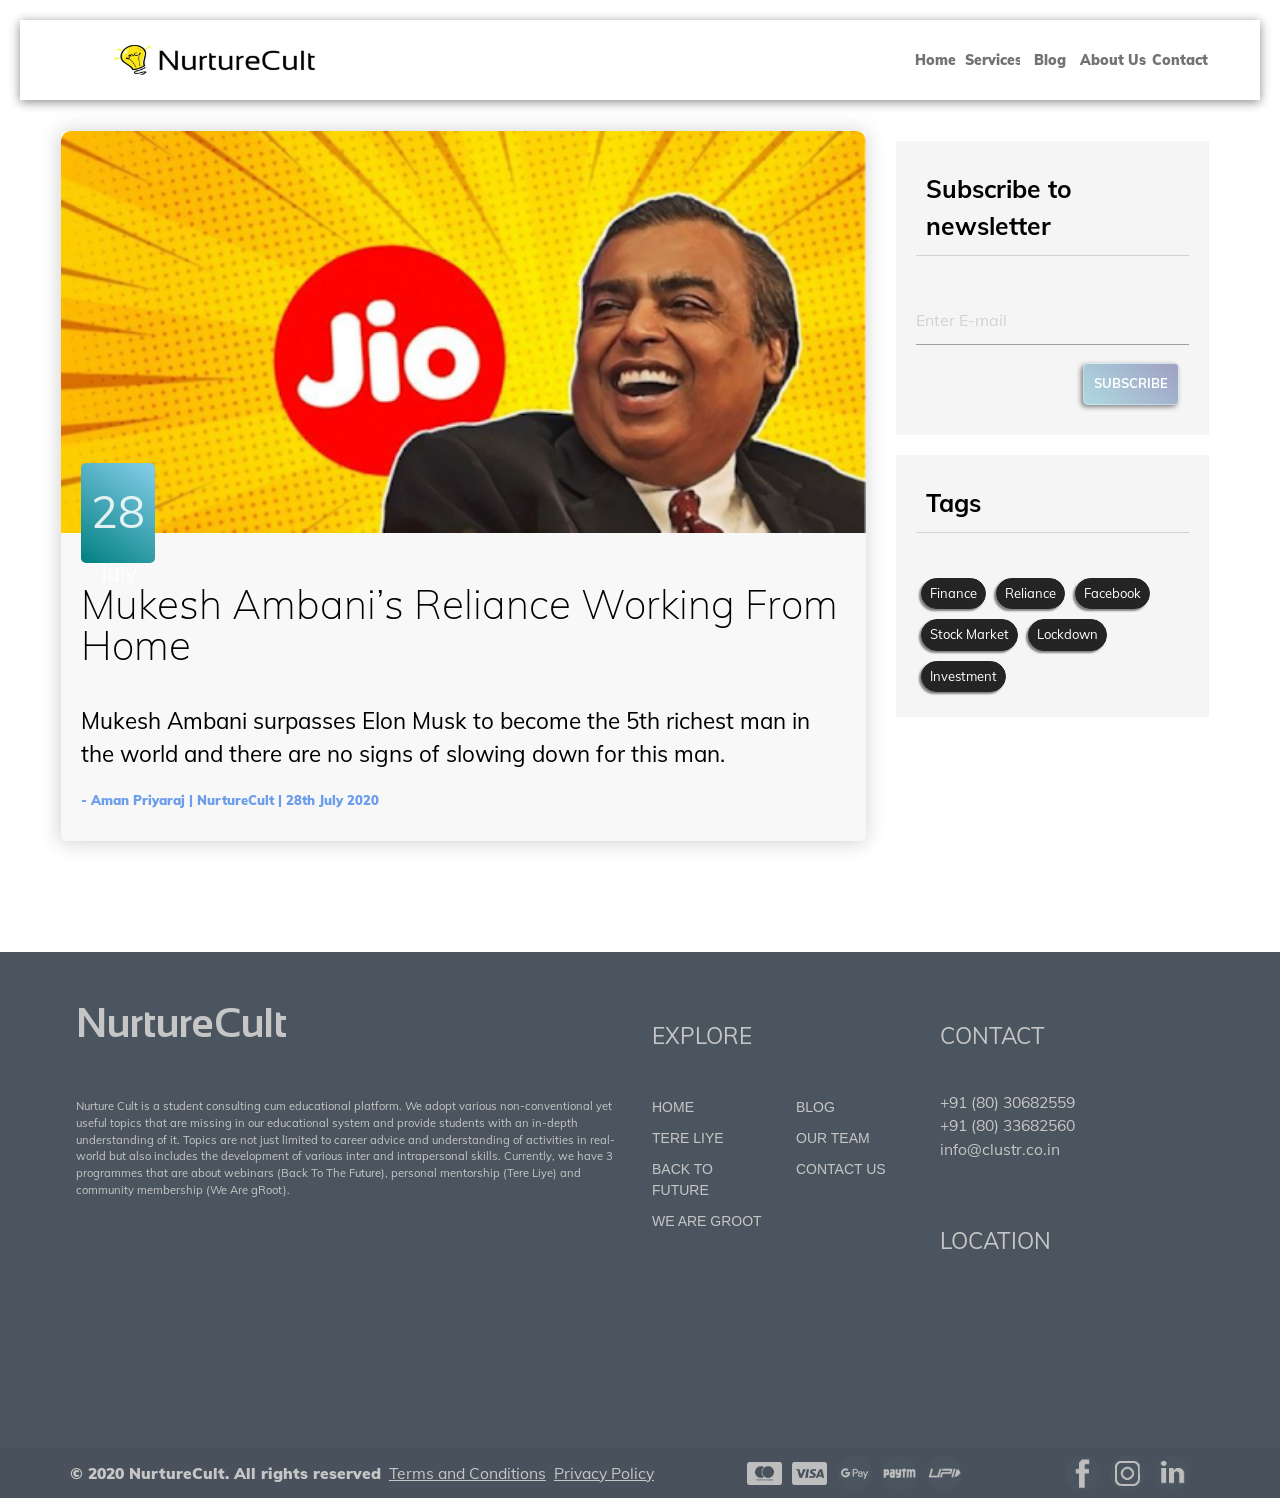
<file: blogPage.html>
<html>
    
    <head>
        
        <meta http-equiv="X-UA-Compatible" content="IE=edge,chrome=1">
        <link rel="stylesheet" href="https://cdnjs.cloudflare.com/ajax/libs/materialize/1.0.0/css/materialize.min.css">
        <link rel="stylesheet" href="https://cdnjs.cloudflare.com/ajax/libs/font-awesome/4.7.0/css/font-awesome.min.css">

        <meta name="viewport" content="width=device-width, initial-scale=1">
	 <!--Import icons-->
	 <link href="https://fonts.googleapis.com/icon?family=Material+Icons" rel="stylesheet">
	 <link href="https://fonts.googleapis.com/css2?family=Yanone+Kaffeesatz&display=swap" rel="stylesheet">
	 <link href="https://fonts.googleapis.com/css2?family=Ubuntu:wght@300&display=swap" rel="stylesheet">
	 <link href="https://fonts.googleapis.com/css2?family=Raleway:wght@300&display=swap" rel="stylesheet">
	 <link href="https://fonts.googleapis.com/css2?family=Indie+Flower&display=swap" rel="stylesheet">
	 <link href="https://fonts.googleapis.com/css2?family=Oswald&display=swap" rel="stylesheet">
     <!--Let browser know website is optimized for mobile-->
     <meta name="viewport" content="width=device-width, height=device-height, initial-scale=1.0, user-scalable=yes">
	 <link rel="shortcut icon" href="../favicon.ico"> 
	 <link rel="stylesheet" type="text/css" href="css/default.css" />
	 <link rel="stylesheet" type="text/css" href="css/component.css" />
	 <script src="js/modernizr.custom.js"></script>
	 <!-- jquery -->
	<script src="jquery.min.js"></script>
	<script src="jquery.hover3d.js"></script>
	<link rel="stylesheet" href="header.css" >
        <link rel="stylesheet" href="footer.css" >
        <link rel="stylesheet" href="style.css">
        <link rel="stylesheet" href="blog.css">
        <link rel="stylesheet" href="blogpage.css">
        
   

    <script>
		window.onscroll = function() {myFunction()};

		function myFunction() {
		  if (document.body.scrollTop > 0 || document.documentElement.scrollTop > 0) {
			document.getElementById("navigation").style.backgroundColor = "white";
			document.getElementById("menu-item1").style.color = "black";
			document.getElementById("menu-item2").style.color = "black";
			document.getElementById("menu-item3").style.color = "black";
			document.getElementById("menu-item4").style.color = "black";
			document.getElementById("menu-item5").style.color = "black";
			
		  } else {
			document.getElementById("navigation").style.backgroundColor = "#ffffff00";
			document.getElementById("menu-item1").style.color = "#39a6ab";
			document.getElementById("menu-item2").style.color = "#39a6ab";
			document.getElementById("menu-item3").style.color = "#39a6ab";
			document.getElementById("menu-item4").style.color = "#39a6ab";
			document.getElementById("menu-item5").style.color = "#39a6ab";
			
		  }
		}
    </script>
    <script>
		document.getElementById("svg").style.opacity ="0"
		function expand1(){
			document.getElementById("linkcont1").style.overflow = "visible";
		  }
		  function deExpand1(){
			document.getElementById("linkcont1").style.overflow = "hidden";
		  }
		function expand(){
			document.getElementById("linkcont").style.overflow = "visible";
		  }
		  function deExpand(){
			document.getElementById("linkcont").style.overflow = "hidden";
          }
          function colorChange(x) {
			x.style.color = "#F4D03F";
		}

		function colorBack(x) {
			x.style.color = "#737373";
		}
	</script>

        <style>
            body {
                font-family: proxima-nova,sans-serif;
            }
            .vcenter {
                margin: 0;
                position: relative;
                top: 45%;
                left: 50%;
                -ms-transform: translate(-50%, -50%);
                transform: translate(-50%, -50%);
            }
            a{
                color: black;
            }
            @media screen and (min-width: 760px) {
                .homeMain {
                    height:680px;
                }
                .rentSafePara {
                    font-size: 20px;
                    line-height: 28px;
                }
                
            }
            @media screen and (max-width: 760px) {
                .homeMain {
                    height:330px;
                }
                .rentSafe {
                    font-size: 20px;
                    line-height: 28px;
                    font-weight: 700;
                    padding:30px;
                    margin:0px;
                }
                .rentSafePara {
                    font-size: 16px;
                    line-height: 22px;
                    padding:20px;
                }
            }
        </style>
        <link rel="stylesheet" type="css" href="footer.css">
        <link rel="stylesheet" type="css" href="header.css">        
    </head>
    <body>
       
        

        <div id="nav11" style="box-shadow: 0px 2px 10px #888888;">
            <a href="index.html#homeMain" id="logo"  style="margin-left:40px;"></a>
            <div class="menu" style="font-family:Graphik,sans-serif;">
                <a href="index.html#homeMain"   class="links">Home</a>
                <div class="links" id="linkcont1" onmouseover="expand1();" onmouseout="deExpand1()" >
                    <a class="dlinks" id="expand"   >Services</a>
                    <a href="index.html#menu2" class="dlinks" >Back to the future</a>
                    <a href=" index.html#menu2" class="dlinks">Tere Liye</a>
                    <a href="index.html#newcont" class="dlinks">We are gRoot</a>
                </div>
                <a href="blogPage.html"   class="links">Blog</a>
                <div class="links" id="linkcont" onmouseover="expand();" onmouseout="deExpand()" >
                    <a class="dlinks" id="expand" onmouseover="expand()"  >About Us</a>
                    <a href="index.html#ourmission" class="dlinks" >Our Mission</a>
                    <a href=" index.html#teamcontmain" class="dlinks">Our Team</a>
                </div>
                <a class="links" href="index.html#contactus"   >Contact Us</a>
                <div class="hamburger" onclick="showrespmenu()"></div>
            </div>
            
        </div>
        <div class="resp-menu" style="width:100%;margin-top:0px;position:fixed">
            <a class="resp-link" href="index.html#homeMain">Home</a>
                <a class="resp-link" onclick="drop1()">Services</a>
                <a class="resp-link drop1"  href="index.html#btf">Back to the future</a>
                <a class="resp-link drop1"  href=" index.html#tl">Tere Liye</a>
                <a class="resp-link drop1"  href="index.html#wrgrt">We are gRoot</a>
                <a class="resp-link" href="blogPage.html">Blog</a>
                <a class="resp-link" onclick="drop2()">Know us</a>
                <a class="resp-link drop2"  href="index.html#aboutusrecog" >About Us</a>
                <a class="resp-link drop2"  href="index.html#ourmissionrecog">Our Mission</a>
                <a class="resp-link drop2"  href=" index.html#teamcontmain">Our Team</a>
                <a class="resp-link"   href="index.html#contactus">Contact Us</a>
        </div>
    
        <div class="main-container" style="margin-top: 70px;">
            <div class="major-sect">
                <a href="blogSingle.html" class="post">
                    <div class="cont1">
                        <img style="width: 100%;height:fit-content;border-radius:10px 10px 0px 0px" src="reliance.png">
                    <div class="info" >
                        <div class="b-date">
                            <div class="day">28</div>
                            <div class="month">July</div>
                        </div>
                        <div class="b-header" style="height: fit-content;"><h3>Mukesh Ambani’s Reliance Working From Home</h3></div>
                        <div class="b-content" style="height: fit-content !important;">Mukesh Ambani surpasses Elon Musk to become the 5th richest man in the world and there are no signs of slowing down for this man.</div>
                    </div>
                    <div class="sub-cont"  >
                        <div class="tagsize1"><span>- Aman Priyaraj | NurtureCult | 28th July 2020 </span></div>
                    </div>
                    <!-- <div class="sub-cont">
                        <div class="tagsize1"></div>
                        <div class="tags">tag, tag</div>
                        <div class="tagsize2"></div>
                        <div class="comments">3 comments</div>
                    </div> -->
                    </div>
                </a>
                
                
            </div>
            
            <div class="minor-sect">
                <!-- <div class="searchCont">
                    <div class="search-cont">
                        <input name="search" type="text" placeholder="Search a keyword">
                    </div>
                    <div class="search waves-effect waves-light  modal-trigger"  >SUBMIT</div>
                </div>
                <div class="categories">
                    <div class="cat-head">Category</div>
                    <div class="cat">Category </div>
                    <div class="cat">Category </div>
                    <div class="cat">Category </div>
                    <div class="cat">Category </div>
                    <div class="cat">Category </div>
                </div>
                <div class="rec-posts">
                    <div class="rec-head">Recent Posts</div>
                    <div class="min-post">
                        <div class="pic2"></div>
                        <div class="info-cont">
                            <div class="min-head">Title</div>
                            <div class="past">X days Ago</div>
                        </div>
                    </div>
                    <div class="min-post">
                        <div class="pic2"></div>
                        <div class="info-cont">
                            <div class="min-head">Title</div>
                            <div class="past">X days Ago</div>
                        </div>
                    </div>
                    <div class="min-post">
                        <div class="pic2"></div>
                        <div class="info-cont">
                            <div class="min-head">Title</div>
                            <div class="past">X days Ago</div>
                        </div>
                    </div>
                    <div class="min-post">
                        <div class="pic2"></div>
                        <div class="info-cont">
                            <div class="min-head">Title</div>
                            <div class="past">X days Ago</div>
                        </div>
                    </div>
                </div> -->
                <div class="newsletter-cont" style="text-align: left;" >
                    <span class="news-head" style="width: 100%;color:black">Subscribe to newsletter</span>
                    <input name="newsletter" type="text" placeholder="Enter E-mail">
                    <div  style="max-width: max-content;padding:10px"class="search waves-effect waves-light  modal-trigger">
                        SUBSCRIBE
                    </div>
                </div>
                <div class="tags-menu">
                    <a class="tag-head">Tags</a>
                    <a class="tag">Finance</a>
                    <a class="tag">Reliance</a>
                    <a class="tag">Facebook</a>
                    <a class="tag">Stock Market</a>
                    <a class="tag">Lockdown</a>
                    <a class="tag">Investment</a>
                </div>
            </div>
        </div>

        <footer class="page-footer" style="background-color:#4b555f">
            <div class="" style="width:90%;margin:auto;">
              <div class="row hide-on-small-only" style="display: block;">
                  <div class="col s6 m6" style="margin-top: 0px;">
                      <h3 style="font-family: sansa;color:#dfdfdf">NurtureCult</h3>
                      <p class="footertext" style="color:#c6c6c6;padding-top:25px">
						Nurture Cult is a student consulting cum educational platform. We adopt various non-conventional yet useful topics that are missing in our educational system and provide students with an in-depth understanding of it. Topics are not just limited to career advice and understanding of activities in real-world but also includes the development of various inter and intrapersonal skills. Currently, we have 3 programmes that are about webinars (Back To The Future), personal mentorship (Tere Liye) and community membership (We Are gRoot).
					</p>
                  </div>
                  <div class="col s4 m3 ">
                      <p class="footheaders" style="color:#F1C40F;padding-top:25px" > EXPLORE </p>
                      <div class="row" style="display:block">
                      <div class="col s6 explore-ll" style="height:min-content">
                          <ul>
                              <li><a class="footerLink" href="index.html#homeMain">HOME</a></li>
                              <li><a class="footerLink" href="index.html#menu2">TERE LIYE</a></li>
                              <li><a class="footerLink" href="index.html#menu2">BACK TO FUTURE</a></li>
                              <li><a class="footerLink" href="index.html#newcont">WE ARE GROOT</a></li>
                          </ul>
                      </div>
                      <div class="col s6 explore-ll">
                          <ul>
                              <li><a class="footerLink" href="index.html#teamcontmain">BLOG</a></li>
                              <li><a class="footerLink" href="index.html#teamcontmain">OUR TEAM</a></li>
                              <li><a class="footerLink" href="index.html#contactus">CONTACT US</a></li>
                          </ul>
                      </div>
                      <div class="col s explore-l">
                        <ul>
                            <li><a class="footerLink" href="index.html#homeMain">HOME</a></li>
                            <li><a class="footerLink" href="index.html#menu2">TERE LIYE</a></li>
                            <li><a class="footerLink" href="index.html#menu2">BACK TO FUTURE</a></li>
                            <li><a class="footerLink" href="index.html#newcont">WE ARE GROOT</a></li>
                            <li><a class="footerLink" href="index.html#teamcontmain">BLOG</a></li>
                            <li><a class="footerLink" href="index.html#teamcontmain">OUR TEAM</a></li>
                            <li><a class="footerLink" href="index.html#contactus">CONTACT US</a></li>
                        </ul>
                    </div>
                      
                      </div>
                  </div>
                  <div class="col s6 m2 ">
                    <p class="footheaders" style="color:#F1C40F;padding-top:25px"> CONTACT </p>
                    <p class="phs" style="color:#c6c6c6;"> +91 (80) 30682559 <br>
                    +91 (80) 33682560 <br>
                    info@clustr.co.in
                    </p>
                    </div>
                    <div class="col s12 m3 hide-on-med-and-down ">
                    <p class="footheaders " style="color:#F1C40F;padding-top:25px"> LOCATION </p>
                    <div class="row " ></div>
                    <iframe src="https://www.google.com/maps/embed?pb=!1m18!1m12!1m3!1d3691.0183504509146!2d87.30905588130159!3d22.315145743045996!2m3!1f0!2f0!3f0!3m2!1i1024!2i768!4f13.1!3m3!1m2!1s0x3a1d440255555547%3A0x6f2f20dd0c0d6793!2sIndian%20Institute%20of%20Technology%20Kharagpur!5e0!3m2!1sen!2sin!4v1595912446138!5m2!1sen!2sin"  style="border-radius: 5px;max-width:300px;width:20vw;max-height:150px;height:10vw" height="150" frameborder="0" style="border:0;" allowfullscreen="" aria-hidden="false" tabindex="0"></iframe>
                  </div>
                  
                </div>
                    <div class="col s12 m4 hide-on-med-and-up" style="margin-top: 0px;">
                        <h3 style="font-family: sansa;">NurtureCult</h3>
                        <p style="color:#c6c6c6;padding-top:25px">
                          Nurture Cult is a student consulting cum educational platform. We adopt various non-conventional yet useful topics that are missing in our educational system and provide students with an in-depth understanding of it. Topics are not just limited to career advice and understanding of activities in real-world but also includes the development of various inter and intrapersonal skills. Currently, we have 3 programmes that are about webinars (Back To The Future), personal mentorship (Tere Liye) and community membership (We Are gRoot).
                      </p>
                    </div>
                    <div class="col s12 m2 hide-on-med-and-up">
                      <p class="footheaders" style="color:#F1C40F;padding-top:25px"> CONTACT </p>
                      <p class="phs" style="color:#c6c6c6;"> +91 (80) 30682559 <br>
                      +91 (80) 33682560 <br>
                      info@clustr.co.in
                      </p>
                      </div>
                      
                    
            </div>
            <div class="footer-copyright" style="padding:0px 0px;padding-right:10px">
              
              <div style="display: flex;flex-flow:row;margin:auto;justify-content:space-between;max-width: 1370px;width:89%">
                  <div  style="font-size:0.7em;display:flex;flex-flow:row;min-width:max-content;align-items:center">
                      <span class="hide-on-small-only">© 2020 NurtureCult. All rights reserved</span>
                      &nbsp;&nbsp; 
                      <a href="T&C.html" style="text-decoration: underline;">Terms and Conditions</a>
                      &nbsp;&nbsp; 
                      <a href="PrivacyPolicy.html" style="text-decoration: underline;">Privacy Policy</a>
                    </div>
                      <div class="" style="display:flex;flex-flow:row nowrap;">
                          <div class="f-logos hide-on-small-only" style="border-radius:0px;background-image:url(master.png)"></div>
                          <div class="f-logos hide-on-small-only" style="border-radius:0px;background-image:url(visa.png)"></div>
                          <div class="f-logos hide-on-small-only" style="background-image:url(gpay2.jpg)"></div>
                          <div class="f-logos hide-on-small-only" style="background-image:url(paytm2.jpg)"></div>
                          <div class="f-logos hide-on-small-only" style="background-image:url(upi2.jpg)"></div>
                      </div>
                      <div  style="display:flex;flex-flow:row nowrap;">
                          <div class="f-logos" style="background-image:url(fb2.jpg)"></div>
                          <div class="f-logos" style="background-image:url(insta2.jpg)"></div>
                          <div class="f-logos" style="background-image:url(linkedin2.jpg)"></div>
                      </div>
              </div>
          </div>
      </footer>
      <script src="common1.js"></script>
      <script src="https://cdnjs.cloudflare.com/ajax/libs/materialize/1.0.0/js/materialize.min.js"></script>
    </body>

</html>
</file>
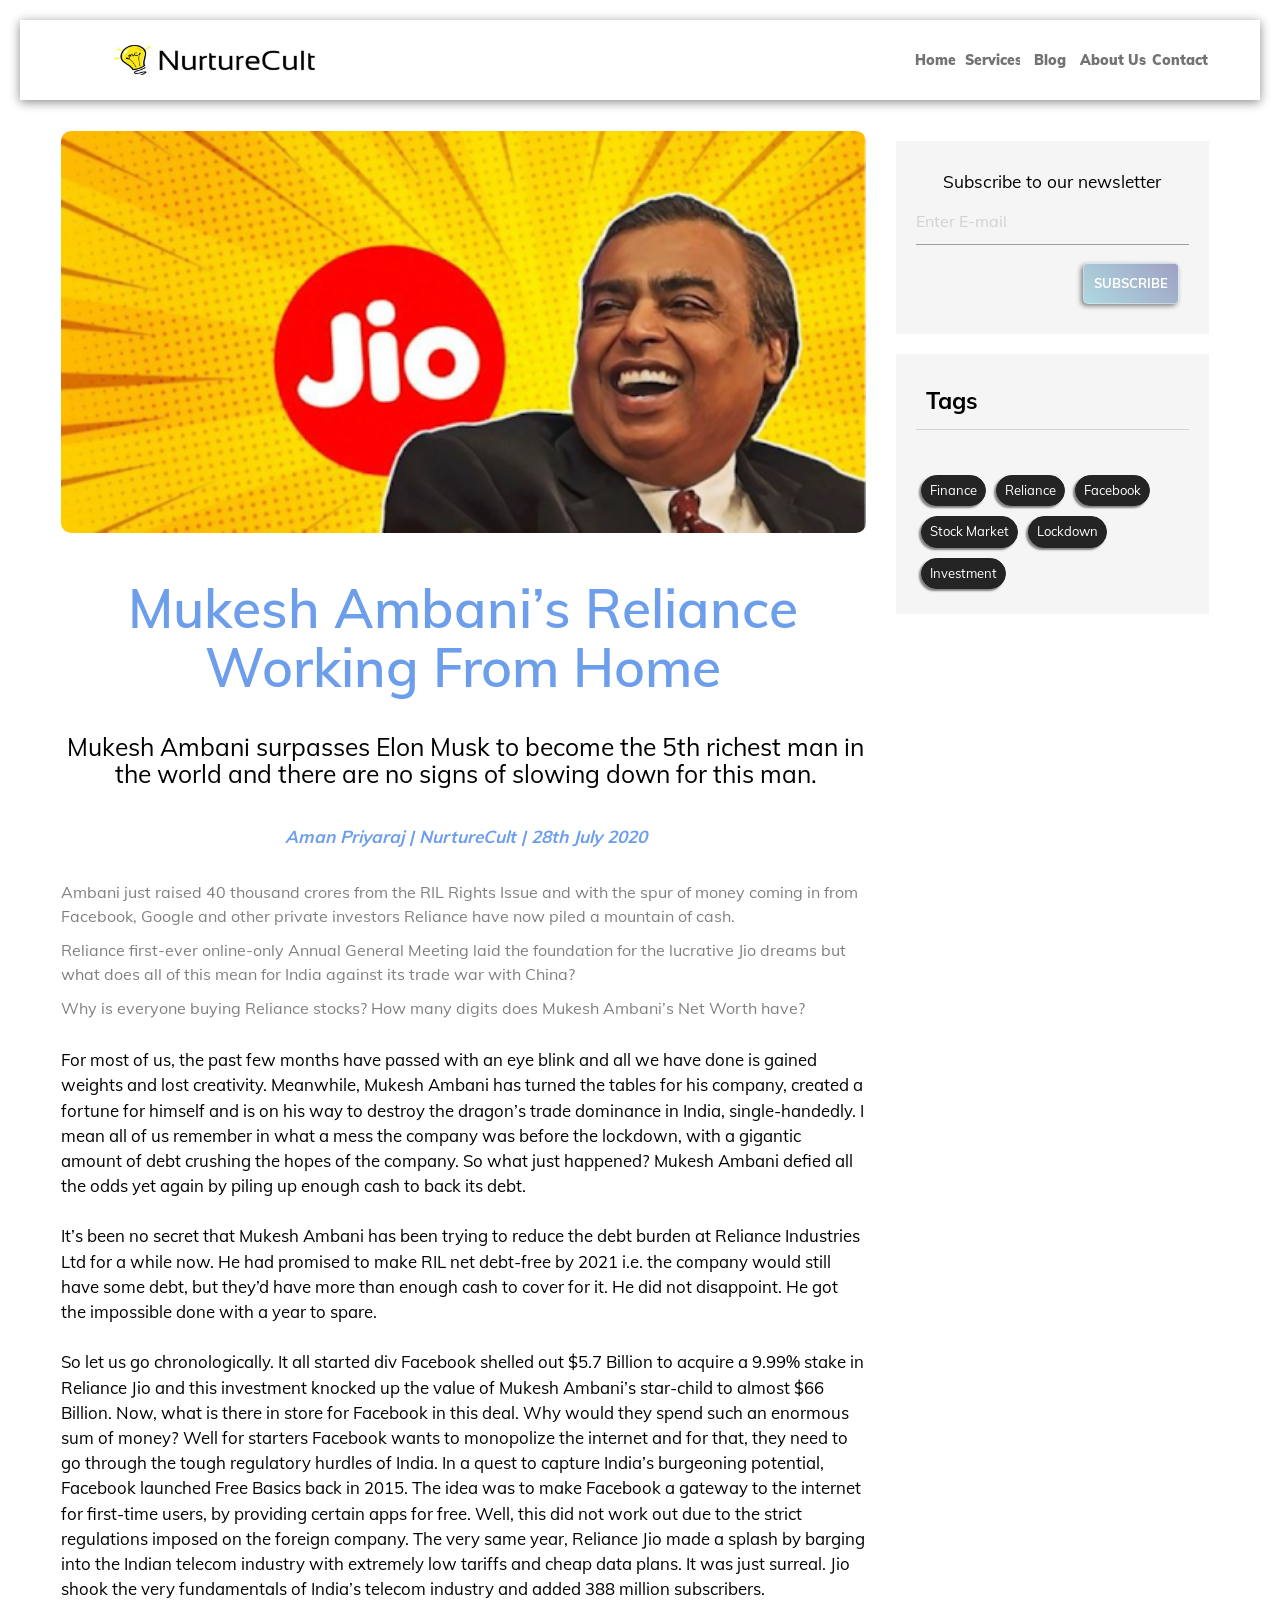
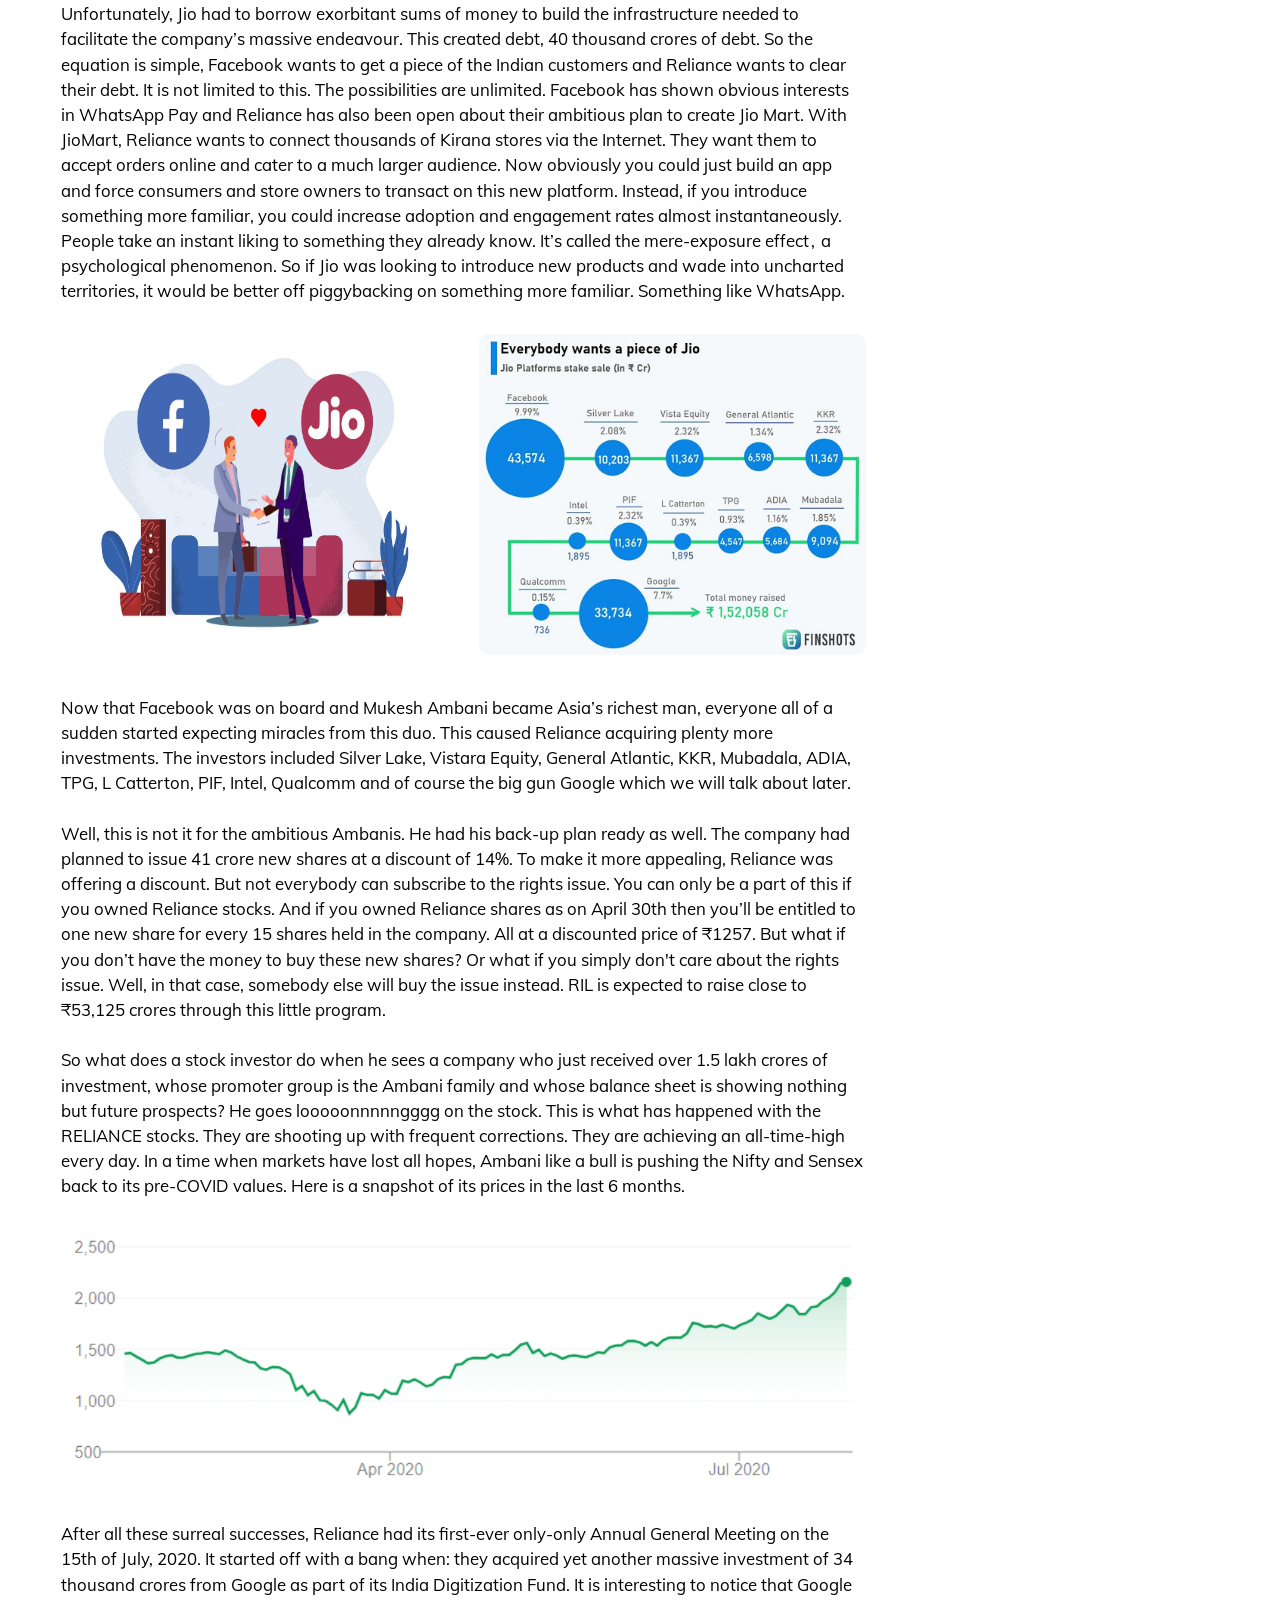
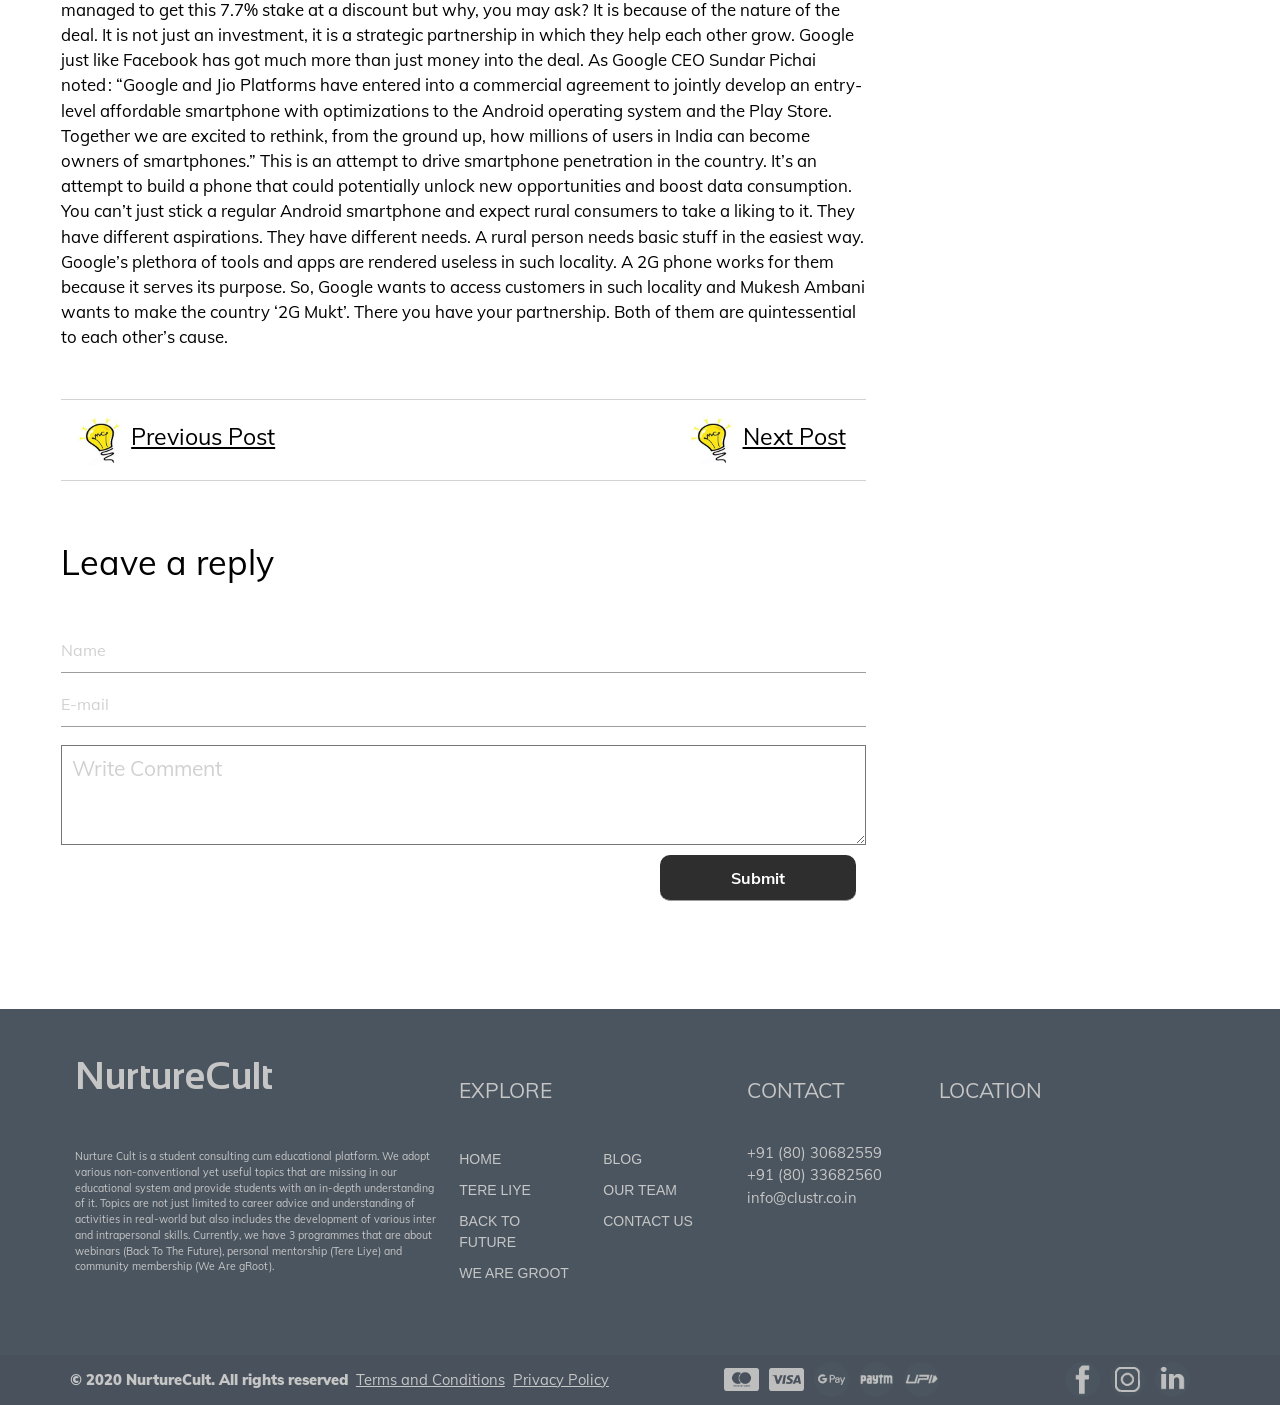
<file: blogSingle.html>
<html>
    
    <head>
        <link rel="stylesheet" href="blog.css">
        <link rel="stylesheet" href="blogpage.css" >
        
        <meta http-equiv="X-UA-Compatible" content="IE=edge,chrome=1">
        <meta name="viewport" content="width=device-width, initial-scale=1">
        <link rel="stylesheet" href="https://cdnjs.cloudflare.com/ajax/libs/materialize/1.0.0/css/materialize.min.css">

        <!-- Import hover.css -->
        <link href="hover-min.css" rel="stylesheet" media="all">
        <!--Import Google Icon Font-->
     <link rel="stylesheet" href="https://cdnjs.cloudflare.com/ajax/libs/materialize/1.0.0/css/materialize.min.css">

     <!-- Compiled and minified CSS -->
    <link rel="stylesheet" href="https://cdnjs.cloudflare.com/ajax/libs/materialize/1.0.0/css/materialize.min.css">
	 
	 <!--Import icons-->
	 <link href="https://fonts.googleapis.com/icon?family=Material+Icons" rel="stylesheet">

     <!--Let browser know website is optimized for mobile-->
     <meta name="viewport" content="width=device-width, initial-scale=1.0"/>
	 
	 <!-- jquery -->
	<script src="https://ajax.googleapis.com/ajax/libs/jquery/3.5.1/jquery.min.js"></script>
    
    <script>
		window.onscroll = function() {myFunction()};

		function myFunction() {
		  if (document.body.scrollTop > 0 || document.documentElement.scrollTop > 0) {
			document.getElementById("navigation").style.backgroundColor = "white";
			document.getElementById("menu-item1").style.color = "black";
			document.getElementById("menu-item2").style.color = "black";
			document.getElementById("menu-item3").style.color = "black";
			document.getElementById("menu-item4").style.color = "black";
			document.getElementById("menu-item5").style.color = "black";
			
		  } else {
			document.getElementById("navigation").style.backgroundColor = "#ffffff00";
			document.getElementById("menu-item1").style.color = "#39a6ab";
			document.getElementById("menu-item2").style.color = "#39a6ab";
			document.getElementById("menu-item3").style.color = "#39a6ab";
			document.getElementById("menu-item4").style.color = "#39a6ab";
			document.getElementById("menu-item5").style.color = "#39a6ab";
			
		  }
		}
	</script>
    <script>
        $(document).ready(function(){
            $('.test').sideNav();
         });
        </script>
        <style>
            body {
                font-family: proxima-nova,sans-serif;
            }
            .vcenter {
                margin: 0;
                position: relative;
                top: 45%;
                left: 50%;
                -ms-transform: translate(-50%, -50%);
                transform: translate(-50%, -50%);
            }
            @media screen and (min-width: 760px) {
                .homeMain {
                    height:680px;
                }
                .rentSafePara {
                    font-size: 20px;
                    line-height: 28px;
                }
                
            }
            @media screen and (max-width: 760px) {
                .homeMain {
                    height:330px;
                }
                .rentSafe {
                    font-size: 20px;
                    line-height: 28px;
                    font-weight: 700;
                    padding:30px;
                    margin:0px;
                }
                .rentSafePara {
                    font-size: 16px;
                    line-height: 22px;
                    padding:20px;
                }
            }
        </style>
        <script src="common1.js"></script>
        <link rel="stylesheet" href="footer.css" >
        <link rel="stylesheet" href="style.css">
        <link rel="stylesheet" href="header.css">

    </head>
    <body>
        <div id="nav11" style="box-shadow: 0px 2px 10px #888888;">
            <a href="index.html#homeMain" id="logo"  style="margin-left:40px;"></a>
            <div class="menu" style="font-family:Graphik,sans-serif;">
                <a href="index.html#homeMain"   class="links">Home</a>
                <div class="links" id="linkcont1" onmouseover="expand1();" onmouseout="deExpand1()" >
                    <a class="dlinks" id="expand"   >Services</a>
                    <a href="index.html#menu2" class="dlinks" >Back to the future</a>
                    <a href=" index.html#menu2" class="dlinks">Tere Liye</a>
                    <a href="index.html#newcont" class="dlinks">We are gRoot</a>
                </div>
                <a href="blogPage.html"   class="links">Blog</a>
                <div class="links" id="linkcont" onmouseover="expand();" onmouseout="deExpand()" >
                    <a class="dlinks" id="expand" onmouseover="expand()"  >About Us</a>
                    <a href="index.html#ourmission" class="dlinks" >Our Mission</a>
                    <a href=" index.html#teamcontmain" class="dlinks">Our Team</a>
                </div>
                <a class="links" href="index.html#contactus"   >Contact Us</a>
                <div class="hamburger" onclick="showrespmenu()"></div>
            </div>
            
        </div>
        <div class="resp-menu" style="width:100%;margin-top:0px;position:fixed">
            <a class="resp-link" href="index.html#homeMain">Home</a>
                <a class="resp-link" onclick="drop1()">Services</a>
                <a class="resp-link drop1"  href="index.html#btf">Back to the future</a>
                <a class="resp-link drop1"  href=" index.html#tl">Tere Liye</a>
                <a class="resp-link drop1"  href="index.html#wrgrt">We are gRoot</a>
                <a class="resp-link" href="blogPage.html">Blog</a>
                <a class="resp-link" onclick="drop2()">Know us</a>
                <a class="resp-link drop2"  href="index.html#aboutusrecog" >About Us</a>
                <a class="resp-link drop2"  href="index.html#ourmissionrecog">Our Mission</a>
                <a class="resp-link drop2"  href=" index.html#teamcontmain">Our Team</a>
                <a class="resp-link"   href="index.html#contactus">Contact Us</a>
        </div>
    
        
        <div class="main-container" style="margin-top: 70px;">
            <div class="landingScreen"></div>
            <div class="major-sect" >

                <img style="height: auto;width:100% !important" src="reliance.png">
                <h2 id="heading" style="font-weight: 600;margin-bottom: 20px;text-align:center;color:#6d9eeb">Mukesh Ambani’s Reliance Working From Home </h2>
                <div class="sub-cont" style="text-align: center;display:flex;flex-flow:column" >
                    <h5 style="text-align: center;width:100%">Mukesh Ambani surpasses Elon Musk to become the 5th richest man in the world and there are no signs of slowing down for this man. <br></h5>
                    <br>
                    <h6 style="text-align: center;width:100%;color:#6d9eeb;font-weight:bold;font-style:italic">Aman Priyaraj | NurtureCult | 28th July 2020</h6>
                </div>
                
                <div class="content" style="font-size:0.8em">
                    <ul >
                        <li style="display: list-item;">Ambani just raised 40 thousand crores from the RIL Rights Issue and with the spur of money coming in from Facebook, Google and other private investors Reliance have now piled a mountain of cash. </li>
                        <li style="display: list-item;">Reliance first-ever online-only Annual General Meeting laid the foundation for the lucrative Jio dreams but what does all of this mean for India against its trade war with China?</li>
                        <li>Why is everyone buying Reliance stocks? How many digits does Mukesh Ambani’s Net Worth have?</li>
                    </ul>
                    For most of us, the past few months have passed with an eye blink and all we have done is gained weights and lost creativity. Meanwhile, Mukesh Ambani has turned the tables for his company, created a fortune for himself and is on his way to destroy the dragon’s trade dominance in India, single-handedly. I mean all of us remember in what a mess the company was before the lockdown, with a gigantic amount of debt crushing the hopes of the company. So what just happened? Mukesh Ambani defied all the odds yet again by piling up enough cash to back its debt.
                    <br><br>
                    It’s been no secret that Mukesh Ambani has been trying to reduce the debt burden at Reliance Industries Ltd for a while now. He had promised to make RIL net debt-free by 2021 i.e. the company would still have some debt, but they’d have more than enough cash to cover for it. He did not disappoint. He got the impossible done with a year to spare. 
                    <br><br>
                    So let us go chronologically. It all started div Facebook shelled out $5.7 Billion to acquire a 9.99% stake in Reliance Jio and this investment knocked up the value of Mukesh Ambani’s star-child to almost $66 Billion. Now, what is there in store for Facebook in this deal. Why would they spend such an enormous sum of money? Well for starters Facebook wants to monopolize the internet and for that, they need to go through the tough regulatory hurdles of India. In a quest to capture India’s burgeoning potential, Facebook launched Free Basics back in 2015. The idea was to make Facebook a gateway to the internet for first-time users, by providing certain apps for free. Well, this did not work out due to the strict regulations imposed on the foreign company. The very same year, Reliance Jio made a splash by barging into the Indian telecom industry with extremely low tariffs and cheap data plans. It was just surreal. Jio shook the very fundamentals of India’s telecom industry and added 388 million subscribers. Unfortunately, Jio had to borrow exorbitant sums of money to build the infrastructure needed to facilitate the company’s massive endeavour. This created debt, 40 thousand crores of debt. So the equation is simple, Facebook wants to get a piece of the Indian customers and Reliance wants to clear their debt. It is not limited to this. The possibilities are unlimited. Facebook has shown obvious interests in WhatsApp Pay and Reliance has also been open about their ambitious plan to create Jio Mart. With JioMart, Reliance wants to connect thousands of Kirana stores via the Internet. They want them to accept orders online and cater to a much larger audience. Now obviously you could just build an app and force consumers and store owners to transact on this new platform. Instead, if you introduce something more familiar, you could increase adoption and engagement rates almost instantaneously. People take an instant liking to something they already know. It’s called the mere-exposure effect ,  a psychological phenomenon. So if Jio was looking to introduce new products and wade into uncharted territories, it would be better off piggybacking on something more familiar. Something like WhatsApp.
                    <div style="display: flex;flex-flow:row wrap;justify-content:space-between;margin:30px 0px">
                        <img style="max-width: 48%;height:auto" src="jio1.png">
                        <img style="max-width: 48%;height:auto" src="jio2.jpg">
                    </div>
                    Now that Facebook was on board and Mukesh Ambani became Asia’s richest man, everyone all of a sudden started expecting miracles from this duo. This caused Reliance acquiring plenty more investments. The investors included Silver Lake, Vistara Equity, General Atlantic, KKR, Mubadala, ADIA, TPG, L Catterton, PIF, Intel, Qualcomm and of course the big gun Google which we will talk about later.
                    <br><br>
                    Well, this is not it for the ambitious Ambanis. He had his back-up plan ready as well. The company had planned to issue 41 crore new shares at a discount of 14%. To make it more appealing, Reliance was offering a discount. But not everybody can subscribe to the rights issue. You can only be a part of this if you owned Reliance stocks. And if you owned Reliance shares as on April 30th then you’ll be entitled to one new share for every 15 shares held in the company. All at a discounted price of ₹1257. But what if you don’t have the money to buy these new shares? Or what if you simply don't care about the rights issue. Well, in that case, somebody else will buy the issue instead. RIL is expected to raise close to ₹53,125 crores through this little program.
                    <br><br>
                    So what does a stock investor do when he sees a company who just received over 1.5 lakh crores of investment, whose promoter group is the Ambani family and whose balance sheet is showing nothing but future prospects? He goes looooonnnnngggg on the stock. This is what has happened with the RELIANCE stocks. They are shooting up with frequent corrections. They are achieving an all-time-high every day. In a time when markets have lost all hopes, Ambani like a bull is pushing the Nifty and Sensex back to its pre-COVID values. Here is a snapshot of its prices in the last 6 months.
                    <br><br>
                    <img style="width: 100%;height:auto" src="graph.png">
                    <br>
                    After all these surreal successes, Reliance had its first-ever only-only Annual General Meeting on the 15th of July, 2020. It started off with a bang when: they acquired yet another massive investment of 34 thousand crores from Google as part of its India Digitization Fund. It is interesting to notice that Google managed to get this 7.7% stake at a discount but why, you may ask? It is because of the nature of the deal. It is not just an investment, it is a strategic partnership in which they help each other grow. Google just like Facebook has got much more than just money into the deal. As Google CEO Sundar Pichai noted : “Google and Jio Platforms have entered into a commercial agreement to jointly develop an entry-level affordable smartphone with optimizations to the Android operating system and the Play Store. Together we are excited to rethink, from the ground up, how millions of users in India can become owners of smartphones.” This is an attempt to drive smartphone penetration in the country. It’s an attempt to build a phone that could potentially unlock new opportunities and boost data consumption. You can’t just stick a regular Android smartphone and expect rural consumers to take a liking to it. They have different aspirations. They have different needs. A rural person needs basic stuff in the easiest way. Google’s plethora of tools and apps are rendered useless in such locality. A 2G phone works for them because it serves its purpose. So, Google wants to access customers in such locality and Mukesh Ambani wants to make the country ‘2G Mukt’. There you have your partnership. Both of them are quintessential to each other’s cause.
                    






                </div>
               <!-- <div class="strip1">
                &#128149 Liked by Lily And 4 other people 
               </div> -->
               <div class="strip2">
                <div class="prev">
                    <div class="prev-icon"></div>
                    <div class="prevcont">
                        <div class="prevLabel">Previous Post</div>
                        <div class="prev-title"></div>
                    </div>
                </div>
                <div class="prev">
                    <div class="prev-icon"></div>
                    <div class="prevcont">
                        <div class="prevLabel">Next Post</div>
                        <div class="prev-title"></div>
                    </div>
                </div>
               </div>
               <!-- <div class="comm-cont">
                   <div class="icon"></div>
                   <div class="comment">
                       <div class="text">the MCSE study materials yourself at a fraction of the camp price. However, who has the willpower to actually sit through a self-imposed MCSE training.</div>
                       <div class="name">Rishi</div>
                   </div>
               </div>
               <div class="comm-cont">
                   <div class="icon"></div>
                   <div class="comment">
                       <div class="text">the MCSE study materials yourself at a fraction of the camp price. However, who has the willpower to actually sit through a self-imposed MCSE training.</div>
                       <div class="name">Rishi</div>
                   </div>
               </div>
               <div class="comm-cont">
                   <div class="icon"></div>
                   <div class="comment">
                       <div class="text">the MCSE study materials yourself at a fraction of the camp price. However, who has the willpower to actually sit through a self-imposed MCSE training.</div>
                       <div class="name">Rishi</div>
                   </div>
               </div>
               <div class="comm-cont">
                   <div class="icon"></div>
                   <div class="comment">
                       <div class="text">the MCSE study materials yourself at a fraction of the camp price. However, who has the willpower to actually sit through a self-imposed MCSE training.</div>
                       <div class="name">Rishi</div>
                   </div>
               </div>
               <div class="comm-cont">
                   <div class="icon"></div>
                   <div class="comment">
                       <div class="text">the MCSE study materials yourself at a fraction of the camp price. However, who has the willpower to actually sit through a self-imposed MCSE training.</div>
                       <div class="name">Rishi</div>
                   </div>
               </div> -->

               <h4>Leave a reply</h4><br>
               <form style="height: 300px;">
                   <input placeholder="Name" name="name"><input placeholder="E-mail" name="E-mail">
                   <textarea style="height: 100px;padding:10px;margin-top:10px;box-sizing:border-box" name="comment"  placeholder="Write Comment"></textarea>
                   <input type="text" style="width: min-content;margin-top:10px;margin-right:10px;border-radius:10px;background-image:none;background-color:rgb(46, 46, 46)" type="submit" value="Submit" class="search">
               </form>
               
            </div>

            
            <div class="minor-sect">
                <!-- <div class="searchCont">
                    <div class="search-cont">
                        <input name="search" type="text" placeholder="Search a keyword">
                    </div>
                    <div class="search waves-effect waves-light  modal-trigger"  >SUBMIT</div>
                </div>
                <div class="categories">
                    <div class="cat-head">Category</div>
                    <div class="cat">Category </div>
                    <div class="cat">Category </div>
                    <div class="cat">Category </div>
                    <div class="cat">Category </div>
                    <div class="cat">Category </div>
                </div>
                <div class="rec-posts">
                    <div class="rec-head">Recent Posts</div>
                    <div class="min-post">
                        <div class="pic2"></div>
                        <div class="info-cont">
                            <div class="min-head">Title</div>
                            <div class="past">X days Ago</div>
                        </div>
                    </div>
                    <div class="min-post">
                        <div class="pic2"></div>
                        <div class="info-cont">
                            <div class="min-head">Title</div>
                            <div class="past">X days Ago</div>
                        </div>
                    </div>
                    <div class="min-post">
                        <div class="pic2"></div>
                        <div class="info-cont">
                            <div class="min-head">Title</div>
                            <div class="past">X days Ago</div>
                        </div>
                    </div>
                    <div class="min-post">
                        <div class="pic2"></div>
                        <div class="info-cont">
                            <div class="min-head">Title</div>
                            <div class="past">X days Ago</div>
                        </div>
                    </div>
                </div> -->
                <div class="newsletter-cont">
                    <h6 class="news-header" style="width: 100%;text-align:center">Subscribe to our newsletter</h6>
                    <input name="newsletter" type="text" placeholder="Enter E-mail">
                    <div class="search waves-effect waves-light  modal-trigger">
                        SUBSCRIBE
                    </div>
                </div>
                <div class="tags-menu">
                    <a class="tag-head">Tags</a>
                    <a class="tag">Finance</a>
                    <a class="tag">Reliance</a>
                    <a class="tag">Facebook</a>
                    <a class="tag">Stock Market</a>
                    <a class="tag">Lockdown</a>
                    <a class="tag">Investment</a>
                </div>
               
            </div>
        </div>

        <footer class="page-footer" style="background-color:#4b555f">
            <div class="" style="width:90%;margin:auto;">
              <div class="row hide-on-small-only" style="display: block;">
                  <div class="col s4 m4" style="margin-top: 0px;">
                      <h3 style="font-family: sansa; color:#c6c6c6">NurtureCult</h3>
                      <p class="footertext" style="color:#c6c6c6;padding-top:25px">
						Nurture Cult is a student consulting cum educational platform. We adopt various non-conventional yet useful topics that are missing in our educational system and provide students with an in-depth understanding of it. Topics are not just limited to career advice and understanding of activities in real-world but also includes the development of various inter and intrapersonal skills. Currently, we have 3 programmes that are about webinars (Back To The Future), personal mentorship (Tere Liye) and community membership (We Are gRoot).
					</p>
                  </div>
                  <div class="col s4 m3 ">
                      <p class="footheaders" style="color:#F1C40F;padding-top:25px" > EXPLORE </p>
                      <div class="row" style="display:block">
                      <div class="col s6 explore-ll" style="height:min-content">
                          <ul>
                              <li><a class="footerLink" href="index.html#homeMain">HOME</a></li>
                              <li><a class="footerLink" href="index.html#menu2">TERE LIYE</a></li>
                              <li><a class="footerLink" href="index.html#menu2">BACK TO FUTURE</a></li>
                              <li><a class="footerLink" href="index.html#newcont">WE ARE GROOT</a></li>
                          </ul>
                      </div>
                      <div class="col s6 explore-ll">
                          <ul>
                              <li><a class="footerLink" href="index.html#teamcontmain">BLOG</a></li>
                              <li><a class="footerLink" href="index.html#teamcontmain">OUR TEAM</a></li>
                              <li><a class="footerLink" href="index.html#contactus">CONTACT US</a></li>
                          </ul>
                      </div>
                      <div class="col s explore-l">
                        <ul>
                            <li><a class="footerLink" href="index.html#homeMain">HOME</a></li>
                            <li><a class="footerLink" href="index.html#menu2">TERE LIYE</a></li>
                            <li><a class="footerLink" href="index.html#menu2">BACK TO FUTURE</a></li>
                            <li><a class="footerLink" href="index.html#newcont">WE ARE GROOT</a></li>
                            <li><a class="footerLink" href="index.html#teamcontmain">BLOG</a></li>
                            <li><a class="footerLink" href="index.html#teamcontmain">OUR TEAM</a></li>
                            <li><a class="footerLink" href="index.html#contactus">CONTACT US</a></li>
                        </ul>
                    </div>
                      
                      </div>
                  </div>
                  <div class="col s6 m2 ">
                    <p class="footheaders" style="color:#F1C40F;padding-top:25px"> CONTACT </p>
                    <p class="phs" style="color:#c6c6c6;"> +91 (80) 30682559 <br>
                    +91 (80) 33682560 <br>
                    info@clustr.co.in
                    </p>
                    </div>
                    <div class="col s12 m3 hide-on-med-and-down ">
                    <p class="footheaders " style="color:#F1C40F;padding-top:25px"> LOCATION </p>
                    <div class="row " ></div>
                    <iframe src="https://www.google.com/maps/embed?pb=!1m18!1m12!1m3!1d3691.0183504509146!2d87.30905588130159!3d22.315145743045996!2m3!1f0!2f0!3f0!3m2!1i1024!2i768!4f13.1!3m3!1m2!1s0x3a1d440255555547%3A0x6f2f20dd0c0d6793!2sIndian%20Institute%20of%20Technology%20Kharagpur!5e0!3m2!1sen!2sin!4v1595912446138!5m2!1sen!2sin"  style="border-radius: 5px;max-width:300px;width:20vw;max-height:150px;height:10vw" height="150" frameborder="0" style="border:0;" allowfullscreen="" aria-hidden="false" tabindex="0"></iframe>
                  </div>
                  
                </div>
                    <div class="col s12 m4 hide-on-med-and-up" style="margin-top: 0px;">
                        <h3 style="font-family: sansa; color:#dbdbdb">NurtureCult</h3>
                        <p style="color:#c6c6c6;padding-top:25px">
                          Nurture Cult is a student consulting cum educational platform. We adopt various non-conventional yet useful topics that are missing in our educational system and provide students with an in-depth understanding of it. Topics are not just limited to career advice and understanding of activities in real-world but also includes the development of various inter and intrapersonal skills. Currently, we have 3 programmes that are about webinars (Back To The Future), personal mentorship (Tere Liye) and community membership (We Are gRoot).
                      </p>
                    </div>
                    <div class="col s12 m2 hide-on-med-and-up">
                      <p class="footheaders" style="color:#F1C40F;padding-top:25px"> CONTACT </p>
                      <p class="phs" style="color:#c6c6c6;"> +91 (80) 30682559 <br>
                      +91 (80) 33682560 <br>
                      info@clustr.co.in
                      </p>
                      </div>
            </div>
            <div class="footer-copyright" style="padding:0px 0px;padding-right:10px">
              
              <div style="display: flex;flex-flow:row;margin:auto;justify-content:space-between;max-width: 1370px;width:89%">
                  <div  style="font-size:0.7em;display:flex;flex-flow:row;min-width:max-content;align-items:center">
                      <span class="hide-on-small-only">© 2020 NurtureCult. All rights reserved</span>
                      &nbsp;&nbsp; 
                      <a href="T&C.html" style="text-decoration: underline;">Terms and Conditions</a>
                      &nbsp;&nbsp; 
                      <a href="PrivacyPolicy.html" style="text-decoration: underline;">Privacy Policy</a>
                    </div>
                      <div class="" style="display:flex;flex-flow:row nowrap;">
                          <div class="f-logos hide-on-small-only" style="border-radius:0px;background-image:url(master.png)"></div>
                          <div class="f-logos hide-on-small-only" style="border-radius:0px;background-image:url(visa.png)"></div>
                          <div class="f-logos hide-on-small-only" style="background-image:url(gpay2.jpg)"></div>
                          <div class="f-logos hide-on-small-only" style="background-image:url(paytm2.jpg)"></div>
                          <div class="f-logos hide-on-small-only" style="background-image:url(upi2.jpg)"></div>
                      </div>
                      <div  style="display:flex;flex-flow:row nowrap;">
                          <div class="f-logos" style="background-image:url(fb2.jpg)"></div>
                          <div class="f-logos" style="background-image:url(insta2.jpg)"></div>
                          <div class="f-logos" style="background-image:url(linkedin2.jpg)"></div>
                      </div>
              </div>
          </div>
      </footer>
      <script src="common1.js"></script>
        <script src="https://cdnjs.cloudflare.com/ajax/libs/materialize/1.0.0/js/materialize.min.js"></script>
        
    </body>

</html>
</file>
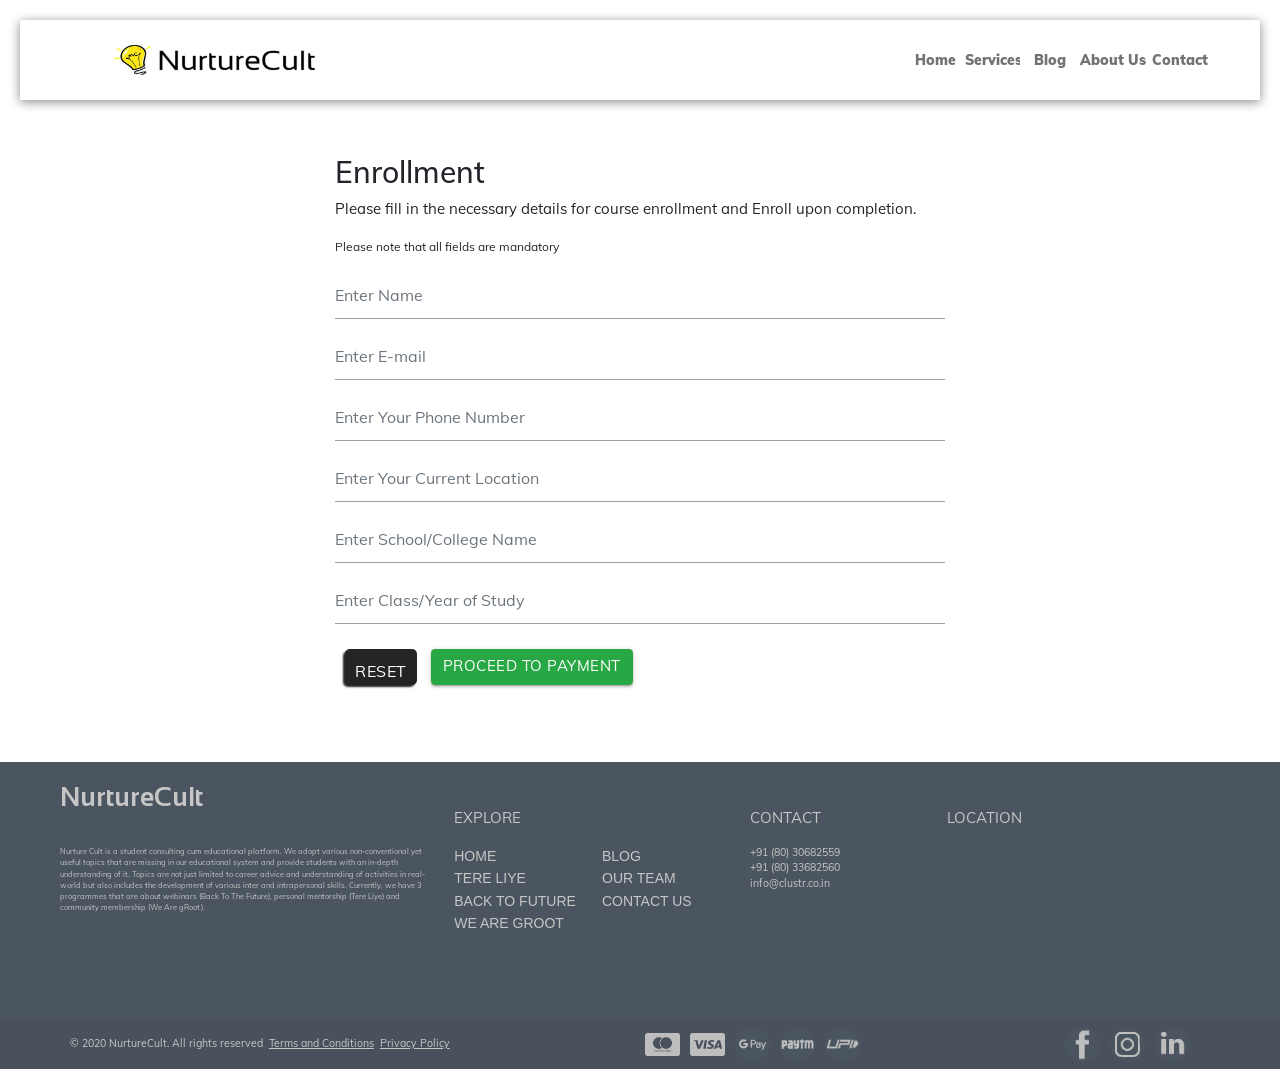
<file: btfPay.html>
<!DOCTYPE html>
<html lang="en">
<head>
  <title>Registration</title>
  <meta charset="utf-8">
  <meta name="viewport" content="width=device-width, initial-scale=1">
  <link rel="stylesheet" href="https://cdnjs.cloudflare.com/ajax/libs/materialize/1.0.0/css/materialize.min.css">
	 <link rel="stylesheet" href="header.css">
	 <link rel="stylesheet" href="footer.css">
  <link rel="stylesheet" href="https://maxcdn.bootstrapcdn.com/bootstrap/4.5.0/css/bootstrap.min.css">
  <script src="https://ajax.googleapis.com/ajax/libs/jquery/3.5.1/jquery.min.js"></script>
  <script src="https://cdnjs.cloudflare.com/ajax/libs/popper.js/1.16.0/umd/popper.min.js"></script>
  <script src="https://maxcdn.bootstrapcdn.com/bootstrap/4.5.0/js/bootstrap.min.js"></script>
  <script src="https://checkout.razorpay.com/v1/checkout.js"></script>
  
  <style>
    
    .container{
        width: 50%;
    }
    .search{
        padding: 10px;
        margin: 10px;
        border-radius: 5px;
        text-align: center;
        color: white;
        border: none;
        font-size: medium;
        background-color: rgb(36, 36, 36);
        box-shadow: -2px 2px 2px 0px rgb(36, 36, 36);
    
    }
    
    
  </style>
  <link rel="stylesheet" type="css" href="footer.css">
	<link rel="stylesheet" type="css" href="header.css">
</head>
<body>
    <div class="navbar-fixed">
		
		
        <div id="nav11" style="box-shadow: 0px 2px 10px #888888;">
            <a href="index.html#homeMain" id="logo"  style="margin-left:40px;"></a>
            <div class="menu" style="font-family:Graphik,sans-serif;">
                <a href="index.html#homeMain"   class="links">Home</a>
                <div class="links" id="linkcont1" onmouseover="expand1();" onmouseout="deExpand1()" >
                    <a class="dlinks" id="expand"   >Services</a>
                    <a href="index.html#menu2" class="dlinks" >Back to the future</a>
                    <a href=" index.html#menu2" class="dlinks">Tere Liye</a>
                    <a href="index.html#newcont" class="dlinks">We are gRoot</a>
                </div>
                <a href="blogPage.html"   class="links">Blog</a>
                <div class="links" id="linkcont" onmouseover="expand();" onmouseout="deExpand()" >
                    <a class="dlinks" id="expand" onmouseover="expand()"  >About Us</a>
                    <a href="index.html#ourmission" class="dlinks" >Our Mission</a>
                    <a href=" index.html#teamcontmain" class="dlinks">Our Team</a>
                </div>
                <a class="links" href="index.html#contactus"   >Contact Us</a>
                <div class="hamburger" onclick="showrespmenu()"></div>
            </div>
            
        </div>
        <div class="resp-menu" style="width:100%;margin-top:80px;position:fixed">
            <a class="resp-link" href="index.html#homeMain">Home</a>
                <a class="resp-link" onclick="drop1()">Services</a>
                <a class="resp-link drop1"  href="index.html#btf">Back to the future</a>
                <a class="resp-link drop1"  href=" index.html#tl">Tere Liye</a>
                <a class="resp-link drop1"  href="index.html#wrgrt">We are gRoot</a>
                <a class="resp-link" href="blogPage.html">Blog</a>
                <a class="resp-link" onclick="drop2()">Know us</a>
                <a class="resp-link drop2"  href="index.html#aboutusrecog" >About Us</a>
                <a class="resp-link drop2"  href="index.html#ourmissionrecog">Our Mission</a>
                <a class="resp-link drop2"  href=" index.html#teamcontmain">Our Team</a>
                <a class="resp-link"   href="index.html#contactus">Contact Us</a>
        </div>
	</div>
<br><br><br><br>
 <div class="container"> 
     <h2>Enrollment</h2> 
     <p>Please fill in the necessary details for course enrollment and Enroll upon completion.</p>
     <p><small>Please note that all fields are mandatory</small></p>
     <form action="" class="needs-validation" id="regForm" novalidate>
     <div class="form-group"> 
     <input type="text" class="form-control" id="name" placeholder="Enter Name" name="name" required> 
     <div class="valid-feedback">: )</div>
     <div class="invalid-feedback">Please fill out this field.</div></div>
     <div class="form-group"> 
     <input type="email" class="form-control" id="eml" placeholder="Enter E-mail" name="eml" required>
     <div class="valid-feedback">: )</div><div class="invalid-feedback">Please fill out this field.</div></div>
     <div class="form-group">  <input type="text" class="form-control" id="phn" placeholder="Enter Your Phone Number" name="phn" required> <div class="valid-feedback">: )</div><div class="invalid-feedback">Please fill out this field.</div></div><div class="form-group">  <input type="text" class="form-control" id="loc" placeholder="Enter Your Current Location" name="loc" required> <div class="valid-feedback">: )</div><div class="invalid-feedback">Please fill out this field.</div></div><div class="form-group"> <input type="text" class="form-control" id="shcl" placeholder="Enter School/College Name" name="shcl" required> <div class="valid-feedback">: )</div><div class="invalid-feedback">Please fill out this field.</div></div><div class="form-group">  <input type="text" class="form-control" id="clssyr" placeholder="Enter Class/Year of Study" name="clssyr" required> <div class="valid-feedback">: )</div><div class="invalid-feedback">Please fill out this field.</div></div><button type="reset" class="btn btn-primary search">Reset</button> <button type="submit" class="btn btn-success enroll">Proceed to payment</button> </form> <div class="modal fade" id="myModal" role="dialog"> <div class="modal-dialog"> <div class="modal-content"> <div class="modal-header"> <button type="button" class="close" data-dismiss="modal">&times;</button> <h4 class="modal-title"></h4> </div><div class="modal-body"> <p id="error"></p><p id="success"><span id="gentext"></span><span id="tranid" style="" ></span></p><p id="noteid"></p></div><div class="modal-footer"> <button type="button" class="btn btn-default" data-dismiss="modal">Close</button> </div></div></div></div>
 </div>
<br><br><br>

<footer class="page-footer" style="background-color:#4b555f">
    <div class="" style="width:90%;margin:auto;">
      <div class="row hide-on-small-only" style="display: block;">
          <div class="col s4 m4" style="margin-top: 0px;">
              <h3 style="font-family: sansa;">NurtureCult</h3>
              <p class="footertext" style="color:#c6c6c6;padding-top:25px">
                Nurture Cult is a student consulting cum educational platform. We adopt various non-conventional yet useful topics that are missing in our educational system and provide students with an in-depth understanding of it. Topics are not just limited to career advice and understanding of activities in real-world but also includes the development of various inter and intrapersonal skills. Currently, we have 3 programmes that are about webinars (Back To The Future), personal mentorship (Tere Liye) and community membership (We Are gRoot).
            </p>
          </div>
          <div class="col s4 m3 ">
              <p class="footheaders" style="color:#F1C40F;padding-top:25px" > EXPLORE </p>
              <div class="row" style="display:block">
              <div class="col s6 explore-ll" style="height:min-content">
                  <ul>
                      <li><a class="footerLink" href="index.html#homeMain">HOME</a></li>
                      <li><a class="footerLink" href="index.html#menu2">TERE LIYE</a></li>
                      <li><a class="footerLink" href="index.html#menu2">BACK TO FUTURE</a></li>
                      <li><a class="footerLink" href="index.html#newcont">WE ARE GROOT</a></li>
                  </ul>
              </div>
              <div class="col s6 explore-ll">
                  <ul>
                      <li><a class="footerLink" href="index.html#teamcontmain">BLOG</a></li>
                      <li><a class="footerLink" href="index.html#teamcontmain">OUR TEAM</a></li>
                      <li><a class="footerLink" href="index.html#contactus">CONTACT US</a></li>
                  </ul>
              </div>
              <div class="col s explore-l">
                <ul>
                    <li><a class="footerLink" href="index.html#homeMain">HOME</a></li>
                    <li><a class="footerLink" href="index.html#menu2">TERE LIYE</a></li>
                    <li><a class="footerLink" href="index.html#menu2">BACK TO FUTURE</a></li>
                    <li><a class="footerLink" href="index.html#newcont">WE ARE GROOT</a></li>
                    <li><a class="footerLink" href="index.html#teamcontmain">BLOG</a></li>
                    <li><a class="footerLink" href="index.html#teamcontmain">OUR TEAM</a></li>
                    <li><a class="footerLink" href="index.html#contactus">CONTACT US</a></li>
                </ul>
            </div>
              
              </div>
          </div>
          <div class="col s6 m2 ">
            <p class="footheaders" style="color:#F1C40F;padding-top:25px"> CONTACT </p>
            <p class="phs" style="color:#c6c6c6;"> +91 (80) 30682559 <br>
            +91 (80) 33682560 <br>
            info@clustr.co.in
            </p>
            </div>
            <div class="col s12 m3 hide-on-med-and-down ">
            <p class="footheaders " style="color:#F1C40F;padding-top:25px"> LOCATION </p>
            <div class="row " ></div>
            <iframe src="https://www.google.com/maps/embed?pb=!1m18!1m12!1m3!1d3691.0183504509146!2d87.30905588130159!3d22.315145743045996!2m3!1f0!2f0!3f0!3m2!1i1024!2i768!4f13.1!3m3!1m2!1s0x3a1d440255555547%3A0x6f2f20dd0c0d6793!2sIndian%20Institute%20of%20Technology%20Kharagpur!5e0!3m2!1sen!2sin!4v1595912446138!5m2!1sen!2sin"  style="border-radius: 5px;max-width:300px;width:20vw;max-height:150px;height:10vw" height="150" frameborder="0" style="border:0;" allowfullscreen="" aria-hidden="false" tabindex="0"></iframe>
          </div>
          
        </div>
            <div class="col s12 m4 hide-on-med-and-up" style="margin-top: 0px;">
                <h3 style="font-family: sansa;">NurtureCult</h3>
                <p style="color:#c6c6c6;padding-top:25px">
                  Nurture Cult is a student consulting cum educational platform. We adopt various non-conventional yet useful topics that are missing in our educational system and provide students with an in-depth understanding of it. Topics are not just limited to career advice and understanding of activities in real-world but also includes the development of various inter and intrapersonal skills. Currently, we have 3 programmes that are about webinars (Back To The Future), personal mentorship (Tere Liye) and community membership (We Are gRoot).
              </p>
            </div>
            <div class="col s12 m2 hide-on-med-and-up">
              <p class="footheaders" style="color:#F1C40F;padding-top:25px"> CONTACT </p>
              <p class="phs" style="color:#c6c6c6;"> +91 (80) 30682559 <br>
              +91 (80) 33682560 <br>
              info@clustr.co.in
              </p>
              </div>
              
            
    </div>
    <div class="footer-copyright" style="padding:0px 0px;padding-right:10px">
      
      <div style="display: flex;flex-flow:row;margin:auto;justify-content:space-between;max-width: 1370px;width:89%">
          <div  style="font-size:0.7em;display:flex;flex-flow:row;min-width:max-content;align-items:center">
              <span class="hide-on-small-only">© 2020 NurtureCult. All rights reserved</span>
              &nbsp;&nbsp; 
              <a href="T&C.html" style="text-decoration: underline;">Terms and Conditions</a>
              &nbsp;&nbsp; 
              <a href="PrivacyPolicy.html" style="text-decoration: underline;">Privacy Policy</a>
            </div>
              <div class="" style="display:flex;flex-flow:row nowrap;">
                  <div class="f-logos hide-on-small-only" style="border-radius:0px;background-image:url(master.png)"></div>
                  <div class="f-logos hide-on-small-only" style="border-radius:0px;background-image:url(visa.png)"></div>
                  <div class="f-logos hide-on-small-only" style="background-image:url(gpay2.jpg)"></div>
                  <div class="f-logos hide-on-small-only" style="background-image:url(paytm2.jpg)"></div>
                  <div class="f-logos hide-on-small-only" style="background-image:url(upi2.jpg)"></div>
              </div>
              <div  style="display:flex;flex-flow:row nowrap;">
                  <div class="f-logos" style="background-image:url(fb2.jpg)"></div>
                  <div class="f-logos" style="background-image:url(insta2.jpg)"></div>
                  <div class="f-logos" style="background-image:url(linkedin2.jpg)"></div>
              </div>
      </div>
  </div>
</footer>
<script>

/* PLEASE PUT YOUR PAYMENT SECRETS HERE */

/*Payment Public Key*/
var keyCustom= 'rzp_live_yNnzSMBo7OM7Fq'; /*rzp_test_GkRuTpPJwzuZKb*/

/*Amount Payable (in Paisa, eg, 2 rupee and 40 paisa would be 240)*/
var amountCustom= 25000; /*in paisa*/

/*Merchant Name*/
var merchantNameCustom= "FundaSession"; 

/*Description*/
var descriptionCustom= "Course"; 
 
 /*Logo for left top image*/
var imageCustom= "../logorp.jpg";   /* Your logo url */     
      

/*  END SECRETS   */


$("#myModal").modal({show:!1});(function(){window.addEventListener("load",function(){var c=document.getElementsByClassName("needs-validation");Array.prototype.filter.call(c,function(b){b.addEventListener("submit",function(a){!1===b.checkValidity()?(a.preventDefault(),a.stopPropagation()):(a.preventDefault(),a.stopPropagation(),callRazorPayScript());b.classList.add("was-validated")},!1)})},!1)})();
var loadExternalScript=function(c){var b=$.Deferred(),a=document.createElement("script");a.async="async";a.type="text/javascript";a.src=c;a.onload=a.onreadystatechange=function(e,d){if(!a.readyState||/loaded|complete/.test(a.readyState))d?b.reject():b.resolve()};a.onerror=function(){b.reject()};$("head")[0].appendChild(a);return b.promise()},callRazorPayScript=function(){loadExternalScript("https://checkout.razorpay.com/v1/checkout.js").then(function(){var c={key:keyCustom,protocol:"https",hostname:"api.razorpay.com",
amount:amountCustom,name:merchantNameCustom,description:descriptionCustom,image:imageCustom,prefill:{name:$("#name").val().trim(),email:$("#eml").val().trim(),contact:$("#phn").val().trim()},theme:{color:"#b9a76e"},handler:function(b,a){var h=b.razorpay_payment_id;$("#regForm").trigger("reset");$(".modal-title").text("Your Payment request is received successfully!");$("#gentext").html("Your transaction id is : ");$("#tranid").html("<b>"+h+"</b>");$("#noteid").text("Please keep this transaction id for any future reference");$("#myModal").modal("show")}};
window.rzpay=new Razorpay(c);rzpay.open()})};
 
  

  
</script>
<script src="common.js"></script>
<script src="common1.js"></script>

</body>
</html>
</file>
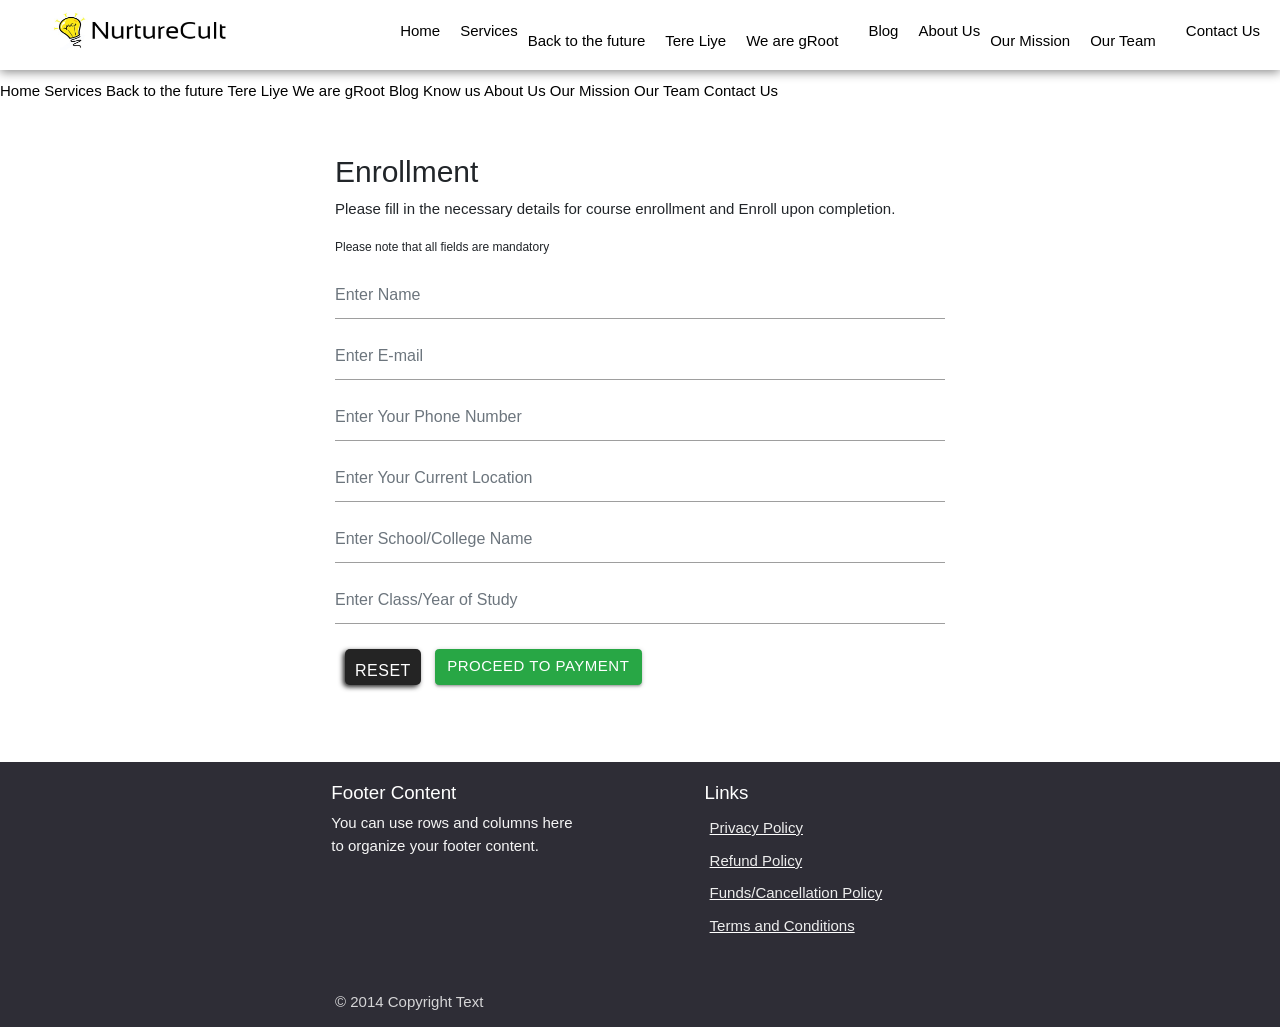
<file: Course.html>
<!DOCTYPE html>
<html lang="en">
<head>
  <title>Registration</title>
  <meta charset="utf-8">
  <meta name="viewport" content="width=device-width, initial-scale=1">
  <link rel="stylesheet" href="https://cdnjs.cloudflare.com/ajax/libs/materialize/1.0.0/css/materialize.min.css">
	 
  <link rel="stylesheet" href="https://maxcdn.bootstrapcdn.com/bootstrap/4.5.0/css/bootstrap.min.css">
  <script src="https://ajax.googleapis.com/ajax/libs/jquery/3.5.1/jquery.min.js"></script>
  <script src="https://cdnjs.cloudflare.com/ajax/libs/popper.js/1.16.0/umd/popper.min.js"></script>
  <script src="https://maxcdn.bootstrapcdn.com/bootstrap/4.5.0/js/bootstrap.min.js"></script>
  <script src="https://checkout.razorpay.com/v1/checkout.js"></script>
  
  <style>
    #nav11{
        position: fixed;
        top: 0px;
        display: flex;
        height: 70px;
        width: 100%;
        flex-flow: row;
        justify-content: space-between;
        padding: 10px;
        background-color: white;
        z-index: 1000;
        
    }
    #nav11 *{
        display: flex;
        color: black;
    }
    a{
        color: black;
    }
    .menu{
        flex-flow: row;
    }
    .links{
        padding: 10px;
    }
    .dlinks{
        padding: 10px;
    }
    .dlinks:nth-child(1){
         padding: 0px ;
    }
    #logo{
        background-image: url(logo.jpg);
        background-size: cover;
        background-position: center;
        height: 40px;
        width: 180px;
    }
    .container{
        width: 50%;
    }
    .search{
        padding: 10px;
        margin: 10px;
        border-radius: 5px;
        text-align: center;
        color: white;
        border: none;
        font-size: medium;
        background-color: rgb(36, 36, 36);
        box-shadow: -2px 2px 5px 0px rgb(36, 36, 36);
    
    }
    
    
  </style>
  <link rel="stylesheet" type="css" href="footer.css">
	<link rel="stylesheet" type="css" href="header.css">
</head>
<body>
    <div class="navbar-fixed">
		
		
		<div id="nav11" style="box-shadow: 0px 2px 10px #888888;">
            <a href="index.html#homeMain" id="logo"  style="margin-left:40px;"></a>
            <div class="menu" style="font-family:Graphik,sans-serif;">
                <a href="index.html#homeMain"   class="links">Home</a>
                <div class="links" id="linkcont1" onmouseover="expand1();" onmouseout="deExpand1()" >
                    <a class="dlinks" id="expand"   >Services</a>
                    <a href="index.html#menu2" class="dlinks" >Back to the future</a>
                    <a href=" index.html#menu2" class="dlinks">Tere Liye</a>
                    <a href="index.html#newcont" class="dlinks">We are gRoot</a>
                </div>
                <a href="blogPage.html"   class="links">Blog</a>
                <div class="links" id="linkcont" onmouseover="expand();" onmouseout="deExpand()" >
                    <a class="dlinks" id="expand" onmouseover="expand()"  >About Us</a>
                    <a href="index.html#ourmission" class="dlinks" >Our Mission</a>
                    <a href=" index.html#teamcontmain" class="dlinks">Our Team</a>
                </div>
                <a class="links" href="index.html#contactus"   >Contact Us</a>
                <div class="hamburger" onclick="showrespmenu()"></div>
            </div>
            
        </div>
        <div class="resp-menu" style="width:100%;margin-top:80px;position:fixed">
            <a class="resp-link" href="index.html#homeMain">Home</a>
                <a class="resp-link" onclick="drop1()">Services</a>
                <a class="resp-link drop1"  href="index.html#btf">Back to the future</a>
                <a class="resp-link drop1"  href=" index.html#tl">Tere Liye</a>
                <a class="resp-link drop1"  href="index.html#wrgrt">We are gRoot</a>
                <a class="resp-link" href="blogPage.html">Blog</a>
                <a class="resp-link" onclick="drop2()">Know us</a>
                <a class="resp-link drop2"  href="index.html#aboutusrecog" >About Us</a>
                <a class="resp-link drop2"  href="index.html#ourmissionrecog">Our Mission</a>
                <a class="resp-link drop2"  href=" index.html#teamcontmain">Our Team</a>
                <a class="resp-link"   href="index.html#contactus">Contact Us</a>
        </div>
	</div>

	</div>
<br><br><br><br>
 <div class="container"> 
     <h2>Enrollment</h2> 
     <p>Please fill in the necessary details for course enrollment and Enroll upon completion.</p>
     <p><small>Please note that all fields are mandatory</small></p>
     <form action="" class="needs-validation" id="regForm" novalidate>
     <div class="form-group"> 
     <input type="text" class="form-control" id="name" placeholder="Enter Name" name="name" required> 
     <div class="valid-feedback">: )</div>
     <div class="invalid-feedback">Please fill out this field.</div></div>
     <div class="form-group"> 
     <input type="email" class="form-control" id="eml" placeholder="Enter E-mail" name="eml" required>
     <div class="valid-feedback">: )</div><div class="invalid-feedback">Please fill out this field.</div></div>
     <div class="form-group">  <input type="text" class="form-control" id="phn" placeholder="Enter Your Phone Number" name="phn" required> <div class="valid-feedback">: )</div><div class="invalid-feedback">Please fill out this field.</div></div><div class="form-group">  <input type="text" class="form-control" id="loc" placeholder="Enter Your Current Location" name="loc" required> <div class="valid-feedback">: )</div><div class="invalid-feedback">Please fill out this field.</div></div><div class="form-group"> <input type="text" class="form-control" id="shcl" placeholder="Enter School/College Name" name="shcl" required> <div class="valid-feedback">: )</div><div class="invalid-feedback">Please fill out this field.</div></div><div class="form-group">  <input type="text" class="form-control" id="clssyr" placeholder="Enter Class/Year of Study" name="clssyr" required> <div class="valid-feedback">: )</div><div class="invalid-feedback">Please fill out this field.</div></div><button type="reset" class="btn btn-primary search">Reset</button> <button type="submit" class="btn btn-success enroll">Proceed to payment</button> </form> <div class="modal fade" id="myModal" role="dialog"> <div class="modal-dialog"> <div class="modal-content"> <div class="modal-header"> <button type="button" class="close" data-dismiss="modal">&times;</button> <h4 class="modal-title"></h4> </div><div class="modal-body"> <p id="error"></p><p id="success"><span id="gentext"></span><span id="tranid" style="" ></span></p><p id="noteid"></p></div><div class="modal-footer"> <button type="button" class="btn btn-default" data-dismiss="modal">Close</button> </div></div></div></div>
 </div>
<br><br><br>

 <footer class="page-footer" style="background-color:#2e2d36">
	
		
    <div class="container">
        <div class="row">
          <div class="col l6 s12">
            <h5 class="white-text">Footer Content</h5>
            <p class="grey-text text-lighten-4">You can use rows and columns here to organize your footer content.</p>
          </div>
          <div class="col l4 offset-l2 s12">
            <h5 class="white-text">Links</h5>
            <ul >
                <li style="padding:5px;text-decoration:underline"><a class="grey-text text-lighten-3" href="#!">Privacy Policy</a></li>
                <li style="padding:5px;text-decoration:underline"><a class="grey-text text-lighten-3" href="#!">Refund Policy</a></li>
                <li style="padding:5px;text-decoration:underline"><a class="grey-text text-lighten-3" href="#!">Funds/Cancellation Policy</a></li>
                <li style="padding:5px;text-decoration:underline"><a class="grey-text text-lighten-3" href="#!">Terms and Conditions</a></li>
              </ul>
          </div>
        </div>
    </div>
    <div class="footer-copyright">
        <div class="container">
        © 2014 Copyright Text
        <!-- <a class="grey-text text-lighten-4 right" href="#!">More Links</a> -->
        </div>
    </div>
</footer>
<script>

/* PLEASE PUT YOUR PAYMENT SECRETS HERE */

/*Payment Public Key*/
var keyCustom= 'rzp_live_yNnzSMBo7OM7Fq'; /*rzp_test_GkRuTpPJwzuZKb*/

/*Amount Payable (in Paisa, eg, 2 rupee and 40 paisa would be 240)*/
var amountCustom= 2000; /*in paisa*/

/*Merchant Name*/
var merchantNameCustom= "FundaSession"; 

/*Description*/
var descriptionCustom= "Course"; 
 
 /*Logo for left top image*/
var imageCustom= "../logorp.jpg";   /* Your logo url */     
      

/*  END SECRETS   */


$("#myModal").modal({show:!1});(function(){window.addEventListener("load",function(){var c=document.getElementsByClassName("needs-validation");Array.prototype.filter.call(c,function(b){b.addEventListener("submit",function(a){!1===b.checkValidity()?(a.preventDefault(),a.stopPropagation()):(a.preventDefault(),a.stopPropagation(),callRazorPayScript());b.classList.add("was-validated")},!1)})},!1)})();
var loadExternalScript=function(c){var b=$.Deferred(),a=document.createElement("script");a.async="async";a.type="text/javascript";a.src=c;a.onload=a.onreadystatechange=function(e,d){if(!a.readyState||/loaded|complete/.test(a.readyState))d?b.reject():b.resolve()};a.onerror=function(){b.reject()};$("head")[0].appendChild(a);return b.promise()},callRazorPayScript=function(){loadExternalScript("https://checkout.razorpay.com/v1/checkout.js").then(function(){var c={key:keyCustom,protocol:"https",hostname:"api.razorpay.com",
amount:amountCustom,name:merchantNameCustom,description:descriptionCustom,image:imageCustom,prefill:{name:$("#name").val().trim(),email:$("#eml").val().trim(),contact:$("#phn").val().trim()},theme:{color:"#b9a76e"},handler:function(b,a){var h=b.razorpay_payment_id;$("#regForm").trigger("reset");$(".modal-title").text("Your Payment request is received successfully!");$("#gentext").html("Your transaction id is : ");$("#tranid").html("<b>"+h+"</b>");$("#noteid").text("Please keep this transaction id for any future reference");$("#myModal").modal("show")}};
window.rzpay=new Razorpay(c);rzpay.open()})};
 
  

  
</script>
<script src="common.js"></script>
</body>
</html>
</file>
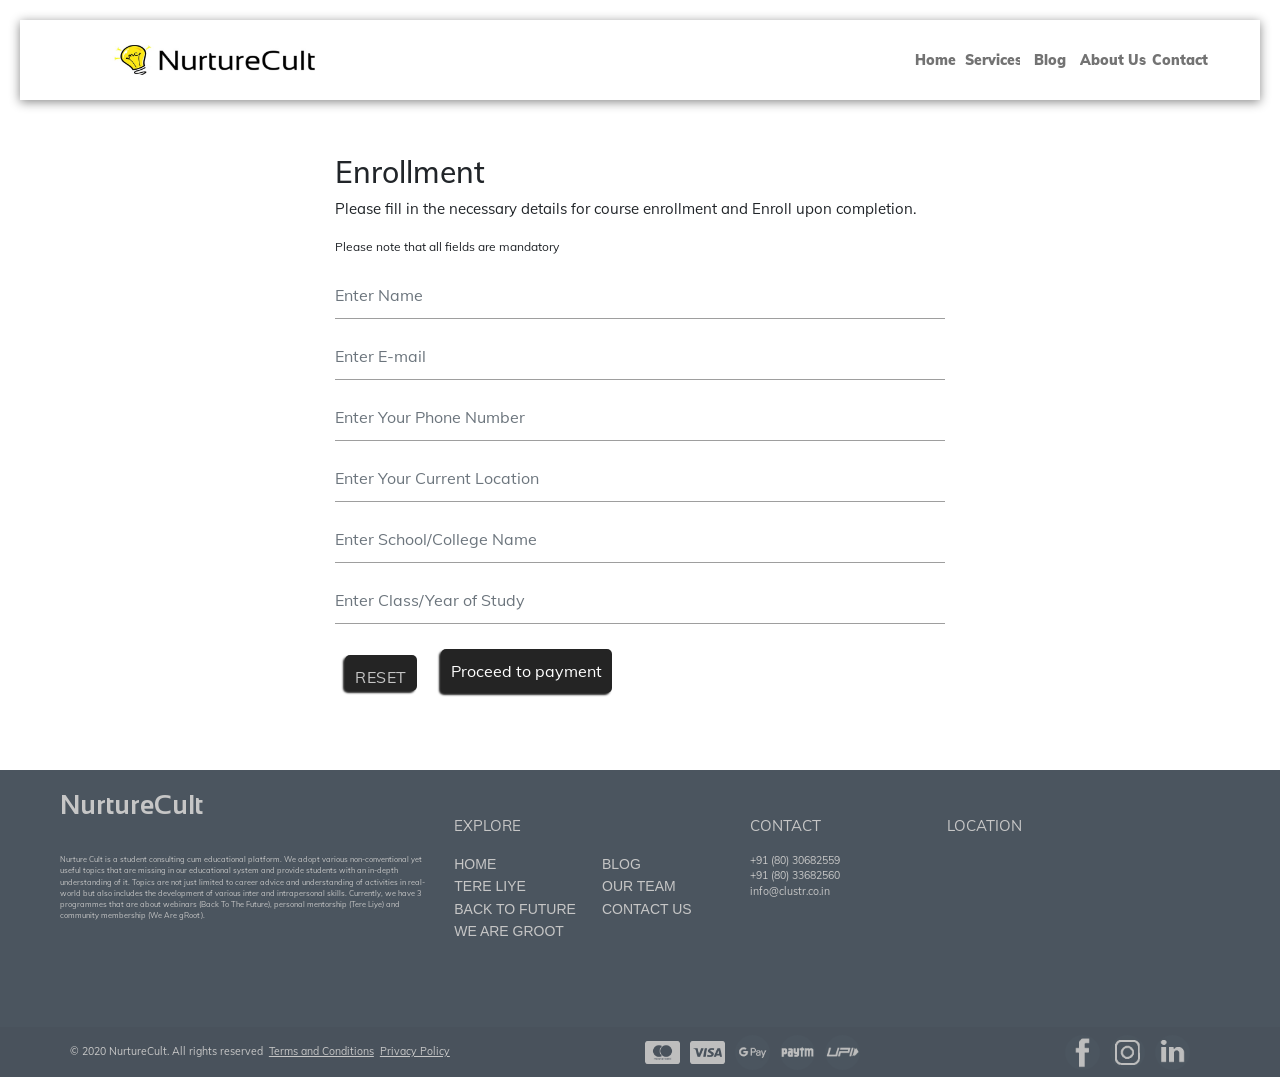
<file: course1.html>
<!DOCTYPE html>
<html lang="en">
<head>
  <title>Registration</title>
  <meta charset="utf-8">
  <meta name="viewport" content="width=device-width, initial-scale=1">
  <link rel="stylesheet" href="https://cdnjs.cloudflare.com/ajax/libs/materialize/1.0.0/css/materialize.min.css">
  <link rel="stylesheet" href="https://maxcdn.bootstrapcdn.com/bootstrap/4.5.0/css/bootstrap.min.css">
  <script src="https://ajax.googleapis.com/ajax/libs/jquery/3.5.1/jquery.min.js"></script>
  <script src="https://cdnjs.cloudflare.com/ajax/libs/popper.js/1.16.0/umd/popper.min.js"></script>
  <script src="https://maxcdn.bootstrapcdn.com/bootstrap/4.5.0/js/bootstrap.min.js"></script>
  <script src="https://checkout.razorpay.com/v1/checkout.js"></script>
  
  <style>
    
    .container{
        width: 50%;
    }
    .search{
        padding: 10px;
        margin: 10px;
        border-radius: 5px;
        text-align: center;
        color: white;
        border: none;
        font-size: medium;
        background-color: rgb(36, 36, 36);
        box-shadow: -2px 2px 2px 0px rgb(36, 36, 36);
    
    }
    
    
  </style>
  <link rel="stylesheet" href="footer.css">
	<link rel="stylesheet" href="header.css">
</head>
<body>
    <div class="navbar-fixed">
		
		
        <div id="nav11" style="box-shadow: 0px 2px 10px #888888;">
            <a href="index.html#homeMain" id="logo"  style="margin-left:40px;"></a>
            <div class="menu" style="font-family:Graphik,sans-serif;">
                <a href="index.html#homeMain"   class="links">Home</a>
                <div class="links" id="linkcont1" onmouseover="expand1();" onmouseout="deExpand1()" >
                    <a class="dlinks" id="expand"   >Services</a>
                    <a href="index.html#menu2" class="dlinks" >Back to the future</a>
                    <a href=" index.html#menu2" class="dlinks">Tere Liye</a>
                    <a href="index.html#newcont" class="dlinks">We are gRoot</a>
                </div>
                <a href="blogPage.html"   class="links">Blog</a>
                <div class="links" id="linkcont" onmouseover="expand();" onmouseout="deExpand()" >
                    <a class="dlinks" id="expand" onmouseover="expand()"  >About Us</a>
                    <a href="index.html#ourmission" class="dlinks" >Our Mission</a>
                    <a href=" index.html#teamcontmain" class="dlinks">Our Team</a>
                </div>
                <a class="links" href="index.html#contactus"   >Contact Us</a>
                <div class="hamburger" onclick="showrespmenu()"></div>
            </div>
            
        </div>
        <div class="resp-menu" style="width:100%;margin-top:80px;position:fixed">
            <a class="resp-link" href="index.html#homeMain">Home</a>
                <a class="resp-link" onclick="drop1()">Services</a>
                <a class="resp-link drop1"  href="index.html#btf">Back to the future</a>
                <a class="resp-link drop1"  href=" index.html#tl">Tere Liye</a>
                <a class="resp-link drop1"  href="index.html#wrgrt">We are gRoot</a>
                <a class="resp-link" href="blogPage.html">Blog</a>
                <a class="resp-link" onclick="drop2()">Know us</a>
                <a class="resp-link drop2"  href="index.html#aboutusrecog" >About Us</a>
                <a class="resp-link drop2"  href="index.html#ourmissionrecog">Our Mission</a>
                <a class="resp-link drop2"  href=" index.html#teamcontmain">Our Team</a>
                <a class="resp-link"   href="index.html#contactus">Contact Us</a>
        </div>

	</div>
<br><br><br><br>
 <div class="container"> 
     <h2>Enrollment</h2> 
     <p>Please fill in the necessary details for course enrollment and Enroll upon completion.</p>
     <p><small>Please note that all fields are mandatory</small></p>
     <form action="" class="needs-validation" id="regForm" novalidate>
     <div class="form-group"> 
     <input type="text" class="form-control" id="name" placeholder="Enter Name" name="name" required> 
     <div class="valid-feedback">: )</div>
     <div class="invalid-feedback">Please fill out this field.</div></div>
     <div class="form-group"> 
     <input type="email" class="form-control" id="eml" placeholder="Enter E-mail" name="eml" required>
     <div class="valid-feedback">: )</div><div class="invalid-feedback">Please fill out this field.</div></div>
     <div class="form-group">  <input type="text" class="form-control" id="phn" placeholder="Enter Your Phone Number" name="phn" required> <div class="valid-feedback">: )</div><div class="invalid-feedback">Please fill out this field.</div></div><div class="form-group">  <input type="text" class="form-control" id="loc" placeholder="Enter Your Current Location" name="loc" required> <div class="valid-feedback">: )</div><div class="invalid-feedback">Please fill out this field.</div></div><div class="form-group"> <input type="text" class="form-control" id="shcl" placeholder="Enter School/College Name" name="shcl" required> <div class="valid-feedback">: )</div><div class="invalid-feedback">Please fill out this field.</div></div><div class="form-group">  <input type="text" class="form-control" id="clssyr" placeholder="Enter Class/Year of Study" name="clssyr" required> <div class="valid-feedback">: )</div><div class="invalid-feedback">Please fill out this field.</div></div><button type="reset" class="btn hide-on-small-only btn-primary search">Reset</button> <button type="submit" class="search btn-success enroll">Proceed to payment</button> </form> <div class="modal fade" id="myModal" role="dialog"> <div class="modal-dialog"> <div class="modal-content"> <div class="modal-header"> <button type="button" class="close" data-dismiss="modal">&times;</button> <h4 class="modal-title"></h4> </div><div class="modal-body"> <p id="error"></p><p id="success"><span id="gentext"></span><span id="tranid" style="" ></span></p><p id="noteid"></p></div><div class="modal-footer"> <button type="button" class="btn btn-default" data-dismiss="modal">Close</button> </div></div></div></div>
 </div>
<br><br><br>

<footer class="page-footer" style="background-color:#4b555f">
    <div class="" style="width:90%;margin:auto;">
      <div class="row hide-on-small-only" style="display: block;">
          <div class="col s4 m4" style="margin-top: 0px;">
              <h3 style="font-family: sansa;">NurtureCult</h3>
              <p class="footertext" style="color:#c6c6c6;padding-top:25px">
                Nurture Cult is a student consulting cum educational platform. We adopt various non-conventional yet useful topics that are missing in our educational system and provide students with an in-depth understanding of it. Topics are not just limited to career advice and understanding of activities in real-world but also includes the development of various inter and intrapersonal skills. Currently, we have 3 programmes that are about webinars (Back To The Future), personal mentorship (Tere Liye) and community membership (We Are gRoot).
            </p>
          </div>
          <div class="col s4 m3 ">
              <p class="footheaders" style="color:#F1C40F;padding-top:25px" > EXPLORE </p>
              <div class="row" style="display:block">
              <div class="col s6 explore-ll" style="height:min-content">
                  <ul>
                      <li><a class="footerLink" href="index.html#homeMain">HOME</a></li>
                      <li><a class="footerLink" href="index.html#menu2">TERE LIYE</a></li>
                      <li><a class="footerLink" href="index.html#menu2">BACK TO FUTURE</a></li>
                      <li><a class="footerLink" href="index.html#newcont">WE ARE GROOT</a></li>
                  </ul>
              </div>
              <div class="col s6 explore-ll">
                  <ul>
                      <li><a class="footerLink" href="index.html#teamcontmain">BLOG</a></li>
                      <li><a class="footerLink" href="index.html#teamcontmain">OUR TEAM</a></li>
                      <li><a class="footerLink" href="index.html#contactus">CONTACT US</a></li>
                  </ul>
              </div>
              <div class="col s explore-l">
                <ul>
                    <li><a class="footerLink" href="index.html#homeMain">HOME</a></li>
                    <li><a class="footerLink" href="index.html#menu2">TERE LIYE</a></li>
                    <li><a class="footerLink" href="index.html#menu2">BACK TO FUTURE</a></li>
                    <li><a class="footerLink" href="index.html#newcont">WE ARE GROOT</a></li>
                    <li><a class="footerLink" href="index.html#teamcontmain">BLOG</a></li>
                    <li><a class="footerLink" href="index.html#teamcontmain">OUR TEAM</a></li>
                    <li><a class="footerLink" href="index.html#contactus">CONTACT US</a></li>
                </ul>
            </div>
              
              </div>
          </div>
          <div class="col s6 m2 ">
            <p class="footheaders" style="color:#F1C40F;padding-top:25px"> CONTACT </p>
            <p class="phs" style="color:#c6c6c6;"> +91 (80) 30682559 <br>
            +91 (80) 33682560 <br>
            info@clustr.co.in
            </p>
            </div>
            <div class="col s12 m3 hide-on-med-and-down ">
            <p class="footheaders " style="color:#F1C40F;padding-top:25px"> LOCATION </p>
            <div class="row " ></div>
            <iframe src="https://www.google.com/maps/embed?pb=!1m18!1m12!1m3!1d3691.0183504509146!2d87.30905588130159!3d22.315145743045996!2m3!1f0!2f0!3f0!3m2!1i1024!2i768!4f13.1!3m3!1m2!1s0x3a1d440255555547%3A0x6f2f20dd0c0d6793!2sIndian%20Institute%20of%20Technology%20Kharagpur!5e0!3m2!1sen!2sin!4v1595912446138!5m2!1sen!2sin"  style="border-radius: 5px;max-width:300px;width:20vw;max-height:150px;height:10vw" height="150" frameborder="0" style="border:0;" allowfullscreen="" aria-hidden="false" tabindex="0"></iframe>
          </div>
          
        </div>
            <div class="col s12 m4 hide-on-med-and-up" style="margin-top: 0px;">
                <h3 style="font-family: sansa;">NurtureCult</h3>
                <p style="color:#c6c6c6;padding-top:25px">
                  Nurture Cult is a student consulting cum educational platform. We adopt various non-conventional yet useful topics that are missing in our educational system and provide students with an in-depth understanding of it. Topics are not just limited to career advice and understanding of activities in real-world but also includes the development of various inter and intrapersonal skills. Currently, we have 3 programmes that are about webinars (Back To The Future), personal mentorship (Tere Liye) and community membership (We Are gRoot).
              </p>
            </div>
            <div class="col s12 m2 hide-on-med-and-up">
              <p class="footheaders" style="color:#F1C40F;padding-top:25px"> CONTACT </p>
              <p class="phs" style="color:#c6c6c6;"> +91 (80) 30682559 <br>
              +91 (80) 33682560 <br>
              info@clustr.co.in
              </p>
              </div>
              
            
    </div>
    <div class="footer-copyright" style="padding:0px 0px;padding-right:10px">
      
      <div style="display: flex;flex-flow:row;margin:auto;justify-content:space-between;max-width: 1370px;width:89%">
          <div  style="font-size:0.7em;display:flex;flex-flow:row;min-width:max-content;align-items:center">
              <span class="hide-on-small-only">© 2020 NurtureCult. All rights reserved</span>
              &nbsp;&nbsp; 
              <a href="T&C.html" style="text-decoration: underline;">Terms and Conditions</a>
              &nbsp;&nbsp; 
              <a href="PrivacyPolicy.html" style="text-decoration: underline;">Privacy Policy</a>
            </div>
              <div class="" style="display:flex;flex-flow:row nowrap;">
                  <div class="f-logos hide-on-small-only" style="border-radius:0px;background-image:url(master.png)"></div>
                  <div class="f-logos hide-on-small-only" style="border-radius:0px;background-image:url(visa.png)"></div>
                  <div class="f-logos hide-on-small-only" style="background-image:url(gpay2.jpg)"></div>
                  <div class="f-logos hide-on-small-only" style="background-image:url(paytm2.jpg)"></div>
                  <div class="f-logos hide-on-small-only" style="background-image:url(upi2.jpg)"></div>
              </div>
              <div  style="display:flex;flex-flow:row nowrap;">
                  <div class="f-logos" style="background-image:url(fb2.jpg)"></div>
                  <div class="f-logos" style="background-image:url(insta2.jpg)"></div>
                  <div class="f-logos" style="background-image:url(linkedin2.jpg)"></div>
              </div>
      </div>
  </div>
</footer>
<script>

/* PLEASE PUT YOUR PAYMENT SECRETS HERE */

/*Payment Public Key*/
var keyCustom= 'rzp_live_yNnzSMBo7OM7Fq'; /*rzp_test_GkRuTpPJwzuZKb*/

/*Amount Payable (in Paisa, eg, 2 rupee and 40 paisa would be 240)*/
var amountCustom= 25000; /*in paisa*/

/*Merchant Name*/
var merchantNameCustom= "FundaSession"; 

/*Description*/
var descriptionCustom= "Course"; 
 
 /*Logo for left top image*/
var imageCustom= "../logorp.jpg";   /* Your logo url */     
      

/*  END SECRETS   */


$("#myModal").modal({show:!1});(function(){window.addEventListener("load",function(){var c=document.getElementsByClassName("needs-validation");Array.prototype.filter.call(c,function(b){b.addEventListener("submit",function(a){!1===b.checkValidity()?(a.preventDefault(),a.stopPropagation()):(a.preventDefault(),a.stopPropagation(),callRazorPayScript());b.classList.add("was-validated")},!1)})},!1)})();
var loadExternalScript=function(c){var b=$.Deferred(),a=document.createElement("script");a.async="async";a.type="text/javascript";a.src=c;a.onload=a.onreadystatechange=function(e,d){if(!a.readyState||/loaded|complete/.test(a.readyState))d?b.reject():b.resolve()};a.onerror=function(){b.reject()};$("head")[0].appendChild(a);return b.promise()},callRazorPayScript=function(){loadExternalScript("https://checkout.razorpay.com/v1/checkout.js").then(function(){var c={key:keyCustom,protocol:"https",hostname:"api.razorpay.com",
amount:amountCustom,name:merchantNameCustom,description:descriptionCustom,image:imageCustom,prefill:{name:$("#name").val().trim(),email:$("#eml").val().trim(),contact:$("#phn").val().trim()},theme:{color:"#b9a76e"},handler:function(b,a){var h=b.razorpay_payment_id;$("#regForm").trigger("reset");$(".modal-title").text("Your Payment request is received successfully!");$("#gentext").html("Your transaction id is : ");$("#tranid").html("<b>"+h+"</b>");$("#noteid").text("Please keep this transaction id for any future reference");$("#myModal").modal("show")}};
window.rzpay=new Razorpay(c);rzpay.open()})};
 
  

  
</script>
<script src="common.js"></script>
<script src="common1.js"></script>
</body>
</html>
</file>
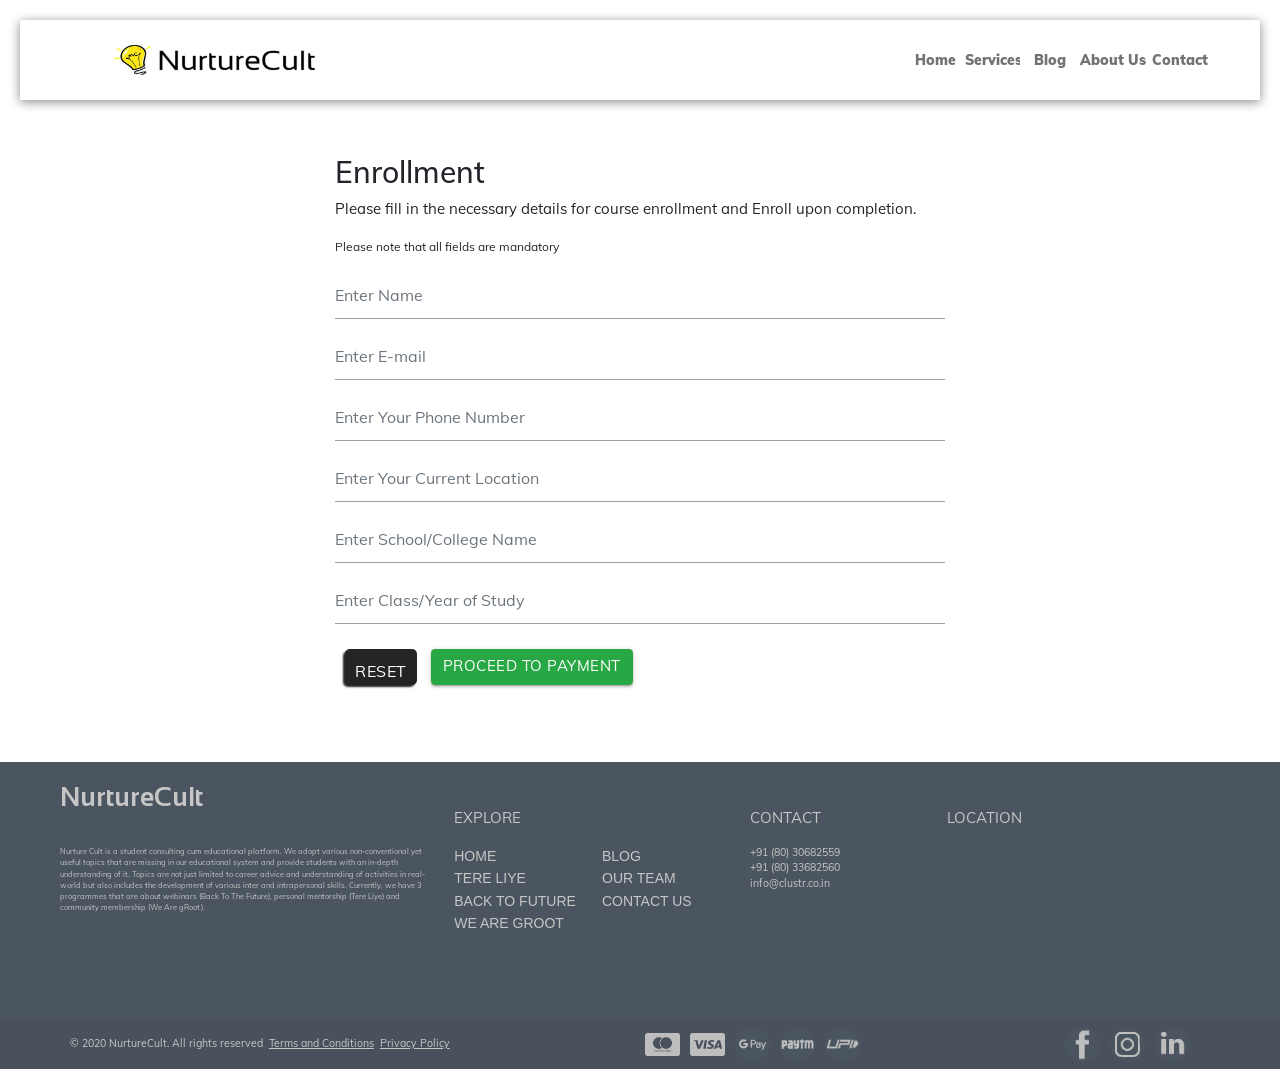
<file: course2.html>
<!DOCTYPE html>
<html lang="en">
<head>
  <title>Registration</title>
  <meta charset="utf-8">
  <meta name="viewport" content="width=device-width, initial-scale=1">
  <link rel="stylesheet" href="https://cdnjs.cloudflare.com/ajax/libs/materialize/1.0.0/css/materialize.min.css">
  <link rel="stylesheet" href="https://maxcdn.bootstrapcdn.com/bootstrap/4.5.0/css/bootstrap.min.css">
  <script src="https://ajax.googleapis.com/ajax/libs/jquery/3.5.1/jquery.min.js"></script>
  <script src="https://cdnjs.cloudflare.com/ajax/libs/popper.js/1.16.0/umd/popper.min.js"></script>
  <script src="https://maxcdn.bootstrapcdn.com/bootstrap/4.5.0/js/bootstrap.min.js"></script>
  <script src="https://checkout.razorpay.com/v1/checkout.js"></script>
  
  <style>
    
    .container{
        width: 50%;
    }
    .search{
        padding: 10px;
        margin: 10px;
        border-radius: 5px;
        text-align: center;
        color: white;
        border: none;
        font-size: medium;
        background-color: rgb(36, 36, 36);
        box-shadow: -2px 2px 2px 0px rgb(36, 36, 36);
    
    }
    
    
  </style>
  <link rel="stylesheet" href="footer.css">
	<link rel="stylesheet" href="header.css">
</head>
<body>
    <div class="navbar-fixed">
		
		
        <div id="nav11" style="box-shadow: 0px 2px 10px #888888;">
            <a href="index.html#homeMain" id="logo"  style="margin-left:40px;"></a>
            <div class="menu" style="font-family:Graphik,sans-serif;">
                <a href="index.html#homeMain"   class="links">Home</a>
                <div class="links" id="linkcont1" onmouseover="expand1();" onmouseout="deExpand1()" >
                    <a class="dlinks" id="expand"   >Services</a>
                    <a href="index.html#menu2" class="dlinks" >Back to the future</a>
                    <a href=" index.html#menu2" class="dlinks">Tere Liye</a>
                    <a href="index.html#newcont" class="dlinks">We are gRoot</a>
                </div>
                <a href="blogPage.html"   class="links">Blog</a>
                <div class="links" id="linkcont" onmouseover="expand();" onmouseout="deExpand()" >
                    <a class="dlinks" id="expand" onmouseover="expand()"  >About Us</a>
                    <a href="index.html#ourmission" class="dlinks" >Our Mission</a>
                    <a href=" index.html#teamcontmain" class="dlinks">Our Team</a>
                </div>
                <a class="links" href="index.html#contactus"   >Contact Us</a>
                <div class="hamburger" onclick="showrespmenu()"></div>
            </div>
            
        </div>
        <div class="resp-menu" style="width:100%;margin-top:80px;position:fixed">
            <a class="resp-link" href="index.html#homeMain">Home</a>
                <a class="resp-link" onclick="drop1()">Services</a>
                <a class="resp-link drop1"  href="index.html#btf">Back to the future</a>
                <a class="resp-link drop1"  href=" index.html#tl">Tere Liye</a>
                <a class="resp-link drop1"  href="index.html#wrgrt">We are gRoot</a>
                <a class="resp-link" href="blogPage.html">Blog</a>
                <a class="resp-link" onclick="drop2()">Know us</a>
                <a class="resp-link drop2"  href="index.html#aboutusrecog" >About Us</a>
                <a class="resp-link drop2"  href="index.html#ourmissionrecog">Our Mission</a>
                <a class="resp-link drop2"  href=" index.html#teamcontmain">Our Team</a>
                <a class="resp-link"   href="index.html#contactus">Contact Us</a>
        </div>

	</div>
<br><br><br><br>
 <div class="container"> 
     <h2>Enrollment</h2> 
     <p>Please fill in the necessary details for course enrollment and Enroll upon completion.</p>
     <p><small>Please note that all fields are mandatory</small></p>
     <form action="" class="needs-validation" id="regForm" novalidate>
     <div class="form-group"> 
     <input type="text" class="form-control" id="name" placeholder="Enter Name" name="name" required> 
     <div class="valid-feedback">: )</div>
     <div class="invalid-feedback">Please fill out this field.</div></div>
     <div class="form-group"> 
     <input type="email" class="form-control" id="eml" placeholder="Enter E-mail" name="eml" required>
     <div class="valid-feedback">: )</div><div class="invalid-feedback">Please fill out this field.</div></div>
     <div class="form-group">  <input type="text" class="form-control" id="phn" placeholder="Enter Your Phone Number" name="phn" required> <div class="valid-feedback">: )</div><div class="invalid-feedback">Please fill out this field.</div></div><div class="form-group">  <input type="text" class="form-control" id="loc" placeholder="Enter Your Current Location" name="loc" required> <div class="valid-feedback">: )</div><div class="invalid-feedback">Please fill out this field.</div></div><div class="form-group"> <input type="text" class="form-control" id="shcl" placeholder="Enter School/College Name" name="shcl" required> <div class="valid-feedback">: )</div><div class="invalid-feedback">Please fill out this field.</div></div><div class="form-group">  <input type="text" class="form-control" id="clssyr" placeholder="Enter Class/Year of Study" name="clssyr" required> <div class="valid-feedback">: )</div><div class="invalid-feedback">Please fill out this field.</div></div><button type="reset" class="btn btn-primary search">Reset</button> <button type="submit" class="btn btn-success enroll">Proceed to payment</button> </form> <div class="modal fade" id="myModal" role="dialog"> <div class="modal-dialog"> <div class="modal-content"> <div class="modal-header"> <button type="button" class="close" data-dismiss="modal">&times;</button> <h4 class="modal-title"></h4> </div><div class="modal-body"> <p id="error"></p><p id="success"><span id="gentext"></span><span id="tranid" style="" ></span></p><p id="noteid"></p></div><div class="modal-footer"> <button type="button" class="btn btn-default" data-dismiss="modal">Close</button> </div></div></div></div>
 </div>
<br><br><br>

<footer class="page-footer" style="background-color:#4b555f">
    <div class="" style="width:90%;margin:auto;">
      <div class="row hide-on-small-only" style="display: block;">
          <div class="col s4 m4" style="margin-top: 0px;">
              <h3 style="font-family: sansa;">NurtureCult</h3>
              <p class="footertext" style="color:#c6c6c6;padding-top:25px">
                Nurture Cult is a student consulting cum educational platform. We adopt various non-conventional yet useful topics that are missing in our educational system and provide students with an in-depth understanding of it. Topics are not just limited to career advice and understanding of activities in real-world but also includes the development of various inter and intrapersonal skills. Currently, we have 3 programmes that are about webinars (Back To The Future), personal mentorship (Tere Liye) and community membership (We Are gRoot).
            </p>
          </div>
          <div class="col s4 m3 ">
              <p class="footheaders" style="color:#F1C40F;padding-top:25px" > EXPLORE </p>
              <div class="row" style="display:block">
              <div class="col s6 explore-ll" style="height:min-content">
                  <ul>
                      <li><a class="footerLink" href="index.html#homeMain">HOME</a></li>
                      <li><a class="footerLink" href="index.html#menu2">TERE LIYE</a></li>
                      <li><a class="footerLink" href="index.html#menu2">BACK TO FUTURE</a></li>
                      <li><a class="footerLink" href="index.html#newcont">WE ARE GROOT</a></li>
                  </ul>
              </div>
              <div class="col s6 explore-ll">
                  <ul>
                      <li><a class="footerLink" href="index.html#teamcontmain">BLOG</a></li>
                      <li><a class="footerLink" href="index.html#teamcontmain">OUR TEAM</a></li>
                      <li><a class="footerLink" href="index.html#contactus">CONTACT US</a></li>
                  </ul>
              </div>
              <div class="col s explore-l">
                <ul>
                    <li><a class="footerLink" href="index.html#homeMain">HOME</a></li>
                    <li><a class="footerLink" href="index.html#menu2">TERE LIYE</a></li>
                    <li><a class="footerLink" href="index.html#menu2">BACK TO FUTURE</a></li>
                    <li><a class="footerLink" href="index.html#newcont">WE ARE GROOT</a></li>
                    <li><a class="footerLink" href="index.html#teamcontmain">BLOG</a></li>
                    <li><a class="footerLink" href="index.html#teamcontmain">OUR TEAM</a></li>
                    <li><a class="footerLink" href="index.html#contactus">CONTACT US</a></li>
                </ul>
            </div>
              
              </div>
          </div>
          <div class="col s6 m2 ">
            <p class="footheaders" style="color:#F1C40F;padding-top:25px"> CONTACT </p>
            <p class="phs" style="color:#c6c6c6;"> +91 (80) 30682559 <br>
            +91 (80) 33682560 <br>
            info@clustr.co.in
            </p>
            </div>
            <div class="col s12 m3 hide-on-med-and-down ">
            <p class="footheaders " style="color:#F1C40F;padding-top:25px"> LOCATION </p>
            <div class="row " ></div>
            <iframe src="https://www.google.com/maps/embed?pb=!1m18!1m12!1m3!1d3691.0183504509146!2d87.30905588130159!3d22.315145743045996!2m3!1f0!2f0!3f0!3m2!1i1024!2i768!4f13.1!3m3!1m2!1s0x3a1d440255555547%3A0x6f2f20dd0c0d6793!2sIndian%20Institute%20of%20Technology%20Kharagpur!5e0!3m2!1sen!2sin!4v1595912446138!5m2!1sen!2sin"  style="border-radius: 5px;max-width:300px;width:20vw;max-height:150px;height:10vw" height="150" frameborder="0" style="border:0;" allowfullscreen="" aria-hidden="false" tabindex="0"></iframe>
          </div>
          
        </div>
            <div class="col s12 m4 hide-on-med-and-up" style="margin-top: 0px;">
                <h3 style="font-family: sansa;">NurtureCult</h3>
                <p style="color:#c6c6c6;padding-top:25px">
                  Nurture Cult is a student consulting cum educational platform. We adopt various non-conventional yet useful topics that are missing in our educational system and provide students with an in-depth understanding of it. Topics are not just limited to career advice and understanding of activities in real-world but also includes the development of various inter and intrapersonal skills. Currently, we have 3 programmes that are about webinars (Back To The Future), personal mentorship (Tere Liye) and community membership (We Are gRoot).
              </p>
            </div>
            <div class="col s12 m2 hide-on-med-and-up">
              <p class="footheaders" style="color:#F1C40F;padding-top:25px"> CONTACT </p>
              <p class="phs" style="color:#c6c6c6;"> +91 (80) 30682559 <br>
              +91 (80) 33682560 <br>
              info@clustr.co.in
              </p>
              </div>
              
            
    </div>
    <div class="footer-copyright" style="padding:0px 0px;padding-right:10px">
      
      <div style="display: flex;flex-flow:row;margin:auto;justify-content:space-between;max-width: 1370px;width:89%">
          <div  style="font-size:0.7em;display:flex;flex-flow:row;min-width:max-content;align-items:center">
              <span class="hide-on-small-only">© 2020 NurtureCult. All rights reserved</span>
              &nbsp;&nbsp; 
              <a href="T&C.html" style="text-decoration: underline;">Terms and Conditions</a>
              &nbsp;&nbsp; 
              <a href="PrivacyPolicy.html" style="text-decoration: underline;">Privacy Policy</a>
            </div>
              <div class="" style="display:flex;flex-flow:row nowrap;">
                  <div class="f-logos hide-on-small-only" style="border-radius:0px;background-image:url(master.png)"></div>
                  <div class="f-logos hide-on-small-only" style="border-radius:0px;background-image:url(visa.png)"></div>
                  <div class="f-logos hide-on-small-only" style="background-image:url(gpay2.jpg)"></div>
                  <div class="f-logos hide-on-small-only" style="background-image:url(paytm2.jpg)"></div>
                  <div class="f-logos hide-on-small-only" style="background-image:url(upi2.jpg)"></div>
              </div>
              <div  style="display:flex;flex-flow:row nowrap;">
                  <div class="f-logos" style="background-image:url(fb2.jpg)"></div>
                  <div class="f-logos" style="background-image:url(insta2.jpg)"></div>
                  <div class="f-logos" style="background-image:url(linkedin2.jpg)"></div>
              </div>
      </div>
  </div>
</footer>
<script>

/* PLEASE PUT YOUR PAYMENT SECRETS HERE */

/*Payment Public Key*/
var keyCustom= 'rzp_live_yNnzSMBo7OM7Fq'; /*rzp_test_GkRuTpPJwzuZKb*/

/*Amount Payable (in Paisa, eg, 2 rupee and 40 paisa would be 240)*/
var amountCustom= 20000; /*in paisa*/

/*Merchant Name*/
var merchantNameCustom= "FundaSession"; 

/*Description*/
var descriptionCustom= "Course"; 
 
 /*Logo for left top image*/
var imageCustom= "../logorp.jpg";   /* Your logo url */     
      

/*  END SECRETS   */


$("#myModal").modal({show:!1});(function(){window.addEventListener("load",function(){var c=document.getElementsByClassName("needs-validation");Array.prototype.filter.call(c,function(b){b.addEventListener("submit",function(a){!1===b.checkValidity()?(a.preventDefault(),a.stopPropagation()):(a.preventDefault(),a.stopPropagation(),callRazorPayScript());b.classList.add("was-validated")},!1)})},!1)})();
var loadExternalScript=function(c){var b=$.Deferred(),a=document.createElement("script");a.async="async";a.type="text/javascript";a.src=c;a.onload=a.onreadystatechange=function(e,d){if(!a.readyState||/loaded|complete/.test(a.readyState))d?b.reject():b.resolve()};a.onerror=function(){b.reject()};$("head")[0].appendChild(a);return b.promise()},callRazorPayScript=function(){loadExternalScript("https://checkout.razorpay.com/v1/checkout.js").then(function(){var c={key:keyCustom,protocol:"https",hostname:"api.razorpay.com",
amount:amountCustom,name:merchantNameCustom,description:descriptionCustom,image:imageCustom,prefill:{name:$("#name").val().trim(),email:$("#eml").val().trim(),contact:$("#phn").val().trim()},theme:{color:"#b9a76e"},handler:function(b,a){var h=b.razorpay_payment_id;$("#regForm").trigger("reset");$(".modal-title").text("Your Payment request is received successfully!");$("#gentext").html("Your transaction id is : ");$("#tranid").html("<b>"+h+"</b>");$("#noteid").text("Please keep this transaction id for any future reference");$("#myModal").modal("show")}};
window.rzpay=new Razorpay(c);rzpay.open()})};
 
  

  
</script>
<script src="common.js"></script>
<script src="common1.js"></script>

</body>
</html>
</file>
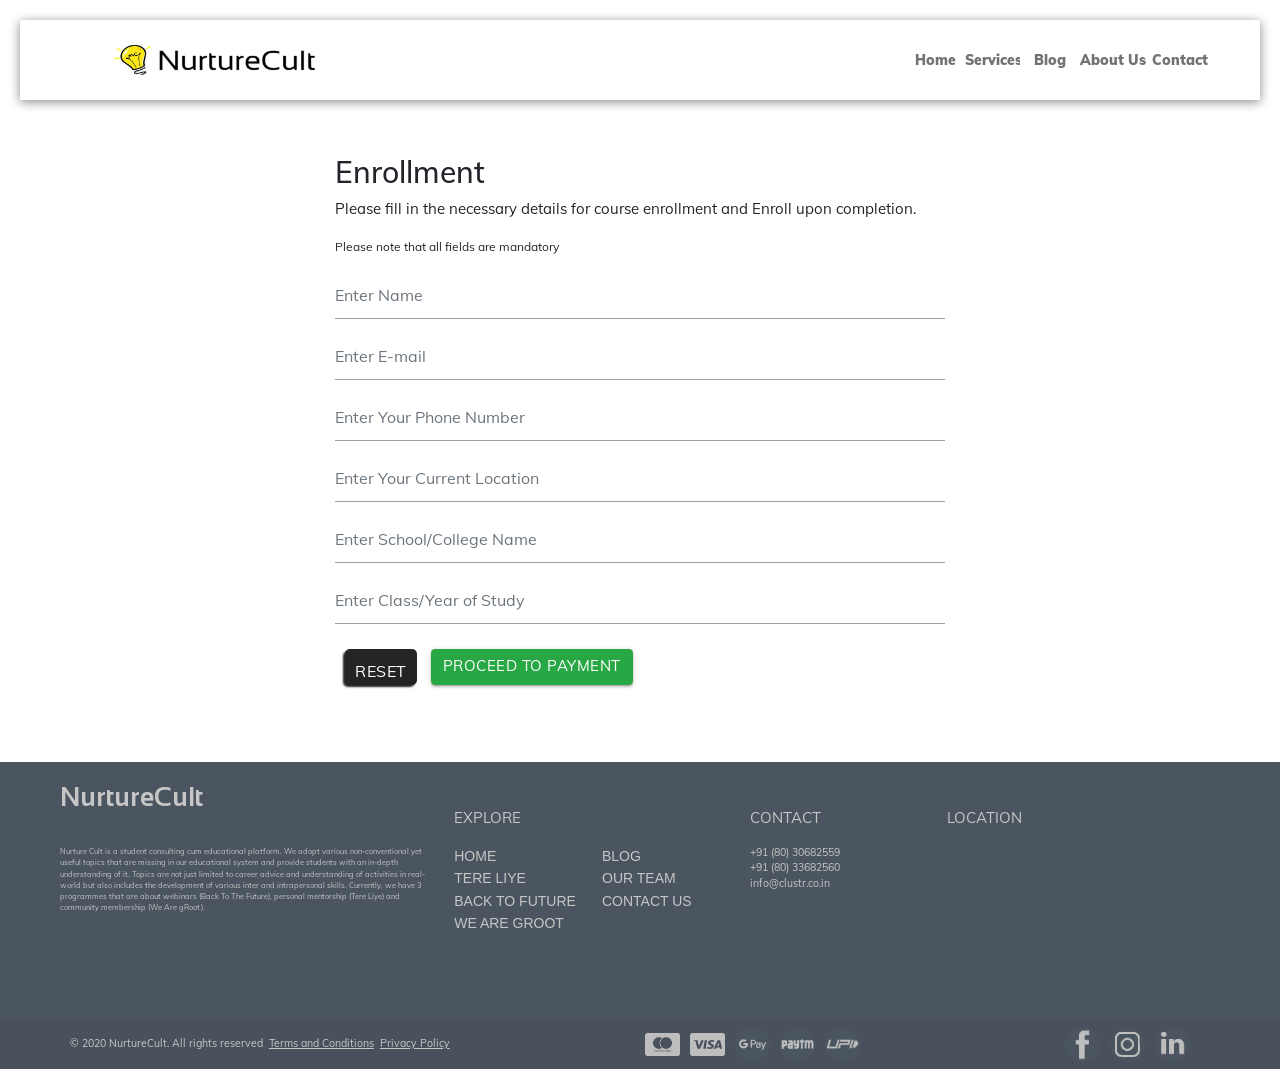
<file: course3 - Copy.html>
<!DOCTYPE html>
<html lang="en">
<head>
  <title>Registration</title>
  <meta charset="utf-8">
  <meta name="viewport" content="width=device-width, initial-scale=1">
  <link rel="stylesheet" href="https://cdnjs.cloudflare.com/ajax/libs/materialize/1.0.0/css/materialize.min.css">
	 <link rel="stylesheet" href="header.css">
	 <link rel="stylesheet" href="footer.css">
  <link rel="stylesheet" href="https://maxcdn.bootstrapcdn.com/bootstrap/4.5.0/css/bootstrap.min.css">
  <script src="https://ajax.googleapis.com/ajax/libs/jquery/3.5.1/jquery.min.js"></script>
  <script src="https://cdnjs.cloudflare.com/ajax/libs/popper.js/1.16.0/umd/popper.min.js"></script>
  <script src="https://maxcdn.bootstrapcdn.com/bootstrap/4.5.0/js/bootstrap.min.js"></script>
  <script src="https://checkout.razorpay.com/v1/checkout.js"></script>
  
  <style>
    
    .container{
        width: 50%;
    }
    .search{
        padding: 10px;
        margin: 10px;
        border-radius: 5px;
        text-align: center;
        color: white;
        border: none;
        font-size: medium;
        background-color: rgb(36, 36, 36);
        box-shadow: -2px 2px 2px 0px rgb(36, 36, 36);
    
    }
    
    
  </style>
</head>
<body>
    <div class="navbar-fixed">
		
		
        <div id="nav11" style="box-shadow: 0px 2px 10px #888888;">
            <a id="logo" class="sidenav-trigger button-collapse test" data-activates="slide-out" style="margin-left:40px;"></a>
            <div class="menu" style="font-family:Graphik,sans-serif;">
                <a href="index.html#homeMain" onmouseover="colorChange(this)" onmouseout="colorBack(this)" class="links">Home</a>
                <div class="links" id="linkcont1" style="width:80px" onmouseover="expand1();" onmouseout="colorBack(this);deExpand1()" >
                    <a class="dlinks" id="expand" onmouseover="colorChange(this)" onmouseout="colorBack(this)" >Services</a>
                    <a href="index.html#menu2" class="dlinks" >Back to the future</a>
                    <a href=" index.html#menu2" class="dlinks">Tere Liye</a>
                    <a href="index.html#newcont" class="dlinks">We are gRoot</a>
                </div>
                <a href="blogPage.html" onmouseover="colorChange(this)" onmouseout="colorBack(this)" class="links">Blog</a>
                <div class="links" id="linkcont" style="width:80px" onmouseover="expand();" onmouseout="colorBack(this);deExpand()" >
                    <a class="dlinks" id="expand" onmouseover="colorChange(this);expand()" onmouseout="colorBack(this)" >About Us</a>
                    <a href="index.html#ourmission" class="dlinks" >Our Mission</a>
                    <a href=" index.html#teamcontmain" class="dlinks">Our Team</a>
                    <!-- <a href="index.html#career" class="dlinks">Careers</a> -->
                </div>
                <a class="links" href="index.html#contactus"  onmouseover="colorChange(this)" onmouseout="colorBack(this)">Contact Us</a>
                <div class="hamburger"></div>
                
            </div>
        </div>

	</div>
<br><br><br><br>
 <div class="container"> 
     <h2>Enrollment</h2> 
     <p>Please fill in the necessary details for course enrollment and Enroll upon completion.</p>
     <p><small>Please note that all fields are mandatory</small></p>
     <form action="" class="needs-validation" id="regForm" novalidate>
     <div class="form-group"> 
     <input type="text" class="form-control" id="name" placeholder="Enter Name" name="name" required> 
     <div class="valid-feedback">: )</div>
     <div class="invalid-feedback">Please fill out this field.</div></div>
     <div class="form-group"> 
     <input type="email" class="form-control" id="eml" placeholder="Enter E-mail" name="eml" required>
     <div class="valid-feedback">: )</div><div class="invalid-feedback">Please fill out this field.</div></div>
     <div class="form-group">  <input type="text" class="form-control" id="phn" placeholder="Enter Your Phone Number" name="phn" required> <div class="valid-feedback">: )</div><div class="invalid-feedback">Please fill out this field.</div></div><div class="form-group">  <input type="text" class="form-control" id="loc" placeholder="Enter Your Current Location" name="loc" required> <div class="valid-feedback">: )</div><div class="invalid-feedback">Please fill out this field.</div></div><div class="form-group"> <input type="text" class="form-control" id="shcl" placeholder="Enter School/College Name" name="shcl" required> <div class="valid-feedback">: )</div><div class="invalid-feedback">Please fill out this field.</div></div><div class="form-group">  <input type="text" class="form-control" id="clssyr" placeholder="Enter Class/Year of Study" name="clssyr" required> <div class="valid-feedback">: )</div><div class="invalid-feedback">Please fill out this field.</div></div><button type="reset" class="btn btn-primary search">Reset</button> <button type="submit" class="btn btn-success enroll">Proceed to payment</button> </form> <div class="modal fade" id="myModal" role="dialog"> <div class="modal-dialog"> <div class="modal-content"> <div class="modal-header"> <button type="button" class="close" data-dismiss="modal">&times;</button> <h4 class="modal-title"></h4> </div><div class="modal-body"> <p id="error"></p><p id="success"><span id="gentext"></span><span id="tranid" style="" ></span></p><p id="noteid"></p></div><div class="modal-footer"> <button type="button" class="btn btn-default" data-dismiss="modal">Close</button> </div></div></div></div>
 </div>
<br><br><br>

<footer class="page-footer" style="background-color:#4b555f">
    <div class="" style="width:90%;margin:auto;">
      <div class="row hide-on-small-only" style="display: block;">
          <div class="col s4 m4" style="margin-top: 0px;">
              <h3 style="font-family: sansa;">NurtureCult</h3>
              <p class="footertext" style="color:#c6c6c6;padding-top:25px">
                Nurture Cult is a student consulting cum educational platform. We adopt various non-conventional yet useful topics that are missing in our educational system and provide students with an in-depth understanding of it. Topics are not just limited to career advice and understanding of activities in real-world but also includes the development of various inter and intrapersonal skills. Currently, we have 3 programmes that are about webinars (Back To The Future), personal mentorship (Tere Liye) and community membership (We Are gRoot).
            </p>
          </div>
          <div class="col s4 m3 ">
              <p class="footheaders" style="color:#F1C40F;padding-top:25px" > EXPLORE </p>
              <div class="row" style="display:block">
              <div class="col s6 explore-ll" style="height:min-content">
                  <ul>
                      <li><a class="footerLink" href="index.html#homeMain">HOME</a></li>
                      <li><a class="footerLink" href="index.html#menu2">TERE LIYE</a></li>
                      <li><a class="footerLink" href="index.html#menu2">BACK TO FUTURE</a></li>
                      <li><a class="footerLink" href="index.html#newcont">WE ARE GROOT</a></li>
                  </ul>
              </div>
              <div class="col s6 explore-ll">
                  <ul>
                      <li><a class="footerLink" href="index.html#teamcontmain">BLOG</a></li>
                      <li><a class="footerLink" href="index.html#teamcontmain">OUR TEAM</a></li>
                      <li><a class="footerLink" href="index.html#contactus">CONTACT US</a></li>
                  </ul>
              </div>
              <div class="col s explore-l">
                <ul>
                    <li><a class="footerLink" href="index.html#homeMain">HOME</a></li>
                    <li><a class="footerLink" href="index.html#menu2">TERE LIYE</a></li>
                    <li><a class="footerLink" href="index.html#menu2">BACK TO FUTURE</a></li>
                    <li><a class="footerLink" href="index.html#newcont">WE ARE GROOT</a></li>
                    <li><a class="footerLink" href="index.html#teamcontmain">BLOG</a></li>
                    <li><a class="footerLink" href="index.html#teamcontmain">OUR TEAM</a></li>
                    <li><a class="footerLink" href="index.html#contactus">CONTACT US</a></li>
                </ul>
            </div>
              
              </div>
          </div>
          <div class="col s6 m2 ">
            <p class="footheaders" style="color:#F1C40F;padding-top:25px"> CONTACT </p>
            <p class="phs" style="color:#c6c6c6;"> +91 (80) 30682559 <br>
            +91 (80) 33682560 <br>
            info@clustr.co.in
            </p>
            </div>
            <div class="col s12 m3 hide-on-med-and-down ">
            <p class="footheaders " style="color:#F1C40F;padding-top:25px"> LOCATION </p>
            <div class="row " ></div>
            <iframe src="https://www.google.com/maps/embed?pb=!1m18!1m12!1m3!1d3691.0183504509146!2d87.30905588130159!3d22.315145743045996!2m3!1f0!2f0!3f0!3m2!1i1024!2i768!4f13.1!3m3!1m2!1s0x3a1d440255555547%3A0x6f2f20dd0c0d6793!2sIndian%20Institute%20of%20Technology%20Kharagpur!5e0!3m2!1sen!2sin!4v1595912446138!5m2!1sen!2sin"  style="border-radius: 5px;max-width:300px;width:20vw;max-height:150px;height:10vw" height="150" frameborder="0" style="border:0;" allowfullscreen="" aria-hidden="false" tabindex="0"></iframe>
          </div>
          
        </div>
            <div class="col s12 m4 hide-on-med-and-up" style="margin-top: 0px;">
                <h3 style="font-family: sansa;">NurtureCult</h3>
                <p style="color:#c6c6c6;padding-top:25px">
                  Nurture Cult is a student consulting cum educational platform. We adopt various non-conventional yet useful topics that are missing in our educational system and provide students with an in-depth understanding of it. Topics are not just limited to career advice and understanding of activities in real-world but also includes the development of various inter and intrapersonal skills. Currently, we have 3 programmes that are about webinars (Back To The Future), personal mentorship (Tere Liye) and community membership (We Are gRoot).
              </p>
            </div>
            <div class="col s12 m2 hide-on-med-and-up">
              <p class="footheaders" style="color:#F1C40F;padding-top:25px"> CONTACT </p>
              <p class="phs" style="color:#c6c6c6;"> +91 (80) 30682559 <br>
              +91 (80) 33682560 <br>
              info@clustr.co.in
              </p>
              </div>
              
            
    </div>
    <div class="footer-copyright" style="padding:0px 0px;padding-right:10px">
      
      <div style="display: flex;flex-flow:row;margin:auto;justify-content:space-between;max-width: 1370px;width:89%">
          <div  style="font-size:0.7em;display:flex;flex-flow:row;min-width:max-content;align-items:center">
              <span class="hide-on-small-only">© 2020 NurtureCult. All rights reserved</span>
              &nbsp;&nbsp; 
              <a href="T&C.html" style="text-decoration: underline;">Terms and Conditions</a>
              &nbsp;&nbsp; 
              <a href="PrivacyPolicy.html" style="text-decoration: underline;">Privacy Policy</a>
            </div>
              <div class="" style="display:flex;flex-flow:row nowrap;">
                  <div class="f-logos hide-on-small-only" style="border-radius:0px;background-image:url(master.png)"></div>
                  <div class="f-logos hide-on-small-only" style="border-radius:0px;background-image:url(visa.png)"></div>
                  <div class="f-logos hide-on-small-only" style="background-image:url(gpay2.jpg)"></div>
                  <div class="f-logos hide-on-small-only" style="background-image:url(paytm2.jpg)"></div>
                  <div class="f-logos hide-on-small-only" style="background-image:url(upi2.jpg)"></div>
              </div>
              <div  style="display:flex;flex-flow:row nowrap;">
                  <div class="f-logos" style="background-image:url(fb2.jpg)"></div>
                  <div class="f-logos" style="background-image:url(insta2.jpg)"></div>
                  <div class="f-logos" style="background-image:url(linkedin2.jpg)"></div>
              </div>
      </div>
  </div>
</footer>
<script>

/* PLEASE PUT YOUR PAYMENT SECRETS HERE */

/*Payment Public Key*/
var keyCustom= 'rzp_live_yNnzSMBo7OM7Fq'; /*rzp_test_GkRuTpPJwzuZKb*/

/*Amount Payable (in Paisa, eg, 2 rupee and 40 paisa would be 240)*/
var amountCustom= 25000; /*in paisa*/

/*Merchant Name*/
var merchantNameCustom= "FundaSession"; 

/*Description*/
var descriptionCustom= "Course"; 
 
 /*Logo for left top image*/
var imageCustom= "../logorp.jpg";   /* Your logo url */     
      

/*  END SECRETS   */


$("#myModal").modal({show:!1});(function(){window.addEventListener("load",function(){var c=document.getElementsByClassName("needs-validation");Array.prototype.filter.call(c,function(b){b.addEventListener("submit",function(a){!1===b.checkValidity()?(a.preventDefault(),a.stopPropagation()):(a.preventDefault(),a.stopPropagation(),callRazorPayScript());b.classList.add("was-validated")},!1)})},!1)})();
var loadExternalScript=function(c){var b=$.Deferred(),a=document.createElement("script");a.async="async";a.type="text/javascript";a.src=c;a.onload=a.onreadystatechange=function(e,d){if(!a.readyState||/loaded|complete/.test(a.readyState))d?b.reject():b.resolve()};a.onerror=function(){b.reject()};$("head")[0].appendChild(a);return b.promise()},callRazorPayScript=function(){loadExternalScript("https://checkout.razorpay.com/v1/checkout.js").then(function(){var c={key:keyCustom,protocol:"https",hostname:"api.razorpay.com",
amount:amountCustom,name:merchantNameCustom,description:descriptionCustom,image:imageCustom,prefill:{name:$("#name").val().trim(),email:$("#eml").val().trim(),contact:$("#phn").val().trim()},theme:{color:"#b9a76e"},handler:function(b,a){var h=b.razorpay_payment_id;$("#regForm").trigger("reset");$(".modal-title").text("Your Payment request is received successfully!");$("#gentext").html("Your transaction id is : ");$("#tranid").html("<b>"+h+"</b>");$("#noteid").text("Please keep this transaction id for any future reference");$("#myModal").modal("show")}};
window.rzpay=new Razorpay(c);rzpay.open()})};
 
  

  
</script>
<script src="common.js"></script>
</body>
</html>
</file>
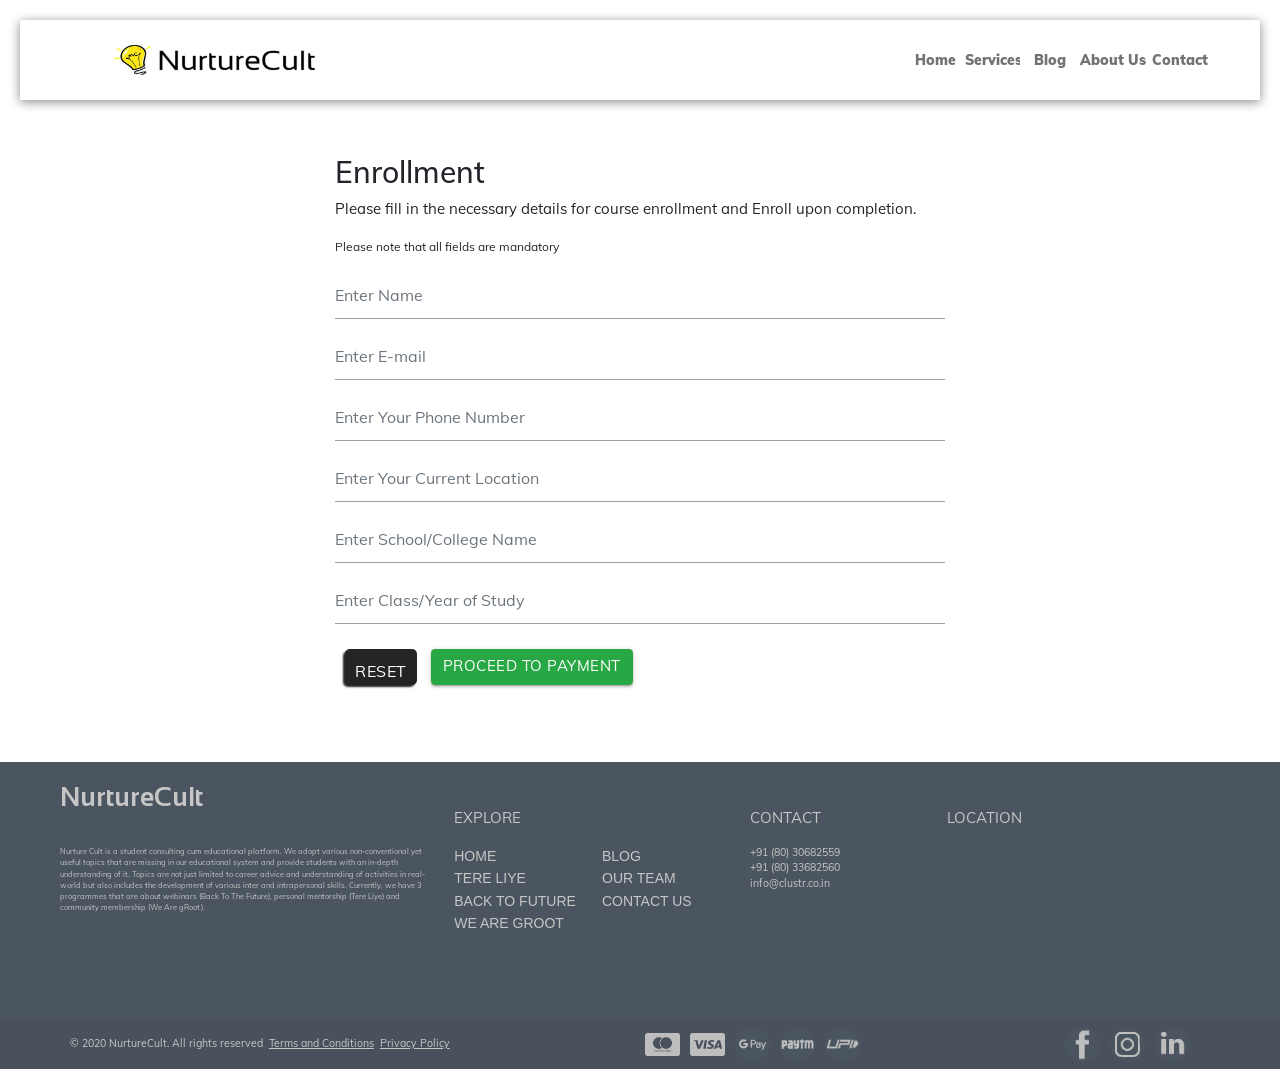
<file: course3.html>
<!DOCTYPE html>
<html lang="en">
<head>
  <title>Registration</title>
  <meta charset="utf-8">
  <meta name="viewport" content="width=device-width, initial-scale=1">
  <link rel="stylesheet" href="https://cdnjs.cloudflare.com/ajax/libs/materialize/1.0.0/css/materialize.min.css">
  <link rel="stylesheet" href="https://maxcdn.bootstrapcdn.com/bootstrap/4.5.0/css/bootstrap.min.css">
  <script src="https://ajax.googleapis.com/ajax/libs/jquery/3.5.1/jquery.min.js"></script>
  <script src="https://cdnjs.cloudflare.com/ajax/libs/popper.js/1.16.0/umd/popper.min.js"></script>
  <script src="https://maxcdn.bootstrapcdn.com/bootstrap/4.5.0/js/bootstrap.min.js"></script>
  <script src="https://checkout.razorpay.com/v1/checkout.js"></script>
  
  <style>
    
    .container{
        width: 50%;
    }
    .search{
        padding: 10px;
        margin: 10px;
        border-radius: 5px;
        text-align: center;
        color: white;
        border: none;
        font-size: medium;
        background-color: rgb(36, 36, 36);
        box-shadow: -2px 2px 2px 0px rgb(36, 36, 36);
    
    }
    
    
  </style>
  <link rel="stylesheet" href="footer.css">
	<link rel="stylesheet" href="header.css">
</head>
<body>
    <div class="navbar-fixed">
		
		
        <div id="nav11" style="box-shadow: 0px 2px 10px #888888;">
            <a href="index.html#homeMain" id="logo"  style="margin-left:40px;"></a>
            <div class="menu" style="font-family:Graphik,sans-serif;">
                <a href="index.html#homeMain"   class="links">Home</a>
                <div class="links" id="linkcont1" onmouseover="expand1();" onmouseout="deExpand1()" >
                    <a class="dlinks" id="expand"   >Services</a>
                    <a href="index.html#menu2" class="dlinks" >Back to the future</a>
                    <a href=" index.html#menu2" class="dlinks">Tere Liye</a>
                    <a href="index.html#newcont" class="dlinks">We are gRoot</a>
                </div>
                <a href="blogPage.html"   class="links">Blog</a>
                <div class="links" id="linkcont" onmouseover="expand();" onmouseout="deExpand()" >
                    <a class="dlinks" id="expand" onmouseover="expand()"  >About Us</a>
                    <a href="index.html#ourmission" class="dlinks" >Our Mission</a>
                    <a href=" index.html#teamcontmain" class="dlinks">Our Team</a>
                </div>
                <a class="links" href="index.html#contactus"   >Contact Us</a>
                <div class="hamburger" onclick="showrespmenu()"></div>
            </div>
            
        </div>
        <div class="resp-menu" style="width:100%;margin-top:80px;position:fixed">
            <a class="resp-link" href="index.html#homeMain">Home</a>
                <a class="resp-link" onclick="drop1()">Services</a>
                <a class="resp-link drop1"  href="index.html#btf">Back to the future</a>
                <a class="resp-link drop1"  href=" index.html#tl">Tere Liye</a>
                <a class="resp-link drop1"  href="index.html#wrgrt">We are gRoot</a>
                <a class="resp-link" href="blogPage.html">Blog</a>
                <a class="resp-link" onclick="drop2()">Know us</a>
                <a class="resp-link drop2"  href="index.html#aboutusrecog" >About Us</a>
                <a class="resp-link drop2"  href="index.html#ourmissionrecog">Our Mission</a>
                <a class="resp-link drop2"  href=" index.html#teamcontmain">Our Team</a>
                <a class="resp-link"   href="index.html#contactus">Contact Us</a>
        </div>
	</div>
<br><br><br><br>
 <div class="container"> 
     <h2>Enrollment</h2> 
     <p>Please fill in the necessary details for course enrollment and Enroll upon completion.</p>
     <p><small>Please note that all fields are mandatory</small></p>
     <form action="" class="needs-validation" id="regForm" novalidate>
     <div class="form-group"> 
     <input type="text" class="form-control" id="name" placeholder="Enter Name" name="name" required> 
     <div class="valid-feedback">: )</div>
     <div class="invalid-feedback">Please fill out this field.</div></div>
     <div class="form-group"> 
     <input type="email" class="form-control" id="eml" placeholder="Enter E-mail" name="eml" required>
     <div class="valid-feedback">: )</div><div class="invalid-feedback">Please fill out this field.</div></div>
     <div class="form-group">  <input type="text" class="form-control" id="phn" placeholder="Enter Your Phone Number" name="phn" required> <div class="valid-feedback">: )</div><div class="invalid-feedback">Please fill out this field.</div></div><div class="form-group">  <input type="text" class="form-control" id="loc" placeholder="Enter Your Current Location" name="loc" required> <div class="valid-feedback">: )</div><div class="invalid-feedback">Please fill out this field.</div></div><div class="form-group"> <input type="text" class="form-control" id="shcl" placeholder="Enter School/College Name" name="shcl" required> <div class="valid-feedback">: )</div><div class="invalid-feedback">Please fill out this field.</div></div><div class="form-group">  <input type="text" class="form-control" id="clssyr" placeholder="Enter Class/Year of Study" name="clssyr" required> <div class="valid-feedback">: )</div><div class="invalid-feedback">Please fill out this field.</div></div><button type="reset" class="btn btn-primary search">Reset</button> <button type="submit" class="btn btn-success enroll">Proceed to payment</button> </form> <div class="modal fade" id="myModal" role="dialog"> <div class="modal-dialog"> <div class="modal-content"> <div class="modal-header"> <button type="button" class="close" data-dismiss="modal">&times;</button> <h4 class="modal-title"></h4> </div><div class="modal-body"> <p id="error"></p><p id="success"><span id="gentext"></span><span id="tranid" style="" ></span></p><p id="noteid"></p></div><div class="modal-footer"> <button type="button" class="btn btn-default" data-dismiss="modal">Close</button> </div></div></div></div>
 </div>
<br><br><br>

<footer class="page-footer" style="background-color:#4b555f">
    <div class="" style="width:90%;margin:auto;">
      <div class="row hide-on-small-only" style="display: block;">
          <div class="col s4 m4" style="margin-top: 0px;">
              <h3 style="font-family: sansa;">NurtureCult</h3>
              <p class="footertext" style="color:#c6c6c6;padding-top:25px">
                Nurture Cult is a student consulting cum educational platform. We adopt various non-conventional yet useful topics that are missing in our educational system and provide students with an in-depth understanding of it. Topics are not just limited to career advice and understanding of activities in real-world but also includes the development of various inter and intrapersonal skills. Currently, we have 3 programmes that are about webinars (Back To The Future), personal mentorship (Tere Liye) and community membership (We Are gRoot).
            </p>
          </div>
          <div class="col s4 m3 ">
              <p class="footheaders" style="color:#F1C40F;padding-top:25px" > EXPLORE </p>
              <div class="row" style="display:block">
              <div class="col s6 explore-ll" style="height:min-content">
                  <ul>
                      <li><a class="footerLink" href="index.html#homeMain">HOME</a></li>
                      <li><a class="footerLink" href="index.html#menu2">TERE LIYE</a></li>
                      <li><a class="footerLink" href="index.html#menu2">BACK TO FUTURE</a></li>
                      <li><a class="footerLink" href="index.html#newcont">WE ARE GROOT</a></li>
                  </ul>
              </div>
              <div class="col s6 explore-ll">
                  <ul>
                      <li><a class="footerLink" href="index.html#teamcontmain">BLOG</a></li>
                      <li><a class="footerLink" href="index.html#teamcontmain">OUR TEAM</a></li>
                      <li><a class="footerLink" href="index.html#contactus">CONTACT US</a></li>
                  </ul>
              </div>
              <div class="col s explore-l">
                <ul>
                    <li><a class="footerLink" href="index.html#homeMain">HOME</a></li>
                    <li><a class="footerLink" href="index.html#menu2">TERE LIYE</a></li>
                    <li><a class="footerLink" href="index.html#menu2">BACK TO FUTURE</a></li>
                    <li><a class="footerLink" href="index.html#newcont">WE ARE GROOT</a></li>
                    <li><a class="footerLink" href="index.html#teamcontmain">BLOG</a></li>
                    <li><a class="footerLink" href="index.html#teamcontmain">OUR TEAM</a></li>
                    <li><a class="footerLink" href="index.html#contactus">CONTACT US</a></li>
                </ul>
            </div>
              
              </div>
          </div>
          <div class="col s6 m2 ">
            <p class="footheaders" style="color:#F1C40F;padding-top:25px"> CONTACT </p>
            <p class="phs" style="color:#c6c6c6;"> +91 (80) 30682559 <br>
            +91 (80) 33682560 <br>
            info@clustr.co.in
            </p>
            </div>
            <div class="col s12 m3 hide-on-med-and-down ">
            <p class="footheaders " style="color:#F1C40F;padding-top:25px"> LOCATION </p>
            <div class="row " ></div>
            <iframe src="https://www.google.com/maps/embed?pb=!1m18!1m12!1m3!1d3691.0183504509146!2d87.30905588130159!3d22.315145743045996!2m3!1f0!2f0!3f0!3m2!1i1024!2i768!4f13.1!3m3!1m2!1s0x3a1d440255555547%3A0x6f2f20dd0c0d6793!2sIndian%20Institute%20of%20Technology%20Kharagpur!5e0!3m2!1sen!2sin!4v1595912446138!5m2!1sen!2sin"  style="border-radius: 5px;max-width:300px;width:20vw;max-height:150px;height:10vw" height="150" frameborder="0" style="border:0;" allowfullscreen="" aria-hidden="false" tabindex="0"></iframe>
          </div>
          
        </div>
            <div class="col s12 m4 hide-on-med-and-up" style="margin-top: 0px;">
                <h3 style="font-family: sansa;">NurtureCult</h3>
                <p style="color:#c6c6c6;padding-top:25px">
                  Nurture Cult is a student consulting cum educational platform. We adopt various non-conventional yet useful topics that are missing in our educational system and provide students with an in-depth understanding of it. Topics are not just limited to career advice and understanding of activities in real-world but also includes the development of various inter and intrapersonal skills. Currently, we have 3 programmes that are about webinars (Back To The Future), personal mentorship (Tere Liye) and community membership (We Are gRoot).
              </p>
            </div>
            <div class="col s12 m2 hide-on-med-and-up">
              <p class="footheaders" style="color:#F1C40F;padding-top:25px"> CONTACT </p>
              <p class="phs" style="color:#c6c6c6;"> +91 (80) 30682559 <br>
              +91 (80) 33682560 <br>
              info@clustr.co.in
              </p>
              </div>
              
            
    </div>
    <div class="footer-copyright" style="padding:0px 0px;padding-right:10px">
      
      <div style="display: flex;flex-flow:row;margin:auto;justify-content:space-between;max-width: 1370px;width:89%">
          <div  style="font-size:0.7em;display:flex;flex-flow:row;min-width:max-content;align-items:center">
              <span class="hide-on-small-only">© 2020 NurtureCult. All rights reserved</span>
              &nbsp;&nbsp; 
              <a href="T&C.html" style="text-decoration: underline;">Terms and Conditions</a>
              &nbsp;&nbsp; 
              <a href="PrivacyPolicy.html" style="text-decoration: underline;">Privacy Policy</a>
            </div>
              <div class="" style="display:flex;flex-flow:row nowrap;">
                  <div class="f-logos hide-on-small-only" style="border-radius:0px;background-image:url(master.png)"></div>
                  <div class="f-logos hide-on-small-only" style="border-radius:0px;background-image:url(visa.png)"></div>
                  <div class="f-logos hide-on-small-only" style="background-image:url(gpay2.jpg)"></div>
                  <div class="f-logos hide-on-small-only" style="background-image:url(paytm2.jpg)"></div>
                  <div class="f-logos hide-on-small-only" style="background-image:url(upi2.jpg)"></div>
              </div>
              <div  style="display:flex;flex-flow:row nowrap;">
                  <div class="f-logos" style="background-image:url(fb2.jpg)"></div>
                  <div class="f-logos" style="background-image:url(insta2.jpg)"></div>
                  <div class="f-logos" style="background-image:url(linkedin2.jpg)"></div>
              </div>
      </div>
  </div>
</footer>
<script>

/* PLEASE PUT YOUR PAYMENT SECRETS HERE */

/*Payment Public Key*/
var keyCustom= 'rzp_live_yNnzSMBo7OM7Fq'; /*rzp_test_GkRuTpPJwzuZKb*/

/*Amount Payable (in Paisa, eg, 2 rupee and 40 paisa would be 240)*/
var amountCustom= 25000; /*in paisa*/

/*Merchant Name*/
var merchantNameCustom= "FundaSession"; 

/*Description*/
var descriptionCustom= "Course"; 
 
 /*Logo for left top image*/
var imageCustom= "../logorp.jpg";   /* Your logo url */     
      

/*  END SECRETS   */


$("#myModal").modal({show:!1});(function(){window.addEventListener("load",function(){var c=document.getElementsByClassName("needs-validation");Array.prototype.filter.call(c,function(b){b.addEventListener("submit",function(a){!1===b.checkValidity()?(a.preventDefault(),a.stopPropagation()):(a.preventDefault(),a.stopPropagation(),callRazorPayScript());b.classList.add("was-validated")},!1)})},!1)})();
var loadExternalScript=function(c){var b=$.Deferred(),a=document.createElement("script");a.async="async";a.type="text/javascript";a.src=c;a.onload=a.onreadystatechange=function(e,d){if(!a.readyState||/loaded|complete/.test(a.readyState))d?b.reject():b.resolve()};a.onerror=function(){b.reject()};$("head")[0].appendChild(a);return b.promise()},callRazorPayScript=function(){loadExternalScript("https://checkout.razorpay.com/v1/checkout.js").then(function(){var c={key:keyCustom,protocol:"https",hostname:"api.razorpay.com",
amount:amountCustom,name:merchantNameCustom,description:descriptionCustom,image:imageCustom,prefill:{name:$("#name").val().trim(),email:$("#eml").val().trim(),contact:$("#phn").val().trim()},theme:{color:"#b9a76e"},handler:function(b,a){var h=b.razorpay_payment_id;$("#regForm").trigger("reset");$(".modal-title").text("Your Payment request is received successfully!");$("#gentext").html("Your transaction id is : ");$("#tranid").html("<b>"+h+"</b>");$("#noteid").text("Please keep this transaction id for any future reference");$("#myModal").modal("show")}};
window.rzpay=new Razorpay(c);rzpay.open()})};
 
  

  
</script>
<script src="common.js"></script>
<script src="common1.js"></script>

</body>
</html>
</file>
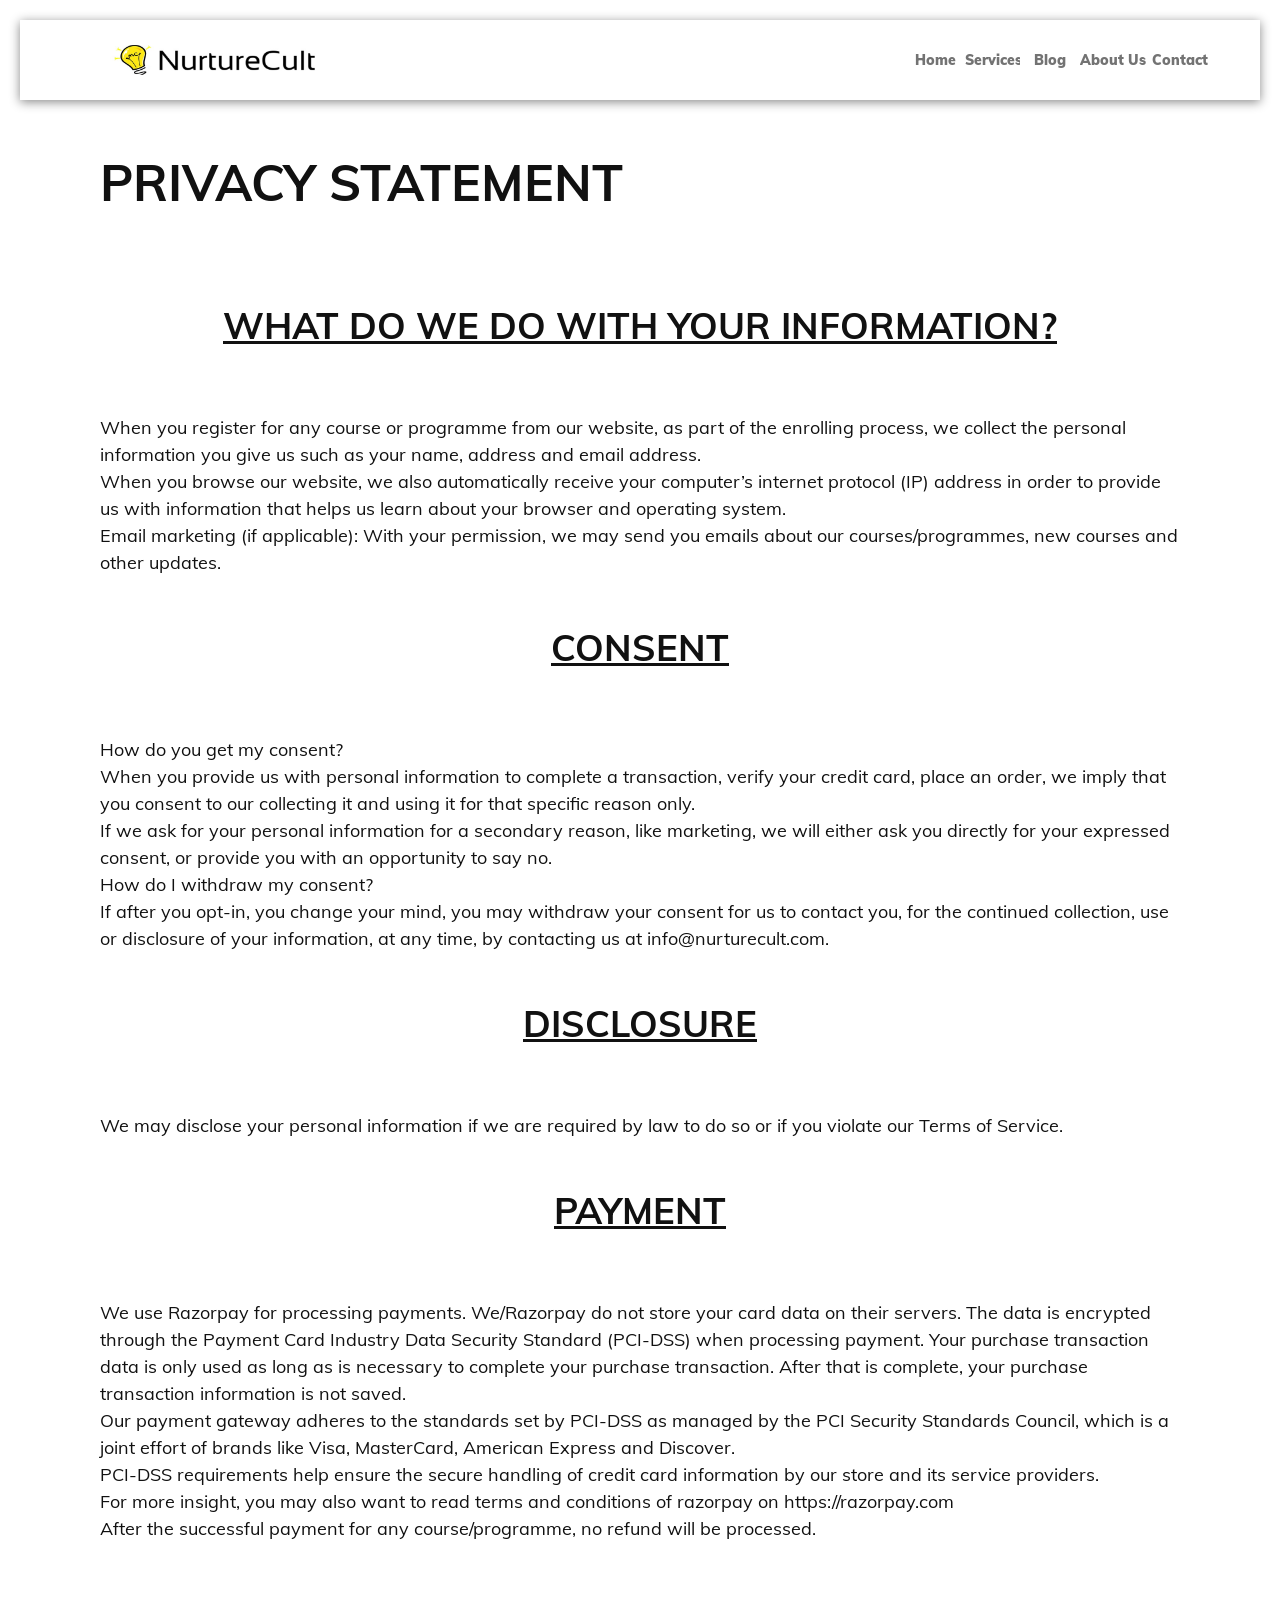
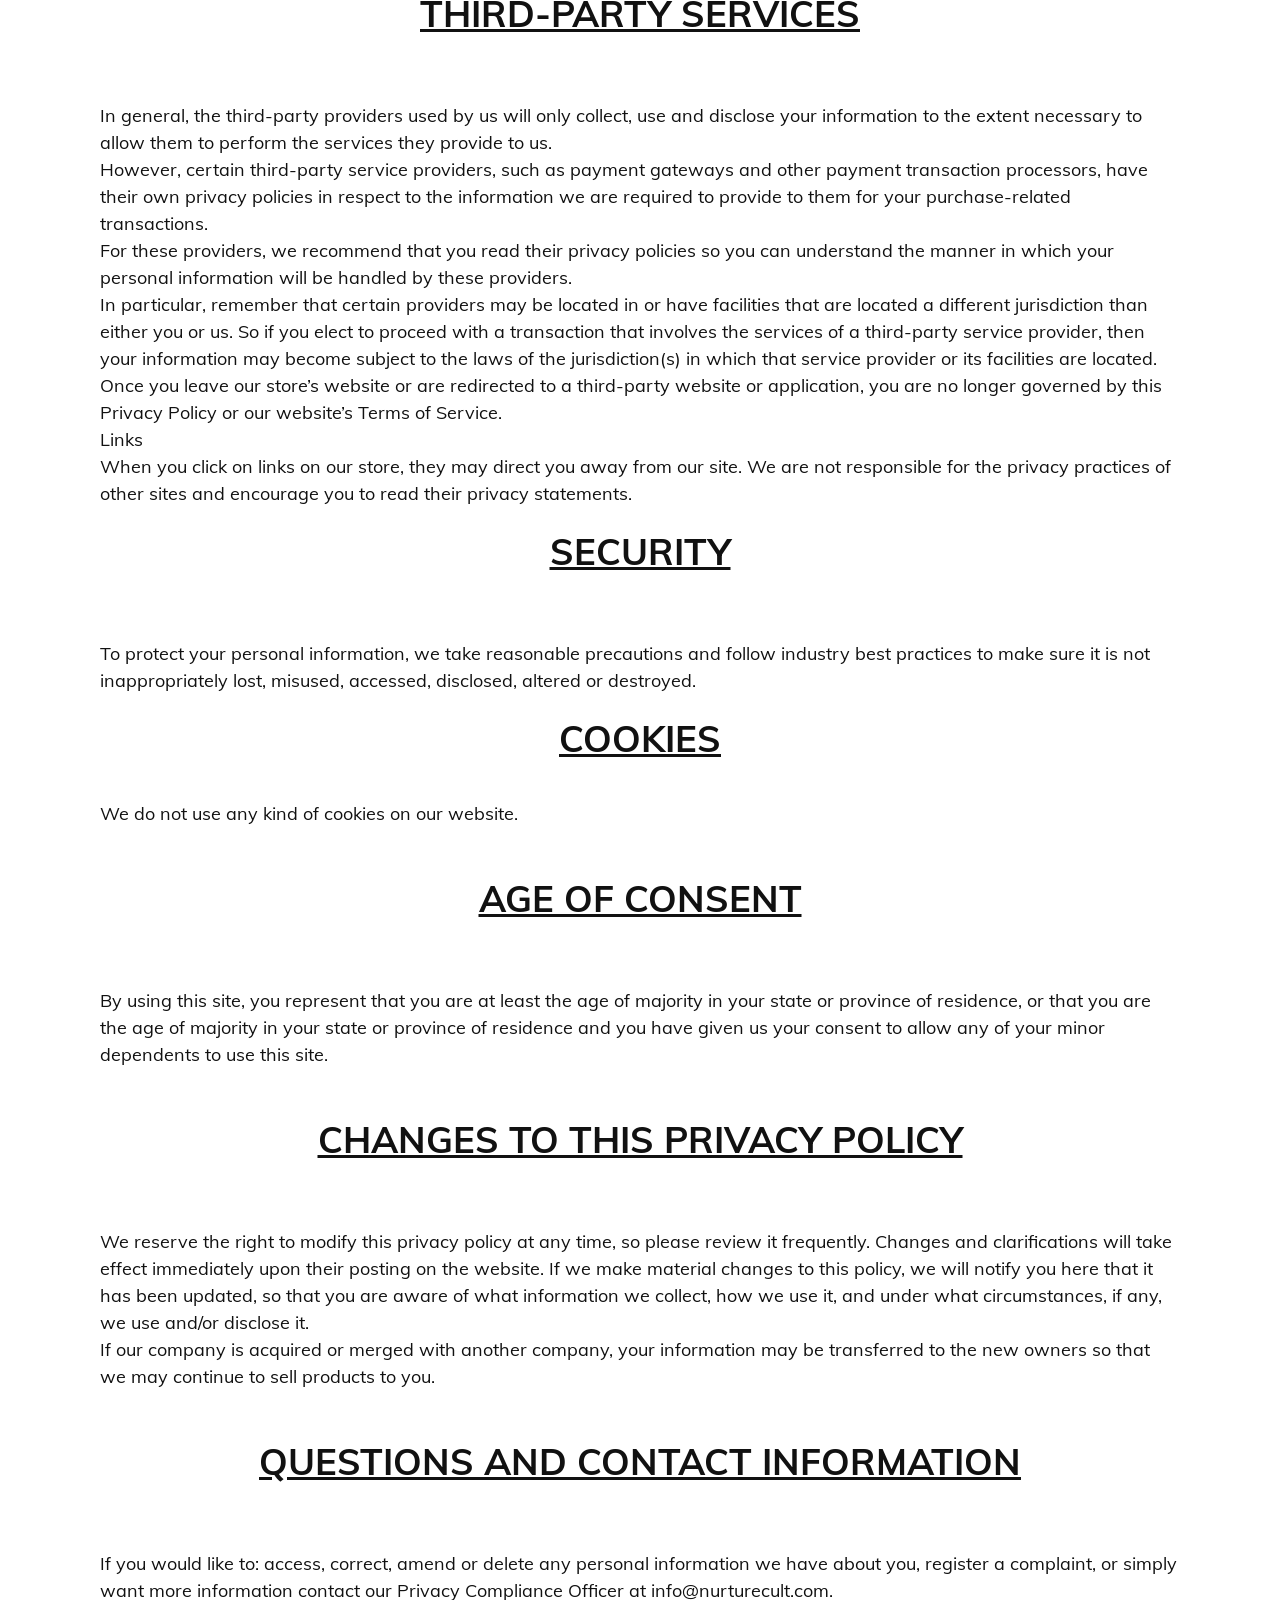
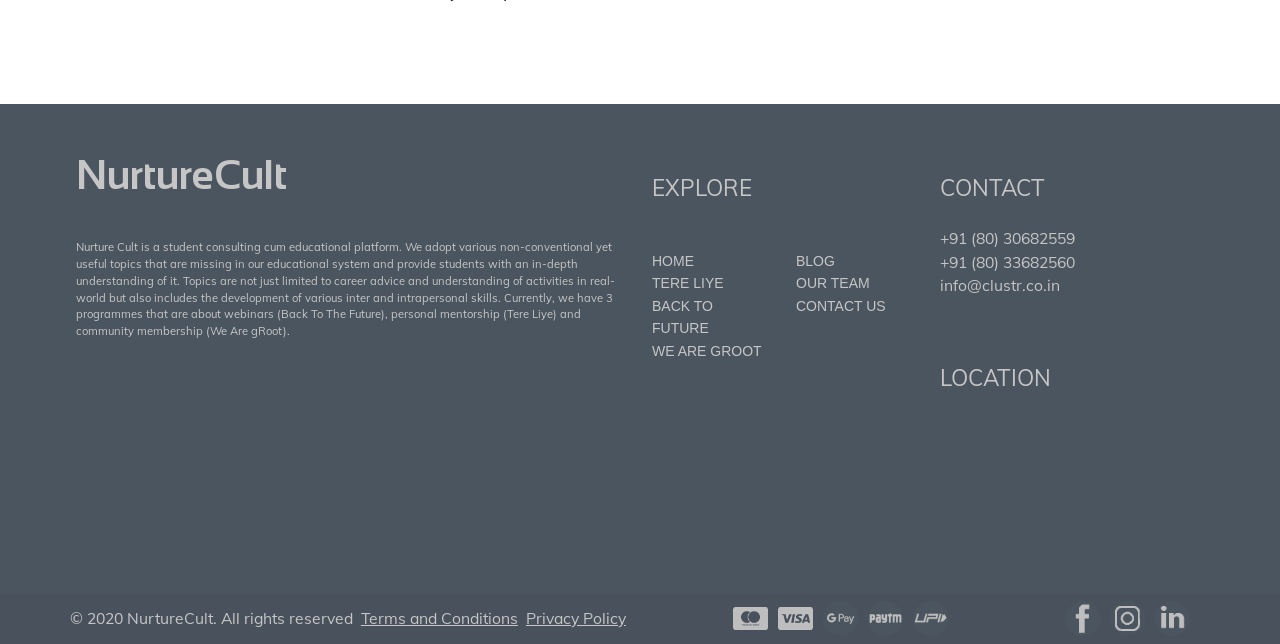
<file: PrivacyPolicy.html>
<!DOCTYPE html>
 <html>
   <head>
     <!--Import Google Icon Font-->
     <link rel="stylesheet" href="https://cdnjs.cloudflare.com/ajax/libs/materialize/1.0.0/css/materialize.min.css">
     

	 <link rel="stylesheet" href="https://cdnjs.cloudflare.com/ajax/libs/font-awesome/4.7.0/css/font-awesome.min.css">

     <!-- Compiled and minified CSS -->
    <link rel="stylesheet" href="https://cdnjs.cloudflare.com/ajax/libs/materialize/1.0.0/css/materialize.min.css">
	 
	<!-- CSS -->
	<link href="css/custom.css" rel="stylesheet">
	<link href="header.css" rel="stylesheet" >
	<link href="footer.css" rel="stylesheet">

    <!-- Font Awesome -->
    <link href="https://maxcdn.bootstrapcdn.com/font-awesome/4.7.0/css/font-awesome.min.css" rel="stylesheet">
     <!--Import Google Icon Font-->
     <link rel="stylesheet" href="https://cdnjs.cloudflare.com/ajax/libs/materialize/1.0.0/css/materialize.min.css">
	
	<link rel="stylesheet" href="https://cdnjs.cloudflare.com/ajax/libs/font-awesome/4.7.0/css/font-awesome.min.css">
	
	
     <!-- Compiled and minified CSS -->
    <link rel="stylesheet" href="https://cdnjs.cloudflare.com/ajax/libs/materialize/1.0.0/css/materialize.min.css">
	 
	 <!--Import icons-->
	 <link href="https://fonts.googleapis.com/icon?family=Material+Icons" rel="stylesheet">
	 <link href="https://fonts.googleapis.com/css2?family=Yanone+Kaffeesatz&display=swap" rel="stylesheet">
	 <link href="https://fonts.googleapis.com/css2?family=Ubuntu:wght@300&display=swap" rel="stylesheet">
	 <link href="https://fonts.googleapis.com/css2?family=Raleway:wght@300&display=swap" rel="stylesheet">
	 <link href="https://fonts.googleapis.com/css2?family=Indie+Flower&display=swap" rel="stylesheet">
	 <link href="https://fonts.googleapis.com/css2?family=Oswald&display=swap" rel="stylesheet">
     <!--Let browser know website is optimized for mobile-->
     <meta name="viewport" content="width=device-width, height=device-height, initial-scale=1.0, user-scalable=yes">
	 <link rel="shortcut icon" href="../favicon.ico"> 
	 <link rel="stylesheet" type="text/css" href="css/default.css" />
	 <link rel="stylesheet" type="text/css" href="css/component.css" />
	 <script src="js/modernizr.custom.js"></script>
	 <!-- jquery -->
	<script src="jquery.min.js"></script>
	<script src="jquery.hover3d.js"></script>
	<link rel="stylesheet" href="style.css">
	<script>
		function expand1(){
			document.getElementById("linkcont1").style.overflow = "visible";
		  }
		  function deExpand1(){
			document.getElementById("linkcont1").style.overflow = "hidden";
		  }
		function expand(){
			document.getElementById("linkcont").style.overflow = "visible";
		  }
		  function deExpand(){
			document.getElementById("linkcont").style.overflow = "hidden";
		  }
	</script>
	<style>
		html{
			scroll-behavior: smooth;
		}
		body {
            font-family: proxima-nova,sans-serif;
            color:rgb(17, 17, 17)
			
			
		}
		body *{
			transition: 0.7s cubic-bezier(0.39, 0.575, 0.565, 1);
			font-family: font;
		}
		a{
			color: black;
		}
		@font-face {
			font-family: font;
			src: url(font.ttf);
		}
		@font-face {
			font-family: sansa;
			src: url(Sansation-Bold.ttf);
		}
		@font-face {
			font-family: adam;
			src: url(ADAM.CG\ PRO.otf);
		}
		@font-face {
			font-family: anson;
			src: url(anson-regular-webfont.ttf);
		}
		@font-face {
			font-family: komoda;
			src: url(Komoda.otf);
		}
		@font-face {
			font-family: goth;
			src: url(league-gothic-master/LeagueGothic-CondensedRegular.otf);
		}
		.navbar-fixed{
			background-color: rgba(255, 255, 255, 1);
			font-weight: 700;
			position: fixed;
			top: 0px;
			width: 100%;
			z-index: 1000;
			transition: none;
		}
		.navbar-fixed *{
			transition: none;
		}

		.hovercont{
			width: 100%;
			min-height: 70vh;
			height: fit-content;
			display: flex;
			flex-flow: row wrap;
			justify-content: center;
			align-items: center;
			margin: 0px;
		}
		.car-cont{
			width:fit-content;
			height:fit-content;
		}
		.screen{
			height: max-content;
			max-height: 1000px;
			width: 100%;
			display: flex;
			justify-content: center;
			align-items: center;
			text-align: center;
			
			margin-top: 30px;
			padding-bottom: 40px;
			flex-flow: column nowrap;
		}
		.screen2{
			height: max-content;
			max-height: 1000px;
			height: 600px;
			width: 100%;
			display: flex;
			justify-content: center;
			align-items: center;
			text-align: center;
			margin-top: 30px;
			padding-bottom: 40px;
			flex-flow: column nowrap;
		}
		.screen:nth-child(2){
			flex-flow: row;
		}
		#ourteam{
			height: 600px;
		}
		
		.writingspace{
			display: flex;
			width: 90%;
			max-width: 1200px;
			height:40%;
			padding: 0px;
			justify-content: center;
			transition: 0.7s cubic-bezier(0.39, 0.575, 0.565, 1);

		}
		.writingspace *{
			transition: 0.4s cubic-bezier(0.39, 0.575, 0.565, 1);
		}
		.writeups{
			display: flex;
			flex-flow: column;
			position: absolute;
			opacity: 0;
			width: 70%;
			height: 20%;
			justify-content: space-around;
			align-items: center;
		}
		
		.facesCont{
			display: flex;
			width: 100%;
			height:30%;
			justify-content: center;
			align-items: center;
		}
		.face{
			width: 50px;
			
			height: 50px;
			background-color: grey;
			margin: 10px;
			opacity: 0.5;
			border-radius: 50px;
			box-shadow: 0px 0px 3px 1px black;
			transition: 0.5s cubic-bezier(0.39, 0.575, 0.565, 1);

		}
		.stitle{
			width: 70%;
			margin-bottom: 30px;
			display: flex;
			justify-content: center;
			
		}
		.scont{
			opacity: 0;
			height: 600px;
		}
		

		.hovers{
			width: 32vw;
			height: 25vw;
			min-height: 200px;
			min-width: 200px;	
			text-align: center;
			display: flex;
			justify-content: center;
			align-items: center;
			color: white;

			align-items: center;
		}
		.hovers a{
			height: 80%;
			width: 80%;
			background-image: url(test.jpg);
			background-position: center;
			background-size: cover;
			background-color: #7b53c1;
			text-align: center;
			display: flex;
			justify-content: center;
			align-items: center;
		}

		.vcenter {
			margin: 0;
			position: relative;
			top: 45%;
			left: 50%;
			-ms-transform: translate(-50%, -50%);
			transform: translate(-50%, -50%);
		}
		.row1{
			display: flex;
			height: 100%;
			min-width: 100%;
			flex-flow: row wrap;
			justify-content: space-around;
			align-items: flex-start;
			transition: 0.7s cubic-bezier(0.39, 0.575, 0.565, 1);
		}
		
		.imgcont:hover{
			transform: scale(1.1);
		}
		.imagecont{
			opacity: 0;
			transition: 0.7s cubic-bezier(0.39, 0.575, 0.565, 1);
		}
		.wrapper{
			display: flex;
			flex-flow: column;
			max-width: 400px;
			justify-content: center;
			align-items: center;
		}
		.hover-in{
			transition: .3s ease-out;
		}
		.hover-out{
			transition: .3s ease-in;
		}
		.logoCont{
			padding:60px;
			display:flex; 
			flex-flow:row; 
			justify-content:space-between;
			background-color:rgba(211, 211, 211, 0.274)
		}
		.imgcont{
			width: 480px;
			height: 320px;
			border-radius: 10px;
			box-shadow: 0px 10px 30px 0px rgb(73, 73, 73);
			background-image: url(15766.jpg);
			background-size: cover;
			background-position: center;
		}
		.carousel{
			display: flex;
			justify-content: center;
			align-items: center;
			height: 400px;
			width: 100%;
			opacity: 0;
			transition: 0.7s cubic-bezier(0.39, 0.575, 0.565, 1);
		}
		
		.car-cont{
			display: flex;
			width:fit-content;
			justify-content: center;
			align-items: center;
		}
		video{
			border-radius: 10px;
			box-shadow: 0px 0px 20px 0px #302d1498;
			
		}

		.carEl{
			width: 340px;
			height: 320px;
			max-width: 340px;
			max-height: 320px;
			border-radius: 10px;
			box-shadow: 0px 0px 20px 3px lightgray;
			background-size: cover;
			background-position: center;
			transition: 0.7s cubic-bezier(0.39, 0.575, 0.565, 1);
		}
		#car1{
			background-image: url(jpg3.jpg);
			transform: translateX(100%);
			
		}
		#car2{
			background-image: url(jpg1.jpg);
			z-index: 100;		
		}
		#car3{
			background-image: url(jpg2.jpg);
			transform: translateX(-100%);
		
		}
		#car1,#car3{
			width: 280px;
			height: 210px;
		}
		.brand-logo{
			background-image: url(logo.jpg);
			background-position: center;
			background-size: cover;
		}
		#imgcont1{
			background-image: url(left.jpg);


		}
		.search{
			padding: 10px;
			margin: 10px;
			border-radius: 9px;
			text-align: center;
			color: white;
			width: fit-content;
			position: relative;
			background-color: #2ECC71;
			box-shadow: -2px 2px 5px 0px rgb(36, 36, 36);
			left: 100%;
			transform: translateX(-100%);
			
		
		}
		.search2{
			padding: 10px 20px;
			margin: 10px;
			border-radius: 400px;
			text-align: center;
			color: white;
			width: fit-content;
			display: flex;
			right: -100%;

			transform: translateX(-110%);
			bottom: 0px;
			font-weight: 900;
			position: relative;
			background-color: #2ECC71;
			box-shadow: -4px 4px 3px 0px rgba(23, 100, 28, 0.972);
			
		
		}
		.imgcont, .textcont{
			display: flex;
			flex-flow: column nowrap;
			justify-content: flex-start;
			transition: 0.4s cubic-bezier(0.39, 0.575, 0.565, 1);
			
		}
		.textcont{
			height: 540px;
		}
		.tcard{
			width: 240px;
			margin: 30px 50px;
			border-radius: 6px;
			height: 320px;
			border: 3px solid rgba(211, 211, 211, 0.5);
			overflow: hidden;
		}
		.tcard:hover{
			transform: scale(1.05);
			border: 1px solid rgba(211, 211, 211, 0.404);
			box-shadow: -2px 2px 20px 0px lightgray;
			padding-bottom: 20px;
		}
		.tscr1,.tscr2{
			width: 234px;
			height: 320px;
			display: flex;
			justify-content: center;
			position: absolute;
			align-items: center;
			justify-content: center;
			flex-flow: column;
		}
		.tscr2{
			opacity: 0;
		}
		.tface{
			background-color: #e9d6002c;
			width: 100%;
			height: 100%;
			margin-bottom: 30px;
			
		}
		.tname{
			z-index: -1;
			position:relative;
			top:-20px;

		}
		
		.dlinks{
			padding-top: 5px;
		}
		.textcont{
			width: 500px;
			text-align: left;
			margin: 80px;
			margin-top: 20px;
			opacity: 0px;
		}
		<!--  -->
		
		.card-cont{
			display: flex;
			flex-flow: column;
			height: min-content;
			align-items: center;
			padding-bottom: 40px;
		}
		.card-cont div{
			display: flex;
			flex-flow: row nowrap;
			padding: 30px;
			width: fit-content;
			
		}
		.hcard{
			min-width: 450px;
			height: 310px;
			border-radius: 10px;
			background-position: center;
			background-size: cover;
			margin: 10px;
			padding: 0px;
			transition: 0.5s cubic-bezier(0.39, 0.575, 0.565, 1);
			opacity: 0;
		}
		.hcard:hover .hcont{
			opacity: 1;
		}
		.hcont{
			background-color: rgba(0, 0, 0, 0.699);
			min-width:450px;
			min-height: 310px;
			display: flex;
			border-radius: 10px;
			margin: 0px;
			padding: 0px;
			flex-flow: column;
			justify-content: center;
			align-items: flex-start;
			color: white;
			opacity: 0;
			backdrop-filter: blur(1px);
		}
		.hcont div{
			display: flex;
		}
		
		.hcard:nth-child(2){
			transform: translateX(-330px);
		}
		.hcard:nth-child(3){
			transform: translateX(-660px);
		}
		.logo{
			font-weight: 700;
			opacity: 0.6;
			transition: 0.5s ease;
			padding:10px;
			width:280px;
			height: 70px;
			text-align:center;
			font-size:1em;
			font-family: adam;
		}
		
		.logo:hover{
			opacity: 1;
			color: #F1C40F;
			text-shadow: 0px 0px 4px #ffea0054;
		}
		.logos{
			width:100%;
			display:flex;
			flex-flow:row;
			justify-content:flex-end;
			align-items:center
		}

		#personal,#coll,#mission,#teaam,#career,#tteam,#newtxt{
			border-right: 2px solid black;
			width: fit-content;
			align-self: center;
			animation: blink-caret .75s step-end infinite;
			opacity: 1;
		}

		
		  /* The typewriter cursor effect */
		  @keyframes blink-caret {
			from, to { border-color: transparent }
			50% { border-color: black; }
		  }
		

		@media screen and (min-width: 760px) {
			.homeMain {
				height:680px;
			}
			.rentSafePara {
				line-height: 28px;
			}
			
			
			
		}
		@media screen and (max-width: 760px) {
			.homeMain {
				height:330px;
			}
			.rentSafe {
				line-height: 28px;
				font-weight: 700;
				padding:30px;
				margin:0px;
			}
			.rentSafePara {
				line-height: 22px;
				padding:20px;
			}
			.para{
				opacity: 0;
			}
			.logoo{
				display:flex;
				flex-flow:column;
				width:100%;
				height:100%;
				align-items:baseline;
			}
		}
		.row{
			max-width: 1300px;
			display: flex;
			justify-content: center;
		}
		#careers{
			padding-bottom: 100px ;
		}
		
		
		.homeMain{
			display: flex;
			justify-content: center;
			align-items: center;
			flex-flow: column;
			height: 100vh;
			width: 100%;
			background-color: rgb(253, 252, 203);
			background-image: url(main.jpg);
			background-position: center;
			background-repeat: none;
			background-size: cover;
		}
		.postSpace, .inputSpace{
			display: flex;
			box-sizing: border-box;
			width: 400px;
			flex-flow: column;
		}
		.inputSpace{
			width: 500px;
			margin-right: 100px;
		}


		.modal{
			border-radius: 10px;
		}
		
		.search{
			padding: 10px;
			margin: 10px;
			border-radius: 5px;
			text-align: center;
			color: white;
			font-size: medium;
			background-color: #2ECC71;
			box-shadow: -2px 2px 5px 0px rgb(36, 36, 36);
		
		}
		.infocont{
			display: flex;
			flex-flow: column nowrap;
			justify-content: space-between;
			padding: 50px 30px 30px 30px;
			
		}
		.modal-content{
			padding: 0px;
			
        }
        h4{
           text-align: center;
            text-decoration: underline;
            font-weight: 700;
            
		}
		h3{
            font-weight: 700;
		}
	</style>
	
	
	</head>

   <body > 	<!-- ourteam1(); for class writeups is removed -->
	   <div style="background-color: black;height:fit-content">
				<!-- <h2 style="text-align:center;color:black;position:relative;top:100px;"><i style="font-family:brush script mt;">Carving your Palm lines</i></h2>
				-->
			</div>
	<!-- NAVBAR HERE -->
   
		<!-- Dropdown Structure -->
		
		<!-- For PROGRAMS-->
		
		
		
		<div id="nav11" style="box-shadow: 0px 2px 10px #888888;">
			<a href="index.html#homeMain" id="logo"  style="margin-left:40px;"></a>
			<div class="menu" style="font-family:Graphik,sans-serif;">
				<a href="index.html#homeMain"   class="links">Home</a>
				<div class="links" id="linkcont1" onmouseover="expand1();" onmouseout="deExpand1()" >
					<a class="dlinks" id="expand"   >Services</a>
					<a href="index.html#menu2" class="dlinks" >Back to the future</a>
					<a href=" index.html#menu2" class="dlinks">Tere Liye</a>
					<a href="index.html#newcont" class="dlinks">We are gRoot</a>
				</div>
				<a href="blogPage.html"   class="links">Blog</a>
				<div class="links" id="linkcont" onmouseover="expand();" onmouseout="deExpand()" >
					<a class="dlinks" id="expand" onmouseover="expand()"  >About Us</a>
					<a href="index.html#ourmission" class="dlinks" >Our Mission</a>
					<a href=" index.html#teamcontmain" class="dlinks">Our Team</a>
				</div>
				<a class="links" href="index.html#contactus"   >Contact Us</a>
				<div class="hamburger" onclick="showrespmenu()"></div>
			</div>
			
		</div>
		<div class="resp-menu" style="width:100%;margin-top:80px;position:fixed">
			<a class="resp-link" href="index.html#homeMain">Home</a>
				<a class="resp-link" onclick="drop1()">Services</a>
				<a class="resp-link drop1"  href="index.html#btf">Back to the future</a>
				<a class="resp-link drop1"  href=" index.html#tl">Tere Liye</a>
				<a class="resp-link drop1"  href="index.html#wrgrt">We are gRoot</a>
				<a class="resp-link" href="blogPage.html">Blog</a>
				<a class="resp-link" onclick="drop2()">Know us</a>
				<a class="resp-link drop2"  href="index.html#aboutusrecog" >About Us</a>
				<a class="resp-link drop2"  href="index.html#ourmissionrecog">Our Mission</a>
				<a class="resp-link drop2"  href=" index.html#teamcontmain">Our Team</a>
				<a class="resp-link"   href="index.html#contactus">Contact Us</a>
		</div>
	
	<script>
		function colorChange(x) {
			x.style.color = "#F4D03F";
		}

		function colorBack(x) {
			x.style.color = "#737373";
		}
	</script>
	
	
	</div>
	<a href="#homeMain" id="gotop"><div id="uparrow" onclick="gotop()"></div></a>
    <div style="padding: 100px;padding-top:100px;font-size:18px">
		<br>
		
		<h3 style="font-size: 50px;" >PRIVACY STATEMENT</h3>
		
		<br>
		<br>
		
		<h4>WHAT DO WE DO WITH YOUR INFORMATION?</h4>
		<br>
		<br>
		
		When you register for any course or programme from our website, as part of the enrolling process, we collect the personal information you give us such as your name, address and email address.
		<br>
		When you browse our website, we also automatically receive your computer’s internet protocol (IP) address in order to provide us with information that helps us learn about your browser and operating system.
		<br>
		Email marketing (if applicable): With your permission, we may send you emails about our courses/programmes, new courses and other updates.
		<br>
		<br>
		<h4>CONSENT</h4>
		<br>
		<br>
		How do you get my consent?
		<br>
		When you provide us with personal information to complete a transaction, verify your credit card, place an order, we imply that you consent to our collecting it and using it for that specific reason only.
		<br>
		If we ask for your personal information for a secondary reason, like marketing, we will either ask you directly for your expressed consent, or provide you with an opportunity to say no.
		<br>
		How do I withdraw my consent?
		<br>
		If after you opt-in, you change your mind, you may withdraw your consent for us to contact you, for the continued collection, use or disclosure of your information, at any time, by contacting us at info@nurturecult.com.
		<br>
		<br>
		<h4>DISCLOSURE</h4>
		<br>
		<br>
		We may disclose your personal information if we are required by law to do so or if you violate our Terms of Service.
		<br>
		<br>
		<h4>PAYMENT</h4>
		<br>
		<br>
		We use Razorpay for processing payments. We/Razorpay do not store your card data on their servers. The data is encrypted through the Payment Card Industry Data Security Standard (PCI-DSS) when processing payment. Your purchase transaction data is only used as long as is necessary to complete your purchase transaction. After that is complete, your purchase transaction information is not saved.
		<br>
		Our payment gateway adheres to the standards set by PCI-DSS as managed by the PCI Security Standards Council, which is a joint effort of brands like Visa, MasterCard, American Express and Discover.
		<br>
		PCI-DSS requirements help ensure the secure handling of credit card information by our store and its service providers.
		<br>
		For more insight, you may also want to read terms and conditions of razorpay on https://razorpay.com
		<br>
		After the successful payment for any course/programme, no refund will be processed. 
		<br>
		<br>
		<h4>THIRD-PARTY SERVICES</h4>
		<br>
		<br>
		In general, the third-party providers used by us will only collect, use and disclose your information to the extent necessary to allow them to perform the services they provide to us.
		<br>
		However, certain third-party service providers, such as payment gateways and other payment transaction processors, have their own privacy policies in respect to the information we are required to provide to them for your purchase-related transactions.
		<br>
		For these providers, we recommend that you read their privacy policies so you can understand the manner in which your personal information will be handled by these providers.
		<br>
		In particular, remember that certain providers may be located in or have facilities that are located a different jurisdiction than either you or us. So if you elect to proceed with a transaction that involves the services of a third-party service provider, then your information may become subject to the laws of the jurisdiction(s) in which that service provider or its facilities are located.
		<br>
		Once you leave our store’s website or are redirected to a third-party website or application, you are no longer governed by this Privacy Policy or our website’s Terms of Service. 
		<br>
		Links
		<br>
		When you click on links on our store, they may direct you away from our site. We are not responsible for the privacy practices of other sites and encourage you to read their privacy statements.
		<br>
		<h4>SECURITY</h4>
		<br>
		<br>
		To protect your personal information, we take reasonable precautions and follow industry best practices to make sure it is not inappropriately lost, misused, accessed, disclosed, altered or destroyed.
		<br>
		<h4>COOKIES</h4>
		<br>
		We do not use any kind of cookies on our website.
		<br>
		<br>
		<h4>AGE OF CONSENT</h4>
		<br>
		<br>
		By using this site, you represent that you are at least the age of majority in your state or province of residence, or that you are the age of majority in your state or province of residence and you have given us your consent to allow any of your minor dependents to use this site.
		<br>
		<br>
		<h4>CHANGES TO THIS PRIVACY POLICY</h4>
		<br>
		<br>
		We reserve the right to modify this privacy policy at any time, so please review it frequently. Changes and clarifications will take effect immediately upon their posting on the website. If we make material changes to this policy, we will notify you here that it has been updated, so that you are aware of what information we collect, how we use it, and under what circumstances, if any, we use and/or disclose it.
		<br>
		If our company is acquired or merged with another company, your information may be transferred to the new owners so that we may continue to sell products to you.
		<br>
		<br>
		<h4>QUESTIONS AND CONTACT INFORMATION</h4>
		<br>
		<br>
		If you would like to: access, correct, amend or delete any personal information we have about you, register a complaint, or simply want more information contact our Privacy Compliance Officer at info@nurturecult.com.
	<br>

	</div>

	<!-- Footer -->
	<footer class="page-footer" style="background-color:#4b555f">
		<div class="" style="width:90%;margin:auto;">
		  <div class="row hide-on-small-only" style="display: block;">
			  <div class="col s6 m6" style="margin-top: 0px;">
				  <h3 style="font-family: sansa;color:#dfdfdf">NurtureCult</h3>
				  <p class="footertext" style="color:#c6c6c6;padding-top:25px">
					Nurture Cult is a student consulting cum educational platform. We adopt various non-conventional yet useful topics that are missing in our educational system and provide students with an in-depth understanding of it. Topics are not just limited to career advice and understanding of activities in real-world but also includes the development of various inter and intrapersonal skills. Currently, we have 3 programmes that are about webinars (Back To The Future), personal mentorship (Tere Liye) and community membership (We Are gRoot).
				</p>
			  </div>
			  <div class="col s4 m3 ">
				  <p class="footheaders" style="color:#F1C40F;padding-top:25px" > EXPLORE </p>
				  <div class="row" style="display:block">
				  <div class="col s6 explore-ll" style="height:min-content">
					  <ul>
						  <li><a class="footerLink" href="index.html#homeMain">HOME</a></li>
						  <li><a class="footerLink" href="index.html#menu2">TERE LIYE</a></li>
						  <li><a class="footerLink" href="index.html#menu2">BACK TO FUTURE</a></li>
						  <li><a class="footerLink" href="index.html#newcont">WE ARE GROOT</a></li>
					  </ul>
				  </div>
				  <div class="col s6 explore-ll">
					  <ul>
						  <li><a class="footerLink" href="index.html#teamcontmain">BLOG</a></li>
						  <li><a class="footerLink" href="index.html#teamcontmain">OUR TEAM</a></li>
						  <li><a class="footerLink" href="index.html#contactus">CONTACT US</a></li>
					  </ul>
				  </div>
				  <div class="col s explore-l">
					<ul>
						<li><a class="footerLink" href="index.html#homeMain">HOME</a></li>
						<li><a class="footerLink" href="index.html#menu2">TERE LIYE</a></li>
						<li><a class="footerLink" href="index.html#menu2">BACK TO FUTURE</a></li>
						<li><a class="footerLink" href="index.html#newcont">WE ARE GROOT</a></li>
						<li><a class="footerLink" href="index.html#teamcontmain">BLOG</a></li>
						<li><a class="footerLink" href="index.html#teamcontmain">OUR TEAM</a></li>
						<li><a class="footerLink" href="index.html#contactus">CONTACT US</a></li>
					</ul>
				</div>
				  
				  </div>
			  </div>
			  <div class="col s6 m2 ">
				<p class="footheaders" style="color:#F1C40F;padding-top:25px"> CONTACT </p>
				<p class="phs" style="color:#c6c6c6;"> +91 (80) 30682559 <br>
				+91 (80) 33682560 <br>
				info@clustr.co.in
				</p>
				</div>
				<div class="col s12 m3 hide-on-med-and-down ">
				<p class="footheaders " style="color:#F1C40F;padding-top:25px"> LOCATION </p>
				<div class="row " ></div>
				<iframe src="https://www.google.com/maps/embed?pb=!1m18!1m12!1m3!1d3691.0183504509146!2d87.30905588130159!3d22.315145743045996!2m3!1f0!2f0!3f0!3m2!1i1024!2i768!4f13.1!3m3!1m2!1s0x3a1d440255555547%3A0x6f2f20dd0c0d6793!2sIndian%20Institute%20of%20Technology%20Kharagpur!5e0!3m2!1sen!2sin!4v1595912446138!5m2!1sen!2sin"  style="border-radius: 5px;max-width:300px;width:20vw;max-height:150px;height:10vw" height="150" frameborder="0" style="border:0;" allowfullscreen="" aria-hidden="false" tabindex="0"></iframe>
			  </div>
			  
			</div>
				<div class="col s12 m4 hide-on-med-and-up" style="margin-top: 0px;">
					<h3 style="font-family: sansa;">NurtureCult</h3>
					<p style="color:#c6c6c6;padding-top:25px">
					  Nurture Cult is a student consulting cum educational platform. We adopt various non-conventional yet useful topics that are missing in our educational system and provide students with an in-depth understanding of it. Topics are not just limited to career advice and understanding of activities in real-world but also includes the development of various inter and intrapersonal skills. Currently, we have 3 programmes that are about webinars (Back To The Future), personal mentorship (Tere Liye) and community membership (We Are gRoot).
				  </p>
				</div>
				<div class="col s12 m2 hide-on-med-and-up">
				  <p class="footheaders" style="color:#F1C40F;padding-top:25px"> CONTACT </p>
				  <p class="phs" style="color:#c6c6c6;"> +91 (80) 30682559 <br>
				  +91 (80) 33682560 <br>
				  info@clustr.co.in
				  </p>
				  </div>
				  
				
		</div>
		<div class="footer-copyright" style="padding:0px 0px;padding-right:10px">
		  
		  <div style="display: flex;flex-flow:row;margin:auto;justify-content:space-between;max-width: 1370px;width:89%">
			  <div  style="font-size:0.7em;display:flex;flex-flow:row;min-width:max-content;align-items:center">
				  <span class="hide-on-small-only">© 2020 NurtureCult. All rights reserved</span>
				  &nbsp;&nbsp; 
				  <a href="T&C.html" style="text-decoration: underline;">Terms and Conditions</a>
				  &nbsp;&nbsp; 
				  <a href="PrivacyPolicy.html" style="text-decoration: underline;">Privacy Policy</a>
				</div>
				  <div class="" style="display:flex;flex-flow:row nowrap;">
					  <div class="f-logos hide-on-small-only" style="border-radius:0px;background-image:url(master.png)"></div>
					  <div class="f-logos hide-on-small-only" style="border-radius:0px;background-image:url(visa.png)"></div>
					  <div class="f-logos hide-on-small-only" style="background-image:url(gpay2.jpg)"></div>
					  <div class="f-logos hide-on-small-only" style="background-image:url(paytm2.jpg)"></div>
					  <div class="f-logos hide-on-small-only" style="background-image:url(upi2.jpg)"></div>
				  </div>
				  <div  style="display:flex;flex-flow:row nowrap;">
					  <div class="f-logos" style="background-image:url(fb2.jpg)"></div>
					  <div class="f-logos" style="background-image:url(insta2.jpg)"></div>
					  <div class="f-logos" style="background-image:url(linkedin2.jpg)"></div>
				  </div>
		  </div>
	  </div>
  </footer>



	    <!--JavaScript at end of body for optimized loading-->
		<script src="https://cdnjs.cloudflare.com/ajax/libs/materialize/1.0.0/js/materialize.min.js"></script>
	
		<!-- Include jQuery -->
	
		<!-- Include Multislider -->
		<script src="js/multislider.min.js"></script>
	
		<!-- Initialize element with Multislider -->
		<script>

			function goleft(){
				document.getElementById("teamslider1").style.transform ="translateX(115px)";
				document.getElementById("firstcard").style.opacity ="1"
				document.getElementById("lastcard").style.opacity ="0"
			  }
			  function goright(){
				document.getElementById("teamslider1").style.transform ="translateX(-115px)";
				document.getElementById("lastcard").style.display ="flex"
				document.getElementById("firstcard").style.opacity ="0"
				document.getElementById("lastcard").style.opacity ="1"
			}

		</script>

     <!--JavaScript at end of body for optimized loading-->
    <script src="https://cdnjs.cloudflare.com/ajax/libs/materialize/1.0.0/js/materialize.min.js"></script>

	<script src="common1.js"></script>
	

</body>
</file>
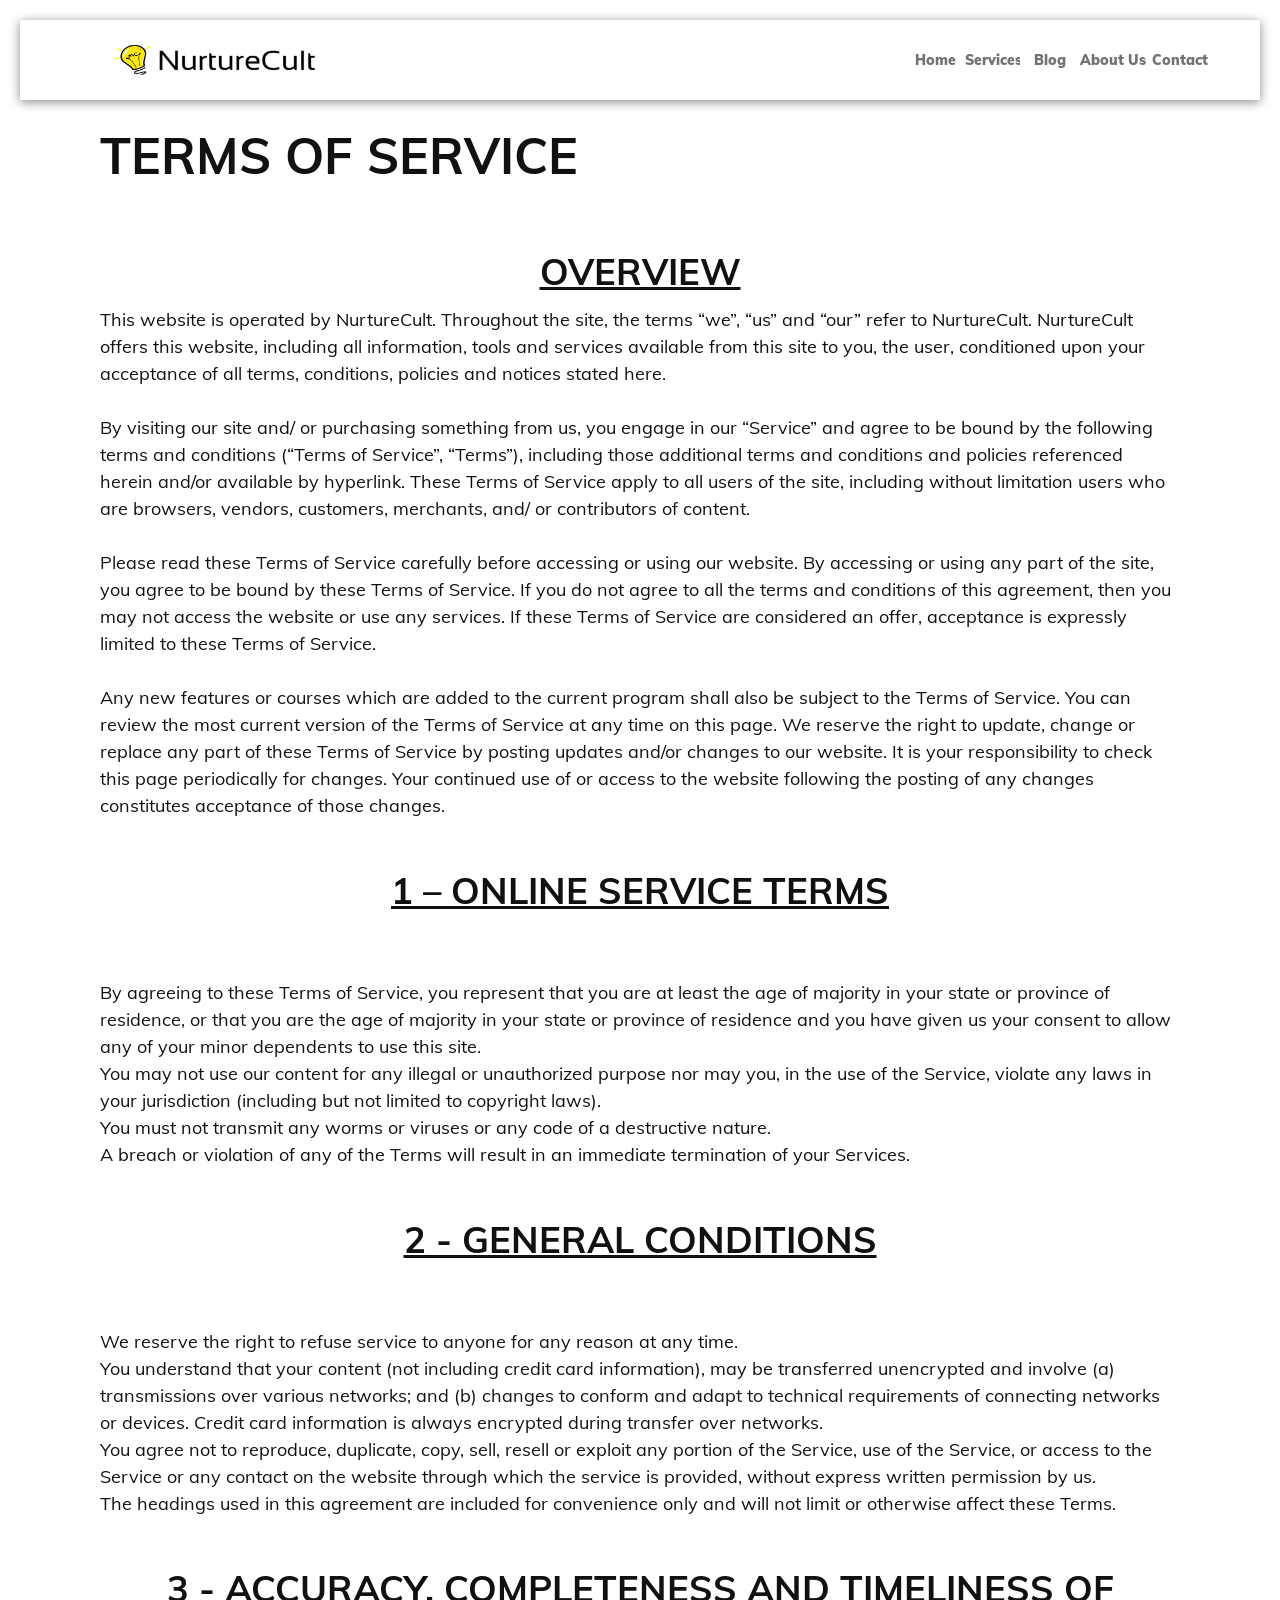
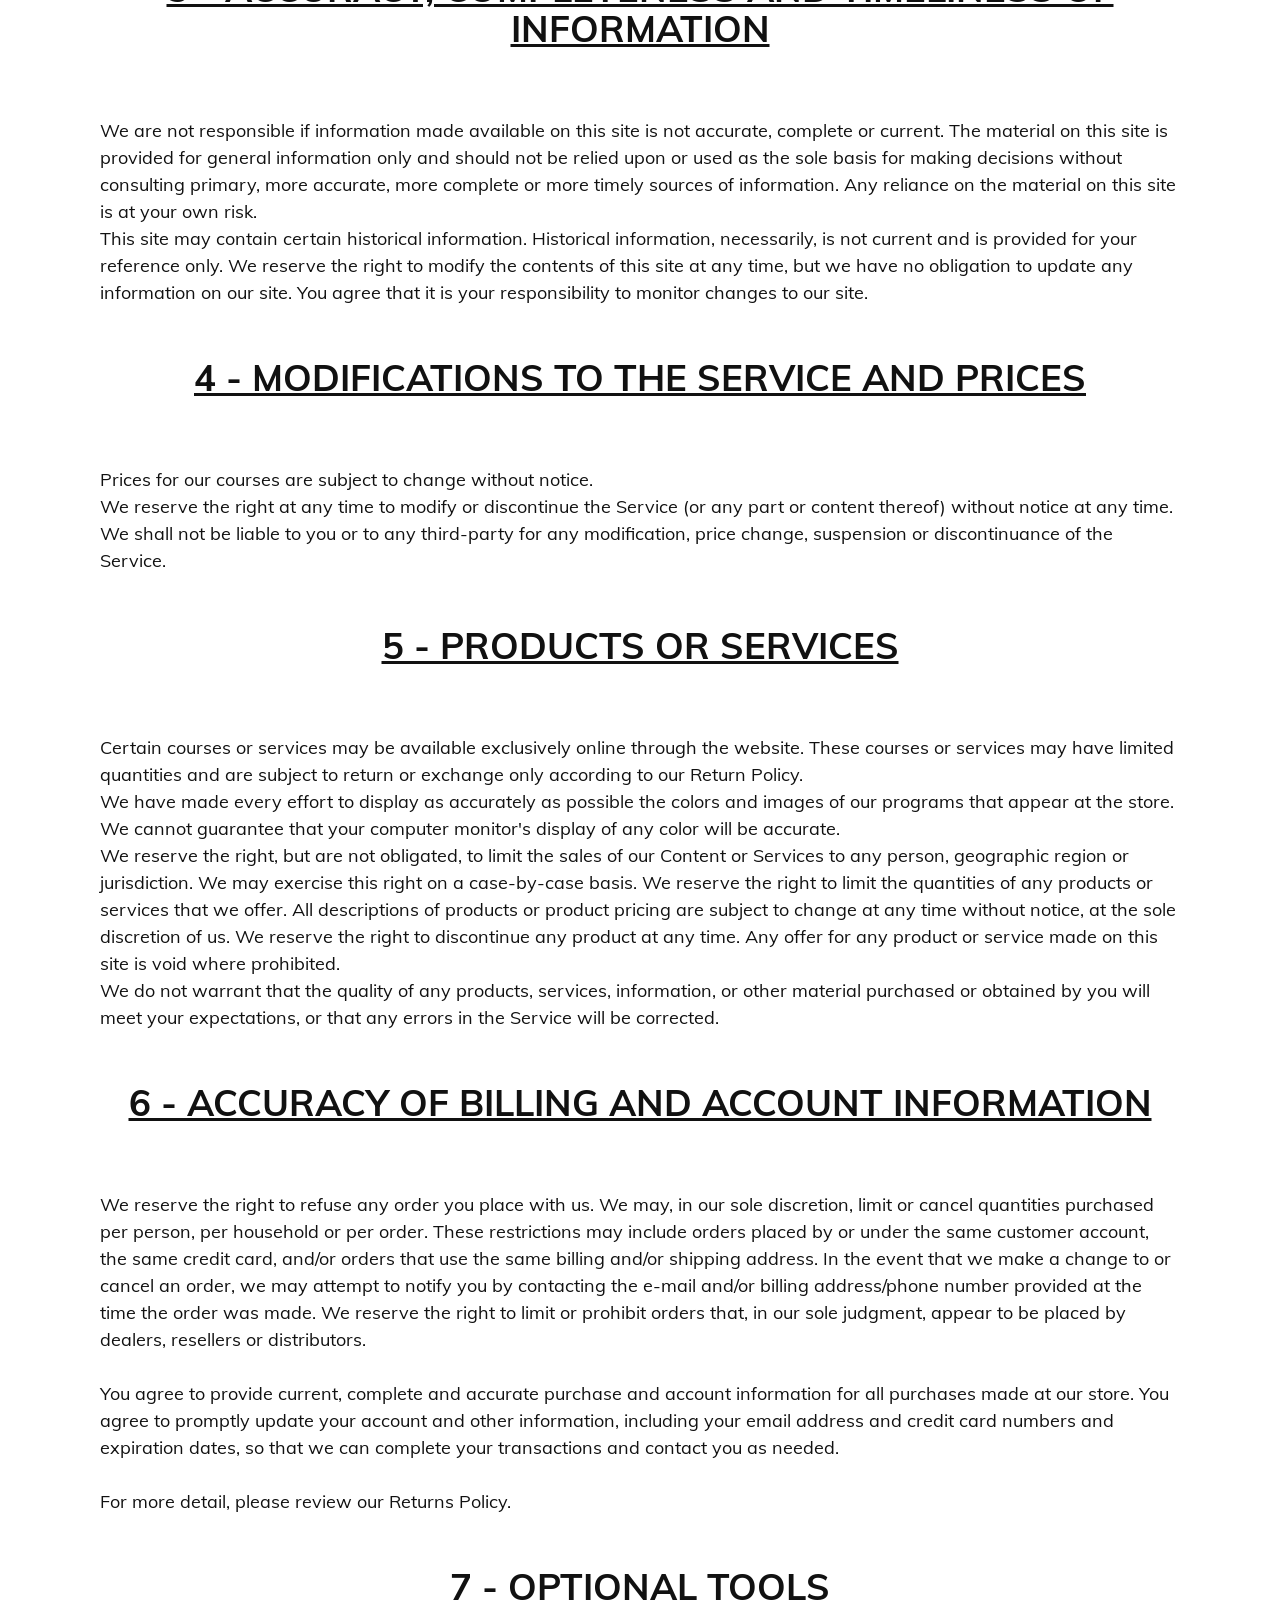
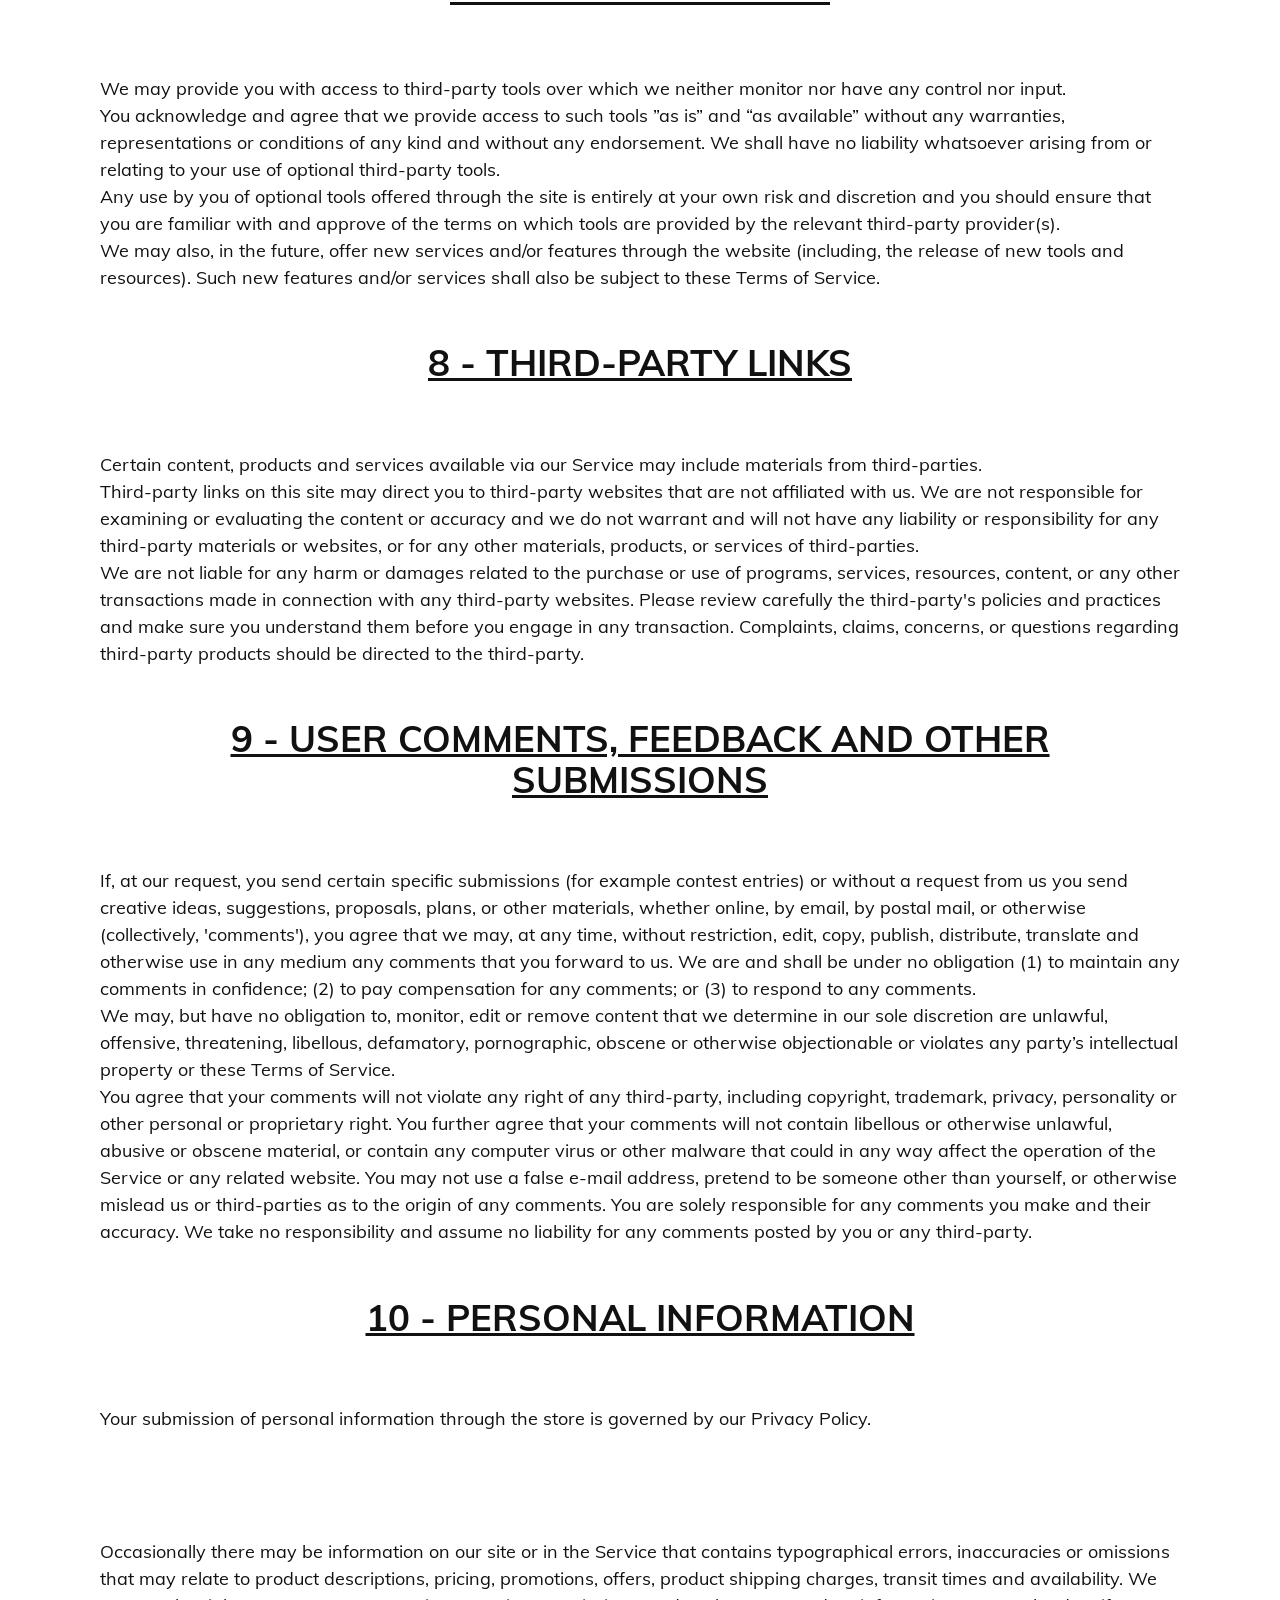
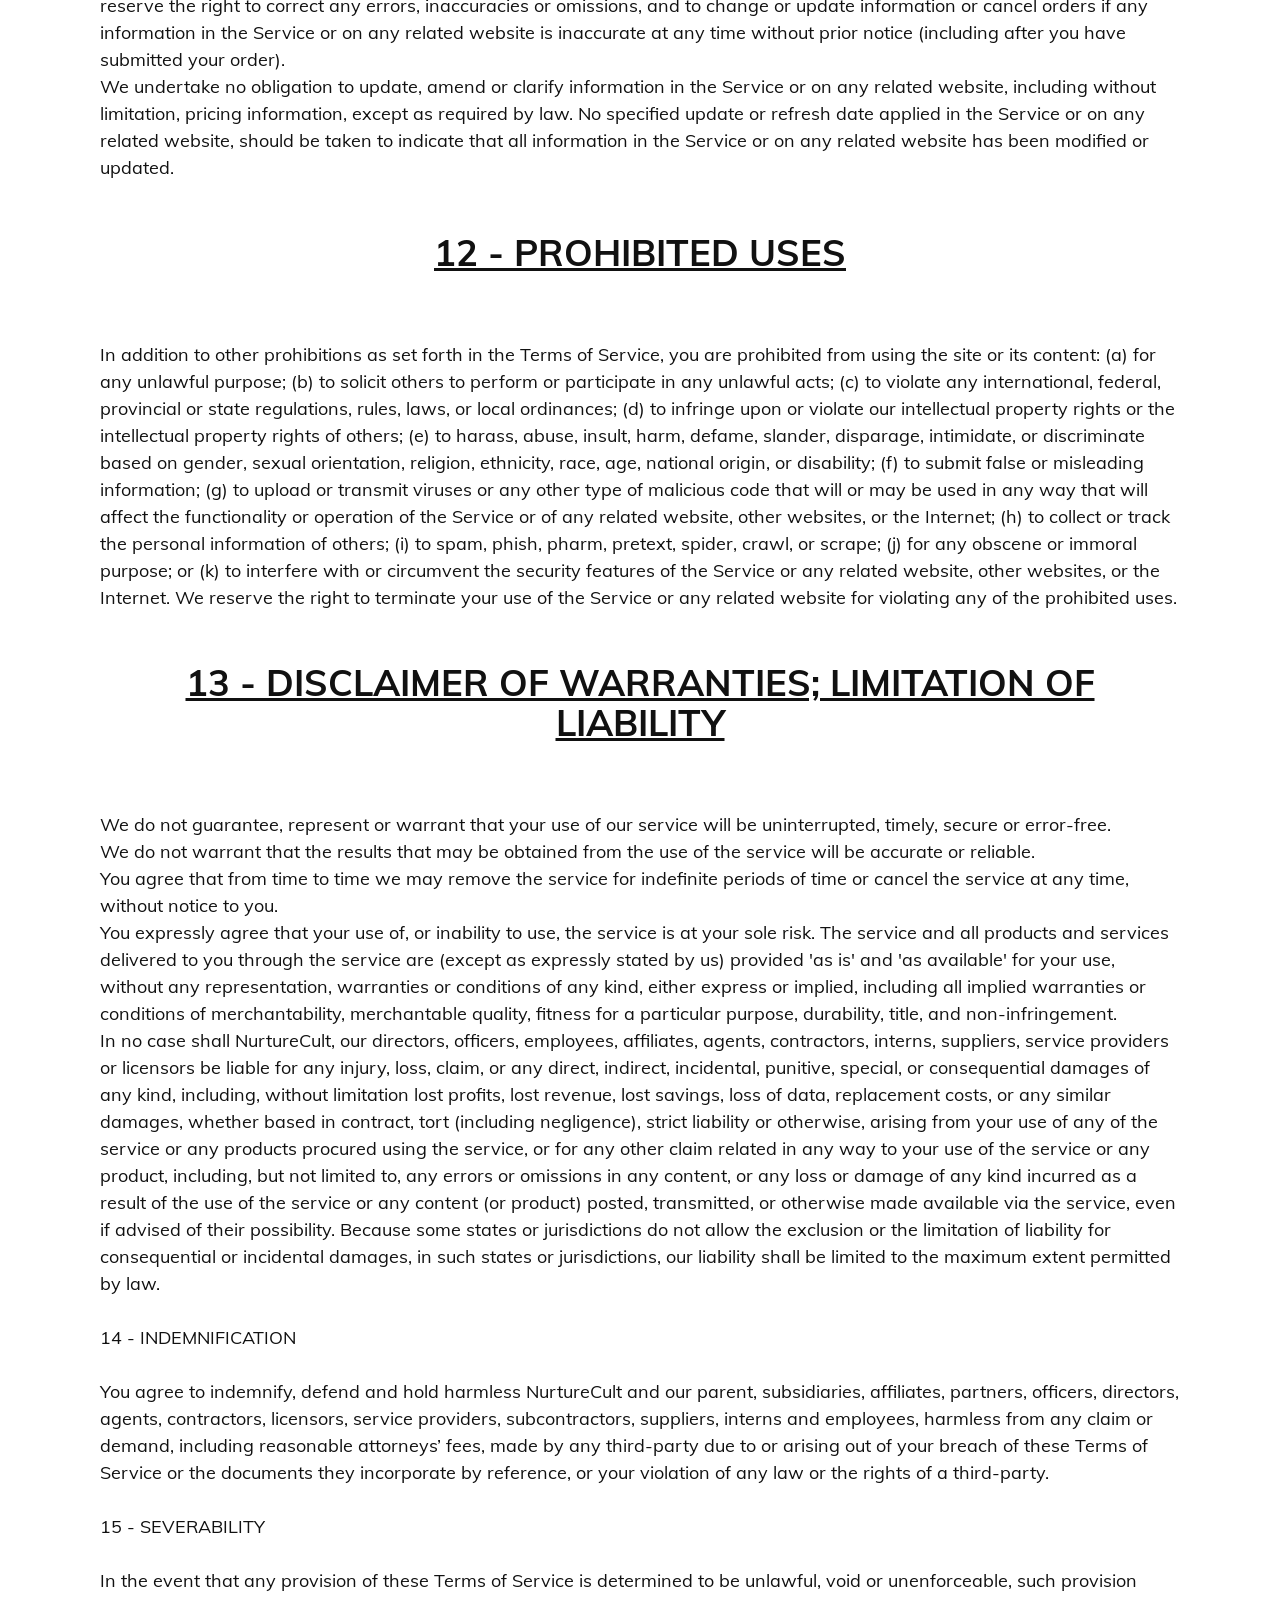
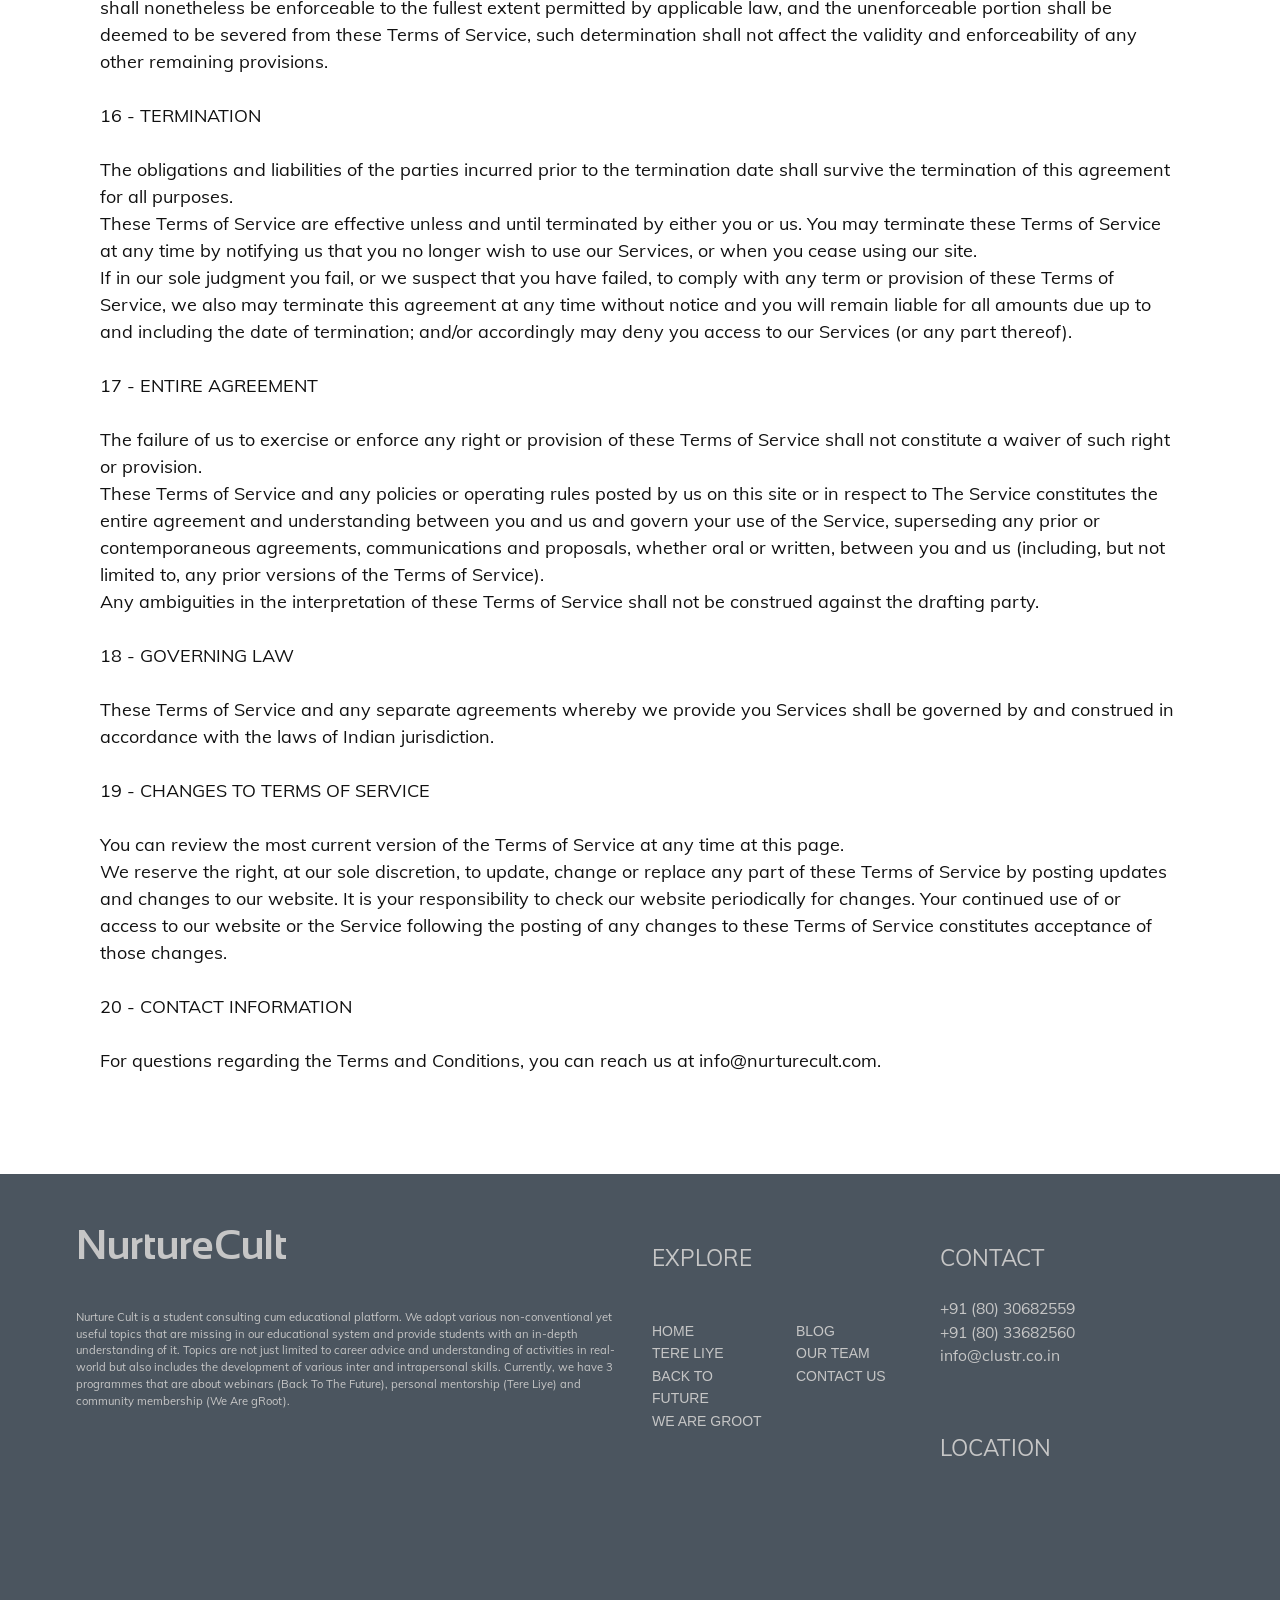
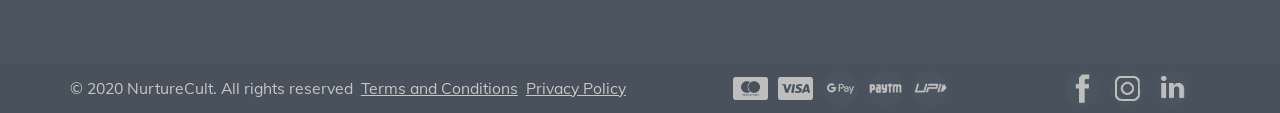
<file: T&C.html>
<!DOCTYPE html>
 <html>
   <head>
     <!--Import Google Icon Font-->
     <link rel="stylesheet" href="https://cdnjs.cloudflare.com/ajax/libs/materialize/1.0.0/css/materialize.min.css">
     

	 <link rel="stylesheet" href="https://cdnjs.cloudflare.com/ajax/libs/font-awesome/4.7.0/css/font-awesome.min.css">

     <!-- Compiled and minified CSS -->
    <link rel="stylesheet" href="https://cdnjs.cloudflare.com/ajax/libs/materialize/1.0.0/css/materialize.min.css">
	 
	<!-- CSS -->
    <link href="css/custom.css" rel="stylesheet">

    <!-- Font Awesome -->
    <link href="https://maxcdn.bootstrapcdn.com/font-awesome/4.7.0/css/font-awesome.min.css" rel="stylesheet">
     <!--Import Google Icon Font-->
     <link rel="stylesheet" href="https://cdnjs.cloudflare.com/ajax/libs/materialize/1.0.0/css/materialize.min.css">
	
	<link rel="stylesheet" href="https://cdnjs.cloudflare.com/ajax/libs/font-awesome/4.7.0/css/font-awesome.min.css">
	
	
     <!-- Compiled and minified CSS -->
    <link rel="stylesheet" href="https://cdnjs.cloudflare.com/ajax/libs/materialize/1.0.0/css/materialize.min.css">
	 
	 <!--Import icons-->
	 <link href="https://fonts.googleapis.com/icon?family=Material+Icons" rel="stylesheet">
	 <link href="https://fonts.googleapis.com/css2?family=Yanone+Kaffeesatz&display=swap" rel="stylesheet">
	 <link href="https://fonts.googleapis.com/css2?family=Ubuntu:wght@300&display=swap" rel="stylesheet">
	 <link href="https://fonts.googleapis.com/css2?family=Raleway:wght@300&display=swap" rel="stylesheet">
	 <link href="https://fonts.googleapis.com/css2?family=Indie+Flower&display=swap" rel="stylesheet">
	 <link href="https://fonts.googleapis.com/css2?family=Oswald&display=swap" rel="stylesheet">
     <!--Let browser know website is optimized for mobile-->
     <meta name="viewport" content="width=device-width, height=device-height, initial-scale=1.0, user-scalable=yes">
	 <link rel="shortcut icon" href="../favicon.ico"> 
	 <link rel="stylesheet" type="text/css" href="css/default.css" />
	 <link rel="stylesheet" type="text/css" href="css/component.css" />
	 <script src="js/modernizr.custom.js"></script>
	 <!-- jquery -->
	<script src="jquery.min.js"></script>
	<script src="jquery.hover3d.js"></script>
	<link rel="stylesheet" href="style.css">
	<script>
		function expand1(){
			document.getElementById("linkcont1").style.overflow = "visible";
		  }
		  function deExpand1(){
			document.getElementById("linkcont1").style.overflow = "hidden";
		  }
		function expand(){
			document.getElementById("linkcont").style.overflow = "visible";
		  }
		  function deExpand(){
			document.getElementById("linkcont").style.overflow = "hidden";
		  }
	</script>
	<style>
		html{
			scroll-behavior: smooth;
		}
		body {
            font-family: proxima-nova,sans-serif;
			color:rgb(17, 17, 17);
			height: fit-content !important;
			
			
		}
		body *{
			transition: 0.7s cubic-bezier(0.39, 0.575, 0.565, 1);
			font-family: font;
		}
		a{
			color: black;
		}
		@font-face {
			font-family: font;
			src: url(font.ttf);
		}
		@font-face {
			font-family: sansa;
			src: url(Sansation-Bold.ttf);
		}
		@font-face {
			font-family: adam;
			src: url(ADAM.CG\ PRO.otf);
		}
		@font-face {
			font-family: anson;
			src: url(anson-regular-webfont.ttf);
		}
		@font-face {
			font-family: komoda;
			src: url(Komoda.otf);
		}
		@font-face {
			font-family: goth;
			src: url(league-gothic-master/LeagueGothic-CondensedRegular.otf);
		}
		.navbar-fixed{
			background-color: rgba(255, 255, 255, 1);
			font-weight: 700;
			position: fixed;
			top: 0px;
			width: 100%;
			z-index: 1000;
			transition: none;
		}
		.navbar-fixed *{
			transition: none;
		}

		.hovercont{
			width: 100%;
			min-height: 70vh;
			height: fit-content;
			display: flex;
			flex-flow: row wrap;
			justify-content: center;
			align-items: center;
			margin: 0px;
		}
		.car-cont{
			width:fit-content;
			height:fit-content;
		}
		.screen{
			height: max-content;
			max-height: 1000px;
			width: 100%;
			display: flex;
			justify-content: center;
			align-items: center;
			text-align: center;
			
			margin-top: 30px;
			padding-bottom: 40px;
			flex-flow: column nowrap;
		}
		.screen2{
			height: max-content;
			max-height: 1000px;
			height: 600px;
			width: 100%;
			display: flex;
			justify-content: center;
			align-items: center;
			text-align: center;
			margin-top: 30px;
			padding-bottom: 40px;
			flex-flow: column nowrap;
		}
		.screen:nth-child(2){
			flex-flow: row;
		}
		#ourteam{
			height: 600px;
		}
		
		.writingspace{
			display: flex;
			width: 90%;
			max-width: 1200px;
			height:40%;
			padding: 0px;
			justify-content: center;
			transition: 0.7s cubic-bezier(0.39, 0.575, 0.565, 1);

		}
		.writingspace *{
			transition: 0.4s cubic-bezier(0.39, 0.575, 0.565, 1);
		}
		.writeups{
			display: flex;
			flex-flow: column;
			position: absolute;
			opacity: 0;
			width: 70%;
			height: 20%;
			justify-content: space-around;
			align-items: center;
		}
		
		.facesCont{
			display: flex;
			width: 100%;
			height:30%;
			justify-content: center;
			align-items: center;
		}
		.face{
			width: 50px;
			
			height: 50px;
			background-color: grey;
			margin: 10px;
			opacity: 0.5;
			border-radius: 50px;
			box-shadow: 0px 0px 3px 1px black;
			transition: 0.5s cubic-bezier(0.39, 0.575, 0.565, 1);

		}
		.stitle{
			width: 70%;
			margin-bottom: 30px;
			display: flex;
			justify-content: center;
			
		}
		.scont{
			opacity: 0;
			height: 600px;
		}
		

		.hovers{
			width: 32vw;
			height: 25vw;
			min-height: 200px;
			min-width: 200px;	
			text-align: center;
			display: flex;
			justify-content: center;
			align-items: center;
			color: white;

			align-items: center;
		}
		.hovers a{
			height: 80%;
			width: 80%;
			background-image: url(test.jpg);
			background-position: center;
			background-size: cover;
			background-color: #7b53c1;
			text-align: center;
			display: flex;
			justify-content: center;
			align-items: center;
		}

		.vcenter {
			margin: 0;
			position: relative;
			top: 45%;
			left: 50%;
			-ms-transform: translate(-50%, -50%);
			transform: translate(-50%, -50%);
		}
		.row1{
			display: flex;
			height: 100%;
			min-width: 100%;
			flex-flow: row wrap;
			justify-content: space-around;
			align-items: flex-start;
			transition: 0.7s cubic-bezier(0.39, 0.575, 0.565, 1);
		}
		
		.imgcont:hover{
			transform: scale(1.1);
		}
		.imagecont{
			opacity: 0;
			transition: 0.7s cubic-bezier(0.39, 0.575, 0.565, 1);
		}
		.wrapper{
			display: flex;
			flex-flow: column;
			max-width: 400px;
			justify-content: center;
			align-items: center;
		}
		.hover-in{
			transition: .3s ease-out;
		}
		.hover-out{
			transition: .3s ease-in;
		}
		.logoCont{
			padding:60px;
			display:flex; 
			flex-flow:row; 
			justify-content:space-between;
			background-color:rgba(211, 211, 211, 0.274)
		}
		.imgcont{
			width: 480px;
			height: 320px;
			border-radius: 10px;
			box-shadow: 0px 10px 30px 0px rgb(73, 73, 73);
			background-image: url(15766.jpg);
			background-size: cover;
			background-position: center;
		}
		.carousel{
			display: flex;
			justify-content: center;
			align-items: center;
			height: 400px;
			width: 100%;
			opacity: 0;
			transition: 0.7s cubic-bezier(0.39, 0.575, 0.565, 1);
		}
		
		.car-cont{
			display: flex;
			width:fit-content;
			justify-content: center;
			align-items: center;
		}
		video{
			border-radius: 10px;
			box-shadow: 0px 0px 20px 0px #302d1498;
			
		}

		.carEl{
			width: 340px;
			height: 320px;
			max-width: 340px;
			max-height: 320px;
			border-radius: 10px;
			box-shadow: 0px 0px 20px 3px lightgray;
			background-size: cover;
			background-position: center;
			transition: 0.7s cubic-bezier(0.39, 0.575, 0.565, 1);
		}
		#car1{
			background-image: url(jpg3.jpg);
			transform: translateX(100%);
			
		}
		#car2{
			background-image: url(jpg1.jpg);
			z-index: 100;		
		}
		#car3{
			background-image: url(jpg2.jpg);
			transform: translateX(-100%);
		
		}
		#car1,#car3{
			width: 280px;
			height: 210px;
		}
		.brand-logo{
			background-image: url(logo.jpg);
			background-position: center;
			background-size: cover;
		}
		#imgcont1{
			background-image: url(left.jpg);


		}
		.search{
			padding: 10px;
			margin: 10px;
			border-radius: 9px;
			text-align: center;
			color: white;
			width: fit-content;
			position: relative;
			background-color: #2ECC71;
			box-shadow: -2px 2px 5px 0px rgb(36, 36, 36);
			left: 100%;
			transform: translateX(-100%);
			
		
		}
		.search2{
			padding: 10px 20px;
			margin: 10px;
			border-radius: 400px;
			text-align: center;
			color: white;
			width: fit-content;
			display: flex;
			right: -100%;

			transform: translateX(-110%);
			bottom: 0px;
			font-weight: 900;
			position: relative;
			background-color: #2ECC71;
			box-shadow: -4px 4px 3px 0px rgba(23, 100, 28, 0.972);
			
		
		}
		.imgcont, .textcont{
			display: flex;
			flex-flow: column nowrap;
			justify-content: flex-start;
			transition: 0.4s cubic-bezier(0.39, 0.575, 0.565, 1);
			
		}
		.textcont{
			height: 540px;
		}
		.tcard{
			width: 240px;
			margin: 30px 50px;
			border-radius: 6px;
			height: 320px;
			border: 3px solid rgba(211, 211, 211, 0.5);
			overflow: hidden;
		}
		.tcard:hover{
			transform: scale(1.05);
			border: 1px solid rgba(211, 211, 211, 0.404);
			box-shadow: -2px 2px 20px 0px lightgray;
			padding-bottom: 20px;
		}
		.tscr1,.tscr2{
			width: 234px;
			height: 320px;
			display: flex;
			justify-content: center;
			position: absolute;
			align-items: center;
			justify-content: center;
			flex-flow: column;
		}
		.tscr2{
			opacity: 0;
		}
		.tface{
			background-color: #e9d6002c;
			width: 100%;
			height: 100%;
			margin-bottom: 30px;
			
		}
		.tname{
			z-index: -1;
			position:relative;
			top:-20px;

		}
		
		.dlinks{
			padding-top: 5px;
		}
		.textcont{
			width: 500px;
			text-align: left;
			margin: 80px;
			margin-top: 20px;
			opacity: 0px;
		}
		<!--  -->
		
		.card-cont{
			display: flex;
			flex-flow: column;
			height: min-content;
			align-items: center;
			padding-bottom: 40px;
		}
		.card-cont div{
			display: flex;
			flex-flow: row nowrap;
			padding: 30px;
			width: fit-content;
			
		}
		.hcard{
			min-width: 450px;
			height: 310px;
			border-radius: 10px;
			background-position: center;
			background-size: cover;
			margin: 10px;
			padding: 0px;
			transition: 0.5s cubic-bezier(0.39, 0.575, 0.565, 1);
			opacity: 0;
		}
		.hcard:hover .hcont{
			opacity: 1;
		}
		.hcont{
			background-color: rgba(0, 0, 0, 0.699);
			min-width:450px;
			min-height: 310px;
			display: flex;
			border-radius: 10px;
			margin: 0px;
			padding: 0px;
			flex-flow: column;
			justify-content: center;
			align-items: flex-start;
			color: white;
			opacity: 0;
			backdrop-filter: blur(1px);
		}
		.hcont div{
			display: flex;
		}
		
		.hcard:nth-child(2){
			transform: translateX(-330px);
		}
		.hcard:nth-child(3){
			transform: translateX(-660px);
		}
		.logo{
			font-weight: 700;
			opacity: 0.6;
			transition: 0.5s ease;
			padding:10px;
			width:280px;
			height: 70px;
			text-align:center;
			font-size:1em;
			font-family: adam;
		}
		
		.logo:hover{
			opacity: 1;
			color: #F1C40F;
			text-shadow: 0px 0px 4px #ffea0054;
		}
		.logos{
			width:100%;
			display:flex;
			flex-flow:row;
			justify-content:flex-end;
			align-items:center
		}

		#personal,#coll,#mission,#teaam,#career,#tteam,#newtxt{
			border-right: 2px solid black;
			width: fit-content;
			align-self: center;
			animation: blink-caret .75s step-end infinite;
			opacity: 1;
		}

		
		  /* The typewriter cursor effect */
		  @keyframes blink-caret {
			from, to { border-color: transparent }
			50% { border-color: black; }
		  }
		

		@media screen and (min-width: 760px) {
			.homeMain {
				height:680px;
			}
			.rentSafePara {
				line-height: 28px;
			}
			
			
			.footerSide {
				margin-top:80px;
				padding:10px;
				}
		}
		@media screen and (max-width: 760px) {
			.homeMain {
				height:330px;
			}
			.rentSafe {
				line-height: 28px;
				font-weight: 700;
				padding:30px;
				margin:0px;
			}
			.rentSafePara {
				line-height: 22px;
				padding:20px;
			}
			.para{
				opacity: 0;
			}
			.logoo{
				display:flex;
				flex-flow:column;
				width:100%;
				height:100%;
				align-items:baseline;
			}
		}
		.row{
			max-width: 1300px;
			display: flex;
			justify-content: center;
		}
		#careers{
			padding-bottom: 100px ;
		}
		
		
		.homeMain{
			display: flex;
			justify-content: center;
			align-items: center;
			flex-flow: column;
			height: 100vh;
			width: 100%;
			background-color: rgb(253, 252, 203);
			background-image: url(main.jpg);
			background-position: center;
			background-repeat: none;
			background-size: cover;
		}
		.footerLink {
			color: #C6C6C6;
			font-family: 'Maven Pro',sans-serif;
			font-size: 14px;
		}
		.fa {
		  padding: 15px;
		  font-size: 15px;
		  text-align: center;
		  text-decoration: none;
		  margin: 5px 10px;
		  border-radius: 50%;
		  color:black;
		  background-color: black;
		}

		.fa:hover {
			opacity: 0.7;
			color:#f4d03f;
		}
		.fa-facebook {
			background: #3B5998;
		}
		.fa-instagram {
			background: #125688;
		}
		.fa-linkedin {
			background: #007bb5;
		}
		.postSpace, .inputSpace{
			display: flex;
			box-sizing: border-box;
			width: 400px;
			flex-flow: column;
		}
		.inputSpace{
			width: 500px;
			margin-right: 100px;
		}


		.modal{
			border-radius: 10px;
		}
		
		.search{
			padding: 10px;
			margin: 10px;
			border-radius: 5px;
			text-align: center;
			color: white;
			font-size: medium;
			background-color: #2ECC71;
			box-shadow: -2px 2px 5px 0px rgb(36, 36, 36);
		
		}
		.infocont{
			display: flex;
			flex-flow: column nowrap;
			justify-content: space-between;
			padding: 50px 30px 30px 30px;
			
		}
		.modal-content{
			padding: 0px;
			
        }
        h4{
           text-align: center;
            text-decoration: underline;
            font-weight: 700;
            
		}
		h3{
            font-weight: 700;
		}
	</style>
	
	<link rel="stylesheet"  href="footer.css">
	<link rel="stylesheet"  href="header.css">
	</head>

   <body > 	<!-- ourteam1(); for class writeups is removed -->
	   <div style="background-color: black;height:fit-content">
				<!-- <h2 style="text-align:center;color:black;position:relative;top:100px;"><i style="font-family:brush script mt;">Carving your Palm lines</i></h2>
				-->
			</div>
	<!-- NAVBAR HERE -->
   
		<!-- Dropdown Structure -->
		
		<!-- For PROGRAMS-->
		
		
		
		<div id="nav11" style="box-shadow: 0px 2px 10px #888888;">
			<a href="index.html#homeMain" id="logo"  style="margin-left:40px;"></a>
			<div class="menu" style="font-family:Graphik,sans-serif;">
				<a href="index.html#homeMain"   class="links">Home</a>
				<div class="links" id="linkcont1" onmouseover="expand1();" onmouseout="deExpand1()" >
					<a class="dlinks" id="expand"   >Services</a>
					<a href="index.html#menu2" class="dlinks" >Back to the future</a>
					<a href=" index.html#menu2" class="dlinks">Tere Liye</a>
					<a href="index.html#newcont" class="dlinks">We are gRoot</a>
				</div>
				<a href="blogPage.html"   class="links">Blog</a>
				<div class="links" id="linkcont" onmouseover="expand();" onmouseout="deExpand()" >
					<a class="dlinks" id="expand" onmouseover="expand()"  >About Us</a>
					<a href="index.html#ourmission" class="dlinks" >Our Mission</a>
					<a href=" index.html#teamcontmain" class="dlinks">Our Team</a>
				</div>
				<a class="links" href="index.html#contactus"   >Contact Us</a>
				<div class="hamburger" onclick="showrespmenu()"></div>
			</div>
			
		</div>
		<div class="resp-menu" style="width:100%;margin-top:80px;position:fixed">
			<a class="resp-link" href="index.html#homeMain">Home</a>
				<a class="resp-link" onclick="drop1()">Services</a>
				<a class="resp-link drop1"  href="index.html#btf">Back to the future</a>
				<a class="resp-link drop1"  href=" index.html#tl">Tere Liye</a>
				<a class="resp-link drop1"  href="index.html#wrgrt">We are gRoot</a>
				<a class="resp-link" href="blogPage.html">Blog</a>
				<a class="resp-link" onclick="drop2()">Know us</a>
				<a class="resp-link drop2"  href="index.html#aboutusrecog" >About Us</a>
				<a class="resp-link drop2"  href="index.html#ourmissionrecog">Our Mission</a>
				<a class="resp-link drop2"  href=" index.html#teamcontmain">Our Team</a>
				<a class="resp-link"   href="index.html#contactus">Contact Us</a>
		</div>
	<script>
		function colorChange(x) {
			x.style.color = "#F4D03F";
		}

		function colorBack(x) {
			x.style.color = "#737373";
		}
	</script>
	
	<ul class="sidenav" id="mobile-demo" >
		<li><a href="index.html">HOME</a></li>
		<li><a href="services.html" >SERVICES</a></li>
		<li><a href="blogPage.html">BLOG</a></li>
		<li><a href="#ourmission">MiSSION</a></li>
		<li><a href="index.html#ourteam">OUR TEAM</a></li>
		<!-- <li><a href="index#careers">CAREERS</a></li> -->
		<li><a href="collapsible.html">CONTACT US</a></li>
	</ul>
	</div>
	<a href="#homeMain" id="gotop"><div id="uparrow" onclick="gotop()"></div></a>
    <div style="padding: 100px;padding-top:100px;font-size:18px">
		<h3 style="font-size: 50px;">TERMS OF SERVICE</h3>
<br>

<h4 >OVERVIEW</h4>

This website is operated by NurtureCult. Throughout the site, the terms “we”, “us” and “our” refer to NurtureCult. NurtureCult offers this website, including all information, tools and services available from this site to you, the user, conditioned upon your acceptance of all terms, conditions, policies and notices stated here. <br>
<br>

By visiting our site and/ or purchasing something from us, you engage in our “Service” and agree to be bound by the following terms and conditions (“Terms of Service”, “Terms”), including those additional terms and conditions and policies referenced herein and/or available by hyperlink. These Terms of Service apply to all users of the site, including without limitation users who are browsers, vendors, customers, merchants, and/ or contributors of content. <br>
<br>

Please read these Terms of Service carefully before accessing or using our website. By accessing or using any part of the site, you agree to be bound by these Terms of Service. If you do not agree to all the terms and conditions of this agreement, then you may not access the website or use any services. If these Terms of Service are considered an offer, acceptance is expressly limited to these Terms of Service. <br>
<br>

Any new features or courses which are added to the current program shall also be subject to the Terms of Service. You can review the most current version of the Terms of Service at any time on this page. We reserve the right to update, change or replace any part of these Terms of Service by posting updates and/or changes to our website. It is your responsibility to check this page periodically for changes. Your continued use of or access to the website following the posting of any changes constitutes acceptance of those changes. <br>
<br>
  <h4>1 – ONLINE SERVICE TERMS</h4>
<br>
<br>
By agreeing to these Terms of Service, you represent that you are at least the age of majority in your state or province of residence, or that you are the age of majority in your state or province of residence and you have given us your consent to allow any of your minor dependents to use this site. <br>

You may not use our content for any illegal or unauthorized purpose nor may you, in the use of the Service, violate any laws in your jurisdiction (including but not limited to copyright laws). <br>

You must not transmit any worms or viruses or any code of a destructive nature. <br>

A breach or violation of any of the Terms will result in an immediate termination of your Services. <br>

<br>
  <h4>2 - GENERAL CONDITIONS</h4>
<br>
<br>

We reserve the right to refuse service to anyone for any reason at any time. <br>

You understand that your content (not including credit card information), may be transferred unencrypted and involve (a) transmissions over various networks; and (b) changes to conform and adapt to technical requirements of connecting networks or devices. Credit card information is always encrypted during transfer over networks. <br>

You agree not to reproduce, duplicate, copy, sell, resell or exploit any portion of the Service, use of the Service, or access to the Service or any contact on the website through which the service is provided, without express written permission by us. <br>

The headings used in this agreement are included for convenience only and will not limit or otherwise affect these Terms.
<br>
<br>
  <h4>3 - ACCURACY, COMPLETENESS AND TIMELINESS OF INFORMATION</h4>
<br>
<br>
We are not responsible if information made available on this site is not accurate, complete or current. The material on this site is provided for general information only and should not be relied upon or used as the sole basis for making decisions without consulting primary, more accurate, more complete or more timely sources of information. Any reliance on the material on this site is at your own risk.
<br>
This site may contain certain historical information. Historical information, necessarily, is not current and is provided for your reference only. We reserve the right to modify the contents of this site at any time, but we have no obligation to update any information on our site. You agree that it is your responsibility to monitor changes to our site.
<br>
<br>
  <h4>4 - MODIFICATIONS TO THE SERVICE AND PRICES</h4>
<br>
<br>
Prices for our courses are subject to change without notice.
<br>
We reserve the right at any time to modify or discontinue the Service (or any part or content thereof) without notice at any time.
<br>
We shall not be liable to you or to any third-party for any modification, price change, suspension or discontinuance of the Service.
<br>
<br>
  <h4>5 - PRODUCTS OR SERVICES</h4>
<br>
<br>
Certain courses or services may be available exclusively online through the website. These courses or services may have limited quantities and are subject to return or exchange only according to our Return Policy.
<br>
We have made every effort to display as accurately as possible the colors and images of our programs that appear at the store. We cannot guarantee that your computer monitor's display of any color will be accurate.
<br>
We reserve the right, but are not obligated, to limit the sales of our Content or Services to any person, geographic region or jurisdiction. We may exercise this right on a case-by-case basis. We reserve the right to limit the quantities of any products or services that we offer. All descriptions of products or product pricing are subject to change at any time without notice, at the sole discretion of us. We reserve the right to discontinue any product at any time. Any offer for any product or service made on this site is void where prohibited.
<br>
We do not warrant that the quality of any products, services, information, or other material purchased or obtained by you will meet your expectations, or that any errors in the Service will be corrected.
<br>
<br>
 <h4> 6 - ACCURACY OF BILLING AND ACCOUNT INFORMATION</h4>
<br>
<br>
We reserve the right to refuse any order you place with us. We may, in our sole discretion, limit or cancel quantities purchased per person, per household or per order. These restrictions may include orders placed by or under the same customer account, the same credit card, and/or orders that use the same billing and/or shipping address. In the event that we make a change to or cancel an order, we may attempt to notify you by contacting the e-mail and/or billing address/phone number provided at the time the order was made. We reserve the right to limit or prohibit orders that, in our sole judgment, appear to be placed by dealers, resellers or distributors.
<br>
<br>
You agree to provide current, complete and accurate purchase and account information for all purchases made at our store. You agree to promptly update your account and other information, including your email address and credit card numbers and expiration dates, so that we can complete your transactions and contact you as needed.
<br>
<br>
For more detail, please review our Returns Policy.
<br>
<br>
  <h4>7 - OPTIONAL TOOLS</h4>
<br>
<br>
We may provide you with access to third-party tools over which we neither monitor nor have any control nor input.
<br>
You acknowledge and agree that we provide access to such tools ”as is” and “as available” without any warranties, representations or conditions of any kind and without any endorsement. We shall have no liability whatsoever arising from or relating to your use of optional third-party tools.
<br>
Any use by you of optional tools offered through the site is entirely at your own risk and discretion and you should ensure that you are familiar with and approve of the terms on which tools are provided by the relevant third-party provider(s).
<br>
We may also, in the future, offer new services and/or features through the website (including, the release of new tools and resources). Such new features and/or services shall also be subject to these Terms of Service.
<br>
<br>
 <h4> 8 - THIRD-PARTY LINKS</h4>
<br>
<br>
Certain content, products and services available via our Service may include materials from third-parties.
<br>
Third-party links on this site may direct you to third-party websites that are not affiliated with us. We are not responsible for examining or evaluating the content or accuracy and we do not warrant and will not have any liability or responsibility for any third-party materials or websites, or for any other materials, products, or services of third-parties.
<br>
We are not liable for any harm or damages related to the purchase or use of programs, services, resources, content, or any other transactions made in connection with any third-party websites. Please review carefully the third-party's policies and practices and make sure you understand them before you engage in any transaction. Complaints, claims, concerns, or questions regarding third-party products should be directed to the third-party.
<br>
<br>
  <h4>9 - USER COMMENTS, FEEDBACK AND OTHER SUBMISSIONS</h4>
<br>
<br>
If, at our request, you send certain specific submissions (for example contest entries) or without a request from us you send creative ideas, suggestions, proposals, plans, or other materials, whether online, by email, by postal mail, or otherwise (collectively, 'comments'), you agree that we may, at any time, without restriction, edit, copy, publish, distribute, translate and otherwise use in any medium any comments that you forward to us. We are and shall be under no obligation (1) to maintain any comments in confidence; (2) to pay compensation for any comments; or (3) to respond to any comments.
<br>
We may, but have no obligation to, monitor, edit or remove content that we determine in our sole discretion are unlawful, offensive, threatening, libellous, defamatory, pornographic, obscene or otherwise objectionable or violates any party’s intellectual property or these Terms of Service.
<br>
You agree that your comments will not violate any right of any third-party, including copyright, trademark, privacy, personality or other personal or proprietary right. You further agree that your comments will not contain libellous or otherwise unlawful, abusive or obscene material, or contain any computer virus or other malware that could in any way affect the operation of the Service or any related website. You may not use a false e-mail address, pretend to be someone other than yourself, or otherwise mislead us or third-parties as to the origin of any comments. You are solely responsible for any comments you make and their accuracy. We take no responsibility and assume no liability for any comments posted by you or any third-party.
<br>
<br>
  <h4>10 - PERSONAL INFORMATION</h4>
<br>
<br>
Your submission of personal information through the store is governed by our Privacy Policy. 
<br>
<br>
  <h4></h4>
<br>
<br>
Occasionally there may be information on our site or in the Service that contains typographical errors, inaccuracies or omissions that may relate to product descriptions, pricing, promotions, offers, product shipping charges, transit times and availability. We reserve the right to correct any errors, inaccuracies or omissions, and to change or update information or cancel orders if any information in the Service or on any related website is inaccurate at any time without prior notice (including after you have submitted your order).
<br>
We undertake no obligation to update, amend or clarify information in the Service or on any related website, including without limitation, pricing information, except as required by law. No specified update or refresh date applied in the Service or on any related website, should be taken to indicate that all information in the Service or on any related website has been modified or updated.
<br>
<br>
  <h4>12 - PROHIBITED USES</h4>
<br>
<br>
In addition to other prohibitions as set forth in the Terms of Service, you are prohibited from using the site or its content: (a) for any unlawful purpose; (b) to solicit others to perform or participate in any unlawful acts; (c) to violate any international, federal, provincial or state regulations, rules, laws, or local ordinances; (d) to infringe upon or violate our intellectual property rights or the intellectual property rights of others; (e) to harass, abuse, insult, harm, defame, slander, disparage, intimidate, or discriminate based on gender, sexual orientation, religion, ethnicity, race, age, national origin, or disability; (f) to submit false or misleading information; (g) to upload or transmit viruses or any other type of malicious code that will or may be used in any way that will affect the functionality or operation of the Service or of any related website, other websites, or the Internet; (h) to collect or track the personal information of others; (i) to spam, phish, pharm, pretext, spider, crawl, or scrape; (j) for any obscene or immoral purpose; or (k) to interfere with or circumvent the security features of the Service or any related website, other websites, or the Internet. We reserve the right to terminate your use of the Service or any related website for violating any of the prohibited uses.
<br>
<br>
  <h4>13 - DISCLAIMER OF WARRANTIES; LIMITATION OF LIABILITY</h4>
<br>
<br>
We do not guarantee, represent or warrant that your use of our service will be uninterrupted, timely, secure or error-free.
<br>
We do not warrant that the results that may be obtained from the use of the service will be accurate or reliable.
<br>
You agree that from time to time we may remove the service for indefinite periods of time or cancel the service at any time, without notice to you.
<br>
You expressly agree that your use of, or inability to use, the service is at your sole risk. The service and all products and services delivered to you through the service are (except as expressly stated by us) provided 'as is' and 'as available' for your use, without any representation, warranties or conditions of any kind, either express or implied, including all implied warranties or conditions of merchantability, merchantable quality, fitness for a particular purpose, durability, title, and non-infringement.
<br>
In no case shall NurtureCult, our directors, officers, employees, affiliates, agents, contractors, interns, suppliers, service providers or licensors be liable for any injury, loss, claim, or any direct, indirect, incidental, punitive, special, or consequential damages of any kind, including, without limitation lost profits, lost revenue, lost savings, loss of data, replacement costs, or any similar damages, whether based in contract, tort (including negligence), strict liability or otherwise, arising from your use of any of the service or any products procured using the service, or for any other claim related in any way to your use of the service or any product, including, but not limited to, any errors or omissions in any content, or any loss or damage of any kind incurred as a result of the use of the service or any content (or product) posted, transmitted, or otherwise made available via the service, even if advised of their possibility. Because some states or jurisdictions do not allow the exclusion or the limitation of liability for consequential or incidental damages, in such states or jurisdictions, our liability shall be limited to the maximum extent permitted by law.
<br>
<br>
  14 - INDEMNIFICATION
<br>
<br>
You agree to indemnify, defend and hold harmless NurtureCult and our parent, subsidiaries, affiliates, partners, officers, directors, agents, contractors, licensors, service providers, subcontractors, suppliers, interns and employees, harmless from any claim or demand, including reasonable attorneys’ fees, made by any third-party due to or arising out of your breach of these Terms of Service or the documents they incorporate by reference, or your violation of any law or the rights of a third-party.
<br>
<br>
  15 - SEVERABILITY
<br>
<br>
In the event that any provision of these Terms of Service is determined to be unlawful, void or unenforceable, such provision shall nonetheless be enforceable to the fullest extent permitted by applicable law, and the unenforceable portion shall be deemed to be severed from these Terms of Service, such determination shall not affect the validity and enforceability of any other remaining provisions.
<br>
<br>
  16 - TERMINATION
<br>
<br>
The obligations and liabilities of the parties incurred prior to the termination date shall survive the termination of this agreement for all purposes.
<br>
These Terms of Service are effective unless and until terminated by either you or us. You may terminate these Terms of Service at any time by notifying us that you no longer wish to use our Services, or when you cease using our site.
<br>
If in our sole judgment you fail, or we suspect that you have failed, to comply with any term or provision of these Terms of Service, we also may terminate this agreement at any time without notice and you will remain liable for all amounts due up to and including the date of termination; and/or accordingly may deny you access to our Services (or any part thereof).
<br>
<br>
  17 - ENTIRE AGREEMENT
<br>
<br>
The failure of us to exercise or enforce any right or provision of these Terms of Service shall not constitute a waiver of such right or provision.
<br>
These Terms of Service and any policies or operating rules posted by us on this site or in respect to The Service constitutes the entire agreement and understanding between you and us and govern your use of the Service, superseding any prior or contemporaneous agreements, communications and proposals, whether oral or written, between you and us (including, but not limited to, any prior versions of the Terms of Service).
<br>
Any ambiguities in the interpretation of these Terms of Service shall not be construed against the drafting party.
<br>
<br>
  18 - GOVERNING LAW
<br>
<br>
These Terms of Service and any separate agreements whereby we provide you Services shall be governed by and construed in accordance with the laws of Indian jurisdiction.
<br>
<br>
  19 - CHANGES TO TERMS OF SERVICE
<br>
<br>
You can review the most current version of the Terms of Service at any time at this page.
<br>
We reserve the right, at our sole discretion, to update, change or replace any part of these Terms of Service by posting updates and changes to our website. It is your responsibility to check our website periodically for changes. Your continued use of or access to our website or the Service following the posting of any changes to these Terms of Service constitutes acceptance of those changes.
<br>
<br>
  20 - CONTACT INFORMATION 
<br>
<br>
For questions regarding the Terms and Conditions, you can reach us at info@nurturecult.com.
    <br>

	</div>

	<!-- Footer -->
	<footer class="page-footer" style="background-color:#4b555f">
		<div class="" style="width:90%;margin:auto;">
		  <div class="row hide-on-small-only" style="display: block;">
			  <div class="col s6 m6" style="margin-top: 0px;">
				  <h3 style="font-family: sansa;color:#dfdfdf">NurtureCult</h3>
				  <p class="footertext" style="color:#c6c6c6;padding-top:25px">
					Nurture Cult is a student consulting cum educational platform. We adopt various non-conventional yet useful topics that are missing in our educational system and provide students with an in-depth understanding of it. Topics are not just limited to career advice and understanding of activities in real-world but also includes the development of various inter and intrapersonal skills. Currently, we have 3 programmes that are about webinars (Back To The Future), personal mentorship (Tere Liye) and community membership (We Are gRoot).
				</p>
			  </div>
			  <div class="col s4 m3 ">
				  <p class="footheaders" style="color:#F1C40F;padding-top:25px" > EXPLORE </p>
				  <div class="row" style="display:block">
				  <div class="col s6 explore-ll" style="height:min-content">
					  <ul>
						  <li><a class="footerLink" href="index.html#homeMain">HOME</a></li>
						  <li><a class="footerLink" href="index.html#menu2">TERE LIYE</a></li>
						  <li><a class="footerLink" href="index.html#menu2">BACK TO FUTURE</a></li>
						  <li><a class="footerLink" href="index.html#newcont">WE ARE GROOT</a></li>
					  </ul>
				  </div>
				  <div class="col s6 explore-ll">
					  <ul>
						  <li><a class="footerLink" href="index.html#teamcontmain">BLOG</a></li>
						  <li><a class="footerLink" href="index.html#teamcontmain">OUR TEAM</a></li>
						  <li><a class="footerLink" href="index.html#contactus">CONTACT US</a></li>
					  </ul>
				  </div>
				  <div class="col s explore-l">
					<ul>
						<li><a class="footerLink" href="index.html#homeMain">HOME</a></li>
						<li><a class="footerLink" href="index.html#menu2">TERE LIYE</a></li>
						<li><a class="footerLink" href="index.html#menu2">BACK TO FUTURE</a></li>
						<li><a class="footerLink" href="index.html#newcont">WE ARE GROOT</a></li>
						<li><a class="footerLink" href="index.html#teamcontmain">BLOG</a></li>
						<li><a class="footerLink" href="index.html#teamcontmain">OUR TEAM</a></li>
						<li><a class="footerLink" href="index.html#contactus">CONTACT US</a></li>
					</ul>
				</div>
				  
				  </div>
			  </div>
			  <div class="col s6 m2 ">
				<p class="footheaders" style="color:#F1C40F;padding-top:25px"> CONTACT </p>
				<p class="phs" style="color:#c6c6c6;"> +91 (80) 30682559 <br>
				+91 (80) 33682560 <br>
				info@clustr.co.in
				</p>
				</div>
				<div class="col s12 m3 hide-on-med-and-down ">
				<p class="footheaders " style="color:#F1C40F;padding-top:25px"> LOCATION </p>
				<div class="row " ></div>
				<iframe src="https://www.google.com/maps/embed?pb=!1m18!1m12!1m3!1d3691.0183504509146!2d87.30905588130159!3d22.315145743045996!2m3!1f0!2f0!3f0!3m2!1i1024!2i768!4f13.1!3m3!1m2!1s0x3a1d440255555547%3A0x6f2f20dd0c0d6793!2sIndian%20Institute%20of%20Technology%20Kharagpur!5e0!3m2!1sen!2sin!4v1595912446138!5m2!1sen!2sin"  style="border-radius: 5px;max-width:300px;width:20vw;max-height:150px;height:10vw" height="150" frameborder="0" style="border:0;" allowfullscreen="" aria-hidden="false" tabindex="0"></iframe>
			  </div>
			  
			</div>
				<div class="col s12 m4 hide-on-med-and-up" style="margin-top: 0px;">
					<h3 style="font-family: sansa;">NurtureCult</h3>
					<p style="color:#c6c6c6;padding-top:25px">
					  Nurture Cult is a student consulting cum educational platform. We adopt various non-conventional yet useful topics that are missing in our educational system and provide students with an in-depth understanding of it. Topics are not just limited to career advice and understanding of activities in real-world but also includes the development of various inter and intrapersonal skills. Currently, we have 3 programmes that are about webinars (Back To The Future), personal mentorship (Tere Liye) and community membership (We Are gRoot).
				  </p>
				</div>
				<div class="col s12 m2 hide-on-med-and-up">
				  <p class="footheaders" style="color:#F1C40F;padding-top:25px"> CONTACT </p>
				  <p class="phs" style="color:#c6c6c6;"> +91 (80) 30682559 <br>
				  +91 (80) 33682560 <br>
				  info@clustr.co.in
				  </p>
				  </div>
				  
				
		</div>
		<div class="footer-copyright" style="padding:0px 0px;padding-right:10px">
		  
		  <div style="display: flex;flex-flow:row;margin:auto;justify-content:space-between;max-width: 1370px;width:89%">
			  <div  style="font-size:0.7em;display:flex;flex-flow:row;min-width:max-content;align-items:center">
				  <span class="hide-on-small-only">© 2020 NurtureCult. All rights reserved</span>
				  &nbsp;&nbsp; 
				  <a href="T&C.html" style="text-decoration: underline;">Terms and Conditions</a>
				  &nbsp;&nbsp; 
				  <a href="PrivacyPolicy.html" style="text-decoration: underline;">Privacy Policy</a>
				</div>
				  <div class="" style="display:flex;flex-flow:row nowrap;">
					  <div class="f-logos hide-on-small-only" style="border-radius:0px;background-image:url(master.png)"></div>
					  <div class="f-logos hide-on-small-only" style="border-radius:0px;background-image:url(visa.png)"></div>
					  <div class="f-logos hide-on-small-only" style="background-image:url(gpay2.jpg)"></div>
					  <div class="f-logos hide-on-small-only" style="background-image:url(paytm2.jpg)"></div>
					  <div class="f-logos hide-on-small-only" style="background-image:url(upi2.jpg)"></div>
				  </div>
				  <div  style="display:flex;flex-flow:row nowrap;">
					  <div class="f-logos" style="background-image:url(fb2.jpg)"></div>
					  <div class="f-logos" style="background-image:url(insta2.jpg)"></div>
					  <div class="f-logos" style="background-image:url(linkedin2.jpg)"></div>
				  </div>
		  </div>
	  </div>
  </footer>


	    <!--JavaScript at end of body for optimized loading-->
		<script src="https://cdnjs.cloudflare.com/ajax/libs/materialize/1.0.0/js/materialize.min.js"></script>
	
		<!-- Include jQuery -->
	
		<!-- Include Multislider -->
		<script src="js/multislider.min.js"></script>
	
		<!-- Initialize element with Multislider -->
		<script>

			function goleft(){
				document.getElementById("teamslider1").style.transform ="translateX(115px)";
				document.getElementById("firstcard").style.opacity ="1"
				document.getElementById("lastcard").style.opacity ="0"
			  }
			  function goright(){
				document.getElementById("teamslider1").style.transform ="translateX(-115px)";
				document.getElementById("lastcard").style.display ="flex"
				document.getElementById("firstcard").style.opacity ="0"
				document.getElementById("lastcard").style.opacity ="1"
			}

		</script>

     <!--JavaScript at end of body for optimized loading-->
    <script src="https://cdnjs.cloudflare.com/ajax/libs/materialize/1.0.0/js/materialize.min.js"></script>

	<script src="common.js"></script>
	<script src="common1.js"></script>
</file>
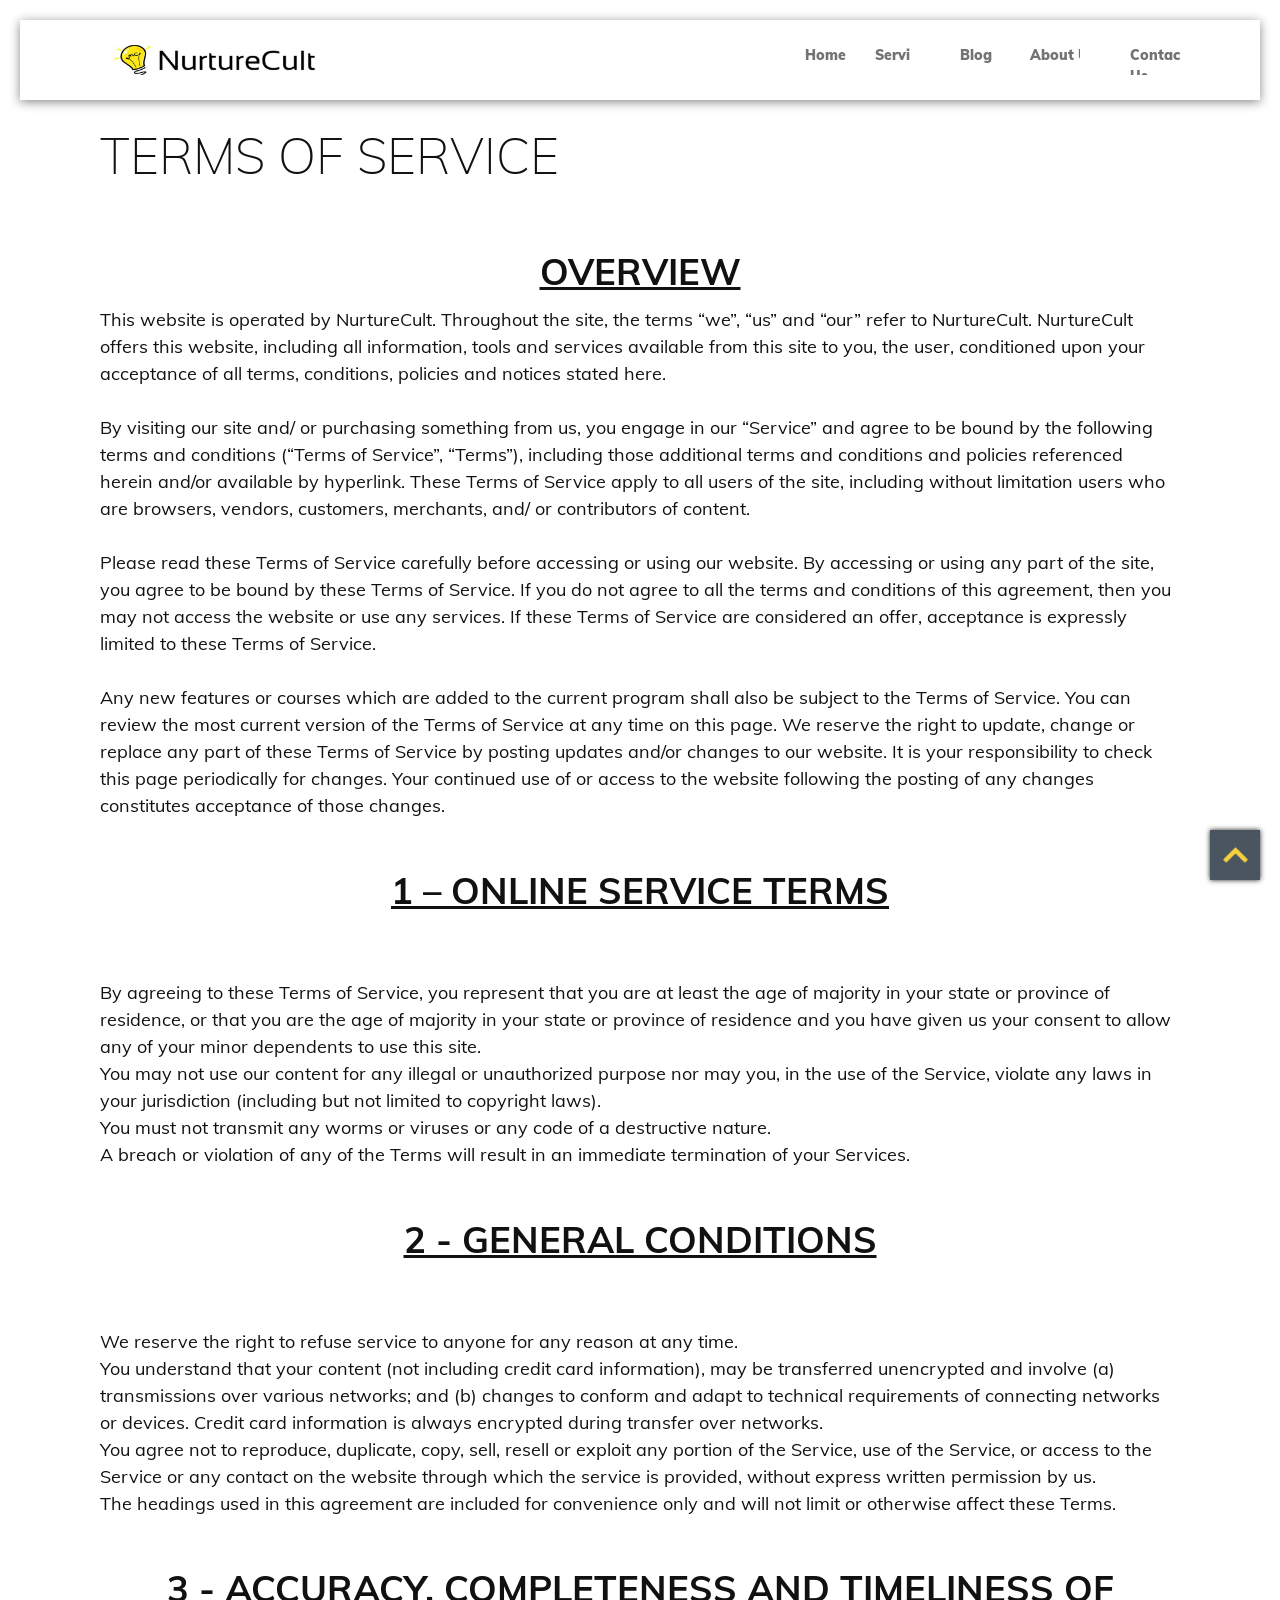
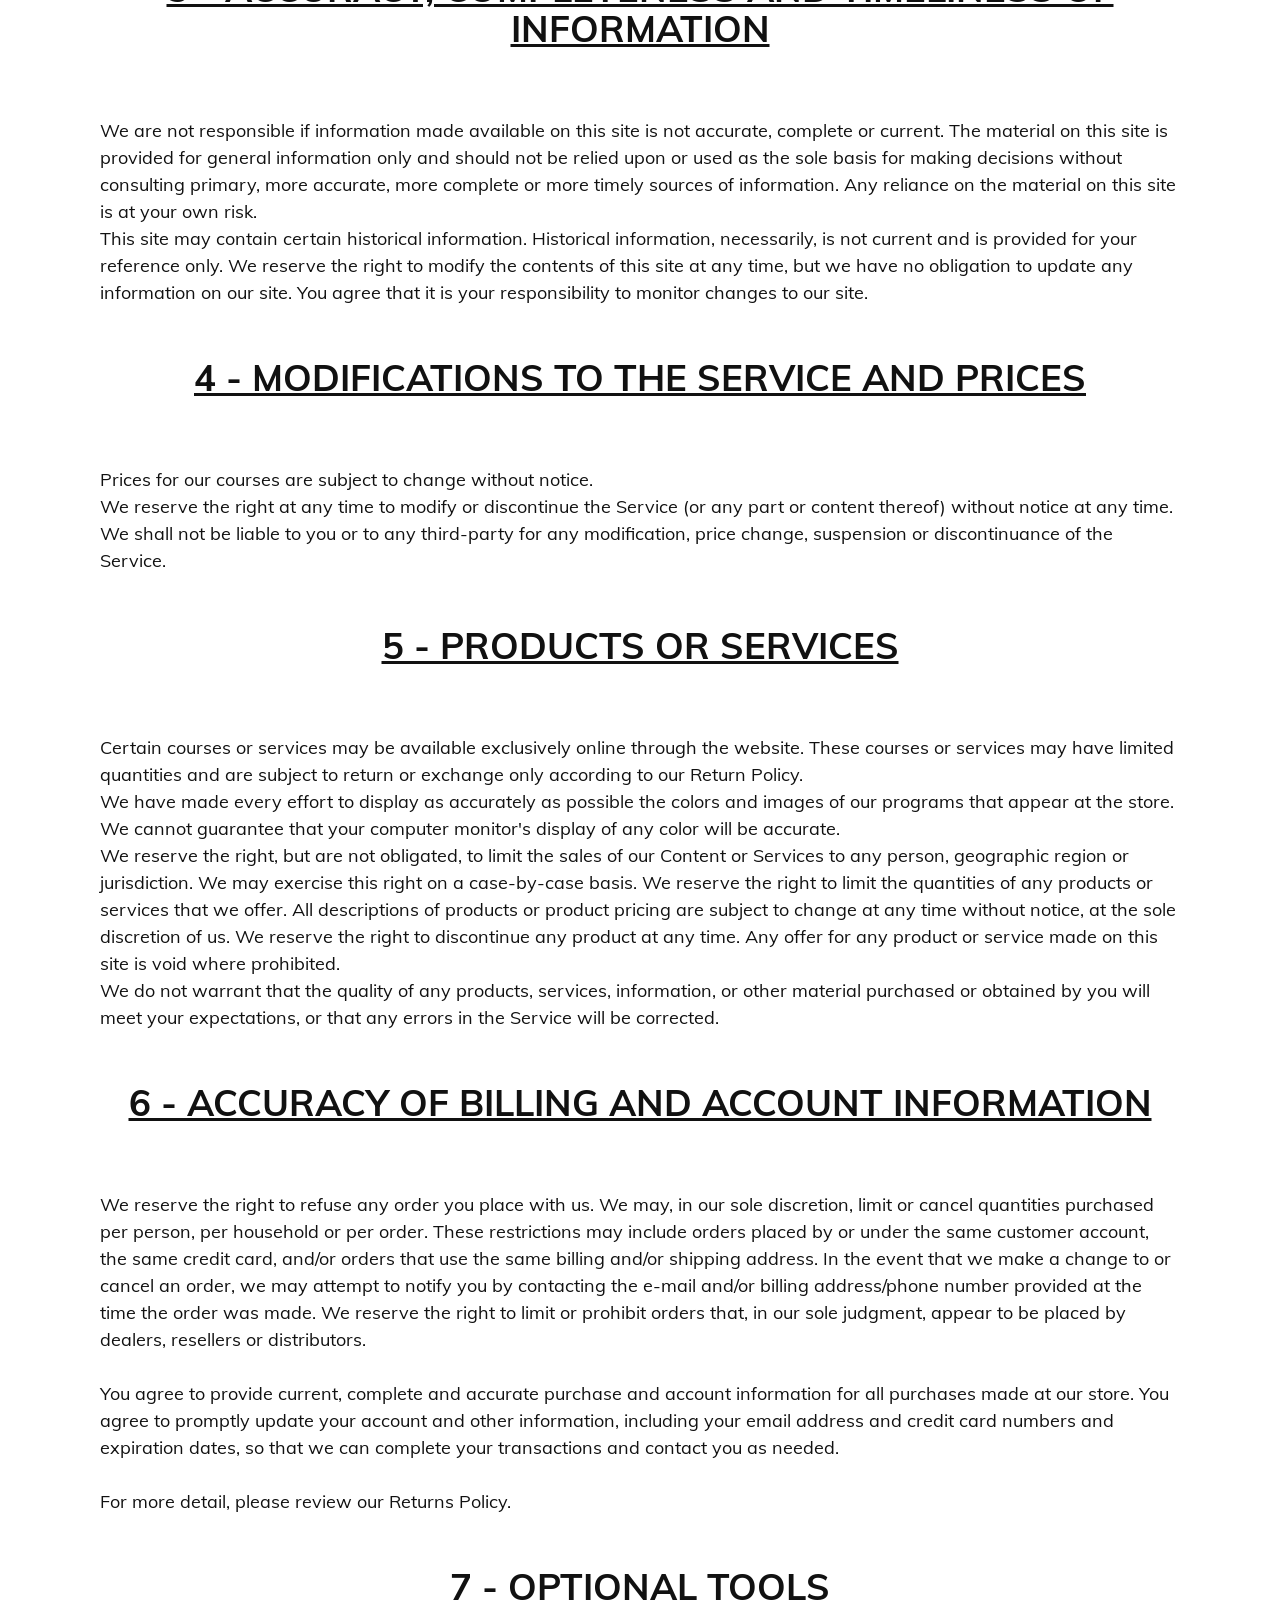
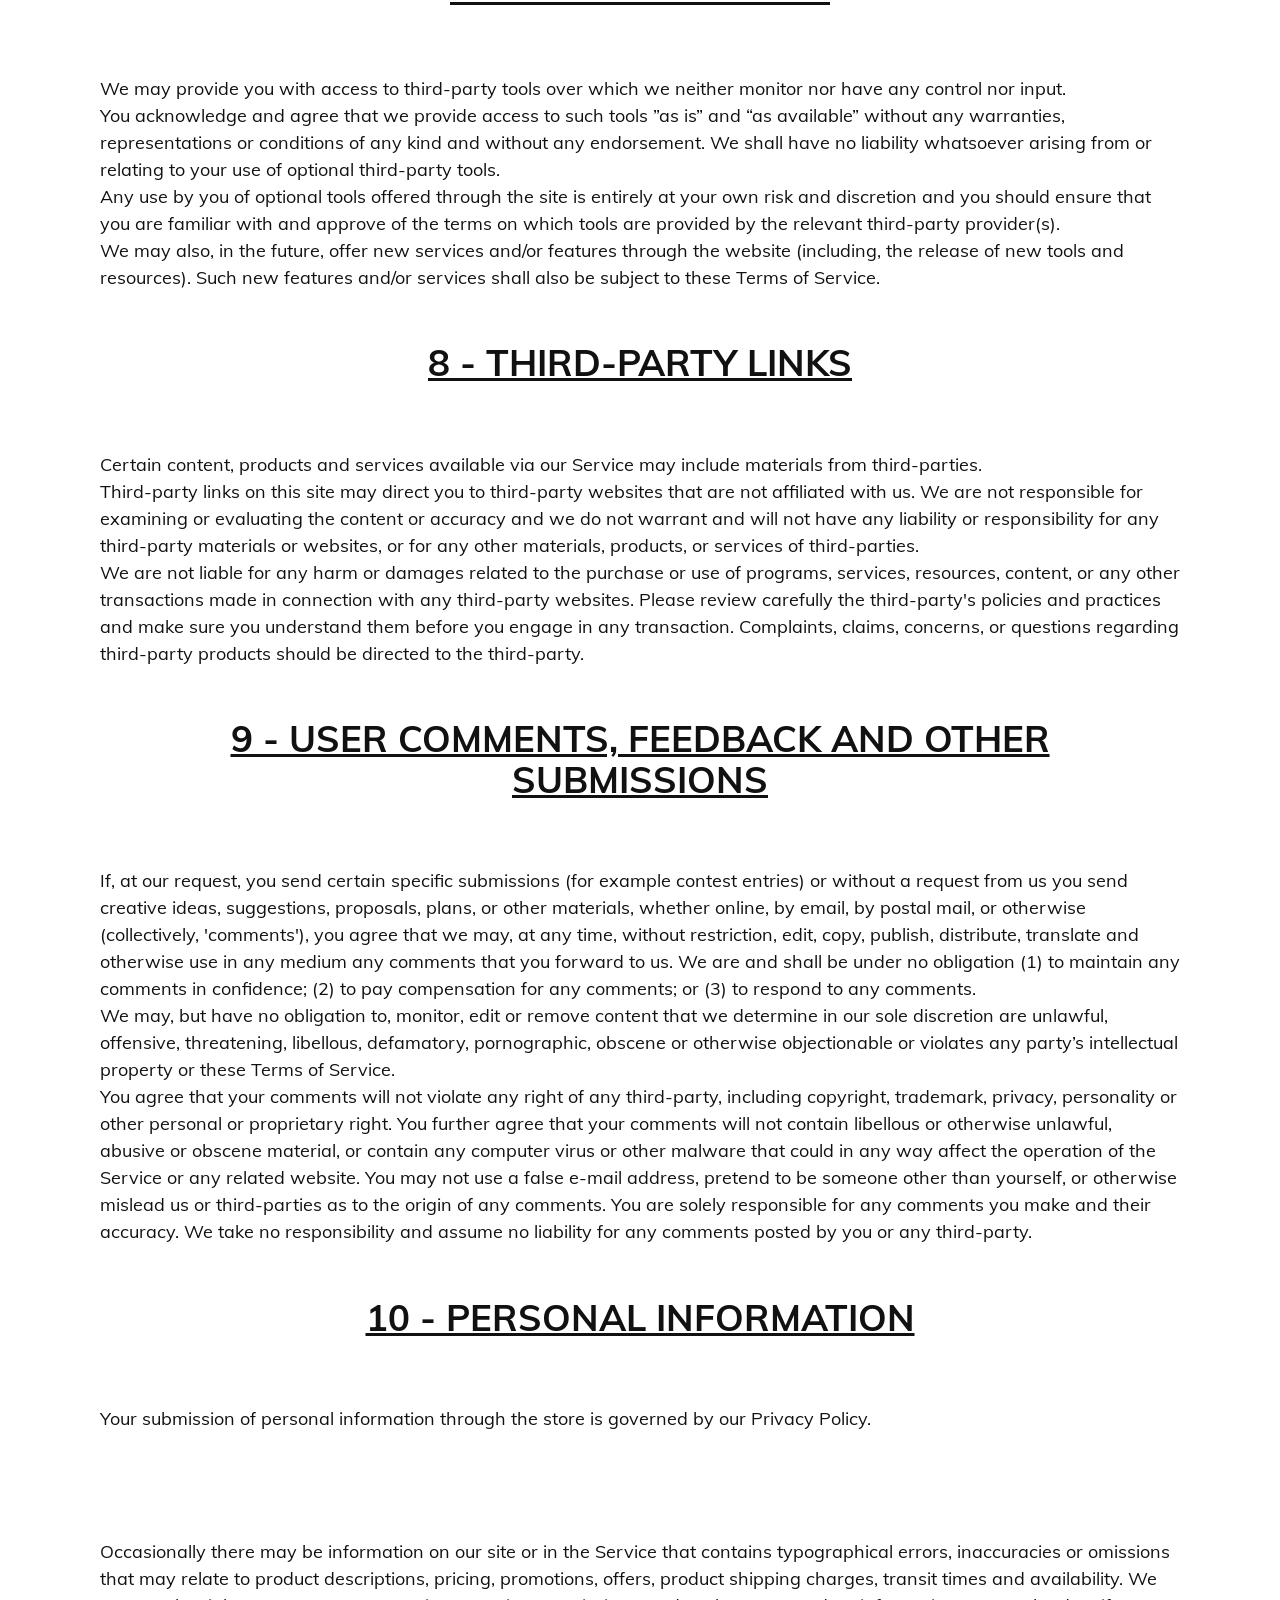
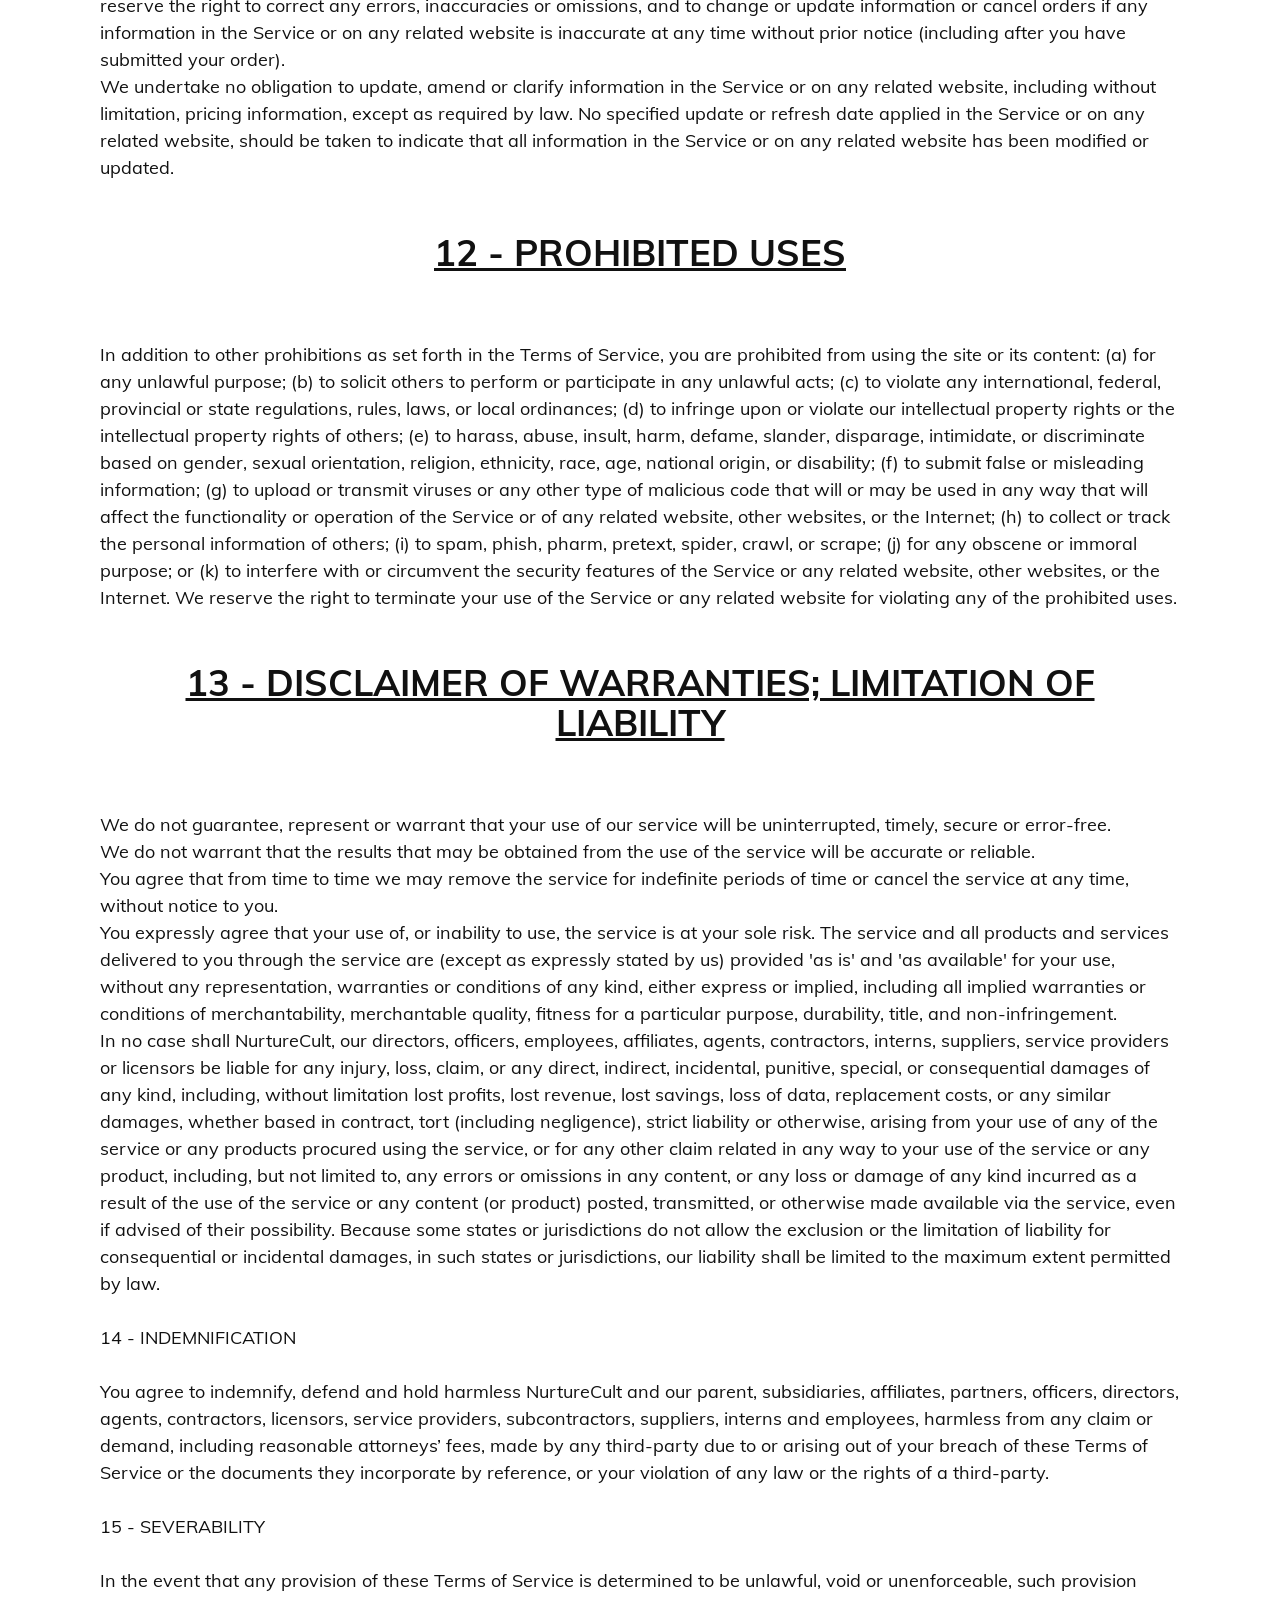
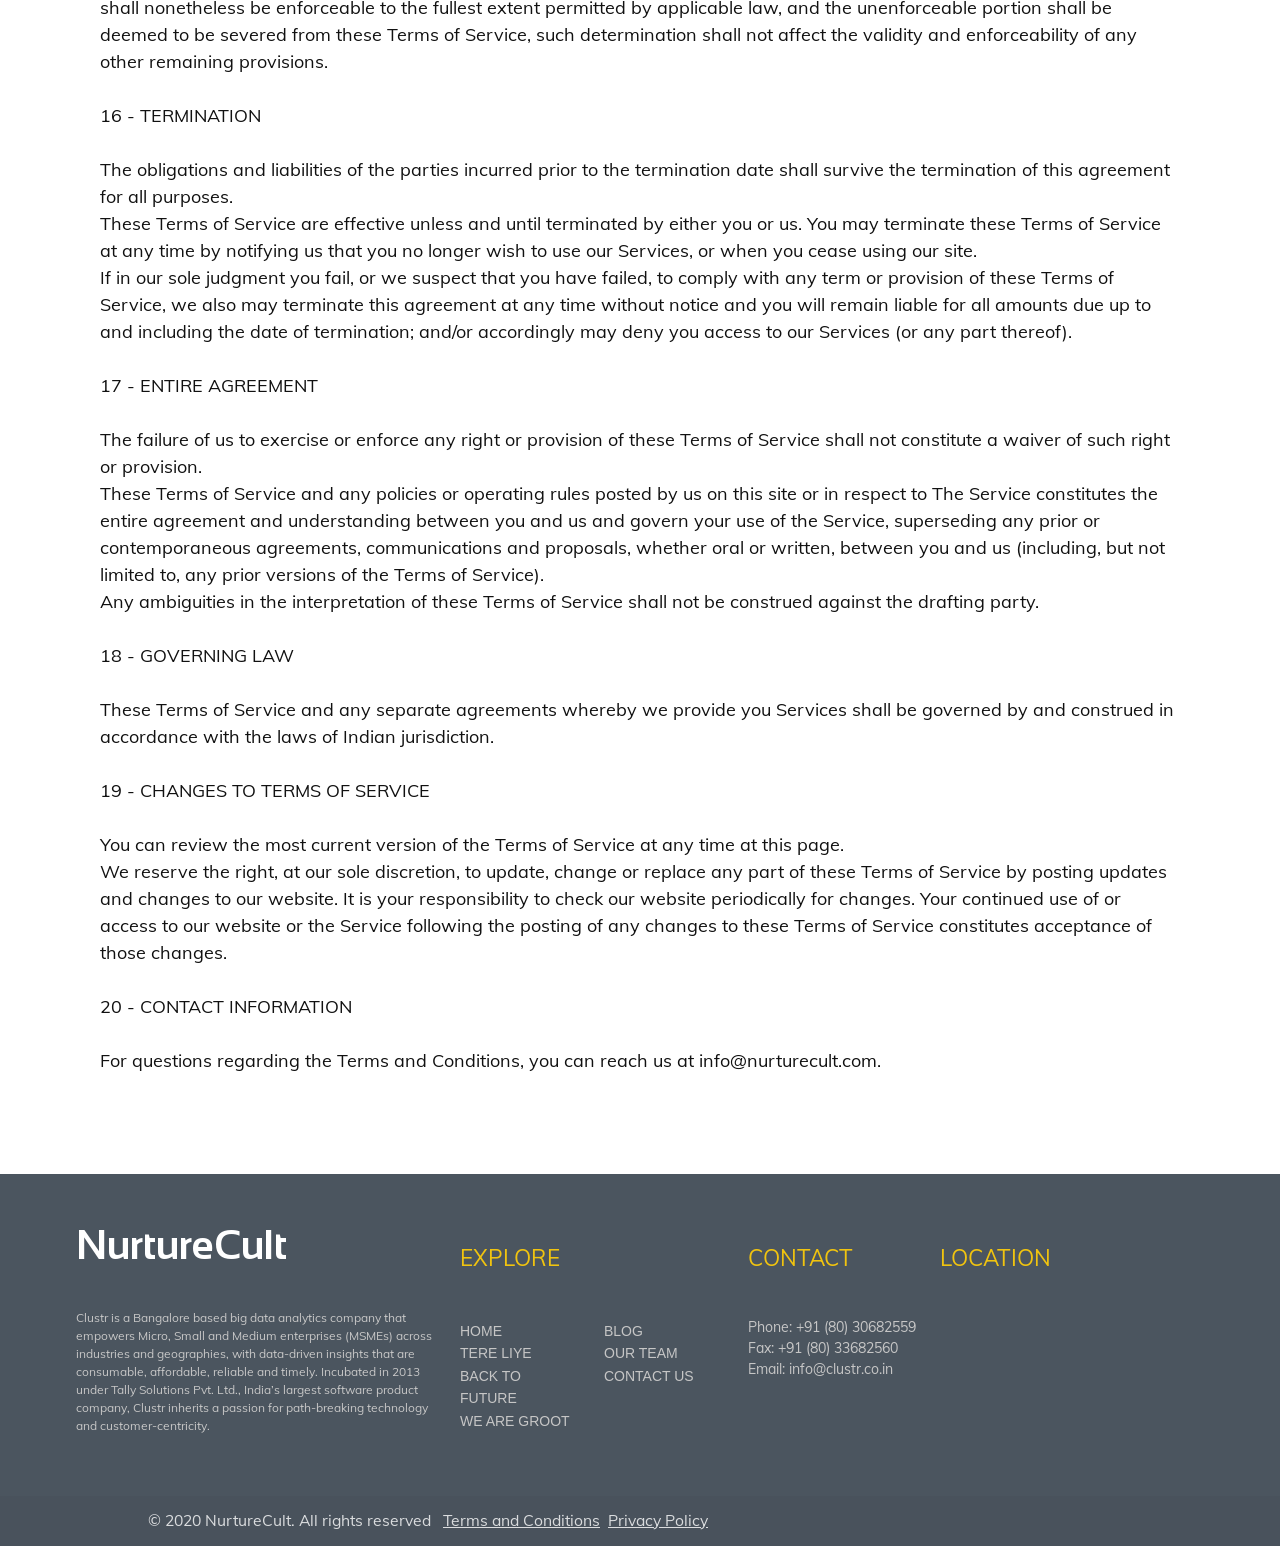
<file: T&Ccc.html>
<!DOCTYPE html>
 <html>
   <head>
     <!--Import Google Icon Font-->
     <link rel="stylesheet" href="https://cdnjs.cloudflare.com/ajax/libs/materialize/1.0.0/css/materialize.min.css">
     

	 <link rel="stylesheet" href="https://cdnjs.cloudflare.com/ajax/libs/font-awesome/4.7.0/css/font-awesome.min.css">

     <!-- Compiled and minified CSS -->
    <link rel="stylesheet" href="https://cdnjs.cloudflare.com/ajax/libs/materialize/1.0.0/css/materialize.min.css">
	 
	<!-- CSS -->
    <link href="css/custom.css" rel="stylesheet">

    <!-- Font Awesome -->
    <link href="https://maxcdn.bootstrapcdn.com/font-awesome/4.7.0/css/font-awesome.min.css" rel="stylesheet">
     <!--Import Google Icon Font-->
     <link rel="stylesheet" href="https://cdnjs.cloudflare.com/ajax/libs/materialize/1.0.0/css/materialize.min.css">
	
	<link rel="stylesheet" href="https://cdnjs.cloudflare.com/ajax/libs/font-awesome/4.7.0/css/font-awesome.min.css">
	
	
     <!-- Compiled and minified CSS -->
    <link rel="stylesheet" href="https://cdnjs.cloudflare.com/ajax/libs/materialize/1.0.0/css/materialize.min.css">
	 
	 <!--Import icons-->
	 <link href="https://fonts.googleapis.com/icon?family=Material+Icons" rel="stylesheet">
	 <link href="https://fonts.googleapis.com/css2?family=Yanone+Kaffeesatz&display=swap" rel="stylesheet">
	 <link href="https://fonts.googleapis.com/css2?family=Ubuntu:wght@300&display=swap" rel="stylesheet">
	 <link href="https://fonts.googleapis.com/css2?family=Raleway:wght@300&display=swap" rel="stylesheet">
	 <link href="https://fonts.googleapis.com/css2?family=Indie+Flower&display=swap" rel="stylesheet">
	 <link href="https://fonts.googleapis.com/css2?family=Oswald&display=swap" rel="stylesheet">
     <!--Let browser know website is optimized for mobile-->
     <meta name="viewport" content="width=device-width, height=device-height, initial-scale=1.0, user-scalable=yes">
	 <link rel="stylesheet" href="header.css">
	 <link rel="shortcut icon" href="../favicon.ico"> 
	 <link rel="stylesheet" type="text/css" href="css/default.css" />
	 <link rel="stylesheet" type="text/css" href="css/component.css" />
	 <script src="js/modernizr.custom.js"></script>
	 <!-- jquery -->
	<script src="jquery.min.js"></script>
	<script src="jquery.hover3d.js"></script>
	<link rel="stylesheet" href="style.css">
	<script>
		function expand1(){
			document.getElementById("linkcont1").style.overflow = "visible";
		  }
		  function deExpand1(){
			document.getElementById("linkcont1").style.overflow = "hidden";
		  }
		function expand(){
			document.getElementById("linkcont").style.overflow = "visible";
		  }
		  function deExpand(){
			document.getElementById("linkcont").style.overflow = "hidden";
		  }
	</script>
	<style>
		html{
			scroll-behavior: smooth;
		}
		body {
            font-family: proxima-nova,sans-serif;
			color:rgb(17, 17, 17);
			height: min-content;
			
			
		}
		body *{
			transition: 0.7s cubic-bezier(0.39, 0.575, 0.565, 1);
			font-family: font;
		}
		a{
			color: black;
		}
		@font-face {
			font-family: font;
			src: url(font.ttf);
		}
		@font-face {
			font-family: sansa;
			src: url(Sansation-Bold.ttf);
		}
		@font-face {
			font-family: adam;
			src: url(ADAM.CG\ PRO.otf);
		}
		@font-face {
			font-family: anson;
			src: url(anson-regular-webfont.ttf);
		}
		@font-face {
			font-family: komoda;
			src: url(Komoda.otf);
		}
		@font-face {
			font-family: goth;
			src: url(league-gothic-master/LeagueGothic-CondensedRegular.otf);
		}
		.navbar-fixed{
			background-color: rgba(255, 255, 255, 1);
			font-weight: 700;
			position: fixed;
			top: 0px;
			width: 100%;
			z-index: 1000;
			transition: none;
		}
		.navbar-fixed *{
			transition: none;
		}

		.hovercont{
			width: 100%;
			min-height: 70vh;
			height: fit-content;
			display: flex;
			flex-flow: row wrap;
			justify-content: center;
			align-items: center;
			margin: 0px;
		}
		.car-cont{
			width:fit-content;
			height:fit-content;
		}
		.screen{
			height: max-content;
			max-height: 1000px;
			width: 100%;
			display: flex;
			justify-content: center;
			align-items: center;
			text-align: center;
			
			margin-top: 30px;
			padding-bottom: 40px;
			flex-flow: column nowrap;
		}
		.screen2{
			height: max-content;
			max-height: 1000px;
			height: 600px;
			width: 100%;
			display: flex;
			justify-content: center;
			align-items: center;
			text-align: center;
			margin-top: 30px;
			padding-bottom: 40px;
			flex-flow: column nowrap;
		}
		.screen:nth-child(2){
			flex-flow: row;
		}
		#ourteam{
			height: 600px;
		}
		
		.writingspace{
			display: flex;
			width: 90%;
			max-width: 1200px;
			height:40%;
			padding: 0px;
			justify-content: center;
			transition: 0.7s cubic-bezier(0.39, 0.575, 0.565, 1);

		}
		.writingspace *{
			transition: 0.4s cubic-bezier(0.39, 0.575, 0.565, 1);
		}
		.writeups{
			display: flex;
			flex-flow: column;
			position: absolute;
			opacity: 0;
			width: 70%;
			height: 20%;
			justify-content: space-around;
			align-items: center;
		}
		
		.facesCont{
			display: flex;
			width: 100%;
			height:30%;
			justify-content: center;
			align-items: center;
		}
		.face{
			width: 50px;
			
			height: 50px;
			background-color: grey;
			margin: 10px;
			opacity: 0.5;
			border-radius: 50px;
			box-shadow: 0px 0px 3px 1px black;
			transition: 0.5s cubic-bezier(0.39, 0.575, 0.565, 1);

		}
		.stitle{
			width: 70%;
			margin-bottom: 30px;
			display: flex;
			justify-content: center;
			
		}
		.scont{
			opacity: 0;
			height: 600px;
		}
		

		.hovers{
			width: 32vw;
			height: 25vw;
			min-height: 200px;
			min-width: 200px;	
			text-align: center;
			display: flex;
			justify-content: center;
			align-items: center;
			color: white;

			align-items: center;
		}
		.hovers a{
			height: 80%;
			width: 80%;
			background-image: url(test.jpg);
			background-position: center;
			background-size: cover;
			background-color: #7b53c1;
			text-align: center;
			display: flex;
			justify-content: center;
			align-items: center;
		}

		.vcenter {
			margin: 0;
			position: relative;
			top: 45%;
			left: 50%;
			-ms-transform: translate(-50%, -50%);
			transform: translate(-50%, -50%);
		}
		.row1{
			display: flex;
			height: 100%;
			min-width: 100%;
			flex-flow: row wrap;
			justify-content: space-around;
			align-items: flex-start;
			transition: 0.7s cubic-bezier(0.39, 0.575, 0.565, 1);
		}
		
		.imgcont:hover{
			transform: scale(1.1);
		}
		.imagecont{
			opacity: 0;
			transition: 0.7s cubic-bezier(0.39, 0.575, 0.565, 1);
		}
		.wrapper{
			display: flex;
			flex-flow: column;
			max-width: 400px;
			justify-content: center;
			align-items: center;
		}
		.hover-in{
			transition: .3s ease-out;
		}
		.hover-out{
			transition: .3s ease-in;
		}
		.logoCont{
			padding:60px;
			display:flex; 
			flex-flow:row; 
			justify-content:space-between;
			background-color:rgba(211, 211, 211, 0.274)
		}
		.imgcont{
			width: 480px;
			height: 320px;
			border-radius: 10px;
			box-shadow: 0px 10px 30px 0px rgb(73, 73, 73);
			background-image: url(15766.jpg);
			background-size: cover;
			background-position: center;
		}
		.carousel{
			display: flex;
			justify-content: center;
			align-items: center;
			height: 400px;
			width: 100%;
			opacity: 0;
			transition: 0.7s cubic-bezier(0.39, 0.575, 0.565, 1);
		}
		
		.car-cont{
			display: flex;
			width:fit-content;
			justify-content: center;
			align-items: center;
		}
		video{
			border-radius: 10px;
			box-shadow: 0px 0px 20px 0px #302d1498;
			
		}

		.carEl{
			width: 340px;
			height: 320px;
			max-width: 340px;
			max-height: 320px;
			border-radius: 10px;
			box-shadow: 0px 0px 20px 3px lightgray;
			background-size: cover;
			background-position: center;
			transition: 0.7s cubic-bezier(0.39, 0.575, 0.565, 1);
		}
		#car1{
			background-image: url(jpg3.jpg);
			transform: translateX(100%);
			
		}
		#car2{
			background-image: url(jpg1.jpg);
			z-index: 100;		
		}
		#car3{
			background-image: url(jpg2.jpg);
			transform: translateX(-100%);
		
		}
		#car1,#car3{
			width: 280px;
			height: 210px;
		}
		.brand-logo{
			background-image: url(logo.jpg);
			background-position: center;
			background-size: cover;
		}
		#imgcont1{
			background-image: url(left.jpg);


		}
		.search{
			padding: 10px;
			margin: 10px;
			border-radius: 9px;
			text-align: center;
			color: white;
			width: fit-content;
			position: relative;
			background-color: #2ECC71;
			box-shadow: -2px 2px 5px 0px rgb(36, 36, 36);
			left: 100%;
			transform: translateX(-100%);
			
		
		}
		.search2{
			padding: 10px 20px;
			margin: 10px;
			border-radius: 400px;
			text-align: center;
			color: white;
			width: fit-content;
			display: flex;
			right: -100%;

			transform: translateX(-110%);
			bottom: 0px;
			font-weight: 900;
			position: relative;
			background-color: #2ECC71;
			box-shadow: -4px 4px 3px 0px rgba(23, 100, 28, 0.972);
			
		
		}
		.imgcont, .textcont{
			display: flex;
			flex-flow: column nowrap;
			justify-content: flex-start;
			transition: 0.4s cubic-bezier(0.39, 0.575, 0.565, 1);
			
		}
		.textcont{
			height: 540px;
		}
		.tcard{
			width: 240px;
			margin: 30px 50px;
			border-radius: 6px;
			height: 320px;
			border: 3px solid rgba(211, 211, 211, 0.5);
			overflow: hidden;
		}
		.tcard:hover{
			transform: scale(1.05);
			border: 1px solid rgba(211, 211, 211, 0.404);
			box-shadow: -2px 2px 20px 0px lightgray;
			padding-bottom: 20px;
		}
		.tscr1,.tscr2{
			width: 234px;
			height: 320px;
			display: flex;
			justify-content: center;
			position: absolute;
			align-items: center;
			justify-content: center;
			flex-flow: column;
		}
		.tscr2{
			opacity: 0;
		}
		.tface{
			background-color: #e9d6002c;
			width: 100%;
			height: 100%;
			margin-bottom: 30px;
			
		}
		.tname{
			z-index: -1;
			position:relative;
			top:-20px;

		}
		#linkcont1,#linkcont{
			width: 120px;
			padding: 0px 20px;
		}
		#linkcont1{
			width: 100px;
		}
		.dlinks{
			padding-top: 5px;
		}
		.textcont{
			width: 500px;
			text-align: left;
			margin: 80px;
			margin-top: 20px;
			opacity: 0px;
		}
		<!--  -->
		
		.card-cont{
			display: flex;
			flex-flow: column;
			height: min-content;
			align-items: center;
			padding-bottom: 40px;
		}
		.card-cont div{
			display: flex;
			flex-flow: row nowrap;
			padding: 30px;
			width: fit-content;
			
		}
		.hcard{
			min-width: 450px;
			height: 310px;
			border-radius: 10px;
			background-position: center;
			background-size: cover;
			margin: 10px;
			padding: 0px;
			transition: 0.5s cubic-bezier(0.39, 0.575, 0.565, 1);
			opacity: 0;
		}
		.hcard:hover .hcont{
			opacity: 1;
		}
		.hcont{
			background-color: rgba(0, 0, 0, 0.699);
			min-width:450px;
			min-height: 310px;
			display: flex;
			border-radius: 10px;
			margin: 0px;
			padding: 0px;
			flex-flow: column;
			justify-content: center;
			align-items: flex-start;
			color: white;
			opacity: 0;
			backdrop-filter: blur(1px);
		}
		.hcont div{
			display: flex;
		}
		
		.hcard:nth-child(2){
			transform: translateX(-330px);
		}
		.hcard:nth-child(3){
			transform: translateX(-660px);
		}
		.logo{
			font-weight: 700;
			opacity: 0.6;
			transition: 0.5s ease;
			padding:10px;
			width:280px;
			height: 70px;
			text-align:center;
			font-size:1em;
			font-family: adam;
		}
		
		.logo:hover{
			opacity: 1;
			color: #F1C40F;
			text-shadow: 0px 0px 4px #ffea0054;
		}
		.logos{
			width:100%;
			display:flex;
			flex-flow:row;
			justify-content:flex-end;
			align-items:center
		}

		#personal,#coll,#mission,#teaam,#career,#tteam,#newtxt{
			border-right: 2px solid black;
			width: fit-content;
			align-self: center;
			animation: blink-caret .75s step-end infinite;
			opacity: 1;
		}

		
		  /* The typewriter cursor effect */
		  @keyframes blink-caret {
			from, to { border-color: transparent }
			50% { border-color: black; }
		  }
		

		@media screen and (min-width: 760px) {
			.homeMain {
				height:680px;
			}
			.rentSafePara {
				line-height: 28px;
			}
			.links {
				padding: 0px 50px;
				display: flex;
				flex-flow: column;
				overflow: hidden;
				height: 30px;
				font-size: xx-small;
				background-color: #007bb5;
			}
			
			.footerSide {
				margin-top:80px;
				padding:10px;
				}
		}
		@media screen and (max-width: 760px) {
			.homeMain {
				height:330px;
			}
			.rentSafe {
				line-height: 28px;
				font-weight: 700;
				padding:30px;
				margin:0px;
			}
			.rentSafePara {
				line-height: 22px;
				padding:20px;
			}
			.para{
				opacity: 0;
			}
			.logoo{
				display:flex;
				flex-flow:column;
				width:100%;
				height:100%;
				align-items:baseline;
			}
		}
		.row{
			max-width: 1300px;
			display: flex;
			justify-content: center;
		}
		#careers{
			padding-bottom: 100px ;
		}
		
		
		.homeMain{
			display: flex;
			justify-content: center;
			align-items: center;
			flex-flow: column;
			height: 100vh;
			width: 100%;
			background-color: rgb(253, 252, 203);
			background-image: url(main.jpg);
			background-position: center;
			background-repeat: none;
			background-size: cover;
		}
		.footerLink {
			color: #C6C6C6;
			font-family: 'Maven Pro',sans-serif;
			font-size: 14px;
		}
		.fa {
		  padding: 15px;
		  font-size: 15px;
		  text-align: center;
		  text-decoration: none;
		  margin: 5px 10px;
		  border-radius: 50%;
		  color:black;
		  background-color: black;
		}

		.fa:hover {
			opacity: 0.7;
			color:#f4d03f;
		}
		.fa-facebook {
			background: #3B5998;
		}
		.fa-instagram {
			background: #125688;
		}
		.fa-linkedin {
			background: #007bb5;
		}
		.postSpace, .inputSpace{
			display: flex;
			box-sizing: border-box;
			width: 400px;
			flex-flow: column;
		}
		.inputSpace{
			width: 500px;
			margin-right: 100px;
		}


		.modal{
			border-radius: 10px;
		}
		
		.search{
			padding: 10px;
			margin: 10px;
			border-radius: 5px;
			text-align: center;
			color: white;
			font-size: medium;
			background-color: #2ECC71;
			box-shadow: -2px 2px 5px 0px rgb(36, 36, 36);
		
		}
		.infocont{
			display: flex;
			flex-flow: column nowrap;
			justify-content: space-between;
			padding: 50px 30px 30px 30px;
			
		}
		.modal-content{
			padding: 0px;
			
        }
        h4{
           text-align: center;
            text-decoration: underline;
            font-weight: 700;
            
        }
	</style>
	
	
	</head>

   <body > 	<!-- ourteam1(); for class writeups is removed -->
	   <div style="background-color: black;height:fit-content">
				<!-- <h2 style="text-align:center;color:black;position:relative;top:100px;"><i style="font-family:brush script mt;">Carving your Palm lines</i></h2>
				-->
			</div>
	<!-- NAVBAR HERE -->
   
		<!-- Dropdown Structure -->
		
		<!-- For PROGRAMS-->
		
		
		
		<div id="nav11" style="box-shadow: 0px 2px 10px #888888; font-size:1em">
			<div id="logo" onclick="videostop()" style="margin-left:40px;"></div>
			<div class="menu" style="font-family:Graphik,sans-serif;">
				<a href="index.html#homeMain" onmouseover="colorChange(this)" onmouseout="colorBack(this)" class="links">Home</a>
				<div class="links" id="linkcont1" onmouseover="expand1();" onmouseout="colorBack(this);deExpand1()" >
					<a class="dlinks" id="expand" onmouseover="colorChange(this)" onmouseout="colorBack(this)" >Services</a>
					<a href="index.html#menu2" class="dlinks" >Back to the future</a>
					<a href=" index.html#menu2" class="dlinks">Tere Liye</a>
					<a href="index.html#newcont" class="dlinks">We are gRoot</a>
				</div>
				<a href="blogPage.html" onmouseover="colorChange(this)" onmouseout="colorBack(this)" class="links">Blog</a>
				<div class="links" id="linkcont" onmouseover="expand();" onmouseout="colorBack(this);deExpand()" >
					<a class="dlinks" id="expand" onmouseover="colorChange(this);expand()" onmouseout="colorBack(this)" >About Us</a>
					<a href="index.html#ourmission" class="dlinks" >Our Mission</a>
					<a href=" index.html#teamcontmain" class="dlinks">Our Team</a>
					<!-- <a href="index.html#career" class="dlinks">Careers</a> -->
				</div>
				<a class="links" href="index.html#contactus"  onmouseover="colorChange(this)" onmouseout="colorBack(this)">Contact Us</a>
				
			</div>
		</div>
		
	<script>
		function colorChange(x) {
			x.style.color = "#F4D03F";
		}

		function colorBack(x) {
			x.style.color = "#737373";
		}
	</script>
	
	<ul class="sidenav" id="mobile-demo" >
		<li><a href="index.html">HOME</a></li>
		<li><a href="services.html" >SERVICES</a></li>
		<li><a href="blogPage.html">BLOG</a></li>
		<li><a href="#ourmission">MiSSION</a></li>
		<li><a href="index.html#ourteam">OUR TEAM</a></li>
		<!-- <li><a href="index#careers">CAREERS</a></li> -->
		<li><a href="collapsible.html">CONTACT US</a></li>
	</ul>
	</div>
	<a href="#homeMain" id="gotop"><div id="uparrow" onclick="gotop()"></div></a>

    <div style="padding: 100px;padding-top:100px;font-size:18px">
        

<h3 style="font-size: 50px;">TERMS OF SERVICE</h3>
<br>


<h4 >OVERVIEW</h4>


This website is operated by NurtureCult. Throughout the site, the terms “we”, “us” and “our” refer to NurtureCult. NurtureCult offers this website, including all information, tools and services available from this site to you, the user, conditioned upon your acceptance of all terms, conditions, policies and notices stated here. <br>
<br>

By visiting our site and/ or purchasing something from us, you engage in our “Service” and agree to be bound by the following terms and conditions (“Terms of Service”, “Terms”), including those additional terms and conditions and policies referenced herein and/or available by hyperlink. These Terms of Service apply to all users of the site, including without limitation users who are browsers, vendors, customers, merchants, and/ or contributors of content. <br>
<br>

Please read these Terms of Service carefully before accessing or using our website. By accessing or using any part of the site, you agree to be bound by these Terms of Service. If you do not agree to all the terms and conditions of this agreement, then you may not access the website or use any services. If these Terms of Service are considered an offer, acceptance is expressly limited to these Terms of Service. <br>
<br>

Any new features or courses which are added to the current program shall also be subject to the Terms of Service. You can review the most current version of the Terms of Service at any time on this page. We reserve the right to update, change or replace any part of these Terms of Service by posting updates and/or changes to our website. It is your responsibility to check this page periodically for changes. Your continued use of or access to the website following the posting of any changes constitutes acceptance of those changes. <br>
<br>
  <h4>1 – ONLINE SERVICE TERMS</h4>
<br>
<br>
By agreeing to these Terms of Service, you represent that you are at least the age of majority in your state or province of residence, or that you are the age of majority in your state or province of residence and you have given us your consent to allow any of your minor dependents to use this site. <br>

You may not use our content for any illegal or unauthorized purpose nor may you, in the use of the Service, violate any laws in your jurisdiction (including but not limited to copyright laws). <br>

You must not transmit any worms or viruses or any code of a destructive nature. <br>

A breach or violation of any of the Terms will result in an immediate termination of your Services. <br>

<br>
  <h4>2 - GENERAL CONDITIONS</h4>
<br>
<br>

We reserve the right to refuse service to anyone for any reason at any time. <br>

You understand that your content (not including credit card information), may be transferred unencrypted and involve (a) transmissions over various networks; and (b) changes to conform and adapt to technical requirements of connecting networks or devices. Credit card information is always encrypted during transfer over networks. <br>

You agree not to reproduce, duplicate, copy, sell, resell or exploit any portion of the Service, use of the Service, or access to the Service or any contact on the website through which the service is provided, without express written permission by us. <br>

The headings used in this agreement are included for convenience only and will not limit or otherwise affect these Terms.
<br>
<br>
  <h4>3 - ACCURACY, COMPLETENESS AND TIMELINESS OF INFORMATION</h4>
<br>
<br>
We are not responsible if information made available on this site is not accurate, complete or current. The material on this site is provided for general information only and should not be relied upon or used as the sole basis for making decisions without consulting primary, more accurate, more complete or more timely sources of information. Any reliance on the material on this site is at your own risk.
<br>
This site may contain certain historical information. Historical information, necessarily, is not current and is provided for your reference only. We reserve the right to modify the contents of this site at any time, but we have no obligation to update any information on our site. You agree that it is your responsibility to monitor changes to our site.
<br>
<br>
  <h4>4 - MODIFICATIONS TO THE SERVICE AND PRICES</h4>
<br>
<br>
Prices for our courses are subject to change without notice.
<br>
We reserve the right at any time to modify or discontinue the Service (or any part or content thereof) without notice at any time.
<br>
We shall not be liable to you or to any third-party for any modification, price change, suspension or discontinuance of the Service.
<br>
<br>
  <h4>5 - PRODUCTS OR SERVICES</h4>
<br>
<br>
Certain courses or services may be available exclusively online through the website. These courses or services may have limited quantities and are subject to return or exchange only according to our Return Policy.
<br>
We have made every effort to display as accurately as possible the colors and images of our programs that appear at the store. We cannot guarantee that your computer monitor's display of any color will be accurate.
<br>
We reserve the right, but are not obligated, to limit the sales of our Content or Services to any person, geographic region or jurisdiction. We may exercise this right on a case-by-case basis. We reserve the right to limit the quantities of any products or services that we offer. All descriptions of products or product pricing are subject to change at any time without notice, at the sole discretion of us. We reserve the right to discontinue any product at any time. Any offer for any product or service made on this site is void where prohibited.
<br>
We do not warrant that the quality of any products, services, information, or other material purchased or obtained by you will meet your expectations, or that any errors in the Service will be corrected.
<br>
<br>
 <h4> 6 - ACCURACY OF BILLING AND ACCOUNT INFORMATION</h4>
<br>
<br>
We reserve the right to refuse any order you place with us. We may, in our sole discretion, limit or cancel quantities purchased per person, per household or per order. These restrictions may include orders placed by or under the same customer account, the same credit card, and/or orders that use the same billing and/or shipping address. In the event that we make a change to or cancel an order, we may attempt to notify you by contacting the e-mail and/or billing address/phone number provided at the time the order was made. We reserve the right to limit or prohibit orders that, in our sole judgment, appear to be placed by dealers, resellers or distributors.
<br>
<br>
You agree to provide current, complete and accurate purchase and account information for all purchases made at our store. You agree to promptly update your account and other information, including your email address and credit card numbers and expiration dates, so that we can complete your transactions and contact you as needed.
<br>
<br>
For more detail, please review our Returns Policy.
<br>
<br>
  <h4>7 - OPTIONAL TOOLS</h4>
<br>
<br>
We may provide you with access to third-party tools over which we neither monitor nor have any control nor input.
<br>
You acknowledge and agree that we provide access to such tools ”as is” and “as available” without any warranties, representations or conditions of any kind and without any endorsement. We shall have no liability whatsoever arising from or relating to your use of optional third-party tools.
<br>
Any use by you of optional tools offered through the site is entirely at your own risk and discretion and you should ensure that you are familiar with and approve of the terms on which tools are provided by the relevant third-party provider(s).
<br>
We may also, in the future, offer new services and/or features through the website (including, the release of new tools and resources). Such new features and/or services shall also be subject to these Terms of Service.
<br>
<br>
 <h4> 8 - THIRD-PARTY LINKS</h4>
<br>
<br>
Certain content, products and services available via our Service may include materials from third-parties.
<br>
Third-party links on this site may direct you to third-party websites that are not affiliated with us. We are not responsible for examining or evaluating the content or accuracy and we do not warrant and will not have any liability or responsibility for any third-party materials or websites, or for any other materials, products, or services of third-parties.
<br>
We are not liable for any harm or damages related to the purchase or use of programs, services, resources, content, or any other transactions made in connection with any third-party websites. Please review carefully the third-party's policies and practices and make sure you understand them before you engage in any transaction. Complaints, claims, concerns, or questions regarding third-party products should be directed to the third-party.
<br>
<br>
  <h4>9 - USER COMMENTS, FEEDBACK AND OTHER SUBMISSIONS</h4>
<br>
<br>
If, at our request, you send certain specific submissions (for example contest entries) or without a request from us you send creative ideas, suggestions, proposals, plans, or other materials, whether online, by email, by postal mail, or otherwise (collectively, 'comments'), you agree that we may, at any time, without restriction, edit, copy, publish, distribute, translate and otherwise use in any medium any comments that you forward to us. We are and shall be under no obligation (1) to maintain any comments in confidence; (2) to pay compensation for any comments; or (3) to respond to any comments.
<br>
We may, but have no obligation to, monitor, edit or remove content that we determine in our sole discretion are unlawful, offensive, threatening, libellous, defamatory, pornographic, obscene or otherwise objectionable or violates any party’s intellectual property or these Terms of Service.
<br>
You agree that your comments will not violate any right of any third-party, including copyright, trademark, privacy, personality or other personal or proprietary right. You further agree that your comments will not contain libellous or otherwise unlawful, abusive or obscene material, or contain any computer virus or other malware that could in any way affect the operation of the Service or any related website. You may not use a false e-mail address, pretend to be someone other than yourself, or otherwise mislead us or third-parties as to the origin of any comments. You are solely responsible for any comments you make and their accuracy. We take no responsibility and assume no liability for any comments posted by you or any third-party.
<br>
<br>
  <h4>10 - PERSONAL INFORMATION</h4>
<br>
<br>
Your submission of personal information through the store is governed by our Privacy Policy. 
<br>
<br>
  <h4></h4>
<br>
<br>
Occasionally there may be information on our site or in the Service that contains typographical errors, inaccuracies or omissions that may relate to product descriptions, pricing, promotions, offers, product shipping charges, transit times and availability. We reserve the right to correct any errors, inaccuracies or omissions, and to change or update information or cancel orders if any information in the Service or on any related website is inaccurate at any time without prior notice (including after you have submitted your order).
<br>
We undertake no obligation to update, amend or clarify information in the Service or on any related website, including without limitation, pricing information, except as required by law. No specified update or refresh date applied in the Service or on any related website, should be taken to indicate that all information in the Service or on any related website has been modified or updated.
<br>
<br>
  <h4>12 - PROHIBITED USES</h4>
<br>
<br>
In addition to other prohibitions as set forth in the Terms of Service, you are prohibited from using the site or its content: (a) for any unlawful purpose; (b) to solicit others to perform or participate in any unlawful acts; (c) to violate any international, federal, provincial or state regulations, rules, laws, or local ordinances; (d) to infringe upon or violate our intellectual property rights or the intellectual property rights of others; (e) to harass, abuse, insult, harm, defame, slander, disparage, intimidate, or discriminate based on gender, sexual orientation, religion, ethnicity, race, age, national origin, or disability; (f) to submit false or misleading information; (g) to upload or transmit viruses or any other type of malicious code that will or may be used in any way that will affect the functionality or operation of the Service or of any related website, other websites, or the Internet; (h) to collect or track the personal information of others; (i) to spam, phish, pharm, pretext, spider, crawl, or scrape; (j) for any obscene or immoral purpose; or (k) to interfere with or circumvent the security features of the Service or any related website, other websites, or the Internet. We reserve the right to terminate your use of the Service or any related website for violating any of the prohibited uses.
<br>
<br>
  <h4>13 - DISCLAIMER OF WARRANTIES; LIMITATION OF LIABILITY</h4>
<br>
<br>
We do not guarantee, represent or warrant that your use of our service will be uninterrupted, timely, secure or error-free.
<br>
We do not warrant that the results that may be obtained from the use of the service will be accurate or reliable.
<br>
You agree that from time to time we may remove the service for indefinite periods of time or cancel the service at any time, without notice to you.
<br>
You expressly agree that your use of, or inability to use, the service is at your sole risk. The service and all products and services delivered to you through the service are (except as expressly stated by us) provided 'as is' and 'as available' for your use, without any representation, warranties or conditions of any kind, either express or implied, including all implied warranties or conditions of merchantability, merchantable quality, fitness for a particular purpose, durability, title, and non-infringement.
<br>
In no case shall NurtureCult, our directors, officers, employees, affiliates, agents, contractors, interns, suppliers, service providers or licensors be liable for any injury, loss, claim, or any direct, indirect, incidental, punitive, special, or consequential damages of any kind, including, without limitation lost profits, lost revenue, lost savings, loss of data, replacement costs, or any similar damages, whether based in contract, tort (including negligence), strict liability or otherwise, arising from your use of any of the service or any products procured using the service, or for any other claim related in any way to your use of the service or any product, including, but not limited to, any errors or omissions in any content, or any loss or damage of any kind incurred as a result of the use of the service or any content (or product) posted, transmitted, or otherwise made available via the service, even if advised of their possibility. Because some states or jurisdictions do not allow the exclusion or the limitation of liability for consequential or incidental damages, in such states or jurisdictions, our liability shall be limited to the maximum extent permitted by law.
<br>
<br>
  14 - INDEMNIFICATION
<br>
<br>
You agree to indemnify, defend and hold harmless NurtureCult and our parent, subsidiaries, affiliates, partners, officers, directors, agents, contractors, licensors, service providers, subcontractors, suppliers, interns and employees, harmless from any claim or demand, including reasonable attorneys’ fees, made by any third-party due to or arising out of your breach of these Terms of Service or the documents they incorporate by reference, or your violation of any law or the rights of a third-party.
<br>
<br>
  15 - SEVERABILITY
<br>
<br>
In the event that any provision of these Terms of Service is determined to be unlawful, void or unenforceable, such provision shall nonetheless be enforceable to the fullest extent permitted by applicable law, and the unenforceable portion shall be deemed to be severed from these Terms of Service, such determination shall not affect the validity and enforceability of any other remaining provisions.
<br>
<br>
  16 - TERMINATION
<br>
<br>
The obligations and liabilities of the parties incurred prior to the termination date shall survive the termination of this agreement for all purposes.
<br>
These Terms of Service are effective unless and until terminated by either you or us. You may terminate these Terms of Service at any time by notifying us that you no longer wish to use our Services, or when you cease using our site.
<br>
If in our sole judgment you fail, or we suspect that you have failed, to comply with any term or provision of these Terms of Service, we also may terminate this agreement at any time without notice and you will remain liable for all amounts due up to and including the date of termination; and/or accordingly may deny you access to our Services (or any part thereof).
<br>
<br>
  17 - ENTIRE AGREEMENT
<br>
<br>
The failure of us to exercise or enforce any right or provision of these Terms of Service shall not constitute a waiver of such right or provision.
<br>
These Terms of Service and any policies or operating rules posted by us on this site or in respect to The Service constitutes the entire agreement and understanding between you and us and govern your use of the Service, superseding any prior or contemporaneous agreements, communications and proposals, whether oral or written, between you and us (including, but not limited to, any prior versions of the Terms of Service).
<br>
Any ambiguities in the interpretation of these Terms of Service shall not be construed against the drafting party.
<br>
<br>
  18 - GOVERNING LAW
<br>
<br>
These Terms of Service and any separate agreements whereby we provide you Services shall be governed by and construed in accordance with the laws of Indian jurisdiction.
<br>
<br>
  19 - CHANGES TO TERMS OF SERVICE
<br>
<br>
You can review the most current version of the Terms of Service at any time at this page.
<br>
We reserve the right, at our sole discretion, to update, change or replace any part of these Terms of Service by posting updates and changes to our website. It is your responsibility to check our website periodically for changes. Your continued use of or access to our website or the Service following the posting of any changes to these Terms of Service constitutes acceptance of those changes.
<br>
<br>
  20 - CONTACT INFORMATION 
<br>
<br>
For questions regarding the Terms and Conditions, you can reach us at info@nurturecult.com.
    <br>
    </div>

	<!-- Footer -->
	<footer class="page-footer" style="background-color:#4b555f">
          <div class="" style="width:90%;margin:auto;">
            <div class="row">
				<div class="col s12 m4" style="margin-top: 0px;">
					<h3 style="font-family: sansa;">NurtureCult</h3>

					<p style="color:#c6c6c6;font-size:12px;padding-top:25px">
						Clustr is a Bangalore based big data analytics company that empowers Micro, Small and Medium enterprises (MSMEs) across industries and geographies, with data-driven insights that are consumable, affordable, reliable and timely. Incubated in 2013 under Tally Solutions Pvt. Ltd., India’s largest software product company, Clustr inherits a passion for path-breaking technology and customer-centricity.
					</p>
				</div>
				<div class="col s12 m3 ">
					<p style="color:#F1C40F;padding-top:25px"> EXPLORE </p>
					<div class="row">
					<div class="col s6">
						<ul>
							<li><a class="footerLink" href="index.html#homeMain">HOME</a></li>
							<li><a class="footerLink" href="index.html#menu2">TERE LIYE</a></li>
							<li><a class="footerLink" href="index.html#menu2">BACK TO FUTURE</a></li>
							<li><a class="footerLink" href="index.html#newcont">WE ARE GROOT</a></li>
						</ul>
					</div>
					<div class="col s6">
						<ul>
							<li><a class="footerLink" href="index.html#teamcontmain">BLOG</a></li>
							<li><a class="footerLink" href="index.html#teamcontmain">OUR TEAM</a></li>
							<li><a class="footerLink" href="index.html#contactus">CONTACT US</a></li>
						</ul>
					</div>
					
					</div>
				</div>
				<div class="col s12 m2 ">
					<p style="color:#F1C40F;padding-top:25px"> CONTACT </p>
					<div class="row"></div>
					<p style="color:#c6c6c6;font-size:14px;"> Phone: +91 (80) 30682559
					Fax: +91 (80) 33682560
					Email: info@clustr.co.in
					</p>
				</div>
				<div class="col s12 m3 ">
					<p style="color:#F1C40F;padding-top:25px"> LOCATION </p>
					<div class="row"></div>
					<iframe src="https://www.google.com/maps/embed?pb=!1m18!1m12!1m3!1d3691.0183504509146!2d87.30905588130159!3d22.315145743045996!2m3!1f0!2f0!3f0!3m2!1i1024!2i768!4f13.1!3m3!1m2!1s0x3a1d440255555547%3A0x6f2f20dd0c0d6793!2sIndian%20Institute%20of%20Technology%20Kharagpur!5e0!3m2!1sen!2sin!4v1595808633224!5m2!1sen!2sin" width="300" style="border-radius: 5px;" height="150" frameborder="0" style="border:0;" allowfullscreen="" aria-hidden="false" tabindex="0"></iframe>
				</div>
				
            </div>
          </div>
          <div class="footer-copyright" style="padding:0px 60px;">
            
            <div style="display: flex;flex-flow:row;justify-content:centre">
				<div class="container" style="display:flex;font-size: 0.7em;width:840px;margin-left:88px">
					© 2020 NurtureCult. All rights reserved
					&nbsp;&nbsp; 
					<span style="text-decoration: underline;">Terms and Conditions</span>
					&nbsp;&nbsp; 
					<span style="text-decoration: underline;">Privacy Policy</span>
					</div>
					<div  style="display:flex;flex-flow:row nowrap;margin-right:180px">
						<div class="f-logos" ></div>
						<div class="f-logos" ></div>
						<div class="f-logos" ></div>
					</div>
					<div clas="container"style="display:flex;flex-flow:row nowrap;">
						<div class="f-logos" style="background-image:url(fb.jpg)"></div>
						<div class="f-logos" style="background-image:url(insta.jpg)"></div>
						<div class="f-logos" style="background-image:url(linkedin.jpg)"></div>
					</div>
			</div>
        </div>
    </footer>


	    <!--JavaScript at end of body for optimized loading-->
		<script src="https://cdnjs.cloudflare.com/ajax/libs/materialize/1.0.0/js/materialize.min.js"></script>
	
		<!-- Include jQuery -->
	
		<!-- Include Multislider -->
		<script src="js/multislider.min.js"></script>
	
		<!-- Initialize element with Multislider -->
		<script>

			function goleft(){
				document.getElementById("teamslider1").style.transform ="translateX(115px)";
				document.getElementById("firstcard").style.opacity ="1"
				document.getElementById("lastcard").style.opacity ="0"
			  }
			  function goright(){
				document.getElementById("teamslider1").style.transform ="translateX(-115px)";
				document.getElementById("lastcard").style.display ="flex"
				document.getElementById("firstcard").style.opacity ="0"
				document.getElementById("lastcard").style.opacity ="1"
			}

		</script>

     <!--JavaScript at end of body for optimized loading-->
    <script src="https://cdnjs.cloudflare.com/ajax/libs/materialize/1.0.0/js/materialize.min.js"></script>

	<script src="common.js"></script>
	
	</body>
 </html>
</file>
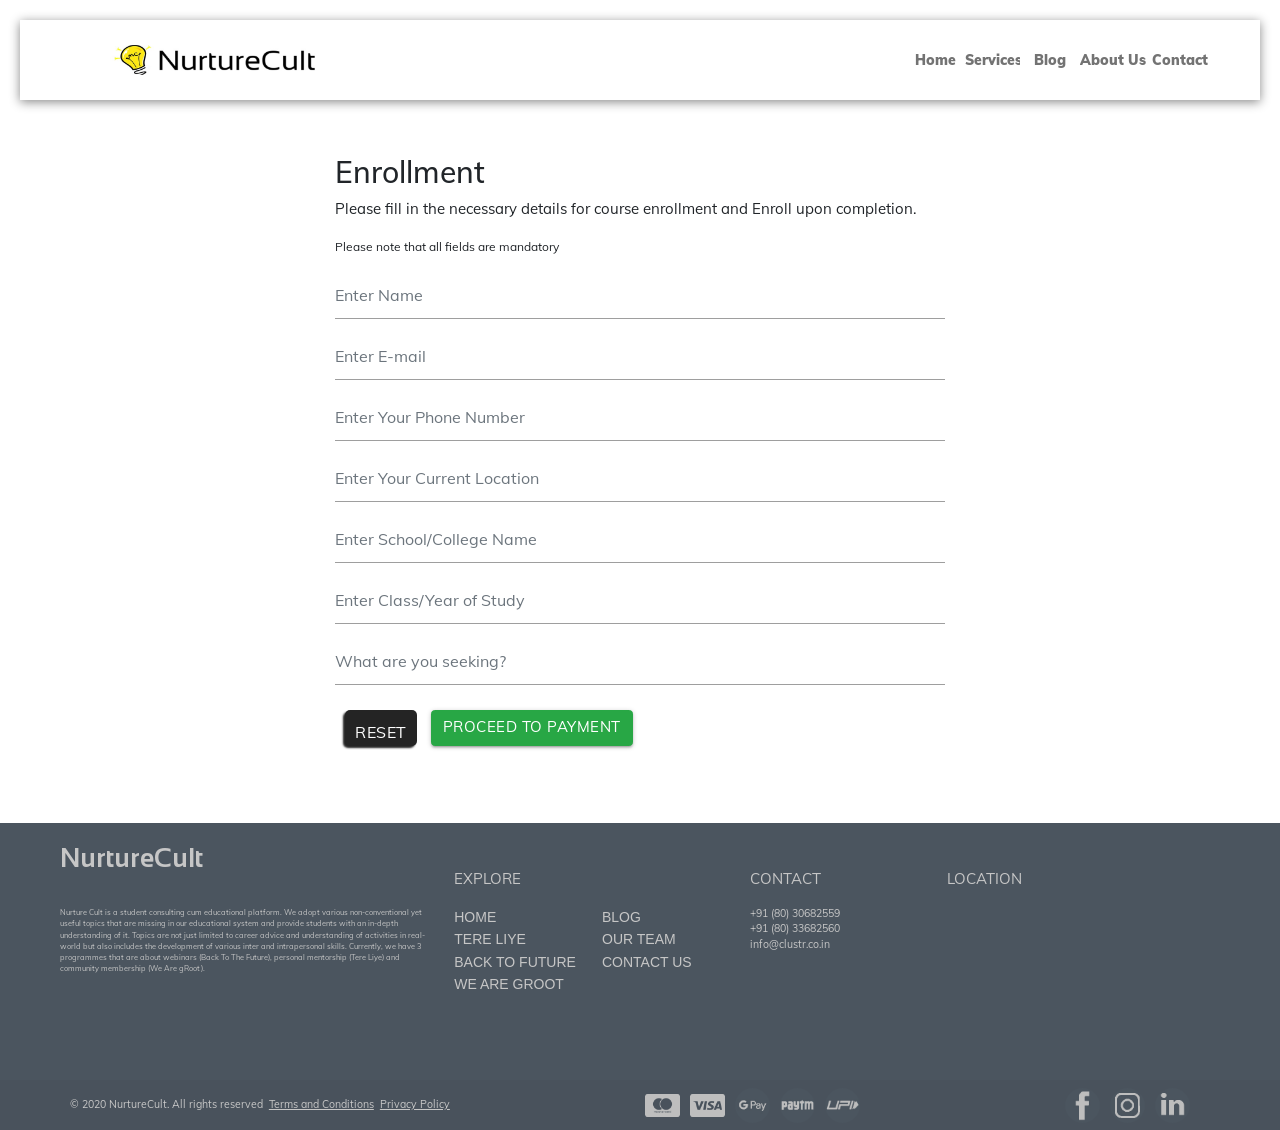
<file: tlPay.html>
<!DOCTYPE html>
<html lang="en">
<head>
  <title>Registration</title>
  <meta charset="utf-8">
  <meta name="viewport" content="width=device-width, initial-scale=1">
  <link rel="stylesheet" href="https://cdnjs.cloudflare.com/ajax/libs/materialize/1.0.0/css/materialize.min.css">
	 <link rel="stylesheet" href="header.css">
	 <link rel="stylesheet" href="footer.css">
  <link rel="stylesheet" href="https://maxcdn.bootstrapcdn.com/bootstrap/4.5.0/css/bootstrap.min.css">
  <script src="https://ajax.googleapis.com/ajax/libs/jquery/3.5.1/jquery.min.js"></script>
  <script src="https://cdnjs.cloudflare.com/ajax/libs/popper.js/1.16.0/umd/popper.min.js"></script>
  <script src="https://maxcdn.bootstrapcdn.com/bootstrap/4.5.0/js/bootstrap.min.js"></script>
  <script src="https://checkout.razorpay.com/v1/checkout.js"></script>
  
  <style>
    
    .container{
        width: 50%;
    }
    .search{
        padding: 10px;
        margin: 10px;
        border-radius: 5px;
        text-align: center;
        color: white;
        border: none;
        font-size: medium;
        background-color: rgb(36, 36, 36);
        box-shadow: -2px 2px 2px 0px rgb(36, 36, 36);
    
    }
    
    
  </style>
</head>
<body>
    <div class="navbar-fixed">
		
		
        <div id="nav11" style="box-shadow: 0px 2px 10px #888888;">
            <a href="index.html#homeMain" id="logo"  style="margin-left:40px;"></a>
            <div class="menu" style="font-family:Graphik,sans-serif;">
                <a href="index.html#homeMain"   class="links">Home</a>
                <div class="links" id="linkcont1" onmouseover="expand1();" onmouseout="deExpand1()" >
                    <a class="dlinks" id="expand"   >Services</a>
                    <a href="index.html#menu2" class="dlinks" >Back to the future</a>
                    <a href=" index.html#menu2" class="dlinks">Tere Liye</a>
                    <a href="index.html#newcont" class="dlinks">We are gRoot</a>
                </div>
                <a href="blogPage.html"   class="links">Blog</a>
                <div class="links" id="linkcont" onmouseover="expand();" onmouseout="deExpand()" >
                    <a class="dlinks" id="expand" onmouseover="expand()"  >About Us</a>
                    <a href="index.html#ourmission" class="dlinks" >Our Mission</a>
                    <a href=" index.html#teamcontmain" class="dlinks">Our Team</a>
                </div>
                <a class="links" href="index.html#contactus"   >Contact Us</a>
                <div class="hamburger" onclick="showrespmenu()"></div>
            </div>
            
        </div>
        <div class="resp-menu" style="width:100%;margin-top:80px;position:fixed">
            <a class="resp-link" href="index.html#homeMain">Home</a>
                <a class="resp-link" onclick="drop1()">Services</a>
                <a class="resp-link drop1"  href="index.html#btf">Back to the future</a>
                <a class="resp-link drop1"  href=" index.html#tl">Tere Liye</a>
                <a class="resp-link drop1"  href="index.html#wrgrt">We are gRoot</a>
                <a class="resp-link" href="blogPage.html">Blog</a>
                <a class="resp-link" onclick="drop2()">Know us</a>
                <a class="resp-link drop2"  href="index.html#aboutusrecog" >About Us</a>
                <a class="resp-link drop2"  href="index.html#ourmissionrecog">Our Mission</a>
                <a class="resp-link drop2"  href=" index.html#teamcontmain">Our Team</a>
                <a class="resp-link"   href="index.html#contactus">Contact Us</a>
        </div>
	</div>
<br><br><br><br>
 <div class="container"> 
     <h2>Enrollment</h2> 
     <p>Please fill in the necessary details for course enrollment and Enroll upon completion.</p>
     <p><small>Please note that all fields are mandatory</small></p>
     <form action="" class="needs-validation" id="regForm" novalidate>
     <div class="form-group"> 
     <input type="text" class="form-control" id="name" placeholder="Enter Name" name="name" required> 
     <div class="valid-feedback">: )</div>
     <div class="invalid-feedback">Please fill out this field.</div></div>
     <div class="form-group"> 
     <input type="email" class="form-control" id="eml" placeholder="Enter E-mail" name="eml" required>
     <div class="valid-feedback">: )</div><div class="invalid-feedback">Please fill out this field.</div></div>
     <div class="form-group">  
         <input type="text" class="form-control" id="phn" placeholder="Enter Your Phone Number" name="phn" required> <div class="valid-feedback">: )</div><div class="invalid-feedback">Please fill out this field.</div></div>
         <div class="form-group">  <input type="text" class="form-control" id="loc" placeholder="Enter Your Current Location" name="loc" required> <div class="valid-feedback">: )</div><div class="invalid-feedback">Please fill out this field.</div></div>
         <div class="form-group"> <input type="text" class="form-control" id="shcl" placeholder="Enter School/College Name" name="shcl" required> <div class="valid-feedback">: )</div><div class="invalid-feedback">Please fill out this field.</div></div>
         <div class="form-group">  <input type="text" class="form-control" id="clssyr" placeholder="Enter Class/Year of Study" name="clssyr" required> <div class="valid-feedback">: )</div><div class="invalid-feedback">Please fill out this field.</div></div>
         <div class="form-group">  <input type="text" class="form-control" id="clssyr" placeholder="What are you seeking?" name="clssyr" required> <div class="valid-feedback">: )</div><div class="invalid-feedback">Please fill out this field.</div></div>
         <button type="reset" class="btn btn-primary search">Reset</button> <button type="submit" class="btn btn-success enroll">Proceed to payment</button> </form> <div class="modal fade" id="myModal" role="dialog"> <div class="modal-dialog"> <div class="modal-content"> <div class="modal-header"> <button type="button" class="close" data-dismiss="modal">&times;</button> <h4 class="modal-title"></h4> </div><div class="modal-body"> <p id="error"></p><p id="success"><span id="gentext"></span><span id="tranid" style="" ></span></p><p id="noteid"></p></div><div class="modal-footer"> <button type="button" class="btn btn-default" data-dismiss="modal">Close</button> </div></div></div></div>
 </div>
<br><br><br>

<footer class="page-footer" style="background-color:#4b555f">
    <div class="" style="width:90%;margin:auto;">
      <div class="row hide-on-small-only" style="display: block;">
          <div class="col s4 m4" style="margin-top: 0px;">
              <h3 style="font-family: sansa;">NurtureCult</h3>
              <p class="footertext" style="color:#c6c6c6;padding-top:25px">
                Nurture Cult is a student consulting cum educational platform. We adopt various non-conventional yet useful topics that are missing in our educational system and provide students with an in-depth understanding of it. Topics are not just limited to career advice and understanding of activities in real-world but also includes the development of various inter and intrapersonal skills. Currently, we have 3 programmes that are about webinars (Back To The Future), personal mentorship (Tere Liye) and community membership (We Are gRoot).
            </p>
          </div>
          <div class="col s4 m3 ">
              <p class="footheaders" style="color:#F1C40F;padding-top:25px" > EXPLORE </p>
              <div class="row" style="display:block">
              <div class="col s6 explore-ll" style="height:min-content">
                  <ul>
                      <li><a class="footerLink" href="index.html#homeMain">HOME</a></li>
                      <li><a class="footerLink" href="index.html#menu2">TERE LIYE</a></li>
                      <li><a class="footerLink" href="index.html#menu2">BACK TO FUTURE</a></li>
                      <li><a class="footerLink" href="index.html#newcont">WE ARE GROOT</a></li>
                  </ul>
              </div>
              <div class="col s6 explore-ll">
                  <ul>
                      <li><a class="footerLink" href="index.html#teamcontmain">BLOG</a></li>
                      <li><a class="footerLink" href="index.html#teamcontmain">OUR TEAM</a></li>
                      <li><a class="footerLink" href="index.html#contactus">CONTACT US</a></li>
                  </ul>
              </div>
              <div class="col s explore-l">
                <ul>
                    <li><a class="footerLink" href="index.html#homeMain">HOME</a></li>
                    <li><a class="footerLink" href="index.html#menu2">TERE LIYE</a></li>
                    <li><a class="footerLink" href="index.html#menu2">BACK TO FUTURE</a></li>
                    <li><a class="footerLink" href="index.html#newcont">WE ARE GROOT</a></li>
                    <li><a class="footerLink" href="index.html#teamcontmain">BLOG</a></li>
                    <li><a class="footerLink" href="index.html#teamcontmain">OUR TEAM</a></li>
                    <li><a class="footerLink" href="index.html#contactus">CONTACT US</a></li>
                </ul>
            </div>
              
              </div>
          </div>
          <div class="col s6 m2 ">
            <p class="footheaders" style="color:#F1C40F;padding-top:25px"> CONTACT </p>
            <p class="phs" style="color:#c6c6c6;"> +91 (80) 30682559 <br>
            +91 (80) 33682560 <br>
            info@clustr.co.in
            </p>
            </div>
            <div class="col s12 m3 hide-on-med-and-down ">
            <p class="footheaders " style="color:#F1C40F;padding-top:25px"> LOCATION </p>
            <div class="row " ></div>
            <iframe src="https://www.google.com/maps/embed?pb=!1m18!1m12!1m3!1d3691.0183504509146!2d87.30905588130159!3d22.315145743045996!2m3!1f0!2f0!3f0!3m2!1i1024!2i768!4f13.1!3m3!1m2!1s0x3a1d440255555547%3A0x6f2f20dd0c0d6793!2sIndian%20Institute%20of%20Technology%20Kharagpur!5e0!3m2!1sen!2sin!4v1595912446138!5m2!1sen!2sin"  style="border-radius: 5px;max-width:300px;width:20vw;max-height:150px;height:10vw" height="150" frameborder="0" style="border:0;" allowfullscreen="" aria-hidden="false" tabindex="0"></iframe>
          </div>
          
        </div>
            <div class="col s12 m4 hide-on-med-and-up" style="margin-top: 0px;">
                <h3 style="font-family: sansa;">NurtureCult</h3>
                <p style="color:#c6c6c6;padding-top:25px">
                  Nurture Cult is a student consulting cum educational platform. We adopt various non-conventional yet useful topics that are missing in our educational system and provide students with an in-depth understanding of it. Topics are not just limited to career advice and understanding of activities in real-world but also includes the development of various inter and intrapersonal skills. Currently, we have 3 programmes that are about webinars (Back To The Future), personal mentorship (Tere Liye) and community membership (We Are gRoot).
              </p>
            </div>
            <div class="col s12 m2 hide-on-med-and-up">
              <p class="footheaders" style="color:#F1C40F;padding-top:25px"> CONTACT </p>
              <p class="phs" style="color:#c6c6c6;"> +91 (80) 30682559 <br>
              +91 (80) 33682560 <br>
              info@clustr.co.in
              </p>
              </div>
              
            
    </div>
    <div class="footer-copyright" style="padding:0px 0px;padding-right:10px">
      
      <div style="display: flex;flex-flow:row;margin:auto;justify-content:space-between;max-width: 1370px;width:89%">
          <div  style="font-size:0.7em;display:flex;flex-flow:row;min-width:max-content;align-items:center">
              <span class="hide-on-small-only">© 2020 NurtureCult. All rights reserved</span>
              &nbsp;&nbsp; 
              <a href="T&C.html" style="text-decoration: underline;">Terms and Conditions</a>
              &nbsp;&nbsp; 
              <a href="PrivacyPolicy.html" style="text-decoration: underline;">Privacy Policy</a>
            </div>
              <div class="" style="display:flex;flex-flow:row nowrap;">
                  <div class="f-logos hide-on-small-only" style="border-radius:0px;background-image:url(master.png)"></div>
                  <div class="f-logos hide-on-small-only" style="border-radius:0px;background-image:url(visa.png)"></div>
                  <div class="f-logos hide-on-small-only" style="background-image:url(gpay2.jpg)"></div>
                  <div class="f-logos hide-on-small-only" style="background-image:url(paytm2.jpg)"></div>
                  <div class="f-logos hide-on-small-only" style="background-image:url(upi2.jpg)"></div>
              </div>
              <div  style="display:flex;flex-flow:row nowrap;">
                  <div class="f-logos" style="background-image:url(fb2.jpg)"></div>
                  <div class="f-logos" style="background-image:url(insta2.jpg)"></div>
                  <div class="f-logos" style="background-image:url(linkedin2.jpg)"></div>
              </div>
      </div>
  </div>
</footer>
<script>

/* PLEASE PUT YOUR PAYMENT SECRETS HERE */

/*Payment Public Key*/
var keyCustom= 'rzp_live_yNnzSMBo7OM7Fq'; /*rzp_test_GkRuTpPJwzuZKb*/

/*Amount Payable (in Paisa, eg, 2 rupee and 40 paisa would be 240)*/
var amountCustom= 25000; /*in paisa*/

/*Merchant Name*/
var merchantNameCustom= "FundaSession"; 

/*Description*/
var descriptionCustom= "Course"; 
 
 /*Logo for left top image*/
var imageCustom= "../logorp.jpg";   /* Your logo url */     
      

/*  END SECRETS   */


$("#myModal").modal({show:!1});(function(){window.addEventListener("load",function(){var c=document.getElementsByClassName("needs-validation");Array.prototype.filter.call(c,function(b){b.addEventListener("submit",function(a){!1===b.checkValidity()?(a.preventDefault(),a.stopPropagation()):(a.preventDefault(),a.stopPropagation(),callRazorPayScript());b.classList.add("was-validated")},!1)})},!1)})();
var loadExternalScript=function(c){var b=$.Deferred(),a=document.createElement("script");a.async="async";a.type="text/javascript";a.src=c;a.onload=a.onreadystatechange=function(e,d){if(!a.readyState||/loaded|complete/.test(a.readyState))d?b.reject():b.resolve()};a.onerror=function(){b.reject()};$("head")[0].appendChild(a);return b.promise()},callRazorPayScript=function(){loadExternalScript("https://checkout.razorpay.com/v1/checkout.js").then(function(){var c={key:keyCustom,protocol:"https",hostname:"api.razorpay.com",
amount:amountCustom,name:merchantNameCustom,description:descriptionCustom,image:imageCustom,prefill:{name:$("#name").val().trim(),email:$("#eml").val().trim(),contact:$("#phn").val().trim()},theme:{color:"#b9a76e"},handler:function(b,a){var h=b.razorpay_payment_id;$("#regForm").trigger("reset");$(".modal-title").text("Your Payment request is received successfully!");$("#gentext").html("Your transaction id is : ");$("#tranid").html("<b>"+h+"</b>");$("#noteid").text("Please keep this transaction id for any future reference");$("#myModal").modal("show")}};
window.rzpay=new Razorpay(c);rzpay.open()})};
 
  

  
</script>
<script src="common1.js"></script>

</body>
</html>
</file>
<file: css/default.css>
/* General Demo Style */
@import url(http://fonts.googleapis.com/css?family=Lato:300,400,700);

@font-face {
	font-family: 'codropsicons';
	src:url('../fonts/codropsicons/codropsicons.eot');
	src:url('../fonts/codropsicons/codropsicons.eot?#iefix') format('embedded-opentype'),
		url('../fonts/codropsicons/codropsicons.woff') format('woff'),
		url('../fonts/codropsicons/codropsicons.ttf') format('truetype'),
		url('../fonts/codropsicons/codropsicons.svg#codropsicons') format('svg');
	font-weight: normal;
	font-style: normal;
}

*, *:after, *:before { -webkit-box-sizing: border-box; -moz-box-sizing: border-box; box-sizing: border-box; }
body, html { font-size: 100%; padding: 0; margin: 0; height: 100%;}

/* Clearfix hack by Nicolas Gallagher: http://nicolasgallagher.com/micro-clearfix-hack/ */
.clearfix:before, .clearfix:after { content: " "; display: table; }
.clearfix:after { clear: both; }

body {
	font-family: 'Lato', Calibri, Arial, sans-serif;
	color: #89867e;
	background: #fff;
}

a {
	color: #888;
	text-decoration: none;
}

a:hover,
a:active {
	color: #333;
}

/* Header Style */
.main,
.container > header {
	margin: 0 auto;
	padding: 2em;
}

.container > header {
	text-align: center;
}

.container > header h1 {
	font-size: 2.625em;
	line-height: 1.3;
	margin: 0;
	font-weight: 300;
}

.container > header span {
	display: block;
	font-size: 60%;
	opacity: 0.5;
	padding: 0 0 0.6em 0.1em;
}

/* To Navigation Style */
.codrops-top {
	background: #fff;
	background: rgba(255, 255, 255, 0.6);
	text-transform: uppercase;
	width: 100%;
	font-size: 0.69em;
	line-height: 2.2;
}

.codrops-top a {
	padding: 0 1em;
	letter-spacing: 0.1em;
	color: #888;
	display: inline-block;
}

.codrops-top a:hover {
	background: rgba(255,255,255,0.95);
	color: #333;
}

.codrops-top span.right {
	float: right;
}

.codrops-top span.right a {
	float: left;
	display: block;
}

.codrops-icon:before {
	font-family: 'codropsicons';
	margin: 0 4px;
	speak: none;
	font-style: normal;
	font-weight: normal;
	font-variant: normal;
	text-transform: none;
	line-height: 1;
	-webkit-font-smoothing: antialiased;
}

.codrops-icon-drop:before {
	content: "\e001";
}

.codrops-icon-prev:before {
	content: "\e004";
}

.codrops-icon-archive:before {
	content: "\e002";
}

.codrops-icon-next:before {
	content: "\e000";
}

.codrops-icon-about:before {
	content: "\e003";
}

.container {
	height: 100%;
	position: relative;
}

.container > section {
	margin: 0 auto;
	padding: 5em 3em;
	text-align: center;
	color: #fff;
}

.container > section p {
	position: relative;
	margin: 0;
	padding: 1em;
	z-index: 1;
}

.container > section p.text {
	font-size: 1.4em;
}

.no-touch .note-touch {
	display: none;
}

.color-1 {
	background: #0e83cd;
}

.color-2 {
	background: #f06060;
}

.color-3 {
	background: #fcd04b;
}

.color-4 {
	background: #2ecc71;
}

.color-5 {
	background: #9e54bd;
}

.color-6 {
	background: #4593e3;
}

.color-7 {
	background: #2ac56c;
}

.color-8 {
	background: #ecf0f1;
}

.color-8 p.text {
	color: #aaa;
	font-weight: bold;
}

@media screen and (max-width: 25em) {

	.codrops-icon span {
		display: none;
	}

}
</file>
<file: css/component.css>
@font-face {
	font-family: 'icomoon';
	src:url('../fonts/icomoon/icomoon.eot');
	src:url('../fonts/icomoon/icomoon.eot?#iefix') format('embedded-opentype'),
		url('../fonts/icomoon/icomoon.woff') format('woff'),
		url('../fonts/icomoon/icomoon.ttf') format('truetype'),
		url('../fonts/icomoon/icomoon.svg#icomoon') format('svg');
	font-weight: normal;
	font-style: normal;
}

/* General button style (reset) */
.btn {
	border: none;
	font-family: inherit;
	font-size: inherit;
	color: inherit;
	background: none;
	cursor: pointer;
	padding: 25px 80px;
	display: inline-block;
	margin: 15px 30px;
	text-transform: uppercase;
	letter-spacing: 1px;
	font-weight: 700;
	outline: none;
	position: relative;
	-webkit-transition: all 0.3s;
	-moz-transition: all 0.3s;
	transition: all 0.3s;
}

.btn:after {
	content: '';
	position: absolute;
	z-index: -1;
	-webkit-transition: all 0.3s;
	-moz-transition: all 0.3s;
	transition: all 0.3s;
}

/* Pseudo elements for icons */
.btn:before,
.icon-heart:after,
.icon-star:after,
.icon-plus:after,
.icon-file:before {
	font-family: 'icomoon';
	speak: none;
	font-style: normal;
	font-weight: normal;
	font-variant: normal;
	text-transform: none;
	line-height: 1;
	position: relative;
	-webkit-font-smoothing: antialiased;
}

.icon-envelope:before {
	content: "\e000";
}

.icon-cart:before {
	content: "\e007";
}

.icon-cart-2:before {
	content: "\e008";
}

.icon-heart:before {
	content: "\e009";
}

/* Filled heart */
.icon-heart:after,
.icon-heart-2:before {
	content: "\e00a";
}

.icon-star:before {
	content: "\e00b";
}

/* Filled star */
.icon-star:after,
.icon-star-2:before {
	content: "\e00c";
}

.icon-arrow-right:before {
	content: "\e00d";
}

.icon-arrow-left:before {
	content: "\e003";
}

.icon-truck:before {
	content: "\e00e";
}

.icon-remove:before {
	content: "\e00f";
}

.icon-cog:before {
	content: "\e010";
}

.icon-plus:before,
.icon-plus:after {
	content: "\e011";
}

.icon-minus:before {
	content: "\e012";
}

.bh-icon-smiley:before {
	content: "\e001";
}

.bh-icon-sad:before {
	content: "\e002";
}

.icon-file:before {
	content: "\e004";
}

.icon-remove-2:before {
	content: "\e005";
}

/* Button 1 */
.btn-1 {
	border: 3px solid #fff;
	color: #fff;
}

/* Button 1a */
.btn-1a:hover,
.btn-1a:active {
	color: #0e83cd;
	background: #fff;
}

/* Button 1b */
.btn-1b:after {
	width: 100%;
	height: 0;
	top: 0;
	left: 0;
	background: #fff;
}

.btn-1b:hover,
.btn-1b:active {
	color: #0e83cd;
}

.btn-1b:hover:after,
.btn-1b:active:after {
	height: 100%;
}

/* Button 1c */
.btn-1c:after {
	width: 0%;
	height: 100%;
	top: 0;
	left: 0;
	background: #fff;
}

.btn-1c:hover,
.btn-1c:active {
	color: #0e83cd;
}

.btn-1c:hover:after,
.btn-1c:active:after {
	width: 100%;
}

/* Button 1d */
.btn-1d {
	overflow: hidden;
}

.btn-1d:after {
	width: 0;
	height: 103%;
	top: 50%;
	left: 50%;
	background: #fff;
	opacity: 0;
	-webkit-transform: translateX(-50%) translateY(-50%);
	-moz-transform: translateX(-50%) translateY(-50%);
	-ms-transform: translateX(-50%) translateY(-50%);
	transform: translateX(-50%) translateY(-50%);
}

.btn-1d:hover,
.btn-1d:active {
	color: #0e83cd;
}

.btn-1d:hover:after {
	width: 90%;
	opacity: 1;
}

.btn-1d:active:after {
	width: 101%;
	opacity: 1;
}

/* Button 1e */
.btn-1e {
	overflow: hidden;
}

.btn-1e:after {
	width: 100%;
	height: 0;
	top: 50%;
	left: 50%;
	background: #fff;
	opacity: 0;
	-webkit-transform: translateX(-50%) translateY(-50%) rotate(45deg);
	-moz-transform: translateX(-50%) translateY(-50%) rotate(45deg);
	-ms-transform: translateX(-50%) translateY(-50%) rotate(45deg);
	transform: translateX(-50%) translateY(-50%) rotate(45deg);
}

.btn-1e:hover,
.btn-1e:active {
	color: #0e83cd;
}

.btn-1e:hover:after {
	height: 260%;
	opacity: 1;
}

.btn-1e:active:after {
	height: 400%;
	opacity: 1;
}

/* Button 1f */
.btn-1f {
	overflow: hidden;
}

.btn-1f:after {
	width: 101%;
	height: 0;
	top: 50%;
	left: 50%;
	background: #fff;
	opacity: 0;
	-webkit-transform: translateX(-50%) translateY(-50%);
	-moz-transform: translateX(-50%) translateY(-50%);
	-ms-transform: translateX(-50%) translateY(-50%);
	transform: translateX(-50%) translateY(-50%);
}

.btn-1f:hover,
.btn-1f:active {
	color: #0e83cd;
}

.btn-1f:hover:after {
	height: 75%;
	opacity: 1;
}

.btn-1f:active:after {
	height: 130%;
	opacity: 1;
}

/* Button 2 */
.btn-2 {
	background: #cb4e4e;
	color: #fff;
	box-shadow: 0 6px #ab3c3c;
	-webkit-transition: none;
	-moz-transition: none;
	transition: none;
}

/* Button 2a */
.btn-2a {
	border-radius: 0 0 5px 5px;
}

.btn-2a:hover {
	box-shadow: 0 4px #ab3c3c;
	top: 2px;
}

.btn-2a:active {
	box-shadow: 0 0 #ab3c3c;
	top: 6px;
}

/* Button 2b */
.btn-2b {
	border-radius: 0 0 5px 5px;
}

.btn-2b:hover {
	box-shadow: 0 8px #ab3c3c;
	top: -2px;
}

.btn-2b:active {
	box-shadow: 0 0 #ab3c3c;
	top: 6px;
}

/* Button 2c */
.btn-2c {
	border-radius: 5px;
}

.btn-2c:hover {
	box-shadow: 0 4px #ab3c3c;
	top: 2px;
}

.btn-2c:active {
	box-shadow: 0 0 #ab3c3c;
	top: 6px;
}

/* Button 2d */
.btn-2d {
	border-radius: 5px;
}

.btn-2d:hover {
	box-shadow: 0 8px #ab3c3c;
	top: -2px;
}

.btn-2d:active {
	box-shadow: 0 0 #ab3c3c;
	top: 6px;
}

/* Button 2e */
.btn-2e {
	border-radius: 5px;
	box-shadow: -6px 0 #ab3c3c;
}

.btn-2e:hover {
	box-shadow: -4px 0 #ab3c3c;
	left: -2px;
}

.btn-2e:active {
	box-shadow: 0 0 #ab3c3c;
	left: -6px;
}

/* Button 2f */
.btn-2f {
	border-radius: 5px;
	box-shadow: 6px 0 #ab3c3c;
}

.btn-2f:hover {
	box-shadow: 4px 0 #ab3c3c;
	left: 2px;
}

.btn-2f:active {
	box-shadow: 0 0 #ab3c3c;
	left: 6px;
}

/* Button 2g */
.btn-2g {
	border-radius: 40px;
}

.btn-2g:hover {
	box-shadow: 0 4px #ab3c3c;
	top: 2px;
}

.btn-2g:active {
	box-shadow: 0 0 #ab3c3c;
	top: 6px;
}

/* Button 2h */
.btn-2h {
	border-radius: 20px;
}

.btn-2h:hover {
	box-shadow: 0 4px #ab3c3c;
	top: 2px;
}

.btn-2h:active {
	box-shadow: 0 0 #ab3c3c;
	top: 6px;
}

/* Button 2i */
.btn-2i {
	border-radius: 50%;
	width: 90px;
	height: 90px;
	padding: 0;
}

.btn-2i:hover {
	box-shadow: 0 4px #ab3c3c;
	top: 2px;
}

.btn-2i:active {
	box-shadow: 0 0 #ab3c3c;
	top: 6px;
}

/* Button 2j */
.btn-2j {
	border-radius: 50%;
	width: 90px;
	height: 90px;
	padding: 0;
}

.btn-2j:hover {
	box-shadow: 0 8px #ab3c3c;
	top: -2px;
}

.btn-2j:active {
	box-shadow: 0 0 #ab3c3c;
	top: 6px;
}

/* Button 3 */
.btn-3 {
	background: #fcad26;
	color: #fff;
}

.btn-3:hover {
	background: #f29e0d;
}

.btn-3:active {
	background: #f58500;
	top: 2px;
}

.btn-3:before {
	position: absolute;
	height: 100%;
	left: 0;
	top: 0;
	line-height: 3;
	font-size: 140%;
	width: 60px;
}

/* Button 3a */
.btn-3a {
	padding: 25px 60px 25px 120px;
}

.btn-3a:before {
	background: rgba(0,0,0,0.05);
}

/* Button 3b */
.btn-3b {
	padding: 25px 60px 25px 120px;
	border-radius: 10px;
}

.btn-3b:before {
	border-right: 2px solid rgba(255,255,255,0.5);
}

/* Button 3c */
.btn-3c {
	padding: 80px 20px 20px 20px;
	border-radius: 10px;
	box-shadow: 0 3px #da9622;
}

.btn-3c:active {
	box-shadow: 0 3px #dc7801;
}

.btn-3c:before {
	height: 60px;
	width: 100%;
	line-height: 60px;
	background: #fff;
	color: #f29e0d;
	border-radius: 10px 10px 0 0;
}

.btn-3c:active:before {
	color: #f58500;
}

/* Button 3d */
.btn-3d {
	padding: 25px 60px 25px 120px;
	border-radius: 10px;
}

.btn-3d:before {
	background: #fff;
	color: #fcad26;
	z-index: 2;
	border-radius: 10px 0 0 10px;
}

.btn-3d:after {
	width: 20px;
	height: 20px;
	background: #fff;
	z-index: 1;
	left: 55px;
	top: 50%;
	margin: -10px 0 0 -10px;
	-webkit-transform: rotate(45deg);
	-moz-transform: rotate(45deg);
	-ms-transform: rotate(45deg);
	transform: rotate(45deg);
}

.btn-3d:active:before {
	color: #f58500;
}

.btn-3d:active {
	top: 0;
}

.btn-3d:active:after {
	left: 60px;
}

/* Button 3e */
.btn-3e {
	padding: 25px 120px 25px 60px;
	overflow: hidden;
}

.btn-3e:before {
	left: auto;
	right: 10px;
	z-index: 2;
}

.btn-3e:after {
	width: 30%;
	height: 200%;
	background: rgba(255,255,255,0.1);
	z-index: 1;
	right: 0;
	top: 0;
	margin: -5px 0 0 -5px;
	-webkit-transform-origin: 0 0;
	-webkit-transform: rotate(-20deg);
	-moz-transform-origin: 0 0;
	-moz-transform: rotate(-20deg);
	-ms-transform-origin: 0 0;
	-ms-transform: rotate(-20deg);
	transform-origin: 0 0;
	transform: rotate(-20deg);
}

.btn-3e:hover:after {
	width: 40%;
}

/* Button 4 */
.btn-4 {
	border-radius: 50px;
	border: 3px solid #fff;
	color: #fff;
	overflow: hidden;
}

.btn-4:active {
	border-color: #17954c;
	color: #17954c;
}

.btn-4:hover {
	background: #24b662;
}

.btn-4:before {
	position: absolute;
	height: 100%;
	font-size: 125%;
	line-height: 3.5;
	color: #fff;
	-webkit-transition: all 0.3s;
	-moz-transition: all 0.3s;
	transition: all 0.3s;
}

.btn-4:active:before {
	color: #17954c;
}

/* Button 4a */
.btn-4a:before {
	left: 130%;
	top: 0;
}

.btn-4a:hover:before {
	left: 80%;
}

/* Button 4b */
.btn-4b:before {
	left: -50%;
	top: 0;
}

.btn-4b:hover:before {
	left: 10%;
}

/* Button 4c */
.btn-4c:before {
	left: 70%;
	opacity: 0;
	top: 0;
}

.btn-4c:hover:before {
	left: 80%;
	opacity: 1;
}

/* Button 4d */
.btn-4d:before {
	left: 30%;
	opacity: 0;
	top: 0;
}

.btn-4d:hover:before {
	left: 10%;
	opacity: 1;
}

/* Button 5 */
.btn-5 {
	background: #823aa0;
	color: #fff;
	height: 70px;
	min-width: 260px;
	line-height: 24px;
	font-size: 16px;
	overflow: hidden;
	-webkit-backface-visibility: hidden;
	-moz-backface-visibility: hidden;
	backface-visibility: hidden;
}

.btn-5:active {
	background: #9053a9;
	top: 2px;
}

.btn-5 span {
	display: inline-block;
	width: 100%;
	height: 100%;
	-webkit-transition: all 0.3s;
	-webkit-backface-visibility: hidden;
	-moz-transition: all 0.3s;
	-moz-backface-visibility: hidden;
	transition: all 0.3s;
	backface-visibility: hidden;
}

.btn-5:before {
	position: absolute;
	height: 100%;
	width: 100%;
	line-height: 2.5;
	font-size: 180%;
	-webkit-transition: all 0.3s;
	-moz-transition: all 0.3s;
	transition: all 0.3s;
}

.btn-5:active:before {
	color: #703b87;
}

/* Button 5a */
.btn-5a:hover span {
	-webkit-transform: translateY(300%);
	-moz-transform: translateY(300%);
	-ms-transform: translateY(300%);
	transform: translateY(300%);
}

.btn-5a:before {
	left: 0;
	top: -100%;
}

.btn-5a:hover:before {
	top: 0;
}

/* Button 5b */
.btn-5b:hover span {
	-webkit-transform: translateX(200%);
	-moz-transform: translateX(200%);
	-ms-transform: translateX(200%);
	transform: translateX(200%);
}

.btn-5b:before {
	left: -100%;
	top: 0;
}

.btn-5b:hover:before {
	left: 0;
}

/* Button 6 */
.btn-6 {
	color: #fff;
	background: #226fbe;
	-webkit-transition: none;
	-moz-transition: none;
	transition: none;
}

.btn-6:active {
	top: 2px;
}

/* Button 6a */
.btn-6a {
	border: 4px solid #226fbe;
}

.btn-6a:hover {
	background: transparent;
	color: #226fbe;
}

/* Button 6b */
.btn-6b {
	border: 4px solid #226fbe;
	border-radius: 15px;
}

.btn-6b:hover {
	background: transparent;
	color: #226fbe;
}

/* Button 6c */
.btn-6c {
	border: 4px solid #226fbe;
	border-radius: 60px;
}

.btn-6c:hover {
	background: transparent;
	color: #226fbe;
}

/* Button 6d */
.btn-6d {
	border: 2px dashed #226fbe;
}

.btn-6d:hover {
	background: transparent;
	color: #226fbe;
}

/* Button 6e */
.btn-6e {
	border: 2px dashed #226fbe;
	border-radius: 15px;
}

.btn-6e:hover {
	background: transparent;
	color: #226fbe;
}

/* Button 6f */
.btn-6f {
	border: 2px dashed #226fbe;
	border-radius: 60px;
}

.btn-6f:hover {
	background: transparent;
	color: #226fbe;
}

/* Button 6g */
.btn-6g {
	border: 2px dotted #226fbe;
}

.btn-6g:hover {
	background: transparent;
	color: #226fbe;
}

/* Button 6h */
.btn-6h {
	border: 2px dotted #226fbe;
	border-radius: 15px;
}

.btn-6h:hover {
	background: transparent;
	color: #226fbe;
}

/* Button 6i */
.btn-6i {
	border: 2px dotted #226fbe;
	border-radius: 60px;
}

.btn-6i:hover {
	background: transparent;
	color: #226fbe;
}

/* Button 6j */
.btn-6j {
	border: 4px double #226fbe;
}

.btn-6j:hover {
	background: transparent;
	color: #226fbe;
}

/* Button 6k */
.btn-6k {
	border: 4px double #226fbe;
	border-radius: 15px;
}

.btn-6k:hover {
	background: transparent;
	color: #226fbe;
}

/* Button 6l */
.btn-6l {
	border: 4px double #226fbe;
	border-radius: 60px;
}

.btn-6l:hover {
	background: transparent;
	color: #226fbe;
}

/* Button 7 */
.btn-7 {
	background: #17aa56;
	color: #fff;
	border-radius: 7px;
	box-shadow: 0 5px #119e4d;
	padding: 25px 60px 25px 90px;
}

/* Button 7a */
.btn-7a {
	overflow: hidden;
}

.btn-7a:before {
	position: absolute;
	left: 0;
	width: 40%;
	font-size: 160%;
	line-height: 0.8;
	color: #0a833d;
}

.btn-7a.btn-activated {
	-webkit-animation: fadeOutText 0.5s;
	-moz-animation: fadeOutText 0.5s;
	animation: fadeOutText 0.5s;
}

.btn-7a.btn-activated:before {
	-webkit-animation: moveToRight 0.5s;
	-moz-animation: moveToRight 0.5s;
	animation: moveToRight 0.5s;
}

@-webkit-keyframes fadeOutText {
	0% { color: transparent; }
	80% { color: transparent; }
	100% { color: #fff; }
}

@-moz-keyframes fadeOutText {
	0% { color: transparent; }
	80% { color: transparent; }
	100% { color: #fff; }
}

@keyframes fadeOutText {
	0% { color: transparent; }
	80% { color: transparent; }
	100% { color: #fff; }
}

@-webkit-keyframes moveToRight {
	80% { -webkit-transform: translateX(250%); }
	81% { opacity: 1; -webkit-transform: translateX(250%); }
	82% { opacity: 0; -webkit-transform: translateX(250%); }
	83% { opacity: 0; -webkit-transform: translateX(-50%); }
	84% { opacity: 1; -webkit-transform: translateX(-50%);  }
	100% { -webkit-transform: translateX(0%); }
}

@-moz-keyframes moveToRight {
	80% { -moz-transform: translateX(250%); }
	81% { opacity: 1; -moz-transform: translateX(250%); }
	82% { opacity: 0; -moz-transform: translateX(250%); }
	83% { opacity: 0; -moz-transform: translateX(-50%); }
	84% { opacity: 1; -moz-transform: translateX(-50%);  }
	100% { -moz-transform: translateX(0%); }
}

@keyframes moveToRight {
	80% { transform: translateX(250%); }
	81% { opacity: 1; transform: translateX(250%); }
	82% { opacity: 0; transform: translateX(250%); }
	83% { opacity: 0; transform: translateX(-50%); }
	84% { opacity: 1; transform: translateX(-50%);  }
	100% { transform: translateX(0%); }
}

/* Button 7b */
.btn-7b {
	overflow: hidden;
}

.btn-7b:before {
	position: absolute;
	left: 0;
	width: 40%;
	font-size: 160%;
	line-height: 0.8;
	color: #0a833d;
}

.btn-7b.btn-activated:before {
	-webkit-animation: scaleUp 0.5s;
	-moz-animation: scaleUp 0.5s;
	animation: scaleUp 0.5s;
}

@-webkit-keyframes scaleUp {
	80% {
		opacity: 0;
		-webkit-transform: scale(2);
	}
	100% {
		opacity: 0;
		-webkit-transform: scale(2);
	}
}

@-moz-keyframes scaleUp {
	80% {
		opacity: 0;
		-moz-transform: scale(2);
	}
	100% {
		opacity: 0;
		-moz-transform: scale(2);
	}
}

@keyframes scaleUp {
	80% {
		opacity: 0;
		transform: scale(2);
	}
	100% {
		opacity: 0;
		transform: scale(2);
	}
}

/* Icon only style */
.btn-icon-only {
	font-size: 0;
	padding: 25px 30px;
}

.btn-icon-only:before {
	position: absolute;
	top: 0;
	left: 0;
	width: 100%;
	height: 100%;
	font-size: 26px;
	line-height: 54px;
	-webkit-backface-visibility: hidden;
	-moz-backface-visibility: hidden;
	backface-visibility: hidden;
}

/* Button 7c */
.btn-7c {
	overflow: hidden;
}

.btn-7c:before {
	color: #fff;
	z-index: 1;
}

.btn-7c:after {
	position: absolute;
	top: 0;
	left: 0;
	height: 100%;
	z-index: 0;
	width: 0;
	background: #0a833d;
	-webkit-transition: none;
	-moz-transition: none;
	transition: none;
}

.btn-7c.btn-activated:after {
	-webkit-animation: fillToRight 0.7s forwards;
	-moz-animation: fillToRight 0.7s forwards;
	animation: fillToRight 0.7s forwards;
}

@-webkit-keyframes fillToRight {
	to { 
		width: 100%;
	}
}

@-moz-keyframes fillToRight {
	to { 
		width: 100%;
	}
}

@keyframes fillToRight {
	to { 
		width: 100%;
	}
}

/* Button 7d */
.btn-7d {
	overflow: hidden;
}

.btn-7d:before {
	color: #fff;
	z-index: 1;
}

.btn-7d:after {
	position: absolute;
	top: 0;
	left: 0;
	height: 0;
	width: 100%;
	z-index: 0;
	background: #21bb63;
	-webkit-transition: none;
	-moz-transition: none;
	transition: none;
}

.btn-7d.btn-activated:after {
	-webkit-animation: emptyBottom 0.7s forwards;
	-moz-animation: emptyBottom 0.7s forwards;
	animation: emptyBottom 0.7s forwards;
}

@-webkit-keyframes emptyBottom {
	to { 
		height: 100%;
	}
}

@-moz-keyframes emptyBottom {
	to { 
		height: 100%;
	}
}

@keyframes emptyBottom {
	to { 
		height: 100%;
	}
}

/* Button 7e */
.btn-7e:after {
	position: absolute;
	width: 100%;
	height: 100%;
	left: 0;
	top: 0;
	z-index: 1;
	font-size: 26px;
	line-height: 54px;
	color: #ea515e;
	-webkit-transform: scale(0);
	-moz-transform: scale(0);
	-ms-transform: scale(0);
	transform: scale(0);
	opacity: 0;
	-webkit-transition: none;
	-moz-transition: none;
	transition: none;
}

.btn-7e.btn-activated:after {
	-webkit-animation: scaleFade 0.5s forwards;
	-moz-animation: scaleFade 0.5s forwards;
	animation: scaleFade 0.5s forwards;
} 

@-webkit-keyframes scaleFade {
	50% { 
		opacity: 1;
		-webkit-transform: scale(1);
	}
	100% {
		opacity: 0;
		-webkit-transform: scale(2.5);
	}
}

@-moz-keyframes scaleFade {
	50% { 
		opacity: 1;
		-moz-transform: scale(1);
	}
	100% {
		opacity: 0;
		-moz-transform: scale(2.5);
	}
}

@keyframes scaleFade {
	50% { 
		opacity: 1;
		transform: scale(1);
	}
	100% {
		opacity: 0;
		transform: scale(2.5);
	}
}

/* Button 7f */
.btn-7f:before {
	-webkit-text-stroke-width: 1px;
	-webkit-text-stroke-color: #fff;
}
.btn-7f:after {
	position: absolute;
	width: 100%;
	height: 100%;
	left: 0;
	top: 0;
	z-index: 1;
	font-size: 26px;
	line-height: 54px;
	color: #ffe44d;
	visibility: hidden;
	-webkit-text-stroke-width: 1px;
	-webkit-text-stroke-color: #ffe44d;
	-webkit-transform: scale(4);
	-moz-transform: scale(4);
	-ms-transform: scale(4);
	transform: scale(4);
	opacity: 0;
	-webkit-transition: none;
	-moz-transition: none;
	transition: none;
}

.btn-7f.btn-activated:after {
	visibility: visible;
	-webkit-animation: dropDown 0.3s forwards;
	-moz-animation: dropDown 0.3s forwards;
	animation: dropDown 0.3s forwards;
} 

@-webkit-keyframes dropDown {
	to { 
		opacity: 1;
		-webkit-transform: scale(1);
	}
}

@-moz-keyframes dropDown {
	to { 
		opacity: 1;
		-moz-transform: scale(1);
	}
}

@keyframes dropDown {
	to { 
		opacity: 1;
		transform: scale(1);
	}
}

/* Button 7g */
.btn-7g:after {
	position: absolute;
	width: 100%;
	height: 100%;
	left: 0;
	top: 0;
	z-index: 1;
	font-size: 26px;
	line-height: 54px;
	color: #0a833d;
	visibility: hidden;
	-webkit-transform: scale(2);
	-moz-transform: scale(2);
	-ms-transform: scale(2);
	transform: scale(2);
	opacity: 0;
	-webkit-transition: none;
	-moz-transition: none;
	transition: none;
}

.btn-7g.btn-activated:after {
	visibility: visible;
	-webkit-animation: dropDownFade 0.5s forwards;
	-moz-animation: dropDownFade 0.5s forwards;
	animation: dropDownFade 0.5s forwards;
} 

@-webkit-keyframes dropDownFade {
	50% { 
		opacity: 1;
		-webkit-transform: scale(1);
	}
	100% { 
		opacity: 0;
		-webkit-transform: scale(1.5);
	}
}

@-moz-keyframes dropDownFade {
	50% { 
		opacity: 1;
		-moz-transform: scale(1);
	}
	100% { 
		opacity: 0;
		-moz-transform: scale(1.5);
	}
}

@keyframes dropDownFade {
	50% { 
		opacity: 1;
		transform: scale(1);
	}
	100% { 
		opacity: 0;
		transform: scale(1.5);
	}
}

/* Button 7h */

.btn-7h span {
	display: inline-block;
	width: 100%;
}

.btn-7h:before {
	position: absolute;
	left: 0;
	width: 40%;
	font-size: 160%;
	line-height: 0.8;
	color: #0a833d;
}

/* Success and error */

.btn-success,
.btn-error {
	color: transparent;
}

.btn-success:after,
.btn-error:after {
	z-index: 1;
	color: #fff;
	left: 40%;
}

.btn-success:before {
	content: "\e001";
}

.btn-success:after {
	content: "Success!";
	-webkit-animation: moveUp 0.5s;
	-moz-animation: moveUp 0.5s;
	animation: moveUp 0.5s;
}

@-webkit-keyframes moveUp {
	0% {
		-webkit-transform: translateY(50%);
		opacity: 0;
	}
	100% { 
		opacity: 1;
		-webkit-transform: translateY(0);
	}
}

@-moz-keyframes moveUp {
	0% {
		-moz-transform: translateY(50%);
		opacity: 0;
	}
	100% { 
		opacity: 1;
		-moz-transform: translateY(0);
	}
}

@keyframes moveUp {
	0% {
		transform: translateY(50%);
		opacity: 0;
	}
	100% { 
		opacity: 1;
		transform: translateY(0);
	}
}

.btn-error {
	-webkit-animation: shake 0.5s;
	-moz-animation: shake 0.5s;
	animation: shake 0.5s;
}

/* From Dan Eden's animate.css: http://daneden.me/animate/ */
@-webkit-keyframes shake {
	0%, 100% {-webkit-transform: translateX(0);}
	10%, 30%, 50%, 70%, 90% {-webkit-transform: translateX(-10px);}
	20%, 40%, 60%, 80% {-webkit-transform: translateX(10px);}
}

@-moz-keyframes shake {
	0%, 100% {-moz-transform: translateX(0);}
	10%, 30%, 50%, 70%, 90% {-moz-transform: translateX(-10px);}
	20%, 40%, 60%, 80% {-moz-transform: translateX(10px);}
}

@keyframes shake {
	0%, 100% {transform: translateX(0);}
	10%, 30%, 50%, 70%, 90% {transform: translateX(-10px);}
	20%, 40%, 60%, 80% {transform: translateX(10px);}
}

.btn-error:before {
	content: "\e002";
}

.btn-error:after {
	content: "Error!";
	-webkit-animation: scaleFromUp 0.5s;
	-moz-animation: scaleFromUp 0.5s;
	animation: scaleFromUp 0.5s;
}

@-webkit-keyframes scaleFromUp {
	0% {
		-webkit-transform: scale(0);
		opacity: 0;
	}
	100% { 
		opacity: 1;
		-webkit-transform: scale(1);
	}
}

@-moz-keyframes scaleFromUp {
	0% {
		-moz-transform: scale(0);
		opacity: 0;
	}
	100% { 
		opacity: 1;
		-moz-transform: scale(1);
	}
}

@keyframes scaleFromUp {
	0% {
		transform: scale(0);
		opacity: 0;
	}
	100% { 
		opacity: 1;
		transform: scale(1);
	}
}

/* Special trash effect */
.trash-effect {
	position: relative;
	max-width: 320px;
	margin: 60px auto 0;
} 

.trash-effect .icon-file {
	font-size: 30px;
	position: absolute;
	width: 50px;
	height: 50px;
	left: 50%;
	top: 50%;
	margin: -45px 0 0 -25px;
	-webkit-transition: all 0.3s ease-out;
	-moz-transition: all 0.3s ease-out;
	transition: all 0.3s ease-out;
	-webkit-transform: translateX(90px) translateY(20px) scale(1);
	-moz-transform: translateX(90px) translateY(20px) scale(1);
	-ms-transform: translateX(90px) translateY(20px) scale(1);
	transform: translateX(90px) translateY(20px) scale(1);
}

.trash-effect .icon-file:nth-child(2) {
	-webkit-transform: translateX(140px) translateY(-10px) scale(1);
	-moz-transform: translateX(140px) translateY(-10px) scale(1);
	-ms-transform: translateX(140px) translateY(-10px) scale(1);
	transform: translateX(140px) translateY(-10px) scale(1);
	-webkit-transition-delay: 0.1s;
	-moz-transition-delay: 0.1s;
	transition-delay: 0.1s;
}

.trash-effect .icon-file:nth-child(3) {
	-webkit-transform: translateX(140px) translateY(50px) scale(1);
	-moz-transform: translateX(140px) translateY(50px) scale(1);
	-ms-transform: translateX(140px) translateY(50px) scale(1);
	transform: translateX(140px) translateY(50px) scale(1);
	-webkit-transition-delay: 0.2s;
	-moz-transition-delay: 0.2s;
	transition-delay: 0.2s;
}

.trash-effect.trash-effect-active .icon-file {
	-webkit-transform: translateX(-100px) translateY(-10px) scale(0);
	-moz-transform: translateX(-100px) translateY(-10px) scale(0);
	-ms-transform: translateX(-100px) translateY(-10px) scale(0);
	transform: translateX(-100px) translateY(-10px) scale(0);
}

/* Button 7i */
.btn-7i {
	box-shadow: none;
	border-radius: 0 0 7px 7px;
	padding: 27px 33px;
	-webkit-transform: translateX(-100px);
	-moz-transform: translateX(-100px);
	-ms-transform: translateX(-100px);
	transform: translateX(-100px);
}

.btn-7i:before {
	line-height: 45px;
}

.btn-7i:after {
	height: 11px; /* should be 10px but in Chrome Version 34.0.1847.131 there's a gap because of the transform of the button */
	width: 100%;
	background: #17aa56;
	border-radius: 7px 7px 0 0;
	left: 0;
	top: -10px;
	z-index: 1;
	-webkit-transform-origin: 0 100%;
	-moz-transform-origin: 0 100%;
	-ms-transform-origin: 0 100%;
	transform-origin: 0 100%;
}

.trash-effect-active .btn-7i:after {
	-webkit-animation: openTrash 0.5s;
	-moz-animation: openTrash 0.5s;
	animation: openTrash 0.5s;
}

@-webkit-keyframes openTrash {
	50% {
		-webkit-transform: rotate(-35deg);
	}
	100% { 
		-webkit-transform: rotate(0deg);
	}
}

@-moz-keyframes openTrash {
	50% {
		-moz-transform: rotate(-35deg);
	}
	100% { 
		-moz-transform: rotate(0deg);
	}
}

@keyframes openTrash {
	50% {
		transform: rotate(-35deg);
	}
	100% { 
		transform: rotate(0deg);
	}
}

/* Button 8 */
.perspective {
	-webkit-perspective: 800px;
	-moz-perspective: 800px;
	perspective: 800px;
	display: inline-block;
}

.btn-8 {
	display: block;
	background: #5cbcf6;
	outline: 1px solid transparent; /* FF jagged edges fix */
	-webkit-transform-style: preserve-3d;
	-moz-transform-style: preserve-3d;
	transform-style: preserve-3d;
}

.btn-8:active {
	background: #55b7f3;
}

/* Button 8a */
.btn-8a:after {
	width: 100%;
	height: 42%; /* should be 40% but there's a gap in Chrome Version 34.0.1847.131 */
	left: 0;
	top: -40%;
	background: #49a7df;
	-webkit-transform-origin: 0% 100%;
	-webkit-transform: rotateX(90deg);
	-moz-transform-origin: 0% 100%;
	-moz-transform: rotateX(90deg);
	transform-origin: 0% 100%;
	transform: rotateX(90deg);
}

.btn-8a:hover {
	-webkit-transform: rotateX(-15deg);
	-moz-transform: rotateX(-15deg);
	-ms-transform: rotateX(-15deg);
	transform: rotateX(-15deg);
}

/* Button 8b */
.btn-8b:after {
	width: 100%;
	height: 40%;
	left: 0;
	top: 100%;
	background: #49a7df;
	-webkit-transform-origin: 0% 0%;
	-webkit-transform: rotateX(-90deg);
	-moz-transform-origin: 0% 0%;
	-moz-transform: rotateX(-90deg);
	-ms-transform-origin: 0% 0%;
	-ms-transform: rotateX(-90deg);
	transform-origin: 0% 0%;
	transform: rotateX(-90deg);
}

.btn-8b:hover {
	-webkit-transform: rotateX(15deg);
	-moz-transform: rotateX(15deg);
	-ms-transform: rotateX(15deg);
	transform: rotateX(15deg);
}

/* Button 8c */
.btn-8c:after {
	width: 21%; /* should be 20% but there's a gap in Chrome Version 34.0.1847.131 */
	height: 100%;
	left: -20%;
	top: 0;
	background: #49a7df;
	-webkit-transform-origin: 100% 0%;
	-webkit-transform: rotateY(-90deg);
	-moz-transform-origin: 100% 0%;
	-moz-transform: rotateY(-90deg);
	-ms-transform-origin: 100% 0%;
	-ms-transform: rotateY(-90deg);
	transform-origin: 100% 0%;
	transform: rotateY(-90deg);
}

.btn-8c:hover {
	-webkit-transform: rotateY(15deg);
	-moz-transform: rotateY(15deg);
	-ms-transform: rotateY(15deg);
	transform: rotateY(15deg);
}

/* Button 8d */
.btn-8d:after {
	width: 20%;
	height: 100%;
	left: 100%;
	top: 0;
	background: #49a7df;
	-webkit-transform-origin: 0% 0%;
	-webkit-transform: rotateY(90deg);
	-moz-transform-origin: 0% 0%;
	-moz-transform: rotateY(90deg);
	-ms-transform-origin: 0% 0%;
	-ms-transform: rotateY(90deg);
	transform-origin: 0% 0%;
	transform: rotateY(90deg);
}

.btn-8d:hover {
	-webkit-transform: rotateY(-15deg);
	-moz-transform: rotateY(-15deg);
	-ms-transform: rotateY(-15deg);
	transform: rotateY(-15deg);
}

/* Button 8e */
.btn-8e {
	-webkit-transform: rotateX(-15deg);
	-moz-transform: rotateX(-15deg);
	-ms-transform: rotateX(-15deg);
	transform: rotateX(-15deg);
}

.btn-8e:after {
	width: 100%;
	height: 42%; /* should be 40% but there's a gap in Chrome Version 34.0.1847.131 */
	left: 0;
	top: -40%;
	background: #49a7df;
	-webkit-transform-origin: 0% 100%;
	-webkit-transform: rotateX(90deg);
	-moz-transform-origin: 0% 100%;
	-moz-transform: rotateX(90deg);
	-ms-transform-origin: 0% 100%;
	-ms-transform: rotateX(90deg);
	transform-origin: 0% 100%;
	transform: rotateX(90deg);
}

.btn-8e:active {
	-webkit-transform: rotateX(0deg);
	-moz-transform: rotateX(0deg);
	-ms-transform: rotateX(0deg);
	transform: rotateX(0deg);
}

/* Button 8f */
.btn-8f {
	-webkit-transform: rotateX(15deg);
	-moz-transform: rotateX(15deg);
	-ms-transform: rotateX(15deg);
	transform: rotateX(15deg);
}

.btn-8f:after {
	width: 100%;
	height: 40%;
	left: 0;
	top: 100%;
	background: #49a7df;
	-webkit-transform-origin: 0% 0%;
	-webkit-transform: rotateX(-90deg);
	-moz-transform-origin: 0% 0%;
	-moz-transform: rotateX(-90deg);
	-ms-transform-origin: 0% 0%;
	-ms-transform: rotateX(-90deg);
	transform-origin: 0% 0%;
	transform: rotateX(-90deg);
}

.btn-8f:active {
	-webkit-transform: rotateX(0deg);
	-moz-transform: rotateX(0deg);
	-ms-transform: rotateX(0deg);
	transform: rotateX(0deg);
}

/* Button 8g */
.btn-8g {
	background: #fff;
	color: #999;
}

.btn-8g:active {
	background: #fff;
}

.btn-8g:after,
.btn-8g:before {
	text-transform: uppercase;
	width: 100%;
	height: 100%;
	position: absolute;
	left: 0;
	line-height: 70px;
}

.btn-8g:after {
	top: -98%; /* should be -100% but there's a gap in Chrome Version 34.0.1847.131 */
	background: #7aca7c;
	color: #358337;
	content: 'It worked!';
	-webkit-transform-origin: 0% 100%;
	-webkit-transform: rotateX(90deg);
	-moz-transform-origin: 0% 100%;
	-moz-transform: rotateX(90deg);
	-ms-transform-origin: 0% 100%;
	-ms-transform: rotateX(90deg);
	transform-origin: 0% 100%;
	transform: rotateX(90deg);
}

.btn-8g:before {
	top: 100%;
	background: #e96a6a;
	color: #a33a3a;
	content: 'Error!';
	font-weight: 700;
	font-family: 'Lato', Calibri, Arial, sans-serif;
	-webkit-transform-origin: 0% 0%;
	-webkit-transform: rotateX(-90deg);
	-moz-transform-origin: 0% 0%;
	-moz-transform: rotateX(-90deg);
	-ms-transform-origin: 0% 0%;
	-ms-transform: rotateX(-90deg);
	transform-origin: 0% 0%;
	transform: rotateX(-90deg);
}

.btn-8g.btn-success3d {
	background: #aaa;
	-webkit-transform-origin: 50% 100%;
	-webkit-transform: rotateX(-90deg) translateY(100%);
	-moz-transform-origin: 50% 100%;
	-moz-transform: rotateX(-90deg) translateY(100%);
	-ms-transform-origin: 50% 100%;
	-ms-transform: rotateX(-90deg) translateY(100%);
	transform-origin: 50% 100%;
	transform: rotateX(-90deg) translateY(100%);
}

.btn-8g.btn-error3d  {
	background: #aaa;
	-webkit-transform-origin: 50% 0%;
	-webkit-transform: rotateX(90deg) translateY(-100%);
	-moz-transform-origin: 50% 0%;
	-moz-transform: rotateX(90deg) translateY(-100%);
	-ms-transform-origin: 50% 0%;
	-ms-transform: rotateX(90deg) translateY(-100%);
	transform-origin: 50% 0%;
	transform: rotateX(90deg) translateY(-100%);
}
</file>
<file: header.css>
#nav11{
    position: fixed;
    top: 0px;
    display: flex;
    height: 80px !important;
	width: calc(100% - 40px);
	align-items: center;
    margin: 20px;
    box-sizing: border-box;
    flex-flow: row;
    justify-content: space-between;
    z-index: 10000;
	background-color:#f5f5f5;
    font-weight: 900;
    padding: 0px 50px;
}
@font-face {
    font-family: font;
    src: url(font.ttf);
}
.links, .dlinks{
    color: #737373 !important;
    background-color:#f5f5f5;
}
#nav11 *{
    background-color: #ffffff;
    font-size: 14px !important;
}

#nav11 *{
    display: flex;
    color: #737373;
    text-decoration: none;
    background-color:#ffffff ;
}
.dlinks:nth-child(2){
    padding-top: 28px;
}
body *{
    transition: 0.7s cubic-bezier(0.39, 0.575, 0.565, 1);
    font-family: font;
}
.linkcont,.linkcont1{
    background-color:#f5f5f5;
    border-radius: 2px;
}
a{
    color: #737373;
}
.menu{
    flex-flow: row;
    min-height: 80px;
    /* padding-top: 10px; */
    align-items: center;
}
.links{
    padding: 10px;
    height: min-content;
}
.links:nth-last-child(1){
    margin-right: 30px;
}

.dlinks{
    width: 130px !important;
    padding: 5px;
}
.dlinks:nth-child(1){
     padding: 0px ;
}
#logo{
    background-image: url(logo.jpg);
    background-size: cover;
    background-position: center;
    height: 30px;
    width: 210px;
}

.hamburger{
    display: none !important;
    cursor: pointer;
    background-image: url(ham.png);
    background-size: cover;
    width: 30px;
    height: 30px;
    margin-right: 10px;
}
#linkcont1,#linkcont{
    width: 70px !important;
    cursor: pointer;
    text-align: left;
    
}
#linkcont1{
    width: 55px !important;
}



.linkcont,.linkcont1{
    background-color:#f5f5f5;
    border-radius: 2px;
}
.links {
    padding: 0px 100px;
    width: fit-content;
    display: flex;
    flex-flow: column;
    overflow: hidden;
    height: 30px;
    background-color: white;
}

.links {
    padding: 0px ;
    width: 60px;
    text-align: center;
    display: flex;
    flex-flow: column;
    overflow: hidden;
    height: 20px;
    background-color: white;
}


@media only screen and (max-width: 1440px) {
    
    #nav11{
        height: 70px;
        
    }
}
@media only screen and (max-width: 810px) {
    .explore-ll{
        display: none;
    }
    #nav11{
        height: 50px;
        margin: 0px;
	    width: 100%;
    }
    

    
    #logo{
        height: 20px;
        width: 120px;
    }
}
@media  screen and (max-width: 700px) {
    .hamburger{
        display: block !important;
    }
    .links{
        display: none !important;
    }
    
}

.links, .dlinks{
    color: #737373;
    background-color:#f5f5f5;
}
#nav11,#nav11 *{
    background-color: #ffffff;
}
.resp-menu{
    z-index: 10000;
    background-color: #ffffff;
    box-shadow: 0px 4px 5px lightgray;
    display:none;
    cursor: pointer;
}
.resp-link{
    width: 100% !important;
    text-align: center;
    padding: 4px;
    display: block;
    border-top: 1px lightgray solid;
    color: #737373 !important;
    cursor: pointer;
}
.drop1,.drop2{
    height: 0px;
    opacity: 0;
    padding: 0px;
    display: none;
}
</file>
<file: footer.css>
.footerSide {
    margin-top:80px;
    padding:10px;
    }
.footerLink {
    color: #C6C6C6;
    font-family: 'Maven Pro',sans-serif;
    font-size: 14px;
}
footer *{
    color: #C6C6C6 !important;
}
@font-face {
    font-family: sansa;
    src: url(Sansation-Bold.ttf);
}
.fa {
    padding: 15px;
    font-size: 15px;
    text-align: center;
    text-decoration: none;
    margin: 5px 10px;
    border-radius: 50%;
    color:black;
    background-color: black;
  }

  .f-logos{
    background-position: center;
    background-repeat: no-repeat;
    background-size: cover;
    width: 35px;
    height: 35px;
    border-radius: 30px;
    background-image: url(gpay.jpg);
    margin-right: 10px;
}
.f-logos:nth-child(2){
    background-image: url(paytm.jpg);
}
.f-logos:nth-child(3){
    background-image: url(upi.jpg);
}

  .fa:hover {
      opacity: 0.7;
      color:#f4d03f;
  }
  .fa-facebook {
      background: #3B5998;
  }
  .fa-instagram {
      background: #125688;
  }
  .fa-linkedin {
      background: #007bb5;
  }
  a{
    color: #C6C6C6 !important;
  }
  .footertext{
    font-size: 0.5em;
    
}
.phs{
    font-size:0.7em ;
}
.hide-on-small-only{
    color:#C6C6C6 ;
}
  /* responsive settings */
  .explore-l{
      display: none;
  }
  @media only screen and (max-width: 1200px) {
    .explore-ll{
        display: none;
    }
    .explore-l{
        display: block;
    }
    .footheaders{
        font-size: small;
    }
    .footertext{
        font-size: 0.7em;
    }
    .footer-copyright{
        font-size: 0.8em;
    }
    .footerlimp{
        font-size: 0.3em;
    }
    

  }
  @media only screen and (max-width: 930px) {
    .explore-ll{
        display: none;
    }
    .explore-l{
        display: block;
    }
    .footheaders{
        font-size: small;
    }
    footer{
        font-size: 0.5em;
        color: #C6C6C6 !important;
    }
    .footertext{
        font-size: 0.7em;
    }
    
    .footerLink{
        font-size: 0.6em;
    }
    
    .f-logos{
        width: 25px;
        height: 25px;
    }
    .phs{
        font-size:0.8em ;
    }
  }
</file>
<file: style.css>
body{
    font-size: 1.4em;
    height: fit-content !important;
    max-width: 100vw !important;
    min-width: fit-content;
    position: absolute;
    left: 0px;
    right: 0px;
    }
video:hover{
    transform: scale(1.1);
    
}
video,#logoscontainer{
    transition: 0.3s cubic-bezier(0.39, 0.575, 0.565, 1)
}

#gotop{
    
    height: 50px;
    width: 50px;
    background-color: #4b555f;
    position: fixed;
    right:20px;
    bottom:20px;
    box-shadow: 0px 0px 5px 0px rgb(31, 31, 31);
}
.footerLink:hover{
    color: white;
}
#uparrow{
    background-image: url(uparrow.png);
    background-size: 50%;
    background-repeat: no-repeat;
    background-position: center;
    width: 100%;
    position: relative;
    height: 100%;
    animation: up 2s infinite;
}
@keyframes up{
    0%{opacity: 0;

        top:10%
    }
    50%{
        opacity: 1;
    }
    100%{opacity: 0;
    top: -10%;}
    
}
.dyncont{
    width: 100%;
    transition: 0.7s cubic-bezier(0.39, 0.575, 0.565, 1);
    display: flex;
    flex-flow: column;
    justify-content: center;
    align-items: center;
    height: min-content;
    
    color: white;
    margin-top: 50px;
    background: #642b73; /* fallback for old browsers */
  background: -webkit-linear-gradient(45deg, #dae2f8, #d6a4a4); /* Chrome 10-25, Safari 5.1-6 */
  background: linear-gradient(45deg, #dae2f8, #d6a4a4); /* W3C, IE 10+/ Edge, Firefox 16+, Chrome 26+, Opera 12+, Safari 7+ */
}

.dyncont div{
    font-size: 1.2em;
}
@font-face {
    font-family: mont;
    src: url(Montserrat-Bold.ttf);
}
.dynscr{
    max-width: 1000px;
    flex-flow: column wrap;
    padding: 10px;
    justify-content: center !important;
    align-items: center;
    display:flex ;
    padding-top: 100px;
    height: fit-content;
    margin: 0px auto !important;
    position: relative;
    top: 0px;
    opacity: 0;
    padding-bottom: 50px;
}



.dyninfo{
    width: 100%;
    min-height: 350px;
    flex-flow: row wrap ;
    align-items: center !important;
justify-content: center !important;
    font-size: 25px !important;
    margin-bottom: 10px;
    display: flex;
    font-size: 20px;
    padding-bottom: 20px;
}
.dyninfo div{
    width: 45%;
    min-width: 420px;

    height: fit-content;
    min-height: 200px;
    display: flex;
    justify-content: center;
    align-items: center;
    text-align: left;
    flex-flow: column;
}




.dynimg{
    min-width: 100% !important;
    border-radius: 15px;
    transition: 0.7s cubic-bezier(0.39, 0.575, 0.565, 1);
    background-position: center;
    background-repeat: no-repeat;
    background-size: cover;
    z-index: 99;
    border: 0.5px solid rgba(102, 102, 102, 0.671);
    transition: 0.4s;
		
}
.dynholder:hover .dynimg {
    transform: scale(1.1);
}

.grootimg:hover{
    transform: scale(1.1);
    
}
.grootimg{
    transition: 0.3s cubic-bezier(0.39, 0.575, 0.565, 1);
    
}
.dynholder{
    max-width: 400px !important;
    min-width: 80% !important;
    border-radius: 15px;
    padding: 0px;
    margin: 0px;
    box-sizing: border-box;
    box-shadow: 0px 0px 20px 0px rgba(20, 20, 20, 0.5);
    overflow: hidden;
}

.dynhead{
    text-align: right;
    font-weight: 500;
    min-width: 100%;
    
}
.dynswitch{
    padding: 15px 30px;
    background-color: rgb(43, 43, 43);
    position: sticky;
    top: 100px;
    z-index: 100;
    display: flex;
    height: fit-content;
    border-radius: 50px;
    font-size: 15px !important;
    font-weight: 800;
    transform: translateY(-50%);
    box-shadow: 0px -1px 15px 0px rgba(0, 0, 0, 0.808);

}
.dynpara{
    line-height: 1.1em;
    font-weight: 500;
    text-overflow: ellipsis;
    font-size: 25px !important;
    overflow-wrap: break-word;
    height: 100%;
    width: 100px;
    
}
#dyn1,#dyn2,#dyn3{
    padding:  5px 20px;
    cursor: pointer;
    border-right: 1px solid rgba(202, 202, 202, 0.616);
}
#dyn3{
    border-right: none;
}

.newcont{
    height: min-content;
    max-width: 1300px;
    display: flex;
    justify-content: center;
    align-items: center;
    text-align: left;
    margin: auto;
    padding: 10px 20px;
    padding-bottom: 30px;

    flex-flow: row wrap;
}
.newpara{
    opacity: 0;
    font-size: 15px !important;
}
.para{
    opacity: 0;
}

#newimgg{
    background-image: url(21146.jpg);
    background-position: center;
    background-size: cover;
    opacity: 0;
    transform: translateY(100px);
    width: 300px;
	height: 300px;
	border-radius: 10px;
	box-shadow: 0px 10px 30px 0px rgb(3, 3, 3);
}
#newimgg:hover{
    transform: translateY(0px) scale(130%);
    
}
.teamcont{
    display: flex;
    width: calc(70vw);
    max-width: 1050px;
    height: 100%;
    overflow: visible;
    flex-flow: row nowrap;
    justify-content: center;
    align-items: flex-start;
    z-index: 900;
    opacity: 0;
}
#teamslider1{
    display: none;
    transform: translateX(50%);
    /* background-color: #4b555f; */
}
#teamslider {
   opacity: 1;
}

.teamcontmain{
    display: flex;
    flex-flow: row nowrap;
    overflow-x: hidden;
    align-items: center;
    height: fit-content;
}
.teamcontmain *{
    transition: 0.3s ;
}
.teamcont1{
    display: flex;
    width: 100%;
    height: 100%;
    flex-flow: row nowrap;
    justify-content: center;
    align-items: center;
}
.teamcard{
    width: 16vw;
    height: 23vw;
    max-height: 400px !important;
    max-width: 250px !important;
    background-color: #f4d03e;
    margin: 5px ;
    display: flex;
    justify-content: center;
    align-items: center;
    border-radius: 5px;
    font-size:1.2em;
    background-position: bottom;

    background-repeat: no-repeat;
    background-size: cover;
}

.teamcard:hover{
    background-position: 10px 0% !important;
}
.teamcard:hover .teamdesc{
    opacity: 1;
    transform: translate(0%,0%);
    
}
.teamcard:hover .teamdesc1{
    opacity:1;
}
.teamdesc{
    flex-flow: column nowrap;
    justify-content: flex-end;
    align-items: flex-end;
    align-self: flex-end;
    position: relative;
    border-radius: 5px;
    top: 100%;
    transform: translate(-20%,0%);
    color: white;
    font-family: sans-serif;
    text-align: left;
    opacity: 0;
    font-weight: bolder;
}


.teamdesc1{
    width: 16vw;
    height: 23vw;
    max-height: 400px;
    max-width: 250px;
    border-radius: 5px;
    padding: 10%;
    padding-bottom: 20%;
    opacity: 0;
    display: flex;
    box-sizing: border-box;
    background-color: rgba(0, 0, 0, 0.452);
    backdrop-filter: blur(1px);


}
.teamdesc{
    position: relative;
    left: 0px;
}
#lastcard1,#lastcard2{
    opacity: 0;
}
.social{
    width: 30px;
    height: 30px;
    background-image: url(linkedin.png);
    background-size: cover;
}
#left-button,#right-button{
    z-index: 9999;
    cursor: pointer;
    min-width: 20px;
    min-height: 20px;
    width: 30px;
    height: 30px;

}
#left-button{
    background-size: cover;
    background-image: url(leftarrow.png);
}
#right-button{
    background-image: url(rightarrow.png);
    background-size: cover;
}

a{
    color: white;
}

.scont1{
    width: 100%;
    display: flex;
    height: fit-content;
    flex-flow: row wrap;
    max-width: 900px;
    
}

.a{
    width: 100%;
    height: 400px;
    display: flex;
    flex-flow: column;
    padding: 40px;
    text-align: left;
    justify-content: flex-start;
    align-items: center;
    border-radius: 20px;
text-decoration: none !important;
    background-color: rgb(253, 253, 253);
    margin-right: 5vw;
    
}
.sminicont{
    display: flex;
    flex-flow: row nowrap;
    align-items: center;
    justify-content: center;
    text-align: center;
    width: 100%;
}
.scont p{
    font-size: 15px !important;

}
.slogo{
    display: flex;
    width: 50px;
    height: 50px;
    margin-right:10px;
    background-position: center;
    background-image: url(mission1.png);
    background-size: cover;
    margin-left: 20px;
}
/* .slogo:nth-child(1){
    background-image: url(mission2.png);
} */

#particles-js{
    position: absolute;
    top: 0px;
    min-width: 100%;
    min-height: 66vw;
    z-index: 10;
}
#bg1{
    background-image: url(mainbg.png);
    min-width: 100%;
    height: 66vw;
    position: absolute;
    top: 0px;
    box-sizing: border-box;
    z-index: 11;
    background-size: cover;
    background-position: center;
    background-repeat: no-repeat;
}
#wordsheet{
    background-size: cover;
    width: 100%;
    position: absolute;
    height:66vw;
    top: 0px;
    background-repeat: no-repeat;
    background-image: url(words.png);
    z-index: 12;
}
#homeMain *{
    transition: none;
}
#svg{
    z-index: 13;
    position: relative;
    opacity:0
}
h3{
    font-size: 1.8em;
    font-weight: 100;
    line-height: 1em;
}
.moodal{
    height: 90vh;
    width: 97vw;
    position: fixed;
    
    top: 5%;
    left: 1%;
    z-index: 1000000;
    color: black;
    font-size:1.2em;
    margin: 0px auto;
    display: none;
    background-color: azure;
    flex-flow: row wrap !important;
    border-radius:10px;
}
.modalimg,.modalcontent{
    max-width: 50%;
    height: 100%;
    padding: 20px;
    min-width: 200px;
    display: flex;
    flex-flow: row;

}
.modalimg{
    background-image: url(test.jpg);
    background-size: cover;
    opacity: 1;
    padding: 0px;
    min-width: 50%;
    border-radius: 10px 0px 0px 10px;
}

.modalcontent{
    display: flex;
    flex-flow: column;
    justify-content: space-between;
    align-items: flex-end;
    min-height: 100%;
    max-width: 50%;
    padding-top: 30px;
    padding: 20px;
}
.modaltext{
    min-height: 70%;
    height: fit-content;
    max-width: 100%;
    margin-bottom: 20px;
    margin-top: 30px;
    box-sizing: border-box;
    overflow-wrap: normal;
    overflow-y: scroll;
    
    
}
.modaltext p,li{
    font-size: 15px ;
}
.ourbutton{
    background-color: rgb(29, 29, 29);
    color: white;
    border-radius: 5px;
    padding:5px 10px;
    font-size: 16px;
    transition: 0.3s cubic-bezier(0.39, 0.575, 0.565, 1);
    box-shadow: -2px 2px 4px 0px black;
    max-width: min-content;
    margin-right: 10px;
    border-radius: 30px;
    position: relative;
    right: 0px;
    bottom: 0px;


} 
.ourbutton:hover{
    background-color: aliceblue;
    color: black;
    box-shadow: none;

}

.exitbtn{
    position: absolute;
    right: 0px;
    top: 0px;
    margin: 10px;
    cursor: pointer;
    transform: scale(1.2);
}

@media  (min-width: 1240px) {
    .logo{
        font-size: 0.9em !important;
    }
}
/* @media  (min-width: 1240px) {
    
    .logo{
        font-weight: 700;
        opacity: 0.6;
        transition: 0.5s ease;
        padding:10px;
        width:160px !important;
        height: 50px;
        text-align:center;
        font-size:0.5em !important;
        font-family: adam;
        background-color: #4b555f;
    }
    
} 
@media  (max-width: 1140px) {
    
    .textcont{
        min-height: 0px !important;
    }
    .wrapper{
        padding: 30px;
        width: 100% !important;
        background-color: #4b555f;
        
    }
    .wrapcont{
        display: flex;
        justify-content: center !important;
        align-items: center !important;
    }
    #grootimg{
        max-width: 100vw !important;
        max-height: 50vw !important;
        margin: auto !important;
    }
    #newcont{
        justify-content: center !important;
        align-items: center !important;
        padding: 0px !important;
    }
    .dyninfo{
        font-size: 0.8em !important;
    }
} 
 */

 @media  (max-width: 800px) {
    .dynswitch{
        font-size: 2.2vw !important;
        padding: 7.5px 15px;
    }
    .teamdesc h5{
        font-size: 2vw;
    }
    .teamdesc h6{
        font-size: 1.5vw;
    }
    
 }


 @media  (max-width: 1200px) {
    
    .teamdesc h5{
        font-size: 1.7vw;
    }
    .teamdesc h6{
        font-size: 1.3vw;
    }

 }

 @media  (max-width: 900px) {
    
    #logoscontainer{
        display: none;
        margin-left: 0px !important;
    }
    #logoscontainer *{
        display: none;
    }

 }

 @media  (max-width: 430px) {
    .postSpace{
        display: none !important;
    }
    .inputSpace{
        min-width: 100% !important;
    }
    #nav11{
        opacity: 0;
    }
 }

.inputSpace *{
    transition: 0.4s cubic-bezier(0.6, 0.04, 0.98, 0.335);
}
</file>
<file: blog.css>
body *{
    box-sizing: border-box;
    display: flex;
    flex-flow: column;
    font-family: font;
}
@font-face {
    font-family: font;
    src: url(font.ttf);
  }
.tagsize1{
    height: 100%;
    width: 3px;
    /* background-image: url(tags-icon.png); */
    background-position: right;
    background-size: contain;
    background-repeat: no-repeat;
}
.tagsize2{
    height: 100%;
    width: 3px;
    background-image: url(comments-icon.png);
    background-position: right;
    background-size: contain;
    background-repeat: no-repeat;
}
input {
    text-align: left;
    padding: 10px;
    margin: 10px;
}
.search{
    padding: 10px;
    margin: 10px;
    border-radius: 5px;
    text-align: center;
    color: white;
    font-weight: 700;
    font-size: small;
    border: 0.5px solid rgba(240, 255, 255, 0.541);
    background-color: rgb(36, 36, 36);
    background-image: linear-gradient(45deg,#AED9E0,#9FA0C3);
    box-shadow: -2px 2px 5px 0px gray;

}
.main-container{
    display: flex;
    flex-flow: row;
    padding: 4vw;
    justify-content: center;
}
.major-sect{
    flex:7;
    min-width: 70%;
    display: flex;
    padding: 10px;
}
.minor-sect{
    flex:3;
    display: flex;
    min-width: 30%;
    padding: 20px;
    flex-flow: column;
}
.post{
    width: 100%;
    height: fit-content;
    display: flex;
    flex-flow: column;
    padding-bottom: 20px;
    border-radius: 5px;
    box-shadow: -1px 1px 20px 1px lightgray;
    background-color: rgb(248, 248, 248);
    margin-bottom: 50px;
}
.cont1{
    width: 100%;
    height: 100%;

}


.pic{
    flex:9;
    height: 100px;
    background-image: url(reliance.png);
    background-position: top;
    background-size: cover;
    border-radius: 5px 5px 0px 0px;
}
.info{
    flex:1;
    padding: 20px;
    padding-top: 0px;
    height: min-content;

}
.info div{
    margin-top: 10px;
    height:fit-content;
    text-align: left;
}
.b-header{
    font-size: 1em;
        height:max-content;
}
.sub-cont{
    margin-left: 5px;
    flex-flow: row;
    font-size: small;
}
.sub-cont div{
    width: fit-content;
    padding: 0px 15px;
}
.tags{
    border-right: black solid;
}
.b-date{
    color: white;
    width: fit-content !important;
    max-height: 100px;
    position: absolute;
    border-radius: 5px;
    padding: 5px 10px;
    padding-bottom: 20px;
    transform: translateY(-90%);
    background-image: linear-gradient(215deg, skyblue,teal );
}
.b-date *{
    color: rgba(255, 255, 255, 0.856);
}
.b-date div{
    text-align: center;
}
.b-date div:nth-child(1){
    font-size: 2em;
}
.categories{
    
    margin-bottom: 20px;
    padding: 20px;
    height: fit-content;
}
.categories div{
    width: 100%;
    padding: 10px;
    margin-bottom: 10px;
    
}
.cat-head, .rec-head, .tag-head, .news-head{
    font-size: 1.1em;
    font-weight: 700;

    margin-bottom: 40px;
    width: 100%;
    border-bottom: solid lightgrey 0.5px ;
    padding: 10px;
    color: black !important;
}
.cat{
    font-size: 0.9em;
    border-bottom: solid rgba(211, 211, 211, 0.486) 0.5px ;

    font-weight: 100;
    color: rgb(88, 88, 88);
}
.cat :nth-last-child(1){
    border-bottom: none;
}
.categories, .searchCont, .rec-posts, .tags-menu, .newsletter-cont{
    background-color: rgb(245, 245, 245);
    margin-bottom: 20px;
    padding: 20px;
    color: black;
    height: fit-content;
}
.newsletter-cont{
    display: flex;
    align-items: flex-end;
}
.searchCont{
    margin-bottom: 20px;
}
.ssearch{
    background-color: white;
    border: 1px solid lightgray;
}

.rec-head{
    padding: 10px;
}
.min-post{
    flex-flow: row;
}
.pic2{
    height: 50px;
    margin-right: 10px;
    width: 55px;
    background-color: rgb(233, 233, 233);
    background-image: url(img.jpg);
    background-position: top;
    background-size: cover;
}
.info-cont div{
    width: 100%;
    height: 50%;
    padding: 5px;
}
.info-cont{
    margin-bottom: 20px;
}
.min-head{
    font-size: medium;
}
.past{
    font-size: x-small;
}
.tags-menu{
    flex-flow: row wrap;
}
.tag{
    padding: 5px 8px;
    margin: 5px;
    border-radius: 20px;
    font-size: small;
    text-align: center;
    color: white !important;
    background-color: rgb(36, 36, 36);
    box-shadow: -2px 2px 2px 0px gray;
    transition: 0.3s ease-in-out;
    cursor: pointer;
    border: 0.5px solid rgb(36, 36, 36);
    box-sizing: border-box;
}
.tag:hover{
    background-color: transparent;
    color: black !important;
    box-shadow: none;
    

    
}
.b-header{
    margin-bottom: 10px;
}


@media (max-width: 800px) {
    
    .post{
        /* height: 70vh; */
    }
    input{
        font-size: 1.1em;
    }
    .search{
        padding: 10px;
        max-width: fit-content;
        font-size: 0.8em;
    }
    .b-date{
        width: 120px;
        max-height: 100px;
        
    }
    
    
}
@media (max-width: 800px) {
    .sub-cont{
        margin-left: 0px;
    }
    #heading{
        font-size: 1.6em;
    }
    .post{
        /* height: 800px; */
    }
    .main-container{
        flex-flow: column;
    }
    
    .b-header {
        height:max-content;
    }
    
    .info div{
        padding-bottom: 10px;
    } 
    
    .tags{
        margin-right: 10px;
    }
    .minor-sect{
        font-size: 1em;
    }
    .min-head{
        font-size: 1.2em;
    }
    .past{
        font-size: 0.8em;
    }
    .pic2{
        width: 90px;
        height: 90px;
        margin-right: 10px;
    }
    .tag{
        font-size: 0.8em;
        padding: 5px 10px;
        border-radius: 50px;
    }
    
    
}

form{
    display: flex;
    flex-flow: column;
    align-items: flex-end;
}
</file>
<file: blogpage.css>
img{
    width: 60vw;
    height: 30vw;
    margin-bottom: 10px;
    border-radius: 10px;
}

.sub-cont{
    margin-bottom: 10px;
}
.content{
    margin-bottom: 10px;
    font-size: 1em;
}
body *{
    color: black;
}
span{
    color: #6d9eeb;
    font-weight: 900;
}

.strip2{
    border-top: lightgray 1px solid ;
    border-bottom: lightgray 1px solid ;
    padding: 10px;
    margin-bottom: 40px;
    margin-top: 40px;
    display: flex;
    flex-flow: row nowrap;
    justify-content: space-between;
}
.comm-cont{
    width: 100%;
    height: 120px;
    display: flex;
    flex-flow: row ;
    align-items: center;
    padding-bottom: 20px;
    border-bottom: 1px solid lightgray;
    margin-top: 20px;
}
.icon{
    border-radius: 50px;
    height: 100px;
    width: 100px;
    background-image: linear-gradient(45deg, cornflowerblue,pink)
}
.comment{
    display: flex;
    flex-flow: column;
    max-width: 80%;
    margin-left: 10px;
    height: 100%;
    justify-content: space-between;
}
.name{
    width: fit-content;
    padding: 5px;
    display: flex;
    align-self: flex-end;
    text-decoration: underline;

}.text{
    margin-top: 20px;
}
.strip2 *{
    padding: 5px;
}
.prevcont{
    flex-flow: column ;
}
.prev{
    flex-flow: row;
}
.prev-icon{
    background-image: url(logorp.jpg);
    background-position: center;
    background-size: cover;
    width: 50px;
    height: 50px;
}
.prevLabel{
    font-size: 1.1em;
    padding: 0px;
    text-decoration: underline;
}
.prev-title{
    font-size: 1.1em;
    width: fit-content;
    padding: 0px;
    font-weight: 900;
}
ul li{
    margin-bottom: 10px;
    font-size: medium;
    color:grey;
    display: list-item;
    
}
ul{
    display: block;
}
</file>
<file: css/custom.css>
.grid-item {
		  height:300px;
		  font-size: 30px;
		  text-align: center;
		  margin:25px 30px;
		  margin-bottom:10px;
		}
		img {
			transition: all 0.5s;

			border-radius:3px;
			}
		
		.grid-content {
			opacity:0.8;
			position: relative;
			top:-130px;
			display:block;
			color: black;
		}
		.grid-header {
			font-family: 'Maven Pro',sans-serif;
			font-weight: 700;
			font-size: 16px;
			margin:0px;
		}
		.grid-data {
			font-family: 'Maven Pro',sans-serif;
			font-size: 14px;
			margin:0px;

		}
		
		.grid-item:hover img{
			opacity: 0.4;
			transform: scale(1.05);

			
		}
		
		.grid-item:hover .grid-content{
			opacity: 1;
		}
		
		.team.fa {
			padding: 10px;
			font-size: 15px;
			text-align: center;
			text-decoration: none;
			margin:0px;
			border-radius: 50%;
			color:white;
			background: #007bb5;
		}
		
		@media screen and (max-width: 760px) {
		.grid-container {
			display: grid;
			grid-template-columns: 5% 45% 45%;
			padding: 10px;
			margin:0px;
			max-height:240px;
			}
		.grid-item {
			margin:10px;
			max-height:200px;
			}
		.grid-item.extra {
			display: none;
			}
		.grid-item.notExtra {
			display: block;
			}
		}
		
		
		
#exampleSlider {
  position: relative;
  width:100%;
  margin:auto;
  padding:20px;
}
@media (max-width: 767px) {
  #exampleSlider {
    border-color: transparent;
  }
}
#exampleSlider .MS-content {
  margin: 5px 5%;
  overflow: hidden;
  white-space: nowrap;

}
@media (max-width: 767px) {
  #exampleSlider .MS-content {
    margin: 0;
  }
}
@media (min-width: 1200px) {
  #exampleSlider {
	width:90%;
	margin:auto;
  }
}
#exampleSlider .MS-content .item {
  display: inline-block;
  height: 100%;
  overflow: hidden;
  position: relative;
  vertical-align: top;
  padding:20px;
  width: 33.333%;
}
@media (max-width: 1200px) {
  #exampleSlider .MS-content .item {
    width: 33.3333%;
  }
}
@media (max-width: 992px) {
  #exampleSlider .MS-content .item {
    width: 33.3333%;
  }
}
@media (max-width: 767px) {
  #exampleSlider .MS-content .item {
    width: 50%;
  }
}
#exampleSlider .MS-content .item p {
  
  text-align: center;
  line-height: 1;
  vertical-align: middle;
  margin: 0;
  padding: 10px 0;
}
#exampleSlider .MS-controls button {
  position: absolute;
  border: none;
  background: transparent;
  color:black;
  outline: 0;
  top: 155px;
}
@media (max-width: 767px) {
  #exampleSlider .MS-controls button {
    display: none;
  }
}
#exampleSlider .MS-controls button:hover {
  cursor: pointer;
}
#exampleSlider .MS-controls .MS-left {
  left: 10px;
}
@media (max-width: 992px) {
  #exampleSlider .MS-controls .MS-left {
    left: -2px;
  }
}
#exampleSlider .MS-controls .MS-right {
  right: 10px;
}
@media (max-width: 992px) {
  #exampleSlider .MS-controls .MS-right {
    right: -2px;
  }
}
</file>
